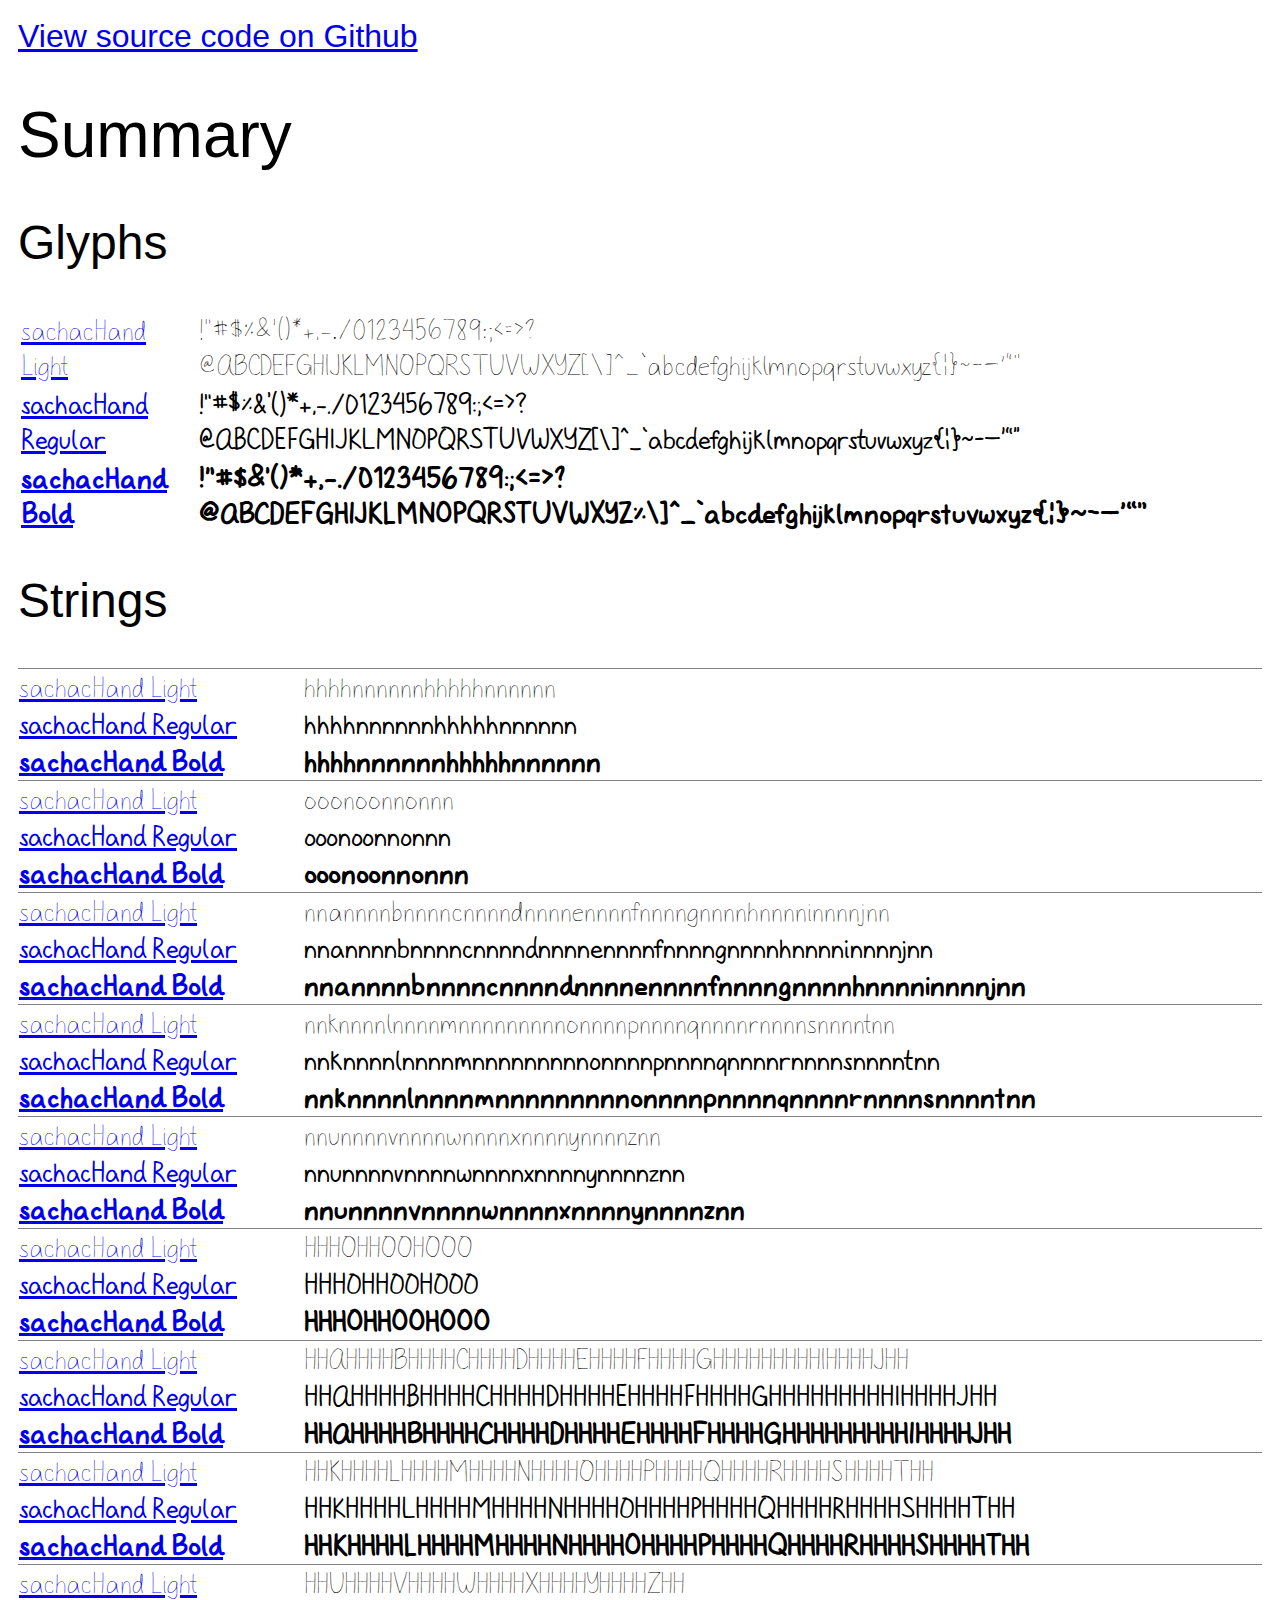
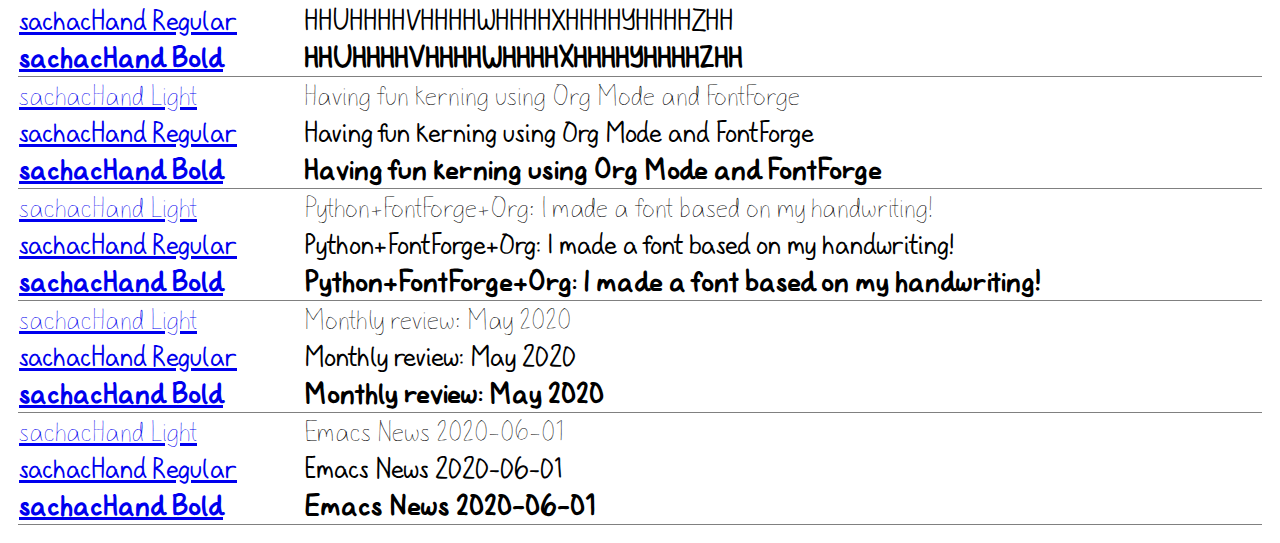
<file: files/index.html>
<html><head><link rel="stylesheet" type="text/css" href="style.css" /><style>@font-face { font-family: 'sachacHand-Light'; src: url('sachacHand-Light.woff'); }
.sachacHand-Light { font-family: 'sachacHand-Light'; }@font-face { font-family: 'sachacHand-Regular'; src: url('sachacHand-Regular.woff'); }
.sachacHand-Regular { font-family: 'sachacHand-Regular'; }@font-face { font-family: 'sachacHand-Bold'; src: url('sachacHand-Bold.woff'); }
.sachacHand-Bold { font-family: 'sachacHand-Bold'; }</style></head><body><a href="https://github.com/sachac/sachac-hand">View source code on Github</a><h1>Summary</h1><h2>Glyphs</h2><table><tr class="sachacHand-Light"><td><a href="test-sachacHand-Light.html">sachacHand Light</a></td><td> !"#$%&amp;'()*+,-./0123456789:;&lt;=&gt;?@ABCDEFGHIJKLMNOPQRSTUVWXYZ[\]^_`abcdefghijklmnopqrstuvwxyz{|}~–—’“”</td></tr><tr class="sachacHand-Regular"><td><a href="test-sachacHand-Regular.html">sachacHand Regular</a></td><td> !"#$%&amp;'()*+,-./0123456789:;&lt;=&gt;?@ABCDEFGHIJKLMNOPQRSTUVWXYZ[\]^_`abcdefghijklmnopqrstuvwxyz{|}~–—’“”</td></tr><tr class="sachacHand-Bold"><td><a href="test-sachacHand-Bold.html">sachacHand Bold</a></td><td> !"#$&amp;'()*+,-./0123456789:;&lt;=&gt;?@ABCDEFGHIJKLMNOPQRSTUVWXYZ[\]^_`abcdefghijklmnopqrstuvwxyz{|}~–—’“”</td></tr></table><h2>Strings</h2><table style="border-bottom: 1px solid gray; width: 100%; border-collapse: collapse"><tr class="sachacHand-Light" style="border-top: 1px solid gray"><td><a href="test-sachacHand-Light.html">sachacHand Light</a></td><td>hhhhnnnnnnhhhhhnnnnnn</td></tr><tr class="sachacHand-Regular" style=""><td><a href="test-sachacHand-Regular.html">sachacHand Regular</a></td><td>hhhhnnnnnnhhhhhnnnnnn</td></tr><tr class="sachacHand-Bold" style=""><td><a href="test-sachacHand-Bold.html">sachacHand Bold</a></td><td>hhhhnnnnnnhhhhhnnnnnn</td></tr><tr class="sachacHand-Light" style="border-top: 1px solid gray"><td><a href="test-sachacHand-Light.html">sachacHand Light</a></td><td>ooonoonnonnn</td></tr><tr class="sachacHand-Regular" style=""><td><a href="test-sachacHand-Regular.html">sachacHand Regular</a></td><td>ooonoonnonnn</td></tr><tr class="sachacHand-Bold" style=""><td><a href="test-sachacHand-Bold.html">sachacHand Bold</a></td><td>ooonoonnonnn</td></tr><tr class="sachacHand-Light" style="border-top: 1px solid gray"><td><a href="test-sachacHand-Light.html">sachacHand Light</a></td><td>nnannnnbnnnncnnnndnnnnennnnfnnnngnnnnhnnnninnnnjnn</td></tr><tr class="sachacHand-Regular" style=""><td><a href="test-sachacHand-Regular.html">sachacHand Regular</a></td><td>nnannnnbnnnncnnnndnnnnennnnfnnnngnnnnhnnnninnnnjnn</td></tr><tr class="sachacHand-Bold" style=""><td><a href="test-sachacHand-Bold.html">sachacHand Bold</a></td><td>nnannnnbnnnncnnnndnnnnennnnfnnnngnnnnhnnnninnnnjnn</td></tr><tr class="sachacHand-Light" style="border-top: 1px solid gray"><td><a href="test-sachacHand-Light.html">sachacHand Light</a></td><td>nnknnnnlnnnnmnnnnnnnnnonnnnpnnnnqnnnnrnnnnsnnnntnn</td></tr><tr class="sachacHand-Regular" style=""><td><a href="test-sachacHand-Regular.html">sachacHand Regular</a></td><td>nnknnnnlnnnnmnnnnnnnnnonnnnpnnnnqnnnnrnnnnsnnnntnn</td></tr><tr class="sachacHand-Bold" style=""><td><a href="test-sachacHand-Bold.html">sachacHand Bold</a></td><td>nnknnnnlnnnnmnnnnnnnnnonnnnpnnnnqnnnnrnnnnsnnnntnn</td></tr><tr class="sachacHand-Light" style="border-top: 1px solid gray"><td><a href="test-sachacHand-Light.html">sachacHand Light</a></td><td>nnunnnnvnnnnwnnnnxnnnnynnnnznn</td></tr><tr class="sachacHand-Regular" style=""><td><a href="test-sachacHand-Regular.html">sachacHand Regular</a></td><td>nnunnnnvnnnnwnnnnxnnnnynnnnznn</td></tr><tr class="sachacHand-Bold" style=""><td><a href="test-sachacHand-Bold.html">sachacHand Bold</a></td><td>nnunnnnvnnnnwnnnnxnnnnynnnnznn</td></tr><tr class="sachacHand-Light" style="border-top: 1px solid gray"><td><a href="test-sachacHand-Light.html">sachacHand Light</a></td><td>HHHOHHOOHOOO</td></tr><tr class="sachacHand-Regular" style=""><td><a href="test-sachacHand-Regular.html">sachacHand Regular</a></td><td>HHHOHHOOHOOO</td></tr><tr class="sachacHand-Bold" style=""><td><a href="test-sachacHand-Bold.html">sachacHand Bold</a></td><td>HHHOHHOOHOOO</td></tr><tr class="sachacHand-Light" style="border-top: 1px solid gray"><td><a href="test-sachacHand-Light.html">sachacHand Light</a></td><td>HHAHHHHBHHHHCHHHHDHHHHEHHHHFHHHHGHHHHHHHHHIHHHHJHH</td></tr><tr class="sachacHand-Regular" style=""><td><a href="test-sachacHand-Regular.html">sachacHand Regular</a></td><td>HHAHHHHBHHHHCHHHHDHHHHEHHHHFHHHHGHHHHHHHHHIHHHHJHH</td></tr><tr class="sachacHand-Bold" style=""><td><a href="test-sachacHand-Bold.html">sachacHand Bold</a></td><td>HHAHHHHBHHHHCHHHHDHHHHEHHHHFHHHHGHHHHHHHHHIHHHHJHH</td></tr><tr class="sachacHand-Light" style="border-top: 1px solid gray"><td><a href="test-sachacHand-Light.html">sachacHand Light</a></td><td>HHKHHHHLHHHHMHHHHNHHHHOHHHHPHHHHQHHHHRHHHHSHHHHTHH</td></tr><tr class="sachacHand-Regular" style=""><td><a href="test-sachacHand-Regular.html">sachacHand Regular</a></td><td>HHKHHHHLHHHHMHHHHNHHHHOHHHHPHHHHQHHHHRHHHHSHHHHTHH</td></tr><tr class="sachacHand-Bold" style=""><td><a href="test-sachacHand-Bold.html">sachacHand Bold</a></td><td>HHKHHHHLHHHHMHHHHNHHHHOHHHHPHHHHQHHHHRHHHHSHHHHTHH</td></tr><tr class="sachacHand-Light" style="border-top: 1px solid gray"><td><a href="test-sachacHand-Light.html">sachacHand Light</a></td><td>HHUHHHHVHHHHWHHHHXHHHHYHHHHZHH</td></tr><tr class="sachacHand-Regular" style=""><td><a href="test-sachacHand-Regular.html">sachacHand Regular</a></td><td>HHUHHHHVHHHHWHHHHXHHHHYHHHHZHH</td></tr><tr class="sachacHand-Bold" style=""><td><a href="test-sachacHand-Bold.html">sachacHand Bold</a></td><td>HHUHHHHVHHHHWHHHHXHHHHYHHHHZHH</td></tr><tr class="sachacHand-Light" style="border-top: 1px solid gray"><td><a href="test-sachacHand-Light.html">sachacHand Light</a></td><td>Having fun kerning using Org Mode and FontForge</td></tr><tr class="sachacHand-Regular" style=""><td><a href="test-sachacHand-Regular.html">sachacHand Regular</a></td><td>Having fun kerning using Org Mode and FontForge</td></tr><tr class="sachacHand-Bold" style=""><td><a href="test-sachacHand-Bold.html">sachacHand Bold</a></td><td>Having fun kerning using Org Mode and FontForge</td></tr><tr class="sachacHand-Light" style="border-top: 1px solid gray"><td><a href="test-sachacHand-Light.html">sachacHand Light</a></td><td>Python+FontForge+Org: I made a font based on my handwriting!</td></tr><tr class="sachacHand-Regular" style=""><td><a href="test-sachacHand-Regular.html">sachacHand Regular</a></td><td>Python+FontForge+Org: I made a font based on my handwriting!</td></tr><tr class="sachacHand-Bold" style=""><td><a href="test-sachacHand-Bold.html">sachacHand Bold</a></td><td>Python+FontForge+Org: I made a font based on my handwriting!</td></tr><tr class="sachacHand-Light" style="border-top: 1px solid gray"><td><a href="test-sachacHand-Light.html">sachacHand Light</a></td><td>Monthly review: May 2020</td></tr><tr class="sachacHand-Regular" style=""><td><a href="test-sachacHand-Regular.html">sachacHand Regular</a></td><td>Monthly review: May 2020</td></tr><tr class="sachacHand-Bold" style=""><td><a href="test-sachacHand-Bold.html">sachacHand Bold</a></td><td>Monthly review: May 2020</td></tr><tr class="sachacHand-Light" style="border-top: 1px solid gray"><td><a href="test-sachacHand-Light.html">sachacHand Light</a></td><td>Emacs News 2020-06-01</td></tr><tr class="sachacHand-Regular" style=""><td><a href="test-sachacHand-Regular.html">sachacHand Regular</a></td><td>Emacs News 2020-06-01</td></tr><tr class="sachacHand-Bold" style=""><td><a href="test-sachacHand-Bold.html">sachacHand Bold</a></td><td>Emacs News 2020-06-01</td></tr></table></body></html>
</file>
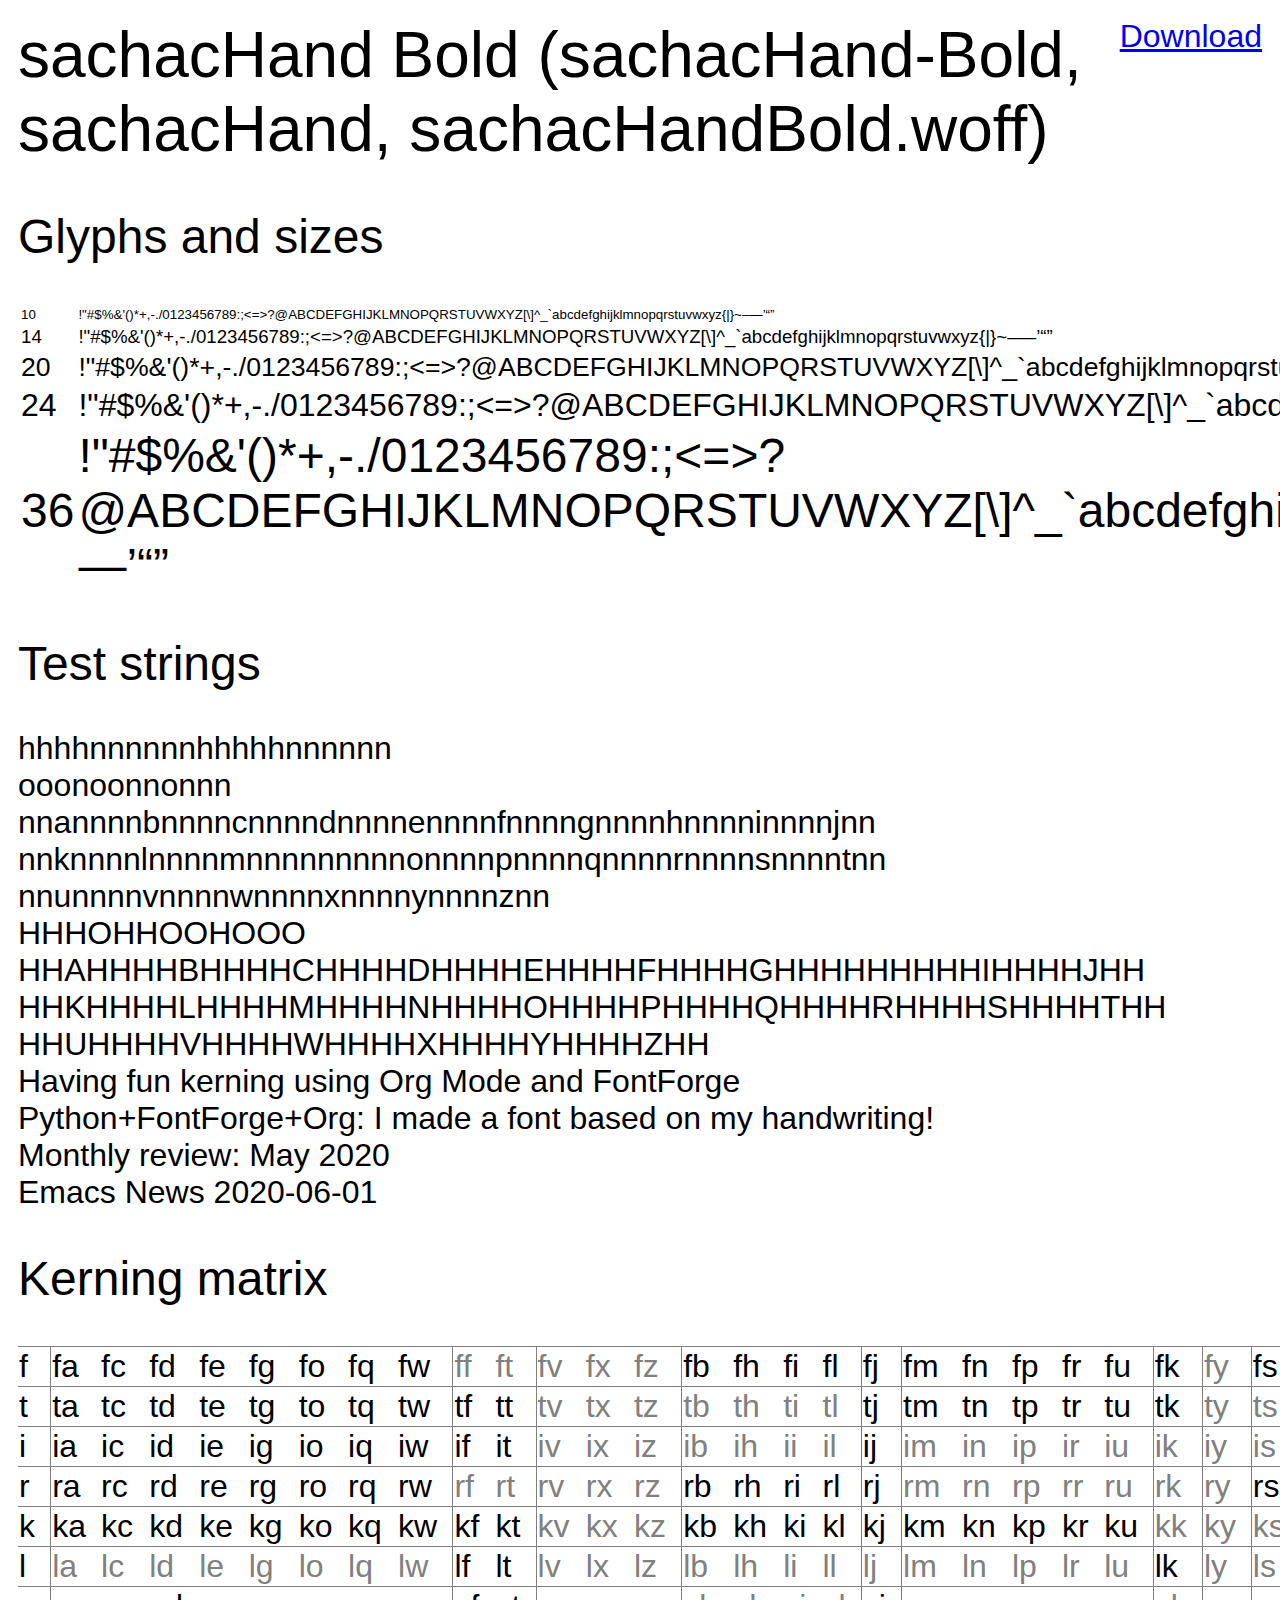
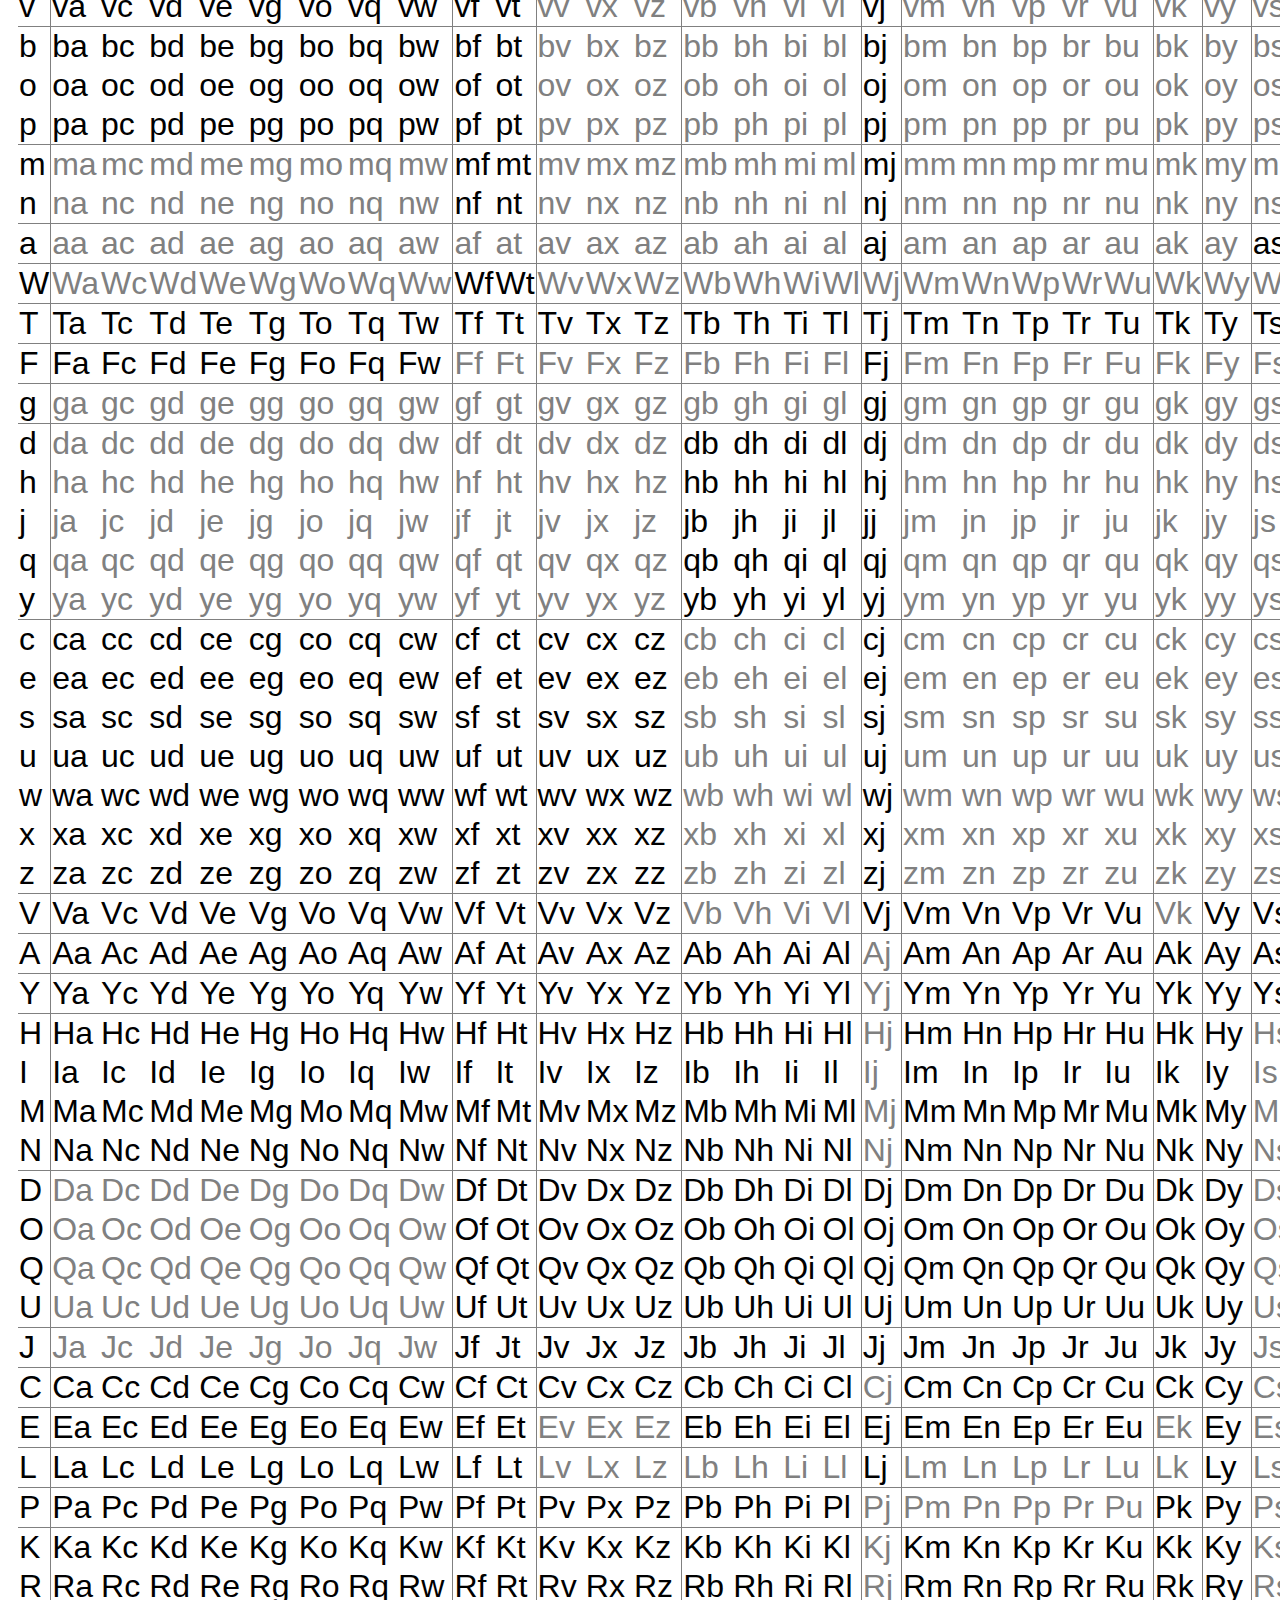
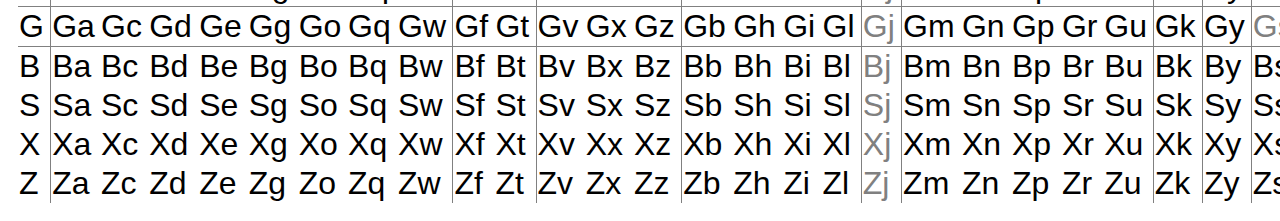
<file: files/test-bold.html>
<html><head><link rel="stylesheet" type="text/css" href="style.css" /></head><body class="bold"><a href="sachacHandBold.woff" style="float: right">Download</a><h1>sachacHand Bold (sachacHand-Bold, sachacHand, sachacHandBold.woff)</h1><h2>Glyphs and sizes</h2><table><tr style="font-size: 10pt"><td>10</td><td> !"#$%&amp;'()*+,-./0123456789:;&lt;=&gt;?@ABCDEFGHIJKLMNOPQRSTUVWXYZ[\]^_`abcdefghijklmnopqrstuvwxyz{|}~–—’“”</td></tr><tr style="font-size: 14pt"><td>14</td><td> !"#$%&amp;'()*+,-./0123456789:;&lt;=&gt;?@ABCDEFGHIJKLMNOPQRSTUVWXYZ[\]^_`abcdefghijklmnopqrstuvwxyz{|}~–—’“”</td></tr><tr style="font-size: 20pt"><td>20</td><td> !"#$%&amp;'()*+,-./0123456789:;&lt;=&gt;?@ABCDEFGHIJKLMNOPQRSTUVWXYZ[\]^_`abcdefghijklmnopqrstuvwxyz{|}~–—’“”</td></tr><tr style="font-size: 24pt"><td>24</td><td> !"#$%&amp;'()*+,-./0123456789:;&lt;=&gt;?@ABCDEFGHIJKLMNOPQRSTUVWXYZ[\]^_`abcdefghijklmnopqrstuvwxyz{|}~–—’“”</td></tr><tr style="font-size: 36pt"><td>36</td><td> !"#$%&amp;'()*+,-./0123456789:;&lt;=&gt;?@ABCDEFGHIJKLMNOPQRSTUVWXYZ[\]^_`abcdefghijklmnopqrstuvwxyz{|}~–—’“”</td></tr></table><h2>Test strings</h2><div>hhhhnnnnnnhhhhhnnnnnn</div><div>ooonoonnonnn</div><div>nnannnnbnnnncnnnndnnnnennnnfnnnngnnnnhnnnninnnnjnn
nnknnnnlnnnnmnnnnnnnnnonnnnpnnnnqnnnnrnnnnsnnnntnn
nnunnnnvnnnnwnnnnxnnnnynnnnznn</div><div>HHHOHHOOHOOO</div><div>HHAHHHHBHHHHCHHHHDHHHHEHHHHFHHHHGHHHHHHHHHIHHHHJHH
HHKHHHHLHHHHMHHHHNHHHHOHHHHPHHHHQHHHHRHHHHSHHHHTHH
HHUHHHHVHHHHWHHHHXHHHHYHHHHZHH</div><div>Having fun kerning using Org Mode and FontForge</div><div>Python+FontForge+Org: I made a font based on my handwriting!</div><div>Monthly review: May 2020</div><div>Emacs News 2020-06-01</div><h2>Kerning matrix</h2><table style="border-collapse: collapse"><tr style="border-top: 1px solid gray"><td>f</td><td class="kerned" style="border-left: 1px solid gray">fa</td><td class="kerned" style="">fc</td><td class="kerned" style="">fd</td><td class="kerned" style="">fe</td><td class="kerned" style="">fg</td><td class="kerned" style="">fo</td><td class="kerned" style="">fq</td><td class="kerned" style="">fw</td><td class="default" style="border-left: 1px solid gray">ff</td><td class="default" style="">ft</td><td class="default" style="border-left: 1px solid gray">fv</td><td class="default" style="">fx</td><td class="default" style="">fz</td><td class="kerned" style="border-left: 1px solid gray">fb</td><td class="kerned" style="">fh</td><td class="kerned" style="">fi</td><td class="kerned" style="">fl</td><td class="kerned" style="border-left: 1px solid gray">fj</td><td class="kerned" style="border-left: 1px solid gray">fm</td><td class="kerned" style="">fn</td><td class="kerned" style="">fp</td><td class="kerned" style="">fr</td><td class="kerned" style="">fu</td><td class="kerned" style="border-left: 1px solid gray">fk</td><td class="default" style="border-left: 1px solid gray">fy</td><td class="kerned" style="border-left: 1px solid gray">fs</td><td class="kerned" style="border-left: 1px solid gray">fT</td><td class="kerned" style="border-left: 1px solid gray">fF</td><td class="default" style="border-left: 1px solid gray">f0</td></tr><tr style="border-top: 1px solid gray"><td>t</td><td class="kerned" style="border-left: 1px solid gray">ta</td><td class="kerned" style="">tc</td><td class="kerned" style="">td</td><td class="kerned" style="">te</td><td class="kerned" style="">tg</td><td class="kerned" style="">to</td><td class="kerned" style="">tq</td><td class="kerned" style="">tw</td><td class="kerned" style="border-left: 1px solid gray">tf</td><td class="kerned" style="">tt</td><td class="default" style="border-left: 1px solid gray">tv</td><td class="default" style="">tx</td><td class="default" style="">tz</td><td class="default" style="border-left: 1px solid gray">tb</td><td class="default" style="">th</td><td class="default" style="">ti</td><td class="default" style="">tl</td><td class="kerned" style="border-left: 1px solid gray">tj</td><td class="kerned" style="border-left: 1px solid gray">tm</td><td class="kerned" style="">tn</td><td class="kerned" style="">tp</td><td class="kerned" style="">tr</td><td class="kerned" style="">tu</td><td class="kerned" style="border-left: 1px solid gray">tk</td><td class="default" style="border-left: 1px solid gray">ty</td><td class="default" style="border-left: 1px solid gray">ts</td><td class="kerned" style="border-left: 1px solid gray">tT</td><td class="default" style="border-left: 1px solid gray">tF</td><td class="default" style="border-left: 1px solid gray">t0</td></tr><tr style="border-top: 1px solid gray"><td>i</td><td class="kerned" style="border-left: 1px solid gray">ia</td><td class="kerned" style="">ic</td><td class="kerned" style="">id</td><td class="kerned" style="">ie</td><td class="kerned" style="">ig</td><td class="kerned" style="">io</td><td class="kerned" style="">iq</td><td class="kerned" style="">iw</td><td class="kerned" style="border-left: 1px solid gray">if</td><td class="kerned" style="">it</td><td class="default" style="border-left: 1px solid gray">iv</td><td class="default" style="">ix</td><td class="default" style="">iz</td><td class="default" style="border-left: 1px solid gray">ib</td><td class="default" style="">ih</td><td class="default" style="">ii</td><td class="default" style="">il</td><td class="kerned" style="border-left: 1px solid gray">ij</td><td class="default" style="border-left: 1px solid gray">im</td><td class="default" style="">in</td><td class="default" style="">ip</td><td class="default" style="">ir</td><td class="default" style="">iu</td><td class="default" style="border-left: 1px solid gray">ik</td><td class="default" style="border-left: 1px solid gray">iy</td><td class="default" style="border-left: 1px solid gray">is</td><td class="kerned" style="border-left: 1px solid gray">iT</td><td class="default" style="border-left: 1px solid gray">iF</td><td class="default" style="border-left: 1px solid gray">i0</td></tr><tr style="border-top: 1px solid gray"><td>r</td><td class="kerned" style="border-left: 1px solid gray">ra</td><td class="kerned" style="">rc</td><td class="kerned" style="">rd</td><td class="kerned" style="">re</td><td class="kerned" style="">rg</td><td class="kerned" style="">ro</td><td class="kerned" style="">rq</td><td class="kerned" style="">rw</td><td class="default" style="border-left: 1px solid gray">rf</td><td class="default" style="">rt</td><td class="default" style="border-left: 1px solid gray">rv</td><td class="default" style="">rx</td><td class="default" style="">rz</td><td class="kerned" style="border-left: 1px solid gray">rb</td><td class="kerned" style="">rh</td><td class="kerned" style="">ri</td><td class="kerned" style="">rl</td><td class="kerned" style="border-left: 1px solid gray">rj</td><td class="default" style="border-left: 1px solid gray">rm</td><td class="default" style="">rn</td><td class="default" style="">rp</td><td class="default" style="">rr</td><td class="default" style="">ru</td><td class="default" style="border-left: 1px solid gray">rk</td><td class="default" style="border-left: 1px solid gray">ry</td><td class="kerned" style="border-left: 1px solid gray">rs</td><td class="kerned" style="border-left: 1px solid gray">rT</td><td class="default" style="border-left: 1px solid gray">rF</td><td class="default" style="border-left: 1px solid gray">r0</td></tr><tr style="border-top: 1px solid gray"><td>k</td><td class="kerned" style="border-left: 1px solid gray">ka</td><td class="kerned" style="">kc</td><td class="kerned" style="">kd</td><td class="kerned" style="">ke</td><td class="kerned" style="">kg</td><td class="kerned" style="">ko</td><td class="kerned" style="">kq</td><td class="kerned" style="">kw</td><td class="kerned" style="border-left: 1px solid gray">kf</td><td class="kerned" style="">kt</td><td class="default" style="border-left: 1px solid gray">kv</td><td class="default" style="">kx</td><td class="default" style="">kz</td><td class="kerned" style="border-left: 1px solid gray">kb</td><td class="kerned" style="">kh</td><td class="kerned" style="">ki</td><td class="kerned" style="">kl</td><td class="kerned" style="border-left: 1px solid gray">kj</td><td class="kerned" style="border-left: 1px solid gray">km</td><td class="kerned" style="">kn</td><td class="kerned" style="">kp</td><td class="kerned" style="">kr</td><td class="kerned" style="">ku</td><td class="default" style="border-left: 1px solid gray">kk</td><td class="default" style="border-left: 1px solid gray">ky</td><td class="default" style="border-left: 1px solid gray">ks</td><td class="kerned" style="border-left: 1px solid gray">kT</td><td class="default" style="border-left: 1px solid gray">kF</td><td class="kerned" style="border-left: 1px solid gray">k0</td></tr><tr style="border-top: 1px solid gray"><td>l</td><td class="default" style="border-left: 1px solid gray">la</td><td class="default" style="">lc</td><td class="default" style="">ld</td><td class="default" style="">le</td><td class="default" style="">lg</td><td class="default" style="">lo</td><td class="default" style="">lq</td><td class="default" style="">lw</td><td class="kerned" style="border-left: 1px solid gray">lf</td><td class="kerned" style="">lt</td><td class="default" style="border-left: 1px solid gray">lv</td><td class="default" style="">lx</td><td class="default" style="">lz</td><td class="default" style="border-left: 1px solid gray">lb</td><td class="default" style="">lh</td><td class="default" style="">li</td><td class="default" style="">ll</td><td class="default" style="border-left: 1px solid gray">lj</td><td class="default" style="border-left: 1px solid gray">lm</td><td class="default" style="">ln</td><td class="default" style="">lp</td><td class="default" style="">lr</td><td class="default" style="">lu</td><td class="kerned" style="border-left: 1px solid gray">lk</td><td class="default" style="border-left: 1px solid gray">ly</td><td class="default" style="border-left: 1px solid gray">ls</td><td class="kerned" style="border-left: 1px solid gray">lT</td><td class="default" style="border-left: 1px solid gray">lF</td><td class="default" style="border-left: 1px solid gray">l0</td></tr><tr style="border-top: 1px solid gray"><td>v</td><td class="kerned" style="border-left: 1px solid gray">va</td><td class="kerned" style="">vc</td><td class="kerned" style="">vd</td><td class="kerned" style="">ve</td><td class="kerned" style="">vg</td><td class="kerned" style="">vo</td><td class="kerned" style="">vq</td><td class="kerned" style="">vw</td><td class="kerned" style="border-left: 1px solid gray">vf</td><td class="kerned" style="">vt</td><td class="default" style="border-left: 1px solid gray">vv</td><td class="default" style="">vx</td><td class="default" style="">vz</td><td class="default" style="border-left: 1px solid gray">vb</td><td class="default" style="">vh</td><td class="default" style="">vi</td><td class="default" style="">vl</td><td class="kerned" style="border-left: 1px solid gray">vj</td><td class="default" style="border-left: 1px solid gray">vm</td><td class="default" style="">vn</td><td class="default" style="">vp</td><td class="default" style="">vr</td><td class="default" style="">vu</td><td class="default" style="border-left: 1px solid gray">vk</td><td class="default" style="border-left: 1px solid gray">vy</td><td class="default" style="border-left: 1px solid gray">vs</td><td class="kerned" style="border-left: 1px solid gray">vT</td><td class="default" style="border-left: 1px solid gray">vF</td><td class="default" style="border-left: 1px solid gray">v0</td></tr><tr style="border-top: 1px solid gray"><td>b</td><td class="kerned" style="border-left: 1px solid gray">ba</td><td class="kerned" style="">bc</td><td class="kerned" style="">bd</td><td class="kerned" style="">be</td><td class="kerned" style="">bg</td><td class="kerned" style="">bo</td><td class="kerned" style="">bq</td><td class="kerned" style="">bw</td><td class="kerned" style="border-left: 1px solid gray">bf</td><td class="kerned" style="">bt</td><td class="default" style="border-left: 1px solid gray">bv</td><td class="default" style="">bx</td><td class="default" style="">bz</td><td class="default" style="border-left: 1px solid gray">bb</td><td class="default" style="">bh</td><td class="default" style="">bi</td><td class="default" style="">bl</td><td class="kerned" style="border-left: 1px solid gray">bj</td><td class="default" style="border-left: 1px solid gray">bm</td><td class="default" style="">bn</td><td class="default" style="">bp</td><td class="default" style="">br</td><td class="default" style="">bu</td><td class="default" style="border-left: 1px solid gray">bk</td><td class="default" style="border-left: 1px solid gray">by</td><td class="default" style="border-left: 1px solid gray">bs</td><td class="kerned" style="border-left: 1px solid gray">bT</td><td class="default" style="border-left: 1px solid gray">bF</td><td class="default" style="border-left: 1px solid gray">b0</td></tr><tr style=""><td>o</td><td class="kerned" style="border-left: 1px solid gray">oa</td><td class="kerned" style="">oc</td><td class="kerned" style="">od</td><td class="kerned" style="">oe</td><td class="kerned" style="">og</td><td class="kerned" style="">oo</td><td class="kerned" style="">oq</td><td class="kerned" style="">ow</td><td class="kerned" style="border-left: 1px solid gray">of</td><td class="kerned" style="">ot</td><td class="default" style="border-left: 1px solid gray">ov</td><td class="default" style="">ox</td><td class="default" style="">oz</td><td class="default" style="border-left: 1px solid gray">ob</td><td class="default" style="">oh</td><td class="default" style="">oi</td><td class="default" style="">ol</td><td class="kerned" style="border-left: 1px solid gray">oj</td><td class="default" style="border-left: 1px solid gray">om</td><td class="default" style="">on</td><td class="default" style="">op</td><td class="default" style="">or</td><td class="default" style="">ou</td><td class="default" style="border-left: 1px solid gray">ok</td><td class="default" style="border-left: 1px solid gray">oy</td><td class="default" style="border-left: 1px solid gray">os</td><td class="kerned" style="border-left: 1px solid gray">oT</td><td class="default" style="border-left: 1px solid gray">oF</td><td class="default" style="border-left: 1px solid gray">o0</td></tr><tr style=""><td>p</td><td class="kerned" style="border-left: 1px solid gray">pa</td><td class="kerned" style="">pc</td><td class="kerned" style="">pd</td><td class="kerned" style="">pe</td><td class="kerned" style="">pg</td><td class="kerned" style="">po</td><td class="kerned" style="">pq</td><td class="kerned" style="">pw</td><td class="kerned" style="border-left: 1px solid gray">pf</td><td class="kerned" style="">pt</td><td class="default" style="border-left: 1px solid gray">pv</td><td class="default" style="">px</td><td class="default" style="">pz</td><td class="default" style="border-left: 1px solid gray">pb</td><td class="default" style="">ph</td><td class="default" style="">pi</td><td class="default" style="">pl</td><td class="kerned" style="border-left: 1px solid gray">pj</td><td class="default" style="border-left: 1px solid gray">pm</td><td class="default" style="">pn</td><td class="default" style="">pp</td><td class="default" style="">pr</td><td class="default" style="">pu</td><td class="default" style="border-left: 1px solid gray">pk</td><td class="default" style="border-left: 1px solid gray">py</td><td class="default" style="border-left: 1px solid gray">ps</td><td class="kerned" style="border-left: 1px solid gray">pT</td><td class="default" style="border-left: 1px solid gray">pF</td><td class="default" style="border-left: 1px solid gray">p0</td></tr><tr style="border-top: 1px solid gray"><td>m</td><td class="default" style="border-left: 1px solid gray">ma</td><td class="default" style="">mc</td><td class="default" style="">md</td><td class="default" style="">me</td><td class="default" style="">mg</td><td class="default" style="">mo</td><td class="default" style="">mq</td><td class="default" style="">mw</td><td class="kerned" style="border-left: 1px solid gray">mf</td><td class="kerned" style="">mt</td><td class="default" style="border-left: 1px solid gray">mv</td><td class="default" style="">mx</td><td class="default" style="">mz</td><td class="default" style="border-left: 1px solid gray">mb</td><td class="default" style="">mh</td><td class="default" style="">mi</td><td class="default" style="">ml</td><td class="kerned" style="border-left: 1px solid gray">mj</td><td class="default" style="border-left: 1px solid gray">mm</td><td class="default" style="">mn</td><td class="default" style="">mp</td><td class="default" style="">mr</td><td class="default" style="">mu</td><td class="default" style="border-left: 1px solid gray">mk</td><td class="default" style="border-left: 1px solid gray">my</td><td class="default" style="border-left: 1px solid gray">ms</td><td class="kerned" style="border-left: 1px solid gray">mT</td><td class="default" style="border-left: 1px solid gray">mF</td><td class="default" style="border-left: 1px solid gray">m0</td></tr><tr style=""><td>n</td><td class="default" style="border-left: 1px solid gray">na</td><td class="default" style="">nc</td><td class="default" style="">nd</td><td class="default" style="">ne</td><td class="default" style="">ng</td><td class="default" style="">no</td><td class="default" style="">nq</td><td class="default" style="">nw</td><td class="kerned" style="border-left: 1px solid gray">nf</td><td class="kerned" style="">nt</td><td class="default" style="border-left: 1px solid gray">nv</td><td class="default" style="">nx</td><td class="default" style="">nz</td><td class="default" style="border-left: 1px solid gray">nb</td><td class="default" style="">nh</td><td class="default" style="">ni</td><td class="default" style="">nl</td><td class="kerned" style="border-left: 1px solid gray">nj</td><td class="default" style="border-left: 1px solid gray">nm</td><td class="default" style="">nn</td><td class="default" style="">np</td><td class="default" style="">nr</td><td class="default" style="">nu</td><td class="default" style="border-left: 1px solid gray">nk</td><td class="default" style="border-left: 1px solid gray">ny</td><td class="default" style="border-left: 1px solid gray">ns</td><td class="kerned" style="border-left: 1px solid gray">nT</td><td class="default" style="border-left: 1px solid gray">nF</td><td class="default" style="border-left: 1px solid gray">n0</td></tr><tr style="border-top: 1px solid gray"><td>a</td><td class="default" style="border-left: 1px solid gray">aa</td><td class="default" style="">ac</td><td class="default" style="">ad</td><td class="default" style="">ae</td><td class="default" style="">ag</td><td class="default" style="">ao</td><td class="default" style="">aq</td><td class="default" style="">aw</td><td class="default" style="border-left: 1px solid gray">af</td><td class="default" style="">at</td><td class="default" style="border-left: 1px solid gray">av</td><td class="default" style="">ax</td><td class="default" style="">az</td><td class="default" style="border-left: 1px solid gray">ab</td><td class="default" style="">ah</td><td class="default" style="">ai</td><td class="default" style="">al</td><td class="kerned" style="border-left: 1px solid gray">aj</td><td class="default" style="border-left: 1px solid gray">am</td><td class="default" style="">an</td><td class="default" style="">ap</td><td class="default" style="">ar</td><td class="default" style="">au</td><td class="default" style="border-left: 1px solid gray">ak</td><td class="default" style="border-left: 1px solid gray">ay</td><td class="kerned" style="border-left: 1px solid gray">as</td><td class="kerned" style="border-left: 1px solid gray">aT</td><td class="default" style="border-left: 1px solid gray">aF</td><td class="default" style="border-left: 1px solid gray">a0</td></tr><tr style="border-top: 1px solid gray"><td>W</td><td class="default" style="border-left: 1px solid gray">Wa</td><td class="default" style="">Wc</td><td class="default" style="">Wd</td><td class="default" style="">We</td><td class="default" style="">Wg</td><td class="default" style="">Wo</td><td class="default" style="">Wq</td><td class="default" style="">Ww</td><td class="kerned" style="border-left: 1px solid gray">Wf</td><td class="kerned" style="">Wt</td><td class="default" style="border-left: 1px solid gray">Wv</td><td class="default" style="">Wx</td><td class="default" style="">Wz</td><td class="default" style="border-left: 1px solid gray">Wb</td><td class="default" style="">Wh</td><td class="default" style="">Wi</td><td class="default" style="">Wl</td><td class="default" style="border-left: 1px solid gray">Wj</td><td class="default" style="border-left: 1px solid gray">Wm</td><td class="default" style="">Wn</td><td class="default" style="">Wp</td><td class="default" style="">Wr</td><td class="default" style="">Wu</td><td class="default" style="border-left: 1px solid gray">Wk</td><td class="default" style="border-left: 1px solid gray">Wy</td><td class="default" style="border-left: 1px solid gray">Ws</td><td class="kerned" style="border-left: 1px solid gray">WT</td><td class="default" style="border-left: 1px solid gray">WF</td><td class="default" style="border-left: 1px solid gray">W0</td></tr><tr style="border-top: 1px solid gray"><td>T</td><td class="kerned" style="border-left: 1px solid gray">Ta</td><td class="kerned" style="">Tc</td><td class="kerned" style="">Td</td><td class="kerned" style="">Te</td><td class="kerned" style="">Tg</td><td class="kerned" style="">To</td><td class="kerned" style="">Tq</td><td class="kerned" style="">Tw</td><td class="kerned" style="border-left: 1px solid gray">Tf</td><td class="kerned" style="">Tt</td><td class="kerned" style="border-left: 1px solid gray">Tv</td><td class="kerned" style="">Tx</td><td class="kerned" style="">Tz</td><td class="kerned" style="border-left: 1px solid gray">Tb</td><td class="kerned" style="">Th</td><td class="kerned" style="">Ti</td><td class="kerned" style="">Tl</td><td class="kerned" style="border-left: 1px solid gray">Tj</td><td class="kerned" style="border-left: 1px solid gray">Tm</td><td class="kerned" style="">Tn</td><td class="kerned" style="">Tp</td><td class="kerned" style="">Tr</td><td class="kerned" style="">Tu</td><td class="kerned" style="border-left: 1px solid gray">Tk</td><td class="kerned" style="border-left: 1px solid gray">Ty</td><td class="kerned" style="border-left: 1px solid gray">Ts</td><td class="kerned" style="border-left: 1px solid gray">TT</td><td class="default" style="border-left: 1px solid gray">TF</td><td class="default" style="border-left: 1px solid gray">T0</td></tr><tr style="border-top: 1px solid gray"><td>F</td><td class="kerned" style="border-left: 1px solid gray">Fa</td><td class="kerned" style="">Fc</td><td class="kerned" style="">Fd</td><td class="kerned" style="">Fe</td><td class="kerned" style="">Fg</td><td class="kerned" style="">Fo</td><td class="kerned" style="">Fq</td><td class="kerned" style="">Fw</td><td class="default" style="border-left: 1px solid gray">Ff</td><td class="default" style="">Ft</td><td class="default" style="border-left: 1px solid gray">Fv</td><td class="default" style="">Fx</td><td class="default" style="">Fz</td><td class="default" style="border-left: 1px solid gray">Fb</td><td class="default" style="">Fh</td><td class="default" style="">Fi</td><td class="default" style="">Fl</td><td class="kerned" style="border-left: 1px solid gray">Fj</td><td class="default" style="border-left: 1px solid gray">Fm</td><td class="default" style="">Fn</td><td class="default" style="">Fp</td><td class="default" style="">Fr</td><td class="default" style="">Fu</td><td class="default" style="border-left: 1px solid gray">Fk</td><td class="default" style="border-left: 1px solid gray">Fy</td><td class="default" style="border-left: 1px solid gray">Fs</td><td class="kerned" style="border-left: 1px solid gray">FT</td><td class="default" style="border-left: 1px solid gray">FF</td><td class="default" style="border-left: 1px solid gray">F0</td></tr><tr style="border-top: 1px solid gray"><td>g</td><td class="default" style="border-left: 1px solid gray">ga</td><td class="default" style="">gc</td><td class="default" style="">gd</td><td class="default" style="">ge</td><td class="default" style="">gg</td><td class="default" style="">go</td><td class="default" style="">gq</td><td class="default" style="">gw</td><td class="default" style="border-left: 1px solid gray">gf</td><td class="default" style="">gt</td><td class="default" style="border-left: 1px solid gray">gv</td><td class="default" style="">gx</td><td class="default" style="">gz</td><td class="default" style="border-left: 1px solid gray">gb</td><td class="default" style="">gh</td><td class="default" style="">gi</td><td class="default" style="">gl</td><td class="kerned" style="border-left: 1px solid gray">gj</td><td class="default" style="border-left: 1px solid gray">gm</td><td class="default" style="">gn</td><td class="default" style="">gp</td><td class="default" style="">gr</td><td class="default" style="">gu</td><td class="default" style="border-left: 1px solid gray">gk</td><td class="default" style="border-left: 1px solid gray">gy</td><td class="default" style="border-left: 1px solid gray">gs</td><td class="kerned" style="border-left: 1px solid gray">gT</td><td class="default" style="border-left: 1px solid gray">gF</td><td class="default" style="border-left: 1px solid gray">g0</td></tr><tr style="border-top: 1px solid gray"><td>d</td><td class="default" style="border-left: 1px solid gray">da</td><td class="default" style="">dc</td><td class="default" style="">dd</td><td class="default" style="">de</td><td class="default" style="">dg</td><td class="default" style="">do</td><td class="default" style="">dq</td><td class="default" style="">dw</td><td class="default" style="border-left: 1px solid gray">df</td><td class="default" style="">dt</td><td class="default" style="border-left: 1px solid gray">dv</td><td class="default" style="">dx</td><td class="default" style="">dz</td><td class="kerned" style="border-left: 1px solid gray">db</td><td class="kerned" style="">dh</td><td class="kerned" style="">di</td><td class="kerned" style="">dl</td><td class="kerned" style="border-left: 1px solid gray">dj</td><td class="default" style="border-left: 1px solid gray">dm</td><td class="default" style="">dn</td><td class="default" style="">dp</td><td class="default" style="">dr</td><td class="default" style="">du</td><td class="default" style="border-left: 1px solid gray">dk</td><td class="default" style="border-left: 1px solid gray">dy</td><td class="default" style="border-left: 1px solid gray">ds</td><td class="kerned" style="border-left: 1px solid gray">dT</td><td class="default" style="border-left: 1px solid gray">dF</td><td class="default" style="border-left: 1px solid gray">d0</td></tr><tr style=""><td>h</td><td class="default" style="border-left: 1px solid gray">ha</td><td class="default" style="">hc</td><td class="default" style="">hd</td><td class="default" style="">he</td><td class="default" style="">hg</td><td class="default" style="">ho</td><td class="default" style="">hq</td><td class="default" style="">hw</td><td class="default" style="border-left: 1px solid gray">hf</td><td class="default" style="">ht</td><td class="default" style="border-left: 1px solid gray">hv</td><td class="default" style="">hx</td><td class="default" style="">hz</td><td class="kerned" style="border-left: 1px solid gray">hb</td><td class="kerned" style="">hh</td><td class="kerned" style="">hi</td><td class="kerned" style="">hl</td><td class="kerned" style="border-left: 1px solid gray">hj</td><td class="default" style="border-left: 1px solid gray">hm</td><td class="default" style="">hn</td><td class="default" style="">hp</td><td class="default" style="">hr</td><td class="default" style="">hu</td><td class="default" style="border-left: 1px solid gray">hk</td><td class="default" style="border-left: 1px solid gray">hy</td><td class="default" style="border-left: 1px solid gray">hs</td><td class="kerned" style="border-left: 1px solid gray">hT</td><td class="default" style="border-left: 1px solid gray">hF</td><td class="default" style="border-left: 1px solid gray">h0</td></tr><tr style=""><td>j</td><td class="default" style="border-left: 1px solid gray">ja</td><td class="default" style="">jc</td><td class="default" style="">jd</td><td class="default" style="">je</td><td class="default" style="">jg</td><td class="default" style="">jo</td><td class="default" style="">jq</td><td class="default" style="">jw</td><td class="default" style="border-left: 1px solid gray">jf</td><td class="default" style="">jt</td><td class="default" style="border-left: 1px solid gray">jv</td><td class="default" style="">jx</td><td class="default" style="">jz</td><td class="kerned" style="border-left: 1px solid gray">jb</td><td class="kerned" style="">jh</td><td class="kerned" style="">ji</td><td class="kerned" style="">jl</td><td class="kerned" style="border-left: 1px solid gray">jj</td><td class="default" style="border-left: 1px solid gray">jm</td><td class="default" style="">jn</td><td class="default" style="">jp</td><td class="default" style="">jr</td><td class="default" style="">ju</td><td class="default" style="border-left: 1px solid gray">jk</td><td class="default" style="border-left: 1px solid gray">jy</td><td class="default" style="border-left: 1px solid gray">js</td><td class="kerned" style="border-left: 1px solid gray">jT</td><td class="default" style="border-left: 1px solid gray">jF</td><td class="default" style="border-left: 1px solid gray">j0</td></tr><tr style=""><td>q</td><td class="default" style="border-left: 1px solid gray">qa</td><td class="default" style="">qc</td><td class="default" style="">qd</td><td class="default" style="">qe</td><td class="default" style="">qg</td><td class="default" style="">qo</td><td class="default" style="">qq</td><td class="default" style="">qw</td><td class="default" style="border-left: 1px solid gray">qf</td><td class="default" style="">qt</td><td class="default" style="border-left: 1px solid gray">qv</td><td class="default" style="">qx</td><td class="default" style="">qz</td><td class="kerned" style="border-left: 1px solid gray">qb</td><td class="kerned" style="">qh</td><td class="kerned" style="">qi</td><td class="kerned" style="">ql</td><td class="kerned" style="border-left: 1px solid gray">qj</td><td class="default" style="border-left: 1px solid gray">qm</td><td class="default" style="">qn</td><td class="default" style="">qp</td><td class="default" style="">qr</td><td class="default" style="">qu</td><td class="default" style="border-left: 1px solid gray">qk</td><td class="default" style="border-left: 1px solid gray">qy</td><td class="default" style="border-left: 1px solid gray">qs</td><td class="kerned" style="border-left: 1px solid gray">qT</td><td class="default" style="border-left: 1px solid gray">qF</td><td class="default" style="border-left: 1px solid gray">q0</td></tr><tr style=""><td>y</td><td class="default" style="border-left: 1px solid gray">ya</td><td class="default" style="">yc</td><td class="default" style="">yd</td><td class="default" style="">ye</td><td class="default" style="">yg</td><td class="default" style="">yo</td><td class="default" style="">yq</td><td class="default" style="">yw</td><td class="default" style="border-left: 1px solid gray">yf</td><td class="default" style="">yt</td><td class="default" style="border-left: 1px solid gray">yv</td><td class="default" style="">yx</td><td class="default" style="">yz</td><td class="kerned" style="border-left: 1px solid gray">yb</td><td class="kerned" style="">yh</td><td class="kerned" style="">yi</td><td class="kerned" style="">yl</td><td class="kerned" style="border-left: 1px solid gray">yj</td><td class="default" style="border-left: 1px solid gray">ym</td><td class="default" style="">yn</td><td class="default" style="">yp</td><td class="default" style="">yr</td><td class="default" style="">yu</td><td class="default" style="border-left: 1px solid gray">yk</td><td class="default" style="border-left: 1px solid gray">yy</td><td class="default" style="border-left: 1px solid gray">ys</td><td class="kerned" style="border-left: 1px solid gray">yT</td><td class="default" style="border-left: 1px solid gray">yF</td><td class="default" style="border-left: 1px solid gray">y0</td></tr><tr style="border-top: 1px solid gray"><td>c</td><td class="kerned" style="border-left: 1px solid gray">ca</td><td class="kerned" style="">cc</td><td class="kerned" style="">cd</td><td class="kerned" style="">ce</td><td class="kerned" style="">cg</td><td class="kerned" style="">co</td><td class="kerned" style="">cq</td><td class="kerned" style="">cw</td><td class="kerned" style="border-left: 1px solid gray">cf</td><td class="kerned" style="">ct</td><td class="kerned" style="border-left: 1px solid gray">cv</td><td class="kerned" style="">cx</td><td class="kerned" style="">cz</td><td class="default" style="border-left: 1px solid gray">cb</td><td class="default" style="">ch</td><td class="default" style="">ci</td><td class="default" style="">cl</td><td class="kerned" style="border-left: 1px solid gray">cj</td><td class="default" style="border-left: 1px solid gray">cm</td><td class="default" style="">cn</td><td class="default" style="">cp</td><td class="default" style="">cr</td><td class="default" style="">cu</td><td class="default" style="border-left: 1px solid gray">ck</td><td class="default" style="border-left: 1px solid gray">cy</td><td class="default" style="border-left: 1px solid gray">cs</td><td class="kerned" style="border-left: 1px solid gray">cT</td><td class="default" style="border-left: 1px solid gray">cF</td><td class="default" style="border-left: 1px solid gray">c0</td></tr><tr style=""><td>e</td><td class="kerned" style="border-left: 1px solid gray">ea</td><td class="kerned" style="">ec</td><td class="kerned" style="">ed</td><td class="kerned" style="">ee</td><td class="kerned" style="">eg</td><td class="kerned" style="">eo</td><td class="kerned" style="">eq</td><td class="kerned" style="">ew</td><td class="kerned" style="border-left: 1px solid gray">ef</td><td class="kerned" style="">et</td><td class="kerned" style="border-left: 1px solid gray">ev</td><td class="kerned" style="">ex</td><td class="kerned" style="">ez</td><td class="default" style="border-left: 1px solid gray">eb</td><td class="default" style="">eh</td><td class="default" style="">ei</td><td class="default" style="">el</td><td class="kerned" style="border-left: 1px solid gray">ej</td><td class="default" style="border-left: 1px solid gray">em</td><td class="default" style="">en</td><td class="default" style="">ep</td><td class="default" style="">er</td><td class="default" style="">eu</td><td class="default" style="border-left: 1px solid gray">ek</td><td class="default" style="border-left: 1px solid gray">ey</td><td class="default" style="border-left: 1px solid gray">es</td><td class="kerned" style="border-left: 1px solid gray">eT</td><td class="default" style="border-left: 1px solid gray">eF</td><td class="default" style="border-left: 1px solid gray">e0</td></tr><tr style=""><td>s</td><td class="kerned" style="border-left: 1px solid gray">sa</td><td class="kerned" style="">sc</td><td class="kerned" style="">sd</td><td class="kerned" style="">se</td><td class="kerned" style="">sg</td><td class="kerned" style="">so</td><td class="kerned" style="">sq</td><td class="kerned" style="">sw</td><td class="kerned" style="border-left: 1px solid gray">sf</td><td class="kerned" style="">st</td><td class="kerned" style="border-left: 1px solid gray">sv</td><td class="kerned" style="">sx</td><td class="kerned" style="">sz</td><td class="default" style="border-left: 1px solid gray">sb</td><td class="default" style="">sh</td><td class="default" style="">si</td><td class="default" style="">sl</td><td class="kerned" style="border-left: 1px solid gray">sj</td><td class="default" style="border-left: 1px solid gray">sm</td><td class="default" style="">sn</td><td class="default" style="">sp</td><td class="default" style="">sr</td><td class="default" style="">su</td><td class="default" style="border-left: 1px solid gray">sk</td><td class="default" style="border-left: 1px solid gray">sy</td><td class="default" style="border-left: 1px solid gray">ss</td><td class="kerned" style="border-left: 1px solid gray">sT</td><td class="default" style="border-left: 1px solid gray">sF</td><td class="default" style="border-left: 1px solid gray">s0</td></tr><tr style=""><td>u</td><td class="kerned" style="border-left: 1px solid gray">ua</td><td class="kerned" style="">uc</td><td class="kerned" style="">ud</td><td class="kerned" style="">ue</td><td class="kerned" style="">ug</td><td class="kerned" style="">uo</td><td class="kerned" style="">uq</td><td class="kerned" style="">uw</td><td class="kerned" style="border-left: 1px solid gray">uf</td><td class="kerned" style="">ut</td><td class="kerned" style="border-left: 1px solid gray">uv</td><td class="kerned" style="">ux</td><td class="kerned" style="">uz</td><td class="default" style="border-left: 1px solid gray">ub</td><td class="default" style="">uh</td><td class="default" style="">ui</td><td class="default" style="">ul</td><td class="kerned" style="border-left: 1px solid gray">uj</td><td class="default" style="border-left: 1px solid gray">um</td><td class="default" style="">un</td><td class="default" style="">up</td><td class="default" style="">ur</td><td class="default" style="">uu</td><td class="default" style="border-left: 1px solid gray">uk</td><td class="default" style="border-left: 1px solid gray">uy</td><td class="default" style="border-left: 1px solid gray">us</td><td class="kerned" style="border-left: 1px solid gray">uT</td><td class="default" style="border-left: 1px solid gray">uF</td><td class="default" style="border-left: 1px solid gray">u0</td></tr><tr style=""><td>w</td><td class="kerned" style="border-left: 1px solid gray">wa</td><td class="kerned" style="">wc</td><td class="kerned" style="">wd</td><td class="kerned" style="">we</td><td class="kerned" style="">wg</td><td class="kerned" style="">wo</td><td class="kerned" style="">wq</td><td class="kerned" style="">ww</td><td class="kerned" style="border-left: 1px solid gray">wf</td><td class="kerned" style="">wt</td><td class="kerned" style="border-left: 1px solid gray">wv</td><td class="kerned" style="">wx</td><td class="kerned" style="">wz</td><td class="default" style="border-left: 1px solid gray">wb</td><td class="default" style="">wh</td><td class="default" style="">wi</td><td class="default" style="">wl</td><td class="kerned" style="border-left: 1px solid gray">wj</td><td class="default" style="border-left: 1px solid gray">wm</td><td class="default" style="">wn</td><td class="default" style="">wp</td><td class="default" style="">wr</td><td class="default" style="">wu</td><td class="default" style="border-left: 1px solid gray">wk</td><td class="default" style="border-left: 1px solid gray">wy</td><td class="default" style="border-left: 1px solid gray">ws</td><td class="kerned" style="border-left: 1px solid gray">wT</td><td class="default" style="border-left: 1px solid gray">wF</td><td class="default" style="border-left: 1px solid gray">w0</td></tr><tr style=""><td>x</td><td class="kerned" style="border-left: 1px solid gray">xa</td><td class="kerned" style="">xc</td><td class="kerned" style="">xd</td><td class="kerned" style="">xe</td><td class="kerned" style="">xg</td><td class="kerned" style="">xo</td><td class="kerned" style="">xq</td><td class="kerned" style="">xw</td><td class="kerned" style="border-left: 1px solid gray">xf</td><td class="kerned" style="">xt</td><td class="kerned" style="border-left: 1px solid gray">xv</td><td class="kerned" style="">xx</td><td class="kerned" style="">xz</td><td class="default" style="border-left: 1px solid gray">xb</td><td class="default" style="">xh</td><td class="default" style="">xi</td><td class="default" style="">xl</td><td class="kerned" style="border-left: 1px solid gray">xj</td><td class="default" style="border-left: 1px solid gray">xm</td><td class="default" style="">xn</td><td class="default" style="">xp</td><td class="default" style="">xr</td><td class="default" style="">xu</td><td class="default" style="border-left: 1px solid gray">xk</td><td class="default" style="border-left: 1px solid gray">xy</td><td class="default" style="border-left: 1px solid gray">xs</td><td class="kerned" style="border-left: 1px solid gray">xT</td><td class="default" style="border-left: 1px solid gray">xF</td><td class="default" style="border-left: 1px solid gray">x0</td></tr><tr style=""><td>z</td><td class="kerned" style="border-left: 1px solid gray">za</td><td class="kerned" style="">zc</td><td class="kerned" style="">zd</td><td class="kerned" style="">ze</td><td class="kerned" style="">zg</td><td class="kerned" style="">zo</td><td class="kerned" style="">zq</td><td class="kerned" style="">zw</td><td class="kerned" style="border-left: 1px solid gray">zf</td><td class="kerned" style="">zt</td><td class="kerned" style="border-left: 1px solid gray">zv</td><td class="kerned" style="">zx</td><td class="kerned" style="">zz</td><td class="default" style="border-left: 1px solid gray">zb</td><td class="default" style="">zh</td><td class="default" style="">zi</td><td class="default" style="">zl</td><td class="kerned" style="border-left: 1px solid gray">zj</td><td class="default" style="border-left: 1px solid gray">zm</td><td class="default" style="">zn</td><td class="default" style="">zp</td><td class="default" style="">zr</td><td class="default" style="">zu</td><td class="default" style="border-left: 1px solid gray">zk</td><td class="default" style="border-left: 1px solid gray">zy</td><td class="default" style="border-left: 1px solid gray">zs</td><td class="kerned" style="border-left: 1px solid gray">zT</td><td class="default" style="border-left: 1px solid gray">zF</td><td class="default" style="border-left: 1px solid gray">z0</td></tr><tr style="border-top: 1px solid gray"><td>V</td><td class="kerned" style="border-left: 1px solid gray">Va</td><td class="kerned" style="">Vc</td><td class="kerned" style="">Vd</td><td class="kerned" style="">Ve</td><td class="kerned" style="">Vg</td><td class="kerned" style="">Vo</td><td class="kerned" style="">Vq</td><td class="kerned" style="">Vw</td><td class="kerned" style="border-left: 1px solid gray">Vf</td><td class="kerned" style="">Vt</td><td class="kerned" style="border-left: 1px solid gray">Vv</td><td class="kerned" style="">Vx</td><td class="kerned" style="">Vz</td><td class="default" style="border-left: 1px solid gray">Vb</td><td class="default" style="">Vh</td><td class="default" style="">Vi</td><td class="default" style="">Vl</td><td class="kerned" style="border-left: 1px solid gray">Vj</td><td class="kerned" style="border-left: 1px solid gray">Vm</td><td class="kerned" style="">Vn</td><td class="kerned" style="">Vp</td><td class="kerned" style="">Vr</td><td class="kerned" style="">Vu</td><td class="default" style="border-left: 1px solid gray">Vk</td><td class="kerned" style="border-left: 1px solid gray">Vy</td><td class="kerned" style="border-left: 1px solid gray">Vs</td><td class="kerned" style="border-left: 1px solid gray">VT</td><td class="default" style="border-left: 1px solid gray">VF</td><td class="default" style="border-left: 1px solid gray">V0</td></tr><tr style="border-top: 1px solid gray"><td>A</td><td class="kerned" style="border-left: 1px solid gray">Aa</td><td class="kerned" style="">Ac</td><td class="kerned" style="">Ad</td><td class="kerned" style="">Ae</td><td class="kerned" style="">Ag</td><td class="kerned" style="">Ao</td><td class="kerned" style="">Aq</td><td class="kerned" style="">Aw</td><td class="kerned" style="border-left: 1px solid gray">Af</td><td class="kerned" style="">At</td><td class="kerned" style="border-left: 1px solid gray">Av</td><td class="kerned" style="">Ax</td><td class="kerned" style="">Az</td><td class="kerned" style="border-left: 1px solid gray">Ab</td><td class="kerned" style="">Ah</td><td class="kerned" style="">Ai</td><td class="kerned" style="">Al</td><td class="default" style="border-left: 1px solid gray">Aj</td><td class="kerned" style="border-left: 1px solid gray">Am</td><td class="kerned" style="">An</td><td class="kerned" style="">Ap</td><td class="kerned" style="">Ar</td><td class="kerned" style="">Au</td><td class="kerned" style="border-left: 1px solid gray">Ak</td><td class="kerned" style="border-left: 1px solid gray">Ay</td><td class="kerned" style="border-left: 1px solid gray">As</td><td class="kerned" style="border-left: 1px solid gray">AT</td><td class="kerned" style="border-left: 1px solid gray">AF</td><td class="kerned" style="border-left: 1px solid gray">A0</td></tr><tr style="border-top: 1px solid gray"><td>Y</td><td class="kerned" style="border-left: 1px solid gray">Ya</td><td class="kerned" style="">Yc</td><td class="kerned" style="">Yd</td><td class="kerned" style="">Ye</td><td class="kerned" style="">Yg</td><td class="kerned" style="">Yo</td><td class="kerned" style="">Yq</td><td class="kerned" style="">Yw</td><td class="kerned" style="border-left: 1px solid gray">Yf</td><td class="kerned" style="">Yt</td><td class="kerned" style="border-left: 1px solid gray">Yv</td><td class="kerned" style="">Yx</td><td class="kerned" style="">Yz</td><td class="kerned" style="border-left: 1px solid gray">Yb</td><td class="kerned" style="">Yh</td><td class="kerned" style="">Yi</td><td class="kerned" style="">Yl</td><td class="default" style="border-left: 1px solid gray">Yj</td><td class="kerned" style="border-left: 1px solid gray">Ym</td><td class="kerned" style="">Yn</td><td class="kerned" style="">Yp</td><td class="kerned" style="">Yr</td><td class="kerned" style="">Yu</td><td class="kerned" style="border-left: 1px solid gray">Yk</td><td class="kerned" style="border-left: 1px solid gray">Yy</td><td class="kerned" style="border-left: 1px solid gray">Ys</td><td class="kerned" style="border-left: 1px solid gray">YT</td><td class="default" style="border-left: 1px solid gray">YF</td><td class="default" style="border-left: 1px solid gray">Y0</td></tr><tr style="border-top: 1px solid gray"><td>H</td><td class="kerned" style="border-left: 1px solid gray">Ha</td><td class="kerned" style="">Hc</td><td class="kerned" style="">Hd</td><td class="kerned" style="">He</td><td class="kerned" style="">Hg</td><td class="kerned" style="">Ho</td><td class="kerned" style="">Hq</td><td class="kerned" style="">Hw</td><td class="kerned" style="border-left: 1px solid gray">Hf</td><td class="kerned" style="">Ht</td><td class="kerned" style="border-left: 1px solid gray">Hv</td><td class="kerned" style="">Hx</td><td class="kerned" style="">Hz</td><td class="kerned" style="border-left: 1px solid gray">Hb</td><td class="kerned" style="">Hh</td><td class="kerned" style="">Hi</td><td class="kerned" style="">Hl</td><td class="default" style="border-left: 1px solid gray">Hj</td><td class="kerned" style="border-left: 1px solid gray">Hm</td><td class="kerned" style="">Hn</td><td class="kerned" style="">Hp</td><td class="kerned" style="">Hr</td><td class="kerned" style="">Hu</td><td class="kerned" style="border-left: 1px solid gray">Hk</td><td class="kerned" style="border-left: 1px solid gray">Hy</td><td class="default" style="border-left: 1px solid gray">Hs</td><td class="default" style="border-left: 1px solid gray">HT</td><td class="default" style="border-left: 1px solid gray">HF</td><td class="default" style="border-left: 1px solid gray">H0</td></tr><tr style=""><td>I</td><td class="kerned" style="border-left: 1px solid gray">Ia</td><td class="kerned" style="">Ic</td><td class="kerned" style="">Id</td><td class="kerned" style="">Ie</td><td class="kerned" style="">Ig</td><td class="kerned" style="">Io</td><td class="kerned" style="">Iq</td><td class="kerned" style="">Iw</td><td class="kerned" style="border-left: 1px solid gray">If</td><td class="kerned" style="">It</td><td class="kerned" style="border-left: 1px solid gray">Iv</td><td class="kerned" style="">Ix</td><td class="kerned" style="">Iz</td><td class="kerned" style="border-left: 1px solid gray">Ib</td><td class="kerned" style="">Ih</td><td class="kerned" style="">Ii</td><td class="kerned" style="">Il</td><td class="default" style="border-left: 1px solid gray">Ij</td><td class="kerned" style="border-left: 1px solid gray">Im</td><td class="kerned" style="">In</td><td class="kerned" style="">Ip</td><td class="kerned" style="">Ir</td><td class="kerned" style="">Iu</td><td class="kerned" style="border-left: 1px solid gray">Ik</td><td class="kerned" style="border-left: 1px solid gray">Iy</td><td class="default" style="border-left: 1px solid gray">Is</td><td class="default" style="border-left: 1px solid gray">IT</td><td class="default" style="border-left: 1px solid gray">IF</td><td class="default" style="border-left: 1px solid gray">I0</td></tr><tr style=""><td>M</td><td class="kerned" style="border-left: 1px solid gray">Ma</td><td class="kerned" style="">Mc</td><td class="kerned" style="">Md</td><td class="kerned" style="">Me</td><td class="kerned" style="">Mg</td><td class="kerned" style="">Mo</td><td class="kerned" style="">Mq</td><td class="kerned" style="">Mw</td><td class="kerned" style="border-left: 1px solid gray">Mf</td><td class="kerned" style="">Mt</td><td class="kerned" style="border-left: 1px solid gray">Mv</td><td class="kerned" style="">Mx</td><td class="kerned" style="">Mz</td><td class="kerned" style="border-left: 1px solid gray">Mb</td><td class="kerned" style="">Mh</td><td class="kerned" style="">Mi</td><td class="kerned" style="">Ml</td><td class="default" style="border-left: 1px solid gray">Mj</td><td class="kerned" style="border-left: 1px solid gray">Mm</td><td class="kerned" style="">Mn</td><td class="kerned" style="">Mp</td><td class="kerned" style="">Mr</td><td class="kerned" style="">Mu</td><td class="kerned" style="border-left: 1px solid gray">Mk</td><td class="kerned" style="border-left: 1px solid gray">My</td><td class="default" style="border-left: 1px solid gray">Ms</td><td class="default" style="border-left: 1px solid gray">MT</td><td class="default" style="border-left: 1px solid gray">MF</td><td class="default" style="border-left: 1px solid gray">M0</td></tr><tr style=""><td>N</td><td class="kerned" style="border-left: 1px solid gray">Na</td><td class="kerned" style="">Nc</td><td class="kerned" style="">Nd</td><td class="kerned" style="">Ne</td><td class="kerned" style="">Ng</td><td class="kerned" style="">No</td><td class="kerned" style="">Nq</td><td class="kerned" style="">Nw</td><td class="kerned" style="border-left: 1px solid gray">Nf</td><td class="kerned" style="">Nt</td><td class="kerned" style="border-left: 1px solid gray">Nv</td><td class="kerned" style="">Nx</td><td class="kerned" style="">Nz</td><td class="kerned" style="border-left: 1px solid gray">Nb</td><td class="kerned" style="">Nh</td><td class="kerned" style="">Ni</td><td class="kerned" style="">Nl</td><td class="default" style="border-left: 1px solid gray">Nj</td><td class="kerned" style="border-left: 1px solid gray">Nm</td><td class="kerned" style="">Nn</td><td class="kerned" style="">Np</td><td class="kerned" style="">Nr</td><td class="kerned" style="">Nu</td><td class="kerned" style="border-left: 1px solid gray">Nk</td><td class="kerned" style="border-left: 1px solid gray">Ny</td><td class="default" style="border-left: 1px solid gray">Ns</td><td class="default" style="border-left: 1px solid gray">NT</td><td class="default" style="border-left: 1px solid gray">NF</td><td class="default" style="border-left: 1px solid gray">N0</td></tr><tr style="border-top: 1px solid gray"><td>D</td><td class="default" style="border-left: 1px solid gray">Da</td><td class="default" style="">Dc</td><td class="default" style="">Dd</td><td class="default" style="">De</td><td class="default" style="">Dg</td><td class="default" style="">Do</td><td class="default" style="">Dq</td><td class="default" style="">Dw</td><td class="kerned" style="border-left: 1px solid gray">Df</td><td class="kerned" style="">Dt</td><td class="kerned" style="border-left: 1px solid gray">Dv</td><td class="kerned" style="">Dx</td><td class="kerned" style="">Dz</td><td class="kerned" style="border-left: 1px solid gray">Db</td><td class="kerned" style="">Dh</td><td class="kerned" style="">Di</td><td class="kerned" style="">Dl</td><td class="kerned" style="border-left: 1px solid gray">Dj</td><td class="kerned" style="border-left: 1px solid gray">Dm</td><td class="kerned" style="">Dn</td><td class="kerned" style="">Dp</td><td class="kerned" style="">Dr</td><td class="kerned" style="">Du</td><td class="kerned" style="border-left: 1px solid gray">Dk</td><td class="kerned" style="border-left: 1px solid gray">Dy</td><td class="default" style="border-left: 1px solid gray">Ds</td><td class="kerned" style="border-left: 1px solid gray">DT</td><td class="default" style="border-left: 1px solid gray">DF</td><td class="default" style="border-left: 1px solid gray">D0</td></tr><tr style=""><td>O</td><td class="default" style="border-left: 1px solid gray">Oa</td><td class="default" style="">Oc</td><td class="default" style="">Od</td><td class="default" style="">Oe</td><td class="default" style="">Og</td><td class="default" style="">Oo</td><td class="default" style="">Oq</td><td class="default" style="">Ow</td><td class="kerned" style="border-left: 1px solid gray">Of</td><td class="kerned" style="">Ot</td><td class="kerned" style="border-left: 1px solid gray">Ov</td><td class="kerned" style="">Ox</td><td class="kerned" style="">Oz</td><td class="kerned" style="border-left: 1px solid gray">Ob</td><td class="kerned" style="">Oh</td><td class="kerned" style="">Oi</td><td class="kerned" style="">Ol</td><td class="kerned" style="border-left: 1px solid gray">Oj</td><td class="kerned" style="border-left: 1px solid gray">Om</td><td class="kerned" style="">On</td><td class="kerned" style="">Op</td><td class="kerned" style="">Or</td><td class="kerned" style="">Ou</td><td class="kerned" style="border-left: 1px solid gray">Ok</td><td class="kerned" style="border-left: 1px solid gray">Oy</td><td class="default" style="border-left: 1px solid gray">Os</td><td class="kerned" style="border-left: 1px solid gray">OT</td><td class="default" style="border-left: 1px solid gray">OF</td><td class="default" style="border-left: 1px solid gray">O0</td></tr><tr style=""><td>Q</td><td class="default" style="border-left: 1px solid gray">Qa</td><td class="default" style="">Qc</td><td class="default" style="">Qd</td><td class="default" style="">Qe</td><td class="default" style="">Qg</td><td class="default" style="">Qo</td><td class="default" style="">Qq</td><td class="default" style="">Qw</td><td class="kerned" style="border-left: 1px solid gray">Qf</td><td class="kerned" style="">Qt</td><td class="kerned" style="border-left: 1px solid gray">Qv</td><td class="kerned" style="">Qx</td><td class="kerned" style="">Qz</td><td class="kerned" style="border-left: 1px solid gray">Qb</td><td class="kerned" style="">Qh</td><td class="kerned" style="">Qi</td><td class="kerned" style="">Ql</td><td class="kerned" style="border-left: 1px solid gray">Qj</td><td class="kerned" style="border-left: 1px solid gray">Qm</td><td class="kerned" style="">Qn</td><td class="kerned" style="">Qp</td><td class="kerned" style="">Qr</td><td class="kerned" style="">Qu</td><td class="kerned" style="border-left: 1px solid gray">Qk</td><td class="kerned" style="border-left: 1px solid gray">Qy</td><td class="default" style="border-left: 1px solid gray">Qs</td><td class="kerned" style="border-left: 1px solid gray">QT</td><td class="default" style="border-left: 1px solid gray">QF</td><td class="default" style="border-left: 1px solid gray">Q0</td></tr><tr style=""><td>U</td><td class="default" style="border-left: 1px solid gray">Ua</td><td class="default" style="">Uc</td><td class="default" style="">Ud</td><td class="default" style="">Ue</td><td class="default" style="">Ug</td><td class="default" style="">Uo</td><td class="default" style="">Uq</td><td class="default" style="">Uw</td><td class="kerned" style="border-left: 1px solid gray">Uf</td><td class="kerned" style="">Ut</td><td class="kerned" style="border-left: 1px solid gray">Uv</td><td class="kerned" style="">Ux</td><td class="kerned" style="">Uz</td><td class="kerned" style="border-left: 1px solid gray">Ub</td><td class="kerned" style="">Uh</td><td class="kerned" style="">Ui</td><td class="kerned" style="">Ul</td><td class="kerned" style="border-left: 1px solid gray">Uj</td><td class="kerned" style="border-left: 1px solid gray">Um</td><td class="kerned" style="">Un</td><td class="kerned" style="">Up</td><td class="kerned" style="">Ur</td><td class="kerned" style="">Uu</td><td class="kerned" style="border-left: 1px solid gray">Uk</td><td class="kerned" style="border-left: 1px solid gray">Uy</td><td class="default" style="border-left: 1px solid gray">Us</td><td class="kerned" style="border-left: 1px solid gray">UT</td><td class="default" style="border-left: 1px solid gray">UF</td><td class="default" style="border-left: 1px solid gray">U0</td></tr><tr style="border-top: 1px solid gray"><td>J</td><td class="default" style="border-left: 1px solid gray">Ja</td><td class="default" style="">Jc</td><td class="default" style="">Jd</td><td class="default" style="">Je</td><td class="default" style="">Jg</td><td class="default" style="">Jo</td><td class="default" style="">Jq</td><td class="default" style="">Jw</td><td class="kerned" style="border-left: 1px solid gray">Jf</td><td class="kerned" style="">Jt</td><td class="kerned" style="border-left: 1px solid gray">Jv</td><td class="kerned" style="">Jx</td><td class="kerned" style="">Jz</td><td class="kerned" style="border-left: 1px solid gray">Jb</td><td class="kerned" style="">Jh</td><td class="kerned" style="">Ji</td><td class="kerned" style="">Jl</td><td class="kerned" style="border-left: 1px solid gray">Jj</td><td class="kerned" style="border-left: 1px solid gray">Jm</td><td class="kerned" style="">Jn</td><td class="kerned" style="">Jp</td><td class="kerned" style="">Jr</td><td class="kerned" style="">Ju</td><td class="kerned" style="border-left: 1px solid gray">Jk</td><td class="kerned" style="border-left: 1px solid gray">Jy</td><td class="default" style="border-left: 1px solid gray">Js</td><td class="kerned" style="border-left: 1px solid gray">JT</td><td class="default" style="border-left: 1px solid gray">JF</td><td class="default" style="border-left: 1px solid gray">J0</td></tr><tr style="border-top: 1px solid gray"><td>C</td><td class="kerned" style="border-left: 1px solid gray">Ca</td><td class="kerned" style="">Cc</td><td class="kerned" style="">Cd</td><td class="kerned" style="">Ce</td><td class="kerned" style="">Cg</td><td class="kerned" style="">Co</td><td class="kerned" style="">Cq</td><td class="kerned" style="">Cw</td><td class="kerned" style="border-left: 1px solid gray">Cf</td><td class="kerned" style="">Ct</td><td class="kerned" style="border-left: 1px solid gray">Cv</td><td class="kerned" style="">Cx</td><td class="kerned" style="">Cz</td><td class="kerned" style="border-left: 1px solid gray">Cb</td><td class="kerned" style="">Ch</td><td class="kerned" style="">Ci</td><td class="kerned" style="">Cl</td><td class="default" style="border-left: 1px solid gray">Cj</td><td class="kerned" style="border-left: 1px solid gray">Cm</td><td class="kerned" style="">Cn</td><td class="kerned" style="">Cp</td><td class="kerned" style="">Cr</td><td class="kerned" style="">Cu</td><td class="kerned" style="border-left: 1px solid gray">Ck</td><td class="kerned" style="border-left: 1px solid gray">Cy</td><td class="default" style="border-left: 1px solid gray">Cs</td><td class="kerned" style="border-left: 1px solid gray">CT</td><td class="default" style="border-left: 1px solid gray">CF</td><td class="default" style="border-left: 1px solid gray">C0</td></tr><tr style="border-top: 1px solid gray"><td>E</td><td class="kerned" style="border-left: 1px solid gray">Ea</td><td class="kerned" style="">Ec</td><td class="kerned" style="">Ed</td><td class="kerned" style="">Ee</td><td class="kerned" style="">Eg</td><td class="kerned" style="">Eo</td><td class="kerned" style="">Eq</td><td class="kerned" style="">Ew</td><td class="kerned" style="border-left: 1px solid gray">Ef</td><td class="kerned" style="">Et</td><td class="default" style="border-left: 1px solid gray">Ev</td><td class="default" style="">Ex</td><td class="default" style="">Ez</td><td class="kerned" style="border-left: 1px solid gray">Eb</td><td class="kerned" style="">Eh</td><td class="kerned" style="">Ei</td><td class="kerned" style="">El</td><td class="kerned" style="border-left: 1px solid gray">Ej</td><td class="kerned" style="border-left: 1px solid gray">Em</td><td class="kerned" style="">En</td><td class="kerned" style="">Ep</td><td class="kerned" style="">Er</td><td class="kerned" style="">Eu</td><td class="default" style="border-left: 1px solid gray">Ek</td><td class="kerned" style="border-left: 1px solid gray">Ey</td><td class="default" style="border-left: 1px solid gray">Es</td><td class="default" style="border-left: 1px solid gray">ET</td><td class="default" style="border-left: 1px solid gray">EF</td><td class="default" style="border-left: 1px solid gray">E0</td></tr><tr style="border-top: 1px solid gray"><td>L</td><td class="kerned" style="border-left: 1px solid gray">La</td><td class="kerned" style="">Lc</td><td class="kerned" style="">Ld</td><td class="kerned" style="">Le</td><td class="kerned" style="">Lg</td><td class="kerned" style="">Lo</td><td class="kerned" style="">Lq</td><td class="kerned" style="">Lw</td><td class="kerned" style="border-left: 1px solid gray">Lf</td><td class="kerned" style="">Lt</td><td class="default" style="border-left: 1px solid gray">Lv</td><td class="default" style="">Lx</td><td class="default" style="">Lz</td><td class="default" style="border-left: 1px solid gray">Lb</td><td class="default" style="">Lh</td><td class="default" style="">Li</td><td class="default" style="">Ll</td><td class="kerned" style="border-left: 1px solid gray">Lj</td><td class="default" style="border-left: 1px solid gray">Lm</td><td class="default" style="">Ln</td><td class="default" style="">Lp</td><td class="default" style="">Lr</td><td class="default" style="">Lu</td><td class="default" style="border-left: 1px solid gray">Lk</td><td class="kerned" style="border-left: 1px solid gray">Ly</td><td class="default" style="border-left: 1px solid gray">Ls</td><td class="kerned" style="border-left: 1px solid gray">LT</td><td class="default" style="border-left: 1px solid gray">LF</td><td class="default" style="border-left: 1px solid gray">L0</td></tr><tr style="border-top: 1px solid gray"><td>P</td><td class="kerned" style="border-left: 1px solid gray">Pa</td><td class="kerned" style="">Pc</td><td class="kerned" style="">Pd</td><td class="kerned" style="">Pe</td><td class="kerned" style="">Pg</td><td class="kerned" style="">Po</td><td class="kerned" style="">Pq</td><td class="kerned" style="">Pw</td><td class="kerned" style="border-left: 1px solid gray">Pf</td><td class="kerned" style="">Pt</td><td class="kerned" style="border-left: 1px solid gray">Pv</td><td class="kerned" style="">Px</td><td class="kerned" style="">Pz</td><td class="kerned" style="border-left: 1px solid gray">Pb</td><td class="kerned" style="">Ph</td><td class="kerned" style="">Pi</td><td class="kerned" style="">Pl</td><td class="default" style="border-left: 1px solid gray">Pj</td><td class="default" style="border-left: 1px solid gray">Pm</td><td class="default" style="">Pn</td><td class="default" style="">Pp</td><td class="default" style="">Pr</td><td class="default" style="">Pu</td><td class="kerned" style="border-left: 1px solid gray">Pk</td><td class="kerned" style="border-left: 1px solid gray">Py</td><td class="default" style="border-left: 1px solid gray">Ps</td><td class="kerned" style="border-left: 1px solid gray">PT</td><td class="default" style="border-left: 1px solid gray">PF</td><td class="default" style="border-left: 1px solid gray">P0</td></tr><tr style="border-top: 1px solid gray"><td>K</td><td class="kerned" style="border-left: 1px solid gray">Ka</td><td class="kerned" style="">Kc</td><td class="kerned" style="">Kd</td><td class="kerned" style="">Ke</td><td class="kerned" style="">Kg</td><td class="kerned" style="">Ko</td><td class="kerned" style="">Kq</td><td class="kerned" style="">Kw</td><td class="kerned" style="border-left: 1px solid gray">Kf</td><td class="kerned" style="">Kt</td><td class="kerned" style="border-left: 1px solid gray">Kv</td><td class="kerned" style="">Kx</td><td class="kerned" style="">Kz</td><td class="kerned" style="border-left: 1px solid gray">Kb</td><td class="kerned" style="">Kh</td><td class="kerned" style="">Ki</td><td class="kerned" style="">Kl</td><td class="default" style="border-left: 1px solid gray">Kj</td><td class="kerned" style="border-left: 1px solid gray">Km</td><td class="kerned" style="">Kn</td><td class="kerned" style="">Kp</td><td class="kerned" style="">Kr</td><td class="kerned" style="">Ku</td><td class="kerned" style="border-left: 1px solid gray">Kk</td><td class="kerned" style="border-left: 1px solid gray">Ky</td><td class="default" style="border-left: 1px solid gray">Ks</td><td class="kerned" style="border-left: 1px solid gray">KT</td><td class="default" style="border-left: 1px solid gray">KF</td><td class="default" style="border-left: 1px solid gray">K0</td></tr><tr style=""><td>R</td><td class="kerned" style="border-left: 1px solid gray">Ra</td><td class="kerned" style="">Rc</td><td class="kerned" style="">Rd</td><td class="kerned" style="">Re</td><td class="kerned" style="">Rg</td><td class="kerned" style="">Ro</td><td class="kerned" style="">Rq</td><td class="kerned" style="">Rw</td><td class="kerned" style="border-left: 1px solid gray">Rf</td><td class="kerned" style="">Rt</td><td class="kerned" style="border-left: 1px solid gray">Rv</td><td class="kerned" style="">Rx</td><td class="kerned" style="">Rz</td><td class="kerned" style="border-left: 1px solid gray">Rb</td><td class="kerned" style="">Rh</td><td class="kerned" style="">Ri</td><td class="kerned" style="">Rl</td><td class="default" style="border-left: 1px solid gray">Rj</td><td class="kerned" style="border-left: 1px solid gray">Rm</td><td class="kerned" style="">Rn</td><td class="kerned" style="">Rp</td><td class="kerned" style="">Rr</td><td class="kerned" style="">Ru</td><td class="kerned" style="border-left: 1px solid gray">Rk</td><td class="kerned" style="border-left: 1px solid gray">Ry</td><td class="default" style="border-left: 1px solid gray">Rs</td><td class="kerned" style="border-left: 1px solid gray">RT</td><td class="default" style="border-left: 1px solid gray">RF</td><td class="default" style="border-left: 1px solid gray">R0</td></tr><tr style="border-top: 1px solid gray"><td>G</td><td class="kerned" style="border-left: 1px solid gray">Ga</td><td class="kerned" style="">Gc</td><td class="kerned" style="">Gd</td><td class="kerned" style="">Ge</td><td class="kerned" style="">Gg</td><td class="kerned" style="">Go</td><td class="kerned" style="">Gq</td><td class="kerned" style="">Gw</td><td class="kerned" style="border-left: 1px solid gray">Gf</td><td class="kerned" style="">Gt</td><td class="kerned" style="border-left: 1px solid gray">Gv</td><td class="kerned" style="">Gx</td><td class="kerned" style="">Gz</td><td class="kerned" style="border-left: 1px solid gray">Gb</td><td class="kerned" style="">Gh</td><td class="kerned" style="">Gi</td><td class="kerned" style="">Gl</td><td class="default" style="border-left: 1px solid gray">Gj</td><td class="kerned" style="border-left: 1px solid gray">Gm</td><td class="kerned" style="">Gn</td><td class="kerned" style="">Gp</td><td class="kerned" style="">Gr</td><td class="kerned" style="">Gu</td><td class="kerned" style="border-left: 1px solid gray">Gk</td><td class="kerned" style="border-left: 1px solid gray">Gy</td><td class="default" style="border-left: 1px solid gray">Gs</td><td class="kerned" style="border-left: 1px solid gray">GT</td><td class="kerned" style="border-left: 1px solid gray">GF</td><td class="default" style="border-left: 1px solid gray">G0</td></tr><tr style="border-top: 1px solid gray"><td>B</td><td class="kerned" style="border-left: 1px solid gray">Ba</td><td class="kerned" style="">Bc</td><td class="kerned" style="">Bd</td><td class="kerned" style="">Be</td><td class="kerned" style="">Bg</td><td class="kerned" style="">Bo</td><td class="kerned" style="">Bq</td><td class="kerned" style="">Bw</td><td class="kerned" style="border-left: 1px solid gray">Bf</td><td class="kerned" style="">Bt</td><td class="kerned" style="border-left: 1px solid gray">Bv</td><td class="kerned" style="">Bx</td><td class="kerned" style="">Bz</td><td class="kerned" style="border-left: 1px solid gray">Bb</td><td class="kerned" style="">Bh</td><td class="kerned" style="">Bi</td><td class="kerned" style="">Bl</td><td class="default" style="border-left: 1px solid gray">Bj</td><td class="kerned" style="border-left: 1px solid gray">Bm</td><td class="kerned" style="">Bn</td><td class="kerned" style="">Bp</td><td class="kerned" style="">Br</td><td class="kerned" style="">Bu</td><td class="kerned" style="border-left: 1px solid gray">Bk</td><td class="kerned" style="border-left: 1px solid gray">By</td><td class="kerned" style="border-left: 1px solid gray">Bs</td><td class="kerned" style="border-left: 1px solid gray">BT</td><td class="kerned" style="border-left: 1px solid gray">BF</td><td class="default" style="border-left: 1px solid gray">B0</td></tr><tr style=""><td>S</td><td class="kerned" style="border-left: 1px solid gray">Sa</td><td class="kerned" style="">Sc</td><td class="kerned" style="">Sd</td><td class="kerned" style="">Se</td><td class="kerned" style="">Sg</td><td class="kerned" style="">So</td><td class="kerned" style="">Sq</td><td class="kerned" style="">Sw</td><td class="kerned" style="border-left: 1px solid gray">Sf</td><td class="kerned" style="">St</td><td class="kerned" style="border-left: 1px solid gray">Sv</td><td class="kerned" style="">Sx</td><td class="kerned" style="">Sz</td><td class="kerned" style="border-left: 1px solid gray">Sb</td><td class="kerned" style="">Sh</td><td class="kerned" style="">Si</td><td class="kerned" style="">Sl</td><td class="default" style="border-left: 1px solid gray">Sj</td><td class="kerned" style="border-left: 1px solid gray">Sm</td><td class="kerned" style="">Sn</td><td class="kerned" style="">Sp</td><td class="kerned" style="">Sr</td><td class="kerned" style="">Su</td><td class="kerned" style="border-left: 1px solid gray">Sk</td><td class="kerned" style="border-left: 1px solid gray">Sy</td><td class="kerned" style="border-left: 1px solid gray">Ss</td><td class="kerned" style="border-left: 1px solid gray">ST</td><td class="kerned" style="border-left: 1px solid gray">SF</td><td class="default" style="border-left: 1px solid gray">S0</td></tr><tr style=""><td>X</td><td class="kerned" style="border-left: 1px solid gray">Xa</td><td class="kerned" style="">Xc</td><td class="kerned" style="">Xd</td><td class="kerned" style="">Xe</td><td class="kerned" style="">Xg</td><td class="kerned" style="">Xo</td><td class="kerned" style="">Xq</td><td class="kerned" style="">Xw</td><td class="kerned" style="border-left: 1px solid gray">Xf</td><td class="kerned" style="">Xt</td><td class="kerned" style="border-left: 1px solid gray">Xv</td><td class="kerned" style="">Xx</td><td class="kerned" style="">Xz</td><td class="kerned" style="border-left: 1px solid gray">Xb</td><td class="kerned" style="">Xh</td><td class="kerned" style="">Xi</td><td class="kerned" style="">Xl</td><td class="default" style="border-left: 1px solid gray">Xj</td><td class="kerned" style="border-left: 1px solid gray">Xm</td><td class="kerned" style="">Xn</td><td class="kerned" style="">Xp</td><td class="kerned" style="">Xr</td><td class="kerned" style="">Xu</td><td class="kerned" style="border-left: 1px solid gray">Xk</td><td class="kerned" style="border-left: 1px solid gray">Xy</td><td class="kerned" style="border-left: 1px solid gray">Xs</td><td class="kerned" style="border-left: 1px solid gray">XT</td><td class="kerned" style="border-left: 1px solid gray">XF</td><td class="default" style="border-left: 1px solid gray">X0</td></tr><tr style=""><td>Z</td><td class="kerned" style="border-left: 1px solid gray">Za</td><td class="kerned" style="">Zc</td><td class="kerned" style="">Zd</td><td class="kerned" style="">Ze</td><td class="kerned" style="">Zg</td><td class="kerned" style="">Zo</td><td class="kerned" style="">Zq</td><td class="kerned" style="">Zw</td><td class="kerned" style="border-left: 1px solid gray">Zf</td><td class="kerned" style="">Zt</td><td class="kerned" style="border-left: 1px solid gray">Zv</td><td class="kerned" style="">Zx</td><td class="kerned" style="">Zz</td><td class="kerned" style="border-left: 1px solid gray">Zb</td><td class="kerned" style="">Zh</td><td class="kerned" style="">Zi</td><td class="kerned" style="">Zl</td><td class="default" style="border-left: 1px solid gray">Zj</td><td class="kerned" style="border-left: 1px solid gray">Zm</td><td class="kerned" style="">Zn</td><td class="kerned" style="">Zp</td><td class="kerned" style="">Zr</td><td class="kerned" style="">Zu</td><td class="kerned" style="border-left: 1px solid gray">Zk</td><td class="kerned" style="border-left: 1px solid gray">Zy</td><td class="kerned" style="border-left: 1px solid gray">Zs</td><td class="kerned" style="border-left: 1px solid gray">ZT</td><td class="kerned" style="border-left: 1px solid gray">ZF</td><td class="default" style="border-left: 1px solid gray">Z0</td></tr></table></body></html>
</file>
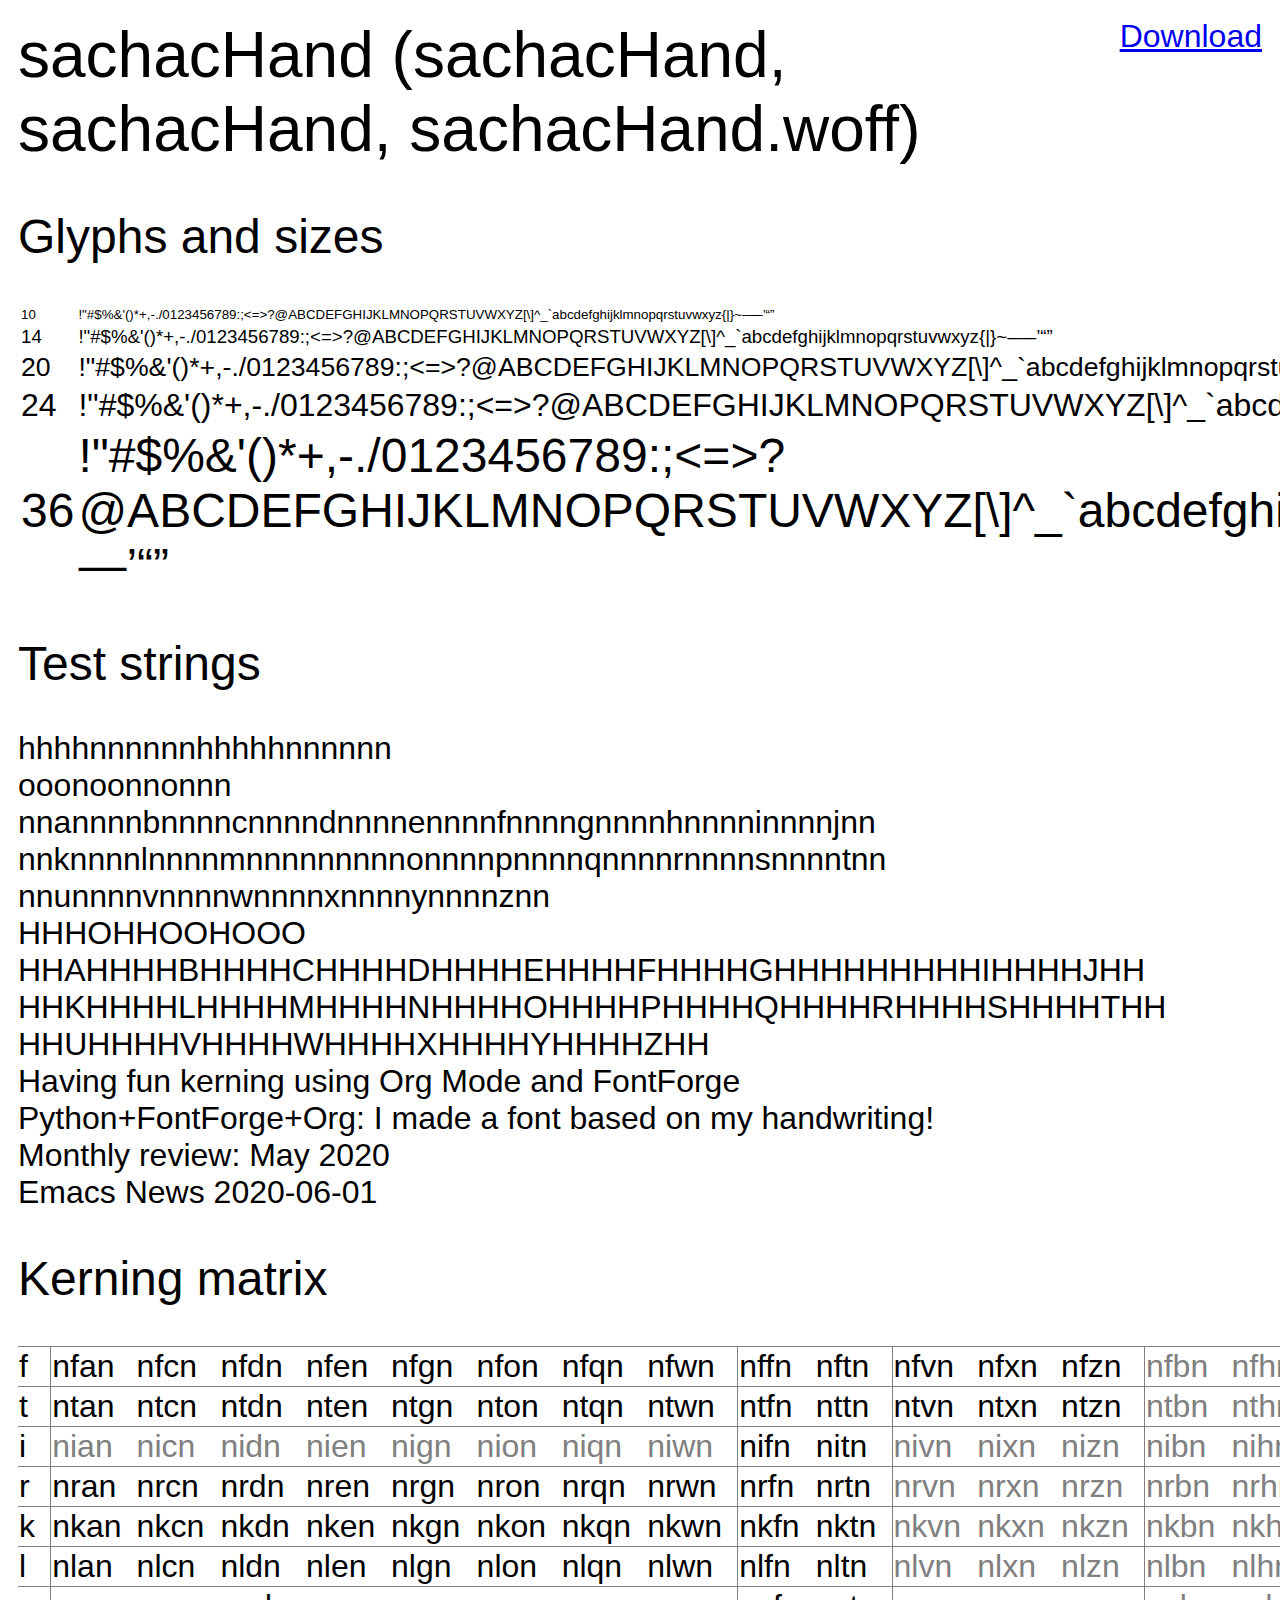
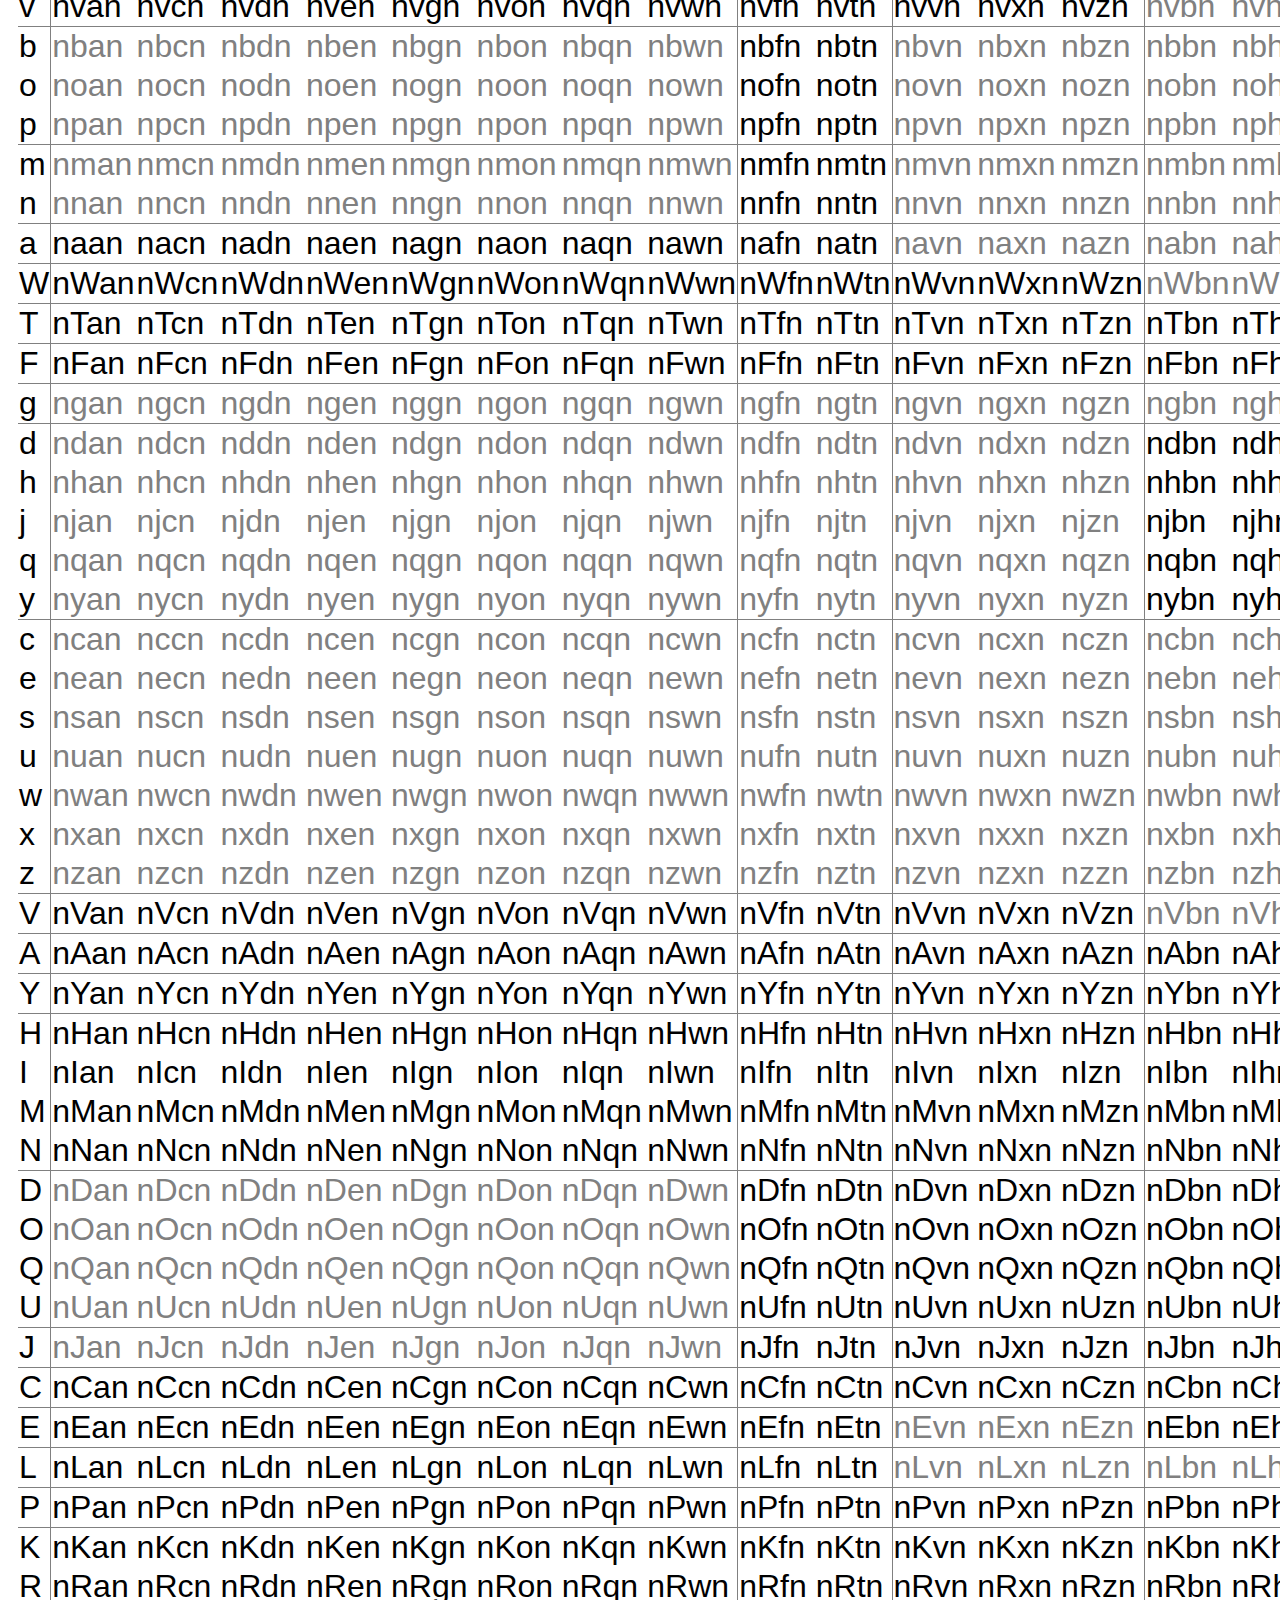
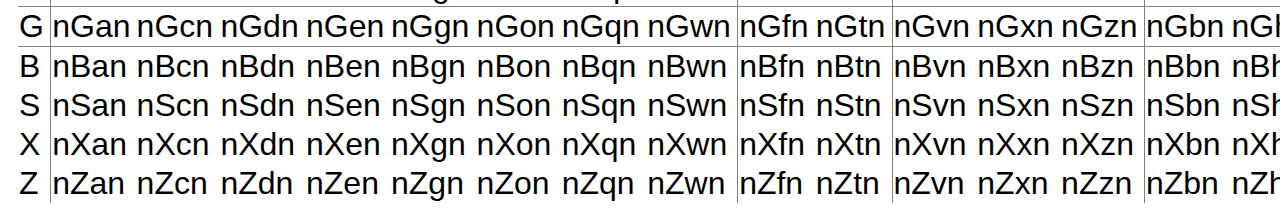
<file: files/test-regular.html>
<html><head><link rel="stylesheet" type="text/css" href="style.css" /></head><body class="regular"><a href="sachacHand.woff" style="float: right">Download</a><h1>sachacHand (sachacHand, sachacHand, sachacHand.woff)</h1><h2>Glyphs and sizes</h2><table><tr style="font-size: 10pt"><td>10</td><td> !"#$%&amp;'()*+,-./0123456789:;&lt;=&gt;?@ABCDEFGHIJKLMNOPQRSTUVWXYZ[\]^_`abcdefghijklmnopqrstuvwxyz{|}~–—’“”</td></tr><tr style="font-size: 14pt"><td>14</td><td> !"#$%&amp;'()*+,-./0123456789:;&lt;=&gt;?@ABCDEFGHIJKLMNOPQRSTUVWXYZ[\]^_`abcdefghijklmnopqrstuvwxyz{|}~–—’“”</td></tr><tr style="font-size: 20pt"><td>20</td><td> !"#$%&amp;'()*+,-./0123456789:;&lt;=&gt;?@ABCDEFGHIJKLMNOPQRSTUVWXYZ[\]^_`abcdefghijklmnopqrstuvwxyz{|}~–—’“”</td></tr><tr style="font-size: 24pt"><td>24</td><td> !"#$%&amp;'()*+,-./0123456789:;&lt;=&gt;?@ABCDEFGHIJKLMNOPQRSTUVWXYZ[\]^_`abcdefghijklmnopqrstuvwxyz{|}~–—’“”</td></tr><tr style="font-size: 36pt"><td>36</td><td> !"#$%&amp;'()*+,-./0123456789:;&lt;=&gt;?@ABCDEFGHIJKLMNOPQRSTUVWXYZ[\]^_`abcdefghijklmnopqrstuvwxyz{|}~–—’“”</td></tr></table><h2>Test strings</h2><div>hhhhnnnnnnhhhhhnnnnnn</div><div>ooonoonnonnn</div><div>nnannnnbnnnncnnnndnnnnennnnfnnnngnnnnhnnnninnnnjnn</div><div>nnknnnnlnnnnmnnnnnnnnnonnnnpnnnnqnnnnrnnnnsnnnntnn</div><div>nnunnnnvnnnnwnnnnxnnnnynnnnznn</div><div>HHHOHHOOHOOO</div><div>HHAHHHHBHHHHCHHHHDHHHHEHHHHFHHHHGHHHHHHHHHIHHHHJHH</div><div>HHKHHHHLHHHHMHHHHNHHHHOHHHHPHHHHQHHHHRHHHHSHHHHTHH</div><div>HHUHHHHVHHHHWHHHHXHHHHYHHHHZHH</div><div>Having fun kerning using Org Mode and FontForge</div><div>Python+FontForge+Org: I made a font based on my handwriting!</div><div>Monthly review: May 2020</div><div>Emacs News 2020-06-01</div><h2>Kerning matrix</h2><table style="border-collapse: collapse"><tr style="border-top: 1px solid gray"><td>f</td><td class="kerned" style="border-left: 1px solid gray">nfan</td><td class="kerned" style="">nfcn</td><td class="kerned" style="">nfdn</td><td class="kerned" style="">nfen</td><td class="kerned" style="">nfgn</td><td class="kerned" style="">nfon</td><td class="kerned" style="">nfqn</td><td class="kerned" style="">nfwn</td><td class="kerned" style="border-left: 1px solid gray">nffn</td><td class="kerned" style="">nftn</td><td class="kerned" style="border-left: 1px solid gray">nfvn</td><td class="kerned" style="">nfxn</td><td class="kerned" style="">nfzn</td><td class="default" style="border-left: 1px solid gray">nfbn</td><td class="default" style="">nfhn</td><td class="default" style="">nfin</td><td class="default" style="">nfln</td><td class="default" style="border-left: 1px solid gray">nfjn</td><td class="default" style="border-left: 1px solid gray">nfmn</td><td class="default" style="">nfnn</td><td class="default" style="">nfpn</td><td class="default" style="">nfrn</td><td class="default" style="">nfun</td><td class="default" style="border-left: 1px solid gray">nfkn</td><td class="default" style="border-left: 1px solid gray">nfyn</td><td class="default" style="border-left: 1px solid gray">nfsn</td><td class="kerned" style="border-left: 1px solid gray">nfTn</td><td class="default" style="border-left: 1px solid gray">nfFn</td><td class="kerned" style="border-left: 1px solid gray">nf0n</td></tr><tr style="border-top: 1px solid gray"><td>t</td><td class="kerned" style="border-left: 1px solid gray">ntan</td><td class="kerned" style="">ntcn</td><td class="kerned" style="">ntdn</td><td class="kerned" style="">nten</td><td class="kerned" style="">ntgn</td><td class="kerned" style="">nton</td><td class="kerned" style="">ntqn</td><td class="kerned" style="">ntwn</td><td class="kerned" style="border-left: 1px solid gray">ntfn</td><td class="kerned" style="">nttn</td><td class="kerned" style="border-left: 1px solid gray">ntvn</td><td class="kerned" style="">ntxn</td><td class="kerned" style="">ntzn</td><td class="default" style="border-left: 1px solid gray">ntbn</td><td class="default" style="">nthn</td><td class="default" style="">ntin</td><td class="default" style="">ntln</td><td class="default" style="border-left: 1px solid gray">ntjn</td><td class="default" style="border-left: 1px solid gray">ntmn</td><td class="default" style="">ntnn</td><td class="default" style="">ntpn</td><td class="default" style="">ntrn</td><td class="default" style="">ntun</td><td class="default" style="border-left: 1px solid gray">ntkn</td><td class="default" style="border-left: 1px solid gray">ntyn</td><td class="default" style="border-left: 1px solid gray">ntsn</td><td class="kerned" style="border-left: 1px solid gray">ntTn</td><td class="default" style="border-left: 1px solid gray">ntFn</td><td class="kerned" style="border-left: 1px solid gray">nt0n</td></tr><tr style="border-top: 1px solid gray"><td>i</td><td class="default" style="border-left: 1px solid gray">nian</td><td class="default" style="">nicn</td><td class="default" style="">nidn</td><td class="default" style="">nien</td><td class="default" style="">nign</td><td class="default" style="">nion</td><td class="default" style="">niqn</td><td class="default" style="">niwn</td><td class="kerned" style="border-left: 1px solid gray">nifn</td><td class="kerned" style="">nitn</td><td class="default" style="border-left: 1px solid gray">nivn</td><td class="default" style="">nixn</td><td class="default" style="">nizn</td><td class="default" style="border-left: 1px solid gray">nibn</td><td class="default" style="">nihn</td><td class="default" style="">niin</td><td class="default" style="">niln</td><td class="default" style="border-left: 1px solid gray">nijn</td><td class="default" style="border-left: 1px solid gray">nimn</td><td class="default" style="">ninn</td><td class="default" style="">nipn</td><td class="default" style="">nirn</td><td class="default" style="">niun</td><td class="default" style="border-left: 1px solid gray">nikn</td><td class="default" style="border-left: 1px solid gray">niyn</td><td class="default" style="border-left: 1px solid gray">nisn</td><td class="kerned" style="border-left: 1px solid gray">niTn</td><td class="default" style="border-left: 1px solid gray">niFn</td><td class="default" style="border-left: 1px solid gray">ni0n</td></tr><tr style="border-top: 1px solid gray"><td>r</td><td class="kerned" style="border-left: 1px solid gray">nran</td><td class="kerned" style="">nrcn</td><td class="kerned" style="">nrdn</td><td class="kerned" style="">nren</td><td class="kerned" style="">nrgn</td><td class="kerned" style="">nron</td><td class="kerned" style="">nrqn</td><td class="kerned" style="">nrwn</td><td class="kerned" style="border-left: 1px solid gray">nrfn</td><td class="kerned" style="">nrtn</td><td class="default" style="border-left: 1px solid gray">nrvn</td><td class="default" style="">nrxn</td><td class="default" style="">nrzn</td><td class="default" style="border-left: 1px solid gray">nrbn</td><td class="default" style="">nrhn</td><td class="default" style="">nrin</td><td class="default" style="">nrln</td><td class="default" style="border-left: 1px solid gray">nrjn</td><td class="default" style="border-left: 1px solid gray">nrmn</td><td class="default" style="">nrnn</td><td class="default" style="">nrpn</td><td class="default" style="">nrrn</td><td class="default" style="">nrun</td><td class="default" style="border-left: 1px solid gray">nrkn</td><td class="default" style="border-left: 1px solid gray">nryn</td><td class="default" style="border-left: 1px solid gray">nrsn</td><td class="kerned" style="border-left: 1px solid gray">nrTn</td><td class="default" style="border-left: 1px solid gray">nrFn</td><td class="kerned" style="border-left: 1px solid gray">nr0n</td></tr><tr style="border-top: 1px solid gray"><td>k</td><td class="kerned" style="border-left: 1px solid gray">nkan</td><td class="kerned" style="">nkcn</td><td class="kerned" style="">nkdn</td><td class="kerned" style="">nken</td><td class="kerned" style="">nkgn</td><td class="kerned" style="">nkon</td><td class="kerned" style="">nkqn</td><td class="kerned" style="">nkwn</td><td class="kerned" style="border-left: 1px solid gray">nkfn</td><td class="kerned" style="">nktn</td><td class="default" style="border-left: 1px solid gray">nkvn</td><td class="default" style="">nkxn</td><td class="default" style="">nkzn</td><td class="default" style="border-left: 1px solid gray">nkbn</td><td class="default" style="">nkhn</td><td class="default" style="">nkin</td><td class="default" style="">nkln</td><td class="default" style="border-left: 1px solid gray">nkjn</td><td class="default" style="border-left: 1px solid gray">nkmn</td><td class="default" style="">nknn</td><td class="default" style="">nkpn</td><td class="default" style="">nkrn</td><td class="default" style="">nkun</td><td class="default" style="border-left: 1px solid gray">nkkn</td><td class="default" style="border-left: 1px solid gray">nkyn</td><td class="kerned" style="border-left: 1px solid gray">nksn</td><td class="kerned" style="border-left: 1px solid gray">nkTn</td><td class="default" style="border-left: 1px solid gray">nkFn</td><td class="kerned" style="border-left: 1px solid gray">nk0n</td></tr><tr style="border-top: 1px solid gray"><td>l</td><td class="kerned" style="border-left: 1px solid gray">nlan</td><td class="kerned" style="">nlcn</td><td class="kerned" style="">nldn</td><td class="kerned" style="">nlen</td><td class="kerned" style="">nlgn</td><td class="kerned" style="">nlon</td><td class="kerned" style="">nlqn</td><td class="kerned" style="">nlwn</td><td class="kerned" style="border-left: 1px solid gray">nlfn</td><td class="kerned" style="">nltn</td><td class="default" style="border-left: 1px solid gray">nlvn</td><td class="default" style="">nlxn</td><td class="default" style="">nlzn</td><td class="default" style="border-left: 1px solid gray">nlbn</td><td class="default" style="">nlhn</td><td class="default" style="">nlin</td><td class="default" style="">nlln</td><td class="default" style="border-left: 1px solid gray">nljn</td><td class="default" style="border-left: 1px solid gray">nlmn</td><td class="default" style="">nlnn</td><td class="default" style="">nlpn</td><td class="default" style="">nlrn</td><td class="default" style="">nlun</td><td class="default" style="border-left: 1px solid gray">nlkn</td><td class="default" style="border-left: 1px solid gray">nlyn</td><td class="default" style="border-left: 1px solid gray">nlsn</td><td class="kerned" style="border-left: 1px solid gray">nlTn</td><td class="default" style="border-left: 1px solid gray">nlFn</td><td class="kerned" style="border-left: 1px solid gray">nl0n</td></tr><tr style="border-top: 1px solid gray"><td>v</td><td class="kerned" style="border-left: 1px solid gray">nvan</td><td class="kerned" style="">nvcn</td><td class="kerned" style="">nvdn</td><td class="kerned" style="">nven</td><td class="kerned" style="">nvgn</td><td class="kerned" style="">nvon</td><td class="kerned" style="">nvqn</td><td class="kerned" style="">nvwn</td><td class="kerned" style="border-left: 1px solid gray">nvfn</td><td class="kerned" style="">nvtn</td><td class="kerned" style="border-left: 1px solid gray">nvvn</td><td class="kerned" style="">nvxn</td><td class="kerned" style="">nvzn</td><td class="default" style="border-left: 1px solid gray">nvbn</td><td class="default" style="">nvhn</td><td class="default" style="">nvin</td><td class="default" style="">nvln</td><td class="default" style="border-left: 1px solid gray">nvjn</td><td class="default" style="border-left: 1px solid gray">nvmn</td><td class="default" style="">nvnn</td><td class="default" style="">nvpn</td><td class="default" style="">nvrn</td><td class="default" style="">nvun</td><td class="default" style="border-left: 1px solid gray">nvkn</td><td class="default" style="border-left: 1px solid gray">nvyn</td><td class="default" style="border-left: 1px solid gray">nvsn</td><td class="kerned" style="border-left: 1px solid gray">nvTn</td><td class="default" style="border-left: 1px solid gray">nvFn</td><td class="kerned" style="border-left: 1px solid gray">nv0n</td></tr><tr style="border-top: 1px solid gray"><td>b</td><td class="default" style="border-left: 1px solid gray">nban</td><td class="default" style="">nbcn</td><td class="default" style="">nbdn</td><td class="default" style="">nben</td><td class="default" style="">nbgn</td><td class="default" style="">nbon</td><td class="default" style="">nbqn</td><td class="default" style="">nbwn</td><td class="kerned" style="border-left: 1px solid gray">nbfn</td><td class="kerned" style="">nbtn</td><td class="default" style="border-left: 1px solid gray">nbvn</td><td class="default" style="">nbxn</td><td class="default" style="">nbzn</td><td class="default" style="border-left: 1px solid gray">nbbn</td><td class="default" style="">nbhn</td><td class="default" style="">nbin</td><td class="default" style="">nbln</td><td class="default" style="border-left: 1px solid gray">nbjn</td><td class="default" style="border-left: 1px solid gray">nbmn</td><td class="default" style="">nbnn</td><td class="default" style="">nbpn</td><td class="default" style="">nbrn</td><td class="default" style="">nbun</td><td class="default" style="border-left: 1px solid gray">nbkn</td><td class="default" style="border-left: 1px solid gray">nbyn</td><td class="default" style="border-left: 1px solid gray">nbsn</td><td class="kerned" style="border-left: 1px solid gray">nbTn</td><td class="default" style="border-left: 1px solid gray">nbFn</td><td class="kerned" style="border-left: 1px solid gray">nb0n</td></tr><tr style=""><td>o</td><td class="default" style="border-left: 1px solid gray">noan</td><td class="default" style="">nocn</td><td class="default" style="">nodn</td><td class="default" style="">noen</td><td class="default" style="">nogn</td><td class="default" style="">noon</td><td class="default" style="">noqn</td><td class="default" style="">nown</td><td class="kerned" style="border-left: 1px solid gray">nofn</td><td class="kerned" style="">notn</td><td class="default" style="border-left: 1px solid gray">novn</td><td class="default" style="">noxn</td><td class="default" style="">nozn</td><td class="default" style="border-left: 1px solid gray">nobn</td><td class="default" style="">nohn</td><td class="default" style="">noin</td><td class="default" style="">noln</td><td class="default" style="border-left: 1px solid gray">nojn</td><td class="default" style="border-left: 1px solid gray">nomn</td><td class="default" style="">nonn</td><td class="default" style="">nopn</td><td class="default" style="">norn</td><td class="default" style="">noun</td><td class="default" style="border-left: 1px solid gray">nokn</td><td class="default" style="border-left: 1px solid gray">noyn</td><td class="default" style="border-left: 1px solid gray">nosn</td><td class="kerned" style="border-left: 1px solid gray">noTn</td><td class="default" style="border-left: 1px solid gray">noFn</td><td class="kerned" style="border-left: 1px solid gray">no0n</td></tr><tr style=""><td>p</td><td class="default" style="border-left: 1px solid gray">npan</td><td class="default" style="">npcn</td><td class="default" style="">npdn</td><td class="default" style="">npen</td><td class="default" style="">npgn</td><td class="default" style="">npon</td><td class="default" style="">npqn</td><td class="default" style="">npwn</td><td class="kerned" style="border-left: 1px solid gray">npfn</td><td class="kerned" style="">nptn</td><td class="default" style="border-left: 1px solid gray">npvn</td><td class="default" style="">npxn</td><td class="default" style="">npzn</td><td class="default" style="border-left: 1px solid gray">npbn</td><td class="default" style="">nphn</td><td class="default" style="">npin</td><td class="default" style="">npln</td><td class="default" style="border-left: 1px solid gray">npjn</td><td class="default" style="border-left: 1px solid gray">npmn</td><td class="default" style="">npnn</td><td class="default" style="">nppn</td><td class="default" style="">nprn</td><td class="default" style="">npun</td><td class="default" style="border-left: 1px solid gray">npkn</td><td class="default" style="border-left: 1px solid gray">npyn</td><td class="default" style="border-left: 1px solid gray">npsn</td><td class="kerned" style="border-left: 1px solid gray">npTn</td><td class="default" style="border-left: 1px solid gray">npFn</td><td class="kerned" style="border-left: 1px solid gray">np0n</td></tr><tr style="border-top: 1px solid gray"><td>m</td><td class="default" style="border-left: 1px solid gray">nman</td><td class="default" style="">nmcn</td><td class="default" style="">nmdn</td><td class="default" style="">nmen</td><td class="default" style="">nmgn</td><td class="default" style="">nmon</td><td class="default" style="">nmqn</td><td class="default" style="">nmwn</td><td class="kerned" style="border-left: 1px solid gray">nmfn</td><td class="kerned" style="">nmtn</td><td class="default" style="border-left: 1px solid gray">nmvn</td><td class="default" style="">nmxn</td><td class="default" style="">nmzn</td><td class="default" style="border-left: 1px solid gray">nmbn</td><td class="default" style="">nmhn</td><td class="default" style="">nmin</td><td class="default" style="">nmln</td><td class="default" style="border-left: 1px solid gray">nmjn</td><td class="default" style="border-left: 1px solid gray">nmmn</td><td class="default" style="">nmnn</td><td class="default" style="">nmpn</td><td class="default" style="">nmrn</td><td class="default" style="">nmun</td><td class="default" style="border-left: 1px solid gray">nmkn</td><td class="default" style="border-left: 1px solid gray">nmyn</td><td class="default" style="border-left: 1px solid gray">nmsn</td><td class="kerned" style="border-left: 1px solid gray">nmTn</td><td class="default" style="border-left: 1px solid gray">nmFn</td><td class="default" style="border-left: 1px solid gray">nm0n</td></tr><tr style=""><td>n</td><td class="default" style="border-left: 1px solid gray">nnan</td><td class="default" style="">nncn</td><td class="default" style="">nndn</td><td class="default" style="">nnen</td><td class="default" style="">nngn</td><td class="default" style="">nnon</td><td class="default" style="">nnqn</td><td class="default" style="">nnwn</td><td class="kerned" style="border-left: 1px solid gray">nnfn</td><td class="kerned" style="">nntn</td><td class="default" style="border-left: 1px solid gray">nnvn</td><td class="default" style="">nnxn</td><td class="default" style="">nnzn</td><td class="default" style="border-left: 1px solid gray">nnbn</td><td class="default" style="">nnhn</td><td class="default" style="">nnin</td><td class="default" style="">nnln</td><td class="default" style="border-left: 1px solid gray">nnjn</td><td class="default" style="border-left: 1px solid gray">nnmn</td><td class="default" style="">nnnn</td><td class="default" style="">nnpn</td><td class="default" style="">nnrn</td><td class="default" style="">nnun</td><td class="default" style="border-left: 1px solid gray">nnkn</td><td class="default" style="border-left: 1px solid gray">nnyn</td><td class="default" style="border-left: 1px solid gray">nnsn</td><td class="kerned" style="border-left: 1px solid gray">nnTn</td><td class="default" style="border-left: 1px solid gray">nnFn</td><td class="default" style="border-left: 1px solid gray">nn0n</td></tr><tr style="border-top: 1px solid gray"><td>a</td><td class="kerned" style="border-left: 1px solid gray">naan</td><td class="kerned" style="">nacn</td><td class="kerned" style="">nadn</td><td class="kerned" style="">naen</td><td class="kerned" style="">nagn</td><td class="kerned" style="">naon</td><td class="kerned" style="">naqn</td><td class="kerned" style="">nawn</td><td class="kerned" style="border-left: 1px solid gray">nafn</td><td class="kerned" style="">natn</td><td class="default" style="border-left: 1px solid gray">navn</td><td class="default" style="">naxn</td><td class="default" style="">nazn</td><td class="default" style="border-left: 1px solid gray">nabn</td><td class="default" style="">nahn</td><td class="default" style="">nain</td><td class="default" style="">naln</td><td class="default" style="border-left: 1px solid gray">najn</td><td class="default" style="border-left: 1px solid gray">namn</td><td class="default" style="">nann</td><td class="default" style="">napn</td><td class="default" style="">narn</td><td class="default" style="">naun</td><td class="default" style="border-left: 1px solid gray">nakn</td><td class="default" style="border-left: 1px solid gray">nayn</td><td class="default" style="border-left: 1px solid gray">nasn</td><td class="kerned" style="border-left: 1px solid gray">naTn</td><td class="default" style="border-left: 1px solid gray">naFn</td><td class="kerned" style="border-left: 1px solid gray">na0n</td></tr><tr style="border-top: 1px solid gray"><td>W</td><td class="kerned" style="border-left: 1px solid gray">nWan</td><td class="kerned" style="">nWcn</td><td class="kerned" style="">nWdn</td><td class="kerned" style="">nWen</td><td class="kerned" style="">nWgn</td><td class="kerned" style="">nWon</td><td class="kerned" style="">nWqn</td><td class="kerned" style="">nWwn</td><td class="kerned" style="border-left: 1px solid gray">nWfn</td><td class="kerned" style="">nWtn</td><td class="kerned" style="border-left: 1px solid gray">nWvn</td><td class="kerned" style="">nWxn</td><td class="kerned" style="">nWzn</td><td class="default" style="border-left: 1px solid gray">nWbn</td><td class="default" style="">nWhn</td><td class="default" style="">nWin</td><td class="default" style="">nWln</td><td class="default" style="border-left: 1px solid gray">nWjn</td><td class="default" style="border-left: 1px solid gray">nWmn</td><td class="default" style="">nWnn</td><td class="default" style="">nWpn</td><td class="default" style="">nWrn</td><td class="default" style="">nWun</td><td class="default" style="border-left: 1px solid gray">nWkn</td><td class="default" style="border-left: 1px solid gray">nWyn</td><td class="default" style="border-left: 1px solid gray">nWsn</td><td class="default" style="border-left: 1px solid gray">nWTn</td><td class="default" style="border-left: 1px solid gray">nWFn</td><td class="default" style="border-left: 1px solid gray">nW0n</td></tr><tr style="border-top: 1px solid gray"><td>T</td><td class="kerned" style="border-left: 1px solid gray">nTan</td><td class="kerned" style="">nTcn</td><td class="kerned" style="">nTdn</td><td class="kerned" style="">nTen</td><td class="kerned" style="">nTgn</td><td class="kerned" style="">nTon</td><td class="kerned" style="">nTqn</td><td class="kerned" style="">nTwn</td><td class="kerned" style="border-left: 1px solid gray">nTfn</td><td class="kerned" style="">nTtn</td><td class="kerned" style="border-left: 1px solid gray">nTvn</td><td class="kerned" style="">nTxn</td><td class="kerned" style="">nTzn</td><td class="kerned" style="border-left: 1px solid gray">nTbn</td><td class="kerned" style="">nThn</td><td class="kerned" style="">nTin</td><td class="kerned" style="">nTln</td><td class="kerned" style="border-left: 1px solid gray">nTjn</td><td class="kerned" style="border-left: 1px solid gray">nTmn</td><td class="kerned" style="">nTnn</td><td class="kerned" style="">nTpn</td><td class="kerned" style="">nTrn</td><td class="kerned" style="">nTun</td><td class="default" style="border-left: 1px solid gray">nTkn</td><td class="kerned" style="border-left: 1px solid gray">nTyn</td><td class="kerned" style="border-left: 1px solid gray">nTsn</td><td class="default" style="border-left: 1px solid gray">nTTn</td><td class="default" style="border-left: 1px solid gray">nTFn</td><td class="default" style="border-left: 1px solid gray">nT0n</td></tr><tr style="border-top: 1px solid gray"><td>F</td><td class="kerned" style="border-left: 1px solid gray">nFan</td><td class="kerned" style="">nFcn</td><td class="kerned" style="">nFdn</td><td class="kerned" style="">nFen</td><td class="kerned" style="">nFgn</td><td class="kerned" style="">nFon</td><td class="kerned" style="">nFqn</td><td class="kerned" style="">nFwn</td><td class="kerned" style="border-left: 1px solid gray">nFfn</td><td class="kerned" style="">nFtn</td><td class="kerned" style="border-left: 1px solid gray">nFvn</td><td class="kerned" style="">nFxn</td><td class="kerned" style="">nFzn</td><td class="kerned" style="border-left: 1px solid gray">nFbn</td><td class="kerned" style="">nFhn</td><td class="kerned" style="">nFin</td><td class="kerned" style="">nFln</td><td class="default" style="border-left: 1px solid gray">nFjn</td><td class="kerned" style="border-left: 1px solid gray">nFmn</td><td class="kerned" style="">nFnn</td><td class="kerned" style="">nFpn</td><td class="kerned" style="">nFrn</td><td class="kerned" style="">nFun</td><td class="default" style="border-left: 1px solid gray">nFkn</td><td class="kerned" style="border-left: 1px solid gray">nFyn</td><td class="kerned" style="border-left: 1px solid gray">nFsn</td><td class="kerned" style="border-left: 1px solid gray">nFTn</td><td class="default" style="border-left: 1px solid gray">nFFn</td><td class="default" style="border-left: 1px solid gray">nF0n</td></tr><tr style="border-top: 1px solid gray"><td>g</td><td class="default" style="border-left: 1px solid gray">ngan</td><td class="default" style="">ngcn</td><td class="default" style="">ngdn</td><td class="default" style="">ngen</td><td class="default" style="">nggn</td><td class="default" style="">ngon</td><td class="default" style="">ngqn</td><td class="default" style="">ngwn</td><td class="default" style="border-left: 1px solid gray">ngfn</td><td class="default" style="">ngtn</td><td class="default" style="border-left: 1px solid gray">ngvn</td><td class="default" style="">ngxn</td><td class="default" style="">ngzn</td><td class="default" style="border-left: 1px solid gray">ngbn</td><td class="default" style="">nghn</td><td class="default" style="">ngin</td><td class="default" style="">ngln</td><td class="kerned" style="border-left: 1px solid gray">ngjn</td><td class="default" style="border-left: 1px solid gray">ngmn</td><td class="default" style="">ngnn</td><td class="default" style="">ngpn</td><td class="default" style="">ngrn</td><td class="default" style="">ngun</td><td class="default" style="border-left: 1px solid gray">ngkn</td><td class="default" style="border-left: 1px solid gray">ngyn</td><td class="default" style="border-left: 1px solid gray">ngsn</td><td class="kerned" style="border-left: 1px solid gray">ngTn</td><td class="default" style="border-left: 1px solid gray">ngFn</td><td class="default" style="border-left: 1px solid gray">ng0n</td></tr><tr style="border-top: 1px solid gray"><td>d</td><td class="default" style="border-left: 1px solid gray">ndan</td><td class="default" style="">ndcn</td><td class="default" style="">nddn</td><td class="default" style="">nden</td><td class="default" style="">ndgn</td><td class="default" style="">ndon</td><td class="default" style="">ndqn</td><td class="default" style="">ndwn</td><td class="default" style="border-left: 1px solid gray">ndfn</td><td class="default" style="">ndtn</td><td class="default" style="border-left: 1px solid gray">ndvn</td><td class="default" style="">ndxn</td><td class="default" style="">ndzn</td><td class="kerned" style="border-left: 1px solid gray">ndbn</td><td class="kerned" style="">ndhn</td><td class="kerned" style="">ndin</td><td class="kerned" style="">ndln</td><td class="kerned" style="border-left: 1px solid gray">ndjn</td><td class="kerned" style="border-left: 1px solid gray">ndmn</td><td class="kerned" style="">ndnn</td><td class="kerned" style="">ndpn</td><td class="kerned" style="">ndrn</td><td class="kerned" style="">ndun</td><td class="kerned" style="border-left: 1px solid gray">ndkn</td><td class="kerned" style="border-left: 1px solid gray">ndyn</td><td class="default" style="border-left: 1px solid gray">ndsn</td><td class="kerned" style="border-left: 1px solid gray">ndTn</td><td class="default" style="border-left: 1px solid gray">ndFn</td><td class="default" style="border-left: 1px solid gray">nd0n</td></tr><tr style=""><td>h</td><td class="default" style="border-left: 1px solid gray">nhan</td><td class="default" style="">nhcn</td><td class="default" style="">nhdn</td><td class="default" style="">nhen</td><td class="default" style="">nhgn</td><td class="default" style="">nhon</td><td class="default" style="">nhqn</td><td class="default" style="">nhwn</td><td class="default" style="border-left: 1px solid gray">nhfn</td><td class="default" style="">nhtn</td><td class="default" style="border-left: 1px solid gray">nhvn</td><td class="default" style="">nhxn</td><td class="default" style="">nhzn</td><td class="kerned" style="border-left: 1px solid gray">nhbn</td><td class="kerned" style="">nhhn</td><td class="kerned" style="">nhin</td><td class="kerned" style="">nhln</td><td class="kerned" style="border-left: 1px solid gray">nhjn</td><td class="kerned" style="border-left: 1px solid gray">nhmn</td><td class="kerned" style="">nhnn</td><td class="kerned" style="">nhpn</td><td class="kerned" style="">nhrn</td><td class="kerned" style="">nhun</td><td class="kerned" style="border-left: 1px solid gray">nhkn</td><td class="kerned" style="border-left: 1px solid gray">nhyn</td><td class="default" style="border-left: 1px solid gray">nhsn</td><td class="kerned" style="border-left: 1px solid gray">nhTn</td><td class="default" style="border-left: 1px solid gray">nhFn</td><td class="default" style="border-left: 1px solid gray">nh0n</td></tr><tr style=""><td>j</td><td class="default" style="border-left: 1px solid gray">njan</td><td class="default" style="">njcn</td><td class="default" style="">njdn</td><td class="default" style="">njen</td><td class="default" style="">njgn</td><td class="default" style="">njon</td><td class="default" style="">njqn</td><td class="default" style="">njwn</td><td class="default" style="border-left: 1px solid gray">njfn</td><td class="default" style="">njtn</td><td class="default" style="border-left: 1px solid gray">njvn</td><td class="default" style="">njxn</td><td class="default" style="">njzn</td><td class="kerned" style="border-left: 1px solid gray">njbn</td><td class="kerned" style="">njhn</td><td class="kerned" style="">njin</td><td class="kerned" style="">njln</td><td class="kerned" style="border-left: 1px solid gray">njjn</td><td class="kerned" style="border-left: 1px solid gray">njmn</td><td class="kerned" style="">njnn</td><td class="kerned" style="">njpn</td><td class="kerned" style="">njrn</td><td class="kerned" style="">njun</td><td class="kerned" style="border-left: 1px solid gray">njkn</td><td class="kerned" style="border-left: 1px solid gray">njyn</td><td class="default" style="border-left: 1px solid gray">njsn</td><td class="kerned" style="border-left: 1px solid gray">njTn</td><td class="default" style="border-left: 1px solid gray">njFn</td><td class="default" style="border-left: 1px solid gray">nj0n</td></tr><tr style=""><td>q</td><td class="default" style="border-left: 1px solid gray">nqan</td><td class="default" style="">nqcn</td><td class="default" style="">nqdn</td><td class="default" style="">nqen</td><td class="default" style="">nqgn</td><td class="default" style="">nqon</td><td class="default" style="">nqqn</td><td class="default" style="">nqwn</td><td class="default" style="border-left: 1px solid gray">nqfn</td><td class="default" style="">nqtn</td><td class="default" style="border-left: 1px solid gray">nqvn</td><td class="default" style="">nqxn</td><td class="default" style="">nqzn</td><td class="kerned" style="border-left: 1px solid gray">nqbn</td><td class="kerned" style="">nqhn</td><td class="kerned" style="">nqin</td><td class="kerned" style="">nqln</td><td class="kerned" style="border-left: 1px solid gray">nqjn</td><td class="kerned" style="border-left: 1px solid gray">nqmn</td><td class="kerned" style="">nqnn</td><td class="kerned" style="">nqpn</td><td class="kerned" style="">nqrn</td><td class="kerned" style="">nqun</td><td class="kerned" style="border-left: 1px solid gray">nqkn</td><td class="kerned" style="border-left: 1px solid gray">nqyn</td><td class="default" style="border-left: 1px solid gray">nqsn</td><td class="kerned" style="border-left: 1px solid gray">nqTn</td><td class="default" style="border-left: 1px solid gray">nqFn</td><td class="default" style="border-left: 1px solid gray">nq0n</td></tr><tr style=""><td>y</td><td class="default" style="border-left: 1px solid gray">nyan</td><td class="default" style="">nycn</td><td class="default" style="">nydn</td><td class="default" style="">nyen</td><td class="default" style="">nygn</td><td class="default" style="">nyon</td><td class="default" style="">nyqn</td><td class="default" style="">nywn</td><td class="default" style="border-left: 1px solid gray">nyfn</td><td class="default" style="">nytn</td><td class="default" style="border-left: 1px solid gray">nyvn</td><td class="default" style="">nyxn</td><td class="default" style="">nyzn</td><td class="kerned" style="border-left: 1px solid gray">nybn</td><td class="kerned" style="">nyhn</td><td class="kerned" style="">nyin</td><td class="kerned" style="">nyln</td><td class="kerned" style="border-left: 1px solid gray">nyjn</td><td class="kerned" style="border-left: 1px solid gray">nymn</td><td class="kerned" style="">nynn</td><td class="kerned" style="">nypn</td><td class="kerned" style="">nyrn</td><td class="kerned" style="">nyun</td><td class="kerned" style="border-left: 1px solid gray">nykn</td><td class="kerned" style="border-left: 1px solid gray">nyyn</td><td class="default" style="border-left: 1px solid gray">nysn</td><td class="kerned" style="border-left: 1px solid gray">nyTn</td><td class="default" style="border-left: 1px solid gray">nyFn</td><td class="default" style="border-left: 1px solid gray">ny0n</td></tr><tr style="border-top: 1px solid gray"><td>c</td><td class="default" style="border-left: 1px solid gray">ncan</td><td class="default" style="">nccn</td><td class="default" style="">ncdn</td><td class="default" style="">ncen</td><td class="default" style="">ncgn</td><td class="default" style="">ncon</td><td class="default" style="">ncqn</td><td class="default" style="">ncwn</td><td class="default" style="border-left: 1px solid gray">ncfn</td><td class="default" style="">nctn</td><td class="default" style="border-left: 1px solid gray">ncvn</td><td class="default" style="">ncxn</td><td class="default" style="">nczn</td><td class="default" style="border-left: 1px solid gray">ncbn</td><td class="default" style="">nchn</td><td class="default" style="">ncin</td><td class="default" style="">ncln</td><td class="default" style="border-left: 1px solid gray">ncjn</td><td class="default" style="border-left: 1px solid gray">ncmn</td><td class="default" style="">ncnn</td><td class="default" style="">ncpn</td><td class="default" style="">ncrn</td><td class="default" style="">ncun</td><td class="default" style="border-left: 1px solid gray">nckn</td><td class="default" style="border-left: 1px solid gray">ncyn</td><td class="default" style="border-left: 1px solid gray">ncsn</td><td class="kerned" style="border-left: 1px solid gray">ncTn</td><td class="default" style="border-left: 1px solid gray">ncFn</td><td class="default" style="border-left: 1px solid gray">nc0n</td></tr><tr style=""><td>e</td><td class="default" style="border-left: 1px solid gray">nean</td><td class="default" style="">necn</td><td class="default" style="">nedn</td><td class="default" style="">neen</td><td class="default" style="">negn</td><td class="default" style="">neon</td><td class="default" style="">neqn</td><td class="default" style="">newn</td><td class="default" style="border-left: 1px solid gray">nefn</td><td class="default" style="">netn</td><td class="default" style="border-left: 1px solid gray">nevn</td><td class="default" style="">nexn</td><td class="default" style="">nezn</td><td class="default" style="border-left: 1px solid gray">nebn</td><td class="default" style="">nehn</td><td class="default" style="">nein</td><td class="default" style="">neln</td><td class="default" style="border-left: 1px solid gray">nejn</td><td class="default" style="border-left: 1px solid gray">nemn</td><td class="default" style="">nenn</td><td class="default" style="">nepn</td><td class="default" style="">nern</td><td class="default" style="">neun</td><td class="default" style="border-left: 1px solid gray">nekn</td><td class="default" style="border-left: 1px solid gray">neyn</td><td class="default" style="border-left: 1px solid gray">nesn</td><td class="kerned" style="border-left: 1px solid gray">neTn</td><td class="default" style="border-left: 1px solid gray">neFn</td><td class="default" style="border-left: 1px solid gray">ne0n</td></tr><tr style=""><td>s</td><td class="default" style="border-left: 1px solid gray">nsan</td><td class="default" style="">nscn</td><td class="default" style="">nsdn</td><td class="default" style="">nsen</td><td class="default" style="">nsgn</td><td class="default" style="">nson</td><td class="default" style="">nsqn</td><td class="default" style="">nswn</td><td class="default" style="border-left: 1px solid gray">nsfn</td><td class="default" style="">nstn</td><td class="default" style="border-left: 1px solid gray">nsvn</td><td class="default" style="">nsxn</td><td class="default" style="">nszn</td><td class="default" style="border-left: 1px solid gray">nsbn</td><td class="default" style="">nshn</td><td class="default" style="">nsin</td><td class="default" style="">nsln</td><td class="default" style="border-left: 1px solid gray">nsjn</td><td class="default" style="border-left: 1px solid gray">nsmn</td><td class="default" style="">nsnn</td><td class="default" style="">nspn</td><td class="default" style="">nsrn</td><td class="default" style="">nsun</td><td class="default" style="border-left: 1px solid gray">nskn</td><td class="default" style="border-left: 1px solid gray">nsyn</td><td class="default" style="border-left: 1px solid gray">nssn</td><td class="kerned" style="border-left: 1px solid gray">nsTn</td><td class="default" style="border-left: 1px solid gray">nsFn</td><td class="default" style="border-left: 1px solid gray">ns0n</td></tr><tr style=""><td>u</td><td class="default" style="border-left: 1px solid gray">nuan</td><td class="default" style="">nucn</td><td class="default" style="">nudn</td><td class="default" style="">nuen</td><td class="default" style="">nugn</td><td class="default" style="">nuon</td><td class="default" style="">nuqn</td><td class="default" style="">nuwn</td><td class="default" style="border-left: 1px solid gray">nufn</td><td class="default" style="">nutn</td><td class="default" style="border-left: 1px solid gray">nuvn</td><td class="default" style="">nuxn</td><td class="default" style="">nuzn</td><td class="default" style="border-left: 1px solid gray">nubn</td><td class="default" style="">nuhn</td><td class="default" style="">nuin</td><td class="default" style="">nuln</td><td class="default" style="border-left: 1px solid gray">nujn</td><td class="default" style="border-left: 1px solid gray">numn</td><td class="default" style="">nunn</td><td class="default" style="">nupn</td><td class="default" style="">nurn</td><td class="default" style="">nuun</td><td class="default" style="border-left: 1px solid gray">nukn</td><td class="default" style="border-left: 1px solid gray">nuyn</td><td class="default" style="border-left: 1px solid gray">nusn</td><td class="kerned" style="border-left: 1px solid gray">nuTn</td><td class="default" style="border-left: 1px solid gray">nuFn</td><td class="default" style="border-left: 1px solid gray">nu0n</td></tr><tr style=""><td>w</td><td class="default" style="border-left: 1px solid gray">nwan</td><td class="default" style="">nwcn</td><td class="default" style="">nwdn</td><td class="default" style="">nwen</td><td class="default" style="">nwgn</td><td class="default" style="">nwon</td><td class="default" style="">nwqn</td><td class="default" style="">nwwn</td><td class="default" style="border-left: 1px solid gray">nwfn</td><td class="default" style="">nwtn</td><td class="default" style="border-left: 1px solid gray">nwvn</td><td class="default" style="">nwxn</td><td class="default" style="">nwzn</td><td class="default" style="border-left: 1px solid gray">nwbn</td><td class="default" style="">nwhn</td><td class="default" style="">nwin</td><td class="default" style="">nwln</td><td class="default" style="border-left: 1px solid gray">nwjn</td><td class="default" style="border-left: 1px solid gray">nwmn</td><td class="default" style="">nwnn</td><td class="default" style="">nwpn</td><td class="default" style="">nwrn</td><td class="default" style="">nwun</td><td class="default" style="border-left: 1px solid gray">nwkn</td><td class="default" style="border-left: 1px solid gray">nwyn</td><td class="default" style="border-left: 1px solid gray">nwsn</td><td class="kerned" style="border-left: 1px solid gray">nwTn</td><td class="default" style="border-left: 1px solid gray">nwFn</td><td class="default" style="border-left: 1px solid gray">nw0n</td></tr><tr style=""><td>x</td><td class="default" style="border-left: 1px solid gray">nxan</td><td class="default" style="">nxcn</td><td class="default" style="">nxdn</td><td class="default" style="">nxen</td><td class="default" style="">nxgn</td><td class="default" style="">nxon</td><td class="default" style="">nxqn</td><td class="default" style="">nxwn</td><td class="default" style="border-left: 1px solid gray">nxfn</td><td class="default" style="">nxtn</td><td class="default" style="border-left: 1px solid gray">nxvn</td><td class="default" style="">nxxn</td><td class="default" style="">nxzn</td><td class="default" style="border-left: 1px solid gray">nxbn</td><td class="default" style="">nxhn</td><td class="default" style="">nxin</td><td class="default" style="">nxln</td><td class="default" style="border-left: 1px solid gray">nxjn</td><td class="default" style="border-left: 1px solid gray">nxmn</td><td class="default" style="">nxnn</td><td class="default" style="">nxpn</td><td class="default" style="">nxrn</td><td class="default" style="">nxun</td><td class="default" style="border-left: 1px solid gray">nxkn</td><td class="default" style="border-left: 1px solid gray">nxyn</td><td class="default" style="border-left: 1px solid gray">nxsn</td><td class="kerned" style="border-left: 1px solid gray">nxTn</td><td class="default" style="border-left: 1px solid gray">nxFn</td><td class="default" style="border-left: 1px solid gray">nx0n</td></tr><tr style=""><td>z</td><td class="default" style="border-left: 1px solid gray">nzan</td><td class="default" style="">nzcn</td><td class="default" style="">nzdn</td><td class="default" style="">nzen</td><td class="default" style="">nzgn</td><td class="default" style="">nzon</td><td class="default" style="">nzqn</td><td class="default" style="">nzwn</td><td class="default" style="border-left: 1px solid gray">nzfn</td><td class="default" style="">nztn</td><td class="default" style="border-left: 1px solid gray">nzvn</td><td class="default" style="">nzxn</td><td class="default" style="">nzzn</td><td class="default" style="border-left: 1px solid gray">nzbn</td><td class="default" style="">nzhn</td><td class="default" style="">nzin</td><td class="default" style="">nzln</td><td class="default" style="border-left: 1px solid gray">nzjn</td><td class="default" style="border-left: 1px solid gray">nzmn</td><td class="default" style="">nznn</td><td class="default" style="">nzpn</td><td class="default" style="">nzrn</td><td class="default" style="">nzun</td><td class="default" style="border-left: 1px solid gray">nzkn</td><td class="default" style="border-left: 1px solid gray">nzyn</td><td class="default" style="border-left: 1px solid gray">nzsn</td><td class="kerned" style="border-left: 1px solid gray">nzTn</td><td class="default" style="border-left: 1px solid gray">nzFn</td><td class="default" style="border-left: 1px solid gray">nz0n</td></tr><tr style="border-top: 1px solid gray"><td>V</td><td class="kerned" style="border-left: 1px solid gray">nVan</td><td class="kerned" style="">nVcn</td><td class="kerned" style="">nVdn</td><td class="kerned" style="">nVen</td><td class="kerned" style="">nVgn</td><td class="kerned" style="">nVon</td><td class="kerned" style="">nVqn</td><td class="kerned" style="">nVwn</td><td class="kerned" style="border-left: 1px solid gray">nVfn</td><td class="kerned" style="">nVtn</td><td class="kerned" style="border-left: 1px solid gray">nVvn</td><td class="kerned" style="">nVxn</td><td class="kerned" style="">nVzn</td><td class="default" style="border-left: 1px solid gray">nVbn</td><td class="default" style="">nVhn</td><td class="default" style="">nVin</td><td class="default" style="">nVln</td><td class="kerned" style="border-left: 1px solid gray">nVjn</td><td class="kerned" style="border-left: 1px solid gray">nVmn</td><td class="kerned" style="">nVnn</td><td class="kerned" style="">nVpn</td><td class="kerned" style="">nVrn</td><td class="kerned" style="">nVun</td><td class="default" style="border-left: 1px solid gray">nVkn</td><td class="kerned" style="border-left: 1px solid gray">nVyn</td><td class="kerned" style="border-left: 1px solid gray">nVsn</td><td class="kerned" style="border-left: 1px solid gray">nVTn</td><td class="default" style="border-left: 1px solid gray">nVFn</td><td class="default" style="border-left: 1px solid gray">nV0n</td></tr><tr style="border-top: 1px solid gray"><td>A</td><td class="kerned" style="border-left: 1px solid gray">nAan</td><td class="kerned" style="">nAcn</td><td class="kerned" style="">nAdn</td><td class="kerned" style="">nAen</td><td class="kerned" style="">nAgn</td><td class="kerned" style="">nAon</td><td class="kerned" style="">nAqn</td><td class="kerned" style="">nAwn</td><td class="kerned" style="border-left: 1px solid gray">nAfn</td><td class="kerned" style="">nAtn</td><td class="kerned" style="border-left: 1px solid gray">nAvn</td><td class="kerned" style="">nAxn</td><td class="kerned" style="">nAzn</td><td class="kerned" style="border-left: 1px solid gray">nAbn</td><td class="kerned" style="">nAhn</td><td class="kerned" style="">nAin</td><td class="kerned" style="">nAln</td><td class="default" style="border-left: 1px solid gray">nAjn</td><td class="kerned" style="border-left: 1px solid gray">nAmn</td><td class="kerned" style="">nAnn</td><td class="kerned" style="">nApn</td><td class="kerned" style="">nArn</td><td class="kerned" style="">nAun</td><td class="kerned" style="border-left: 1px solid gray">nAkn</td><td class="kerned" style="border-left: 1px solid gray">nAyn</td><td class="kerned" style="border-left: 1px solid gray">nAsn</td><td class="kerned" style="border-left: 1px solid gray">nATn</td><td class="kerned" style="border-left: 1px solid gray">nAFn</td><td class="kerned" style="border-left: 1px solid gray">nA0n</td></tr><tr style="border-top: 1px solid gray"><td>Y</td><td class="kerned" style="border-left: 1px solid gray">nYan</td><td class="kerned" style="">nYcn</td><td class="kerned" style="">nYdn</td><td class="kerned" style="">nYen</td><td class="kerned" style="">nYgn</td><td class="kerned" style="">nYon</td><td class="kerned" style="">nYqn</td><td class="kerned" style="">nYwn</td><td class="kerned" style="border-left: 1px solid gray">nYfn</td><td class="kerned" style="">nYtn</td><td class="kerned" style="border-left: 1px solid gray">nYvn</td><td class="kerned" style="">nYxn</td><td class="kerned" style="">nYzn</td><td class="kerned" style="border-left: 1px solid gray">nYbn</td><td class="kerned" style="">nYhn</td><td class="kerned" style="">nYin</td><td class="kerned" style="">nYln</td><td class="default" style="border-left: 1px solid gray">nYjn</td><td class="kerned" style="border-left: 1px solid gray">nYmn</td><td class="kerned" style="">nYnn</td><td class="kerned" style="">nYpn</td><td class="kerned" style="">nYrn</td><td class="kerned" style="">nYun</td><td class="kerned" style="border-left: 1px solid gray">nYkn</td><td class="kerned" style="border-left: 1px solid gray">nYyn</td><td class="kerned" style="border-left: 1px solid gray">nYsn</td><td class="kerned" style="border-left: 1px solid gray">nYTn</td><td class="default" style="border-left: 1px solid gray">nYFn</td><td class="default" style="border-left: 1px solid gray">nY0n</td></tr><tr style="border-top: 1px solid gray"><td>H</td><td class="kerned" style="border-left: 1px solid gray">nHan</td><td class="kerned" style="">nHcn</td><td class="kerned" style="">nHdn</td><td class="kerned" style="">nHen</td><td class="kerned" style="">nHgn</td><td class="kerned" style="">nHon</td><td class="kerned" style="">nHqn</td><td class="kerned" style="">nHwn</td><td class="kerned" style="border-left: 1px solid gray">nHfn</td><td class="kerned" style="">nHtn</td><td class="kerned" style="border-left: 1px solid gray">nHvn</td><td class="kerned" style="">nHxn</td><td class="kerned" style="">nHzn</td><td class="kerned" style="border-left: 1px solid gray">nHbn</td><td class="kerned" style="">nHhn</td><td class="kerned" style="">nHin</td><td class="kerned" style="">nHln</td><td class="default" style="border-left: 1px solid gray">nHjn</td><td class="kerned" style="border-left: 1px solid gray">nHmn</td><td class="kerned" style="">nHnn</td><td class="kerned" style="">nHpn</td><td class="kerned" style="">nHrn</td><td class="kerned" style="">nHun</td><td class="kerned" style="border-left: 1px solid gray">nHkn</td><td class="kerned" style="border-left: 1px solid gray">nHyn</td><td class="default" style="border-left: 1px solid gray">nHsn</td><td class="default" style="border-left: 1px solid gray">nHTn</td><td class="default" style="border-left: 1px solid gray">nHFn</td><td class="default" style="border-left: 1px solid gray">nH0n</td></tr><tr style=""><td>I</td><td class="kerned" style="border-left: 1px solid gray">nIan</td><td class="kerned" style="">nIcn</td><td class="kerned" style="">nIdn</td><td class="kerned" style="">nIen</td><td class="kerned" style="">nIgn</td><td class="kerned" style="">nIon</td><td class="kerned" style="">nIqn</td><td class="kerned" style="">nIwn</td><td class="kerned" style="border-left: 1px solid gray">nIfn</td><td class="kerned" style="">nItn</td><td class="kerned" style="border-left: 1px solid gray">nIvn</td><td class="kerned" style="">nIxn</td><td class="kerned" style="">nIzn</td><td class="kerned" style="border-left: 1px solid gray">nIbn</td><td class="kerned" style="">nIhn</td><td class="kerned" style="">nIin</td><td class="kerned" style="">nIln</td><td class="default" style="border-left: 1px solid gray">nIjn</td><td class="kerned" style="border-left: 1px solid gray">nImn</td><td class="kerned" style="">nInn</td><td class="kerned" style="">nIpn</td><td class="kerned" style="">nIrn</td><td class="kerned" style="">nIun</td><td class="kerned" style="border-left: 1px solid gray">nIkn</td><td class="kerned" style="border-left: 1px solid gray">nIyn</td><td class="default" style="border-left: 1px solid gray">nIsn</td><td class="default" style="border-left: 1px solid gray">nITn</td><td class="default" style="border-left: 1px solid gray">nIFn</td><td class="default" style="border-left: 1px solid gray">nI0n</td></tr><tr style=""><td>M</td><td class="kerned" style="border-left: 1px solid gray">nMan</td><td class="kerned" style="">nMcn</td><td class="kerned" style="">nMdn</td><td class="kerned" style="">nMen</td><td class="kerned" style="">nMgn</td><td class="kerned" style="">nMon</td><td class="kerned" style="">nMqn</td><td class="kerned" style="">nMwn</td><td class="kerned" style="border-left: 1px solid gray">nMfn</td><td class="kerned" style="">nMtn</td><td class="kerned" style="border-left: 1px solid gray">nMvn</td><td class="kerned" style="">nMxn</td><td class="kerned" style="">nMzn</td><td class="kerned" style="border-left: 1px solid gray">nMbn</td><td class="kerned" style="">nMhn</td><td class="kerned" style="">nMin</td><td class="kerned" style="">nMln</td><td class="default" style="border-left: 1px solid gray">nMjn</td><td class="kerned" style="border-left: 1px solid gray">nMmn</td><td class="kerned" style="">nMnn</td><td class="kerned" style="">nMpn</td><td class="kerned" style="">nMrn</td><td class="kerned" style="">nMun</td><td class="kerned" style="border-left: 1px solid gray">nMkn</td><td class="kerned" style="border-left: 1px solid gray">nMyn</td><td class="default" style="border-left: 1px solid gray">nMsn</td><td class="default" style="border-left: 1px solid gray">nMTn</td><td class="default" style="border-left: 1px solid gray">nMFn</td><td class="default" style="border-left: 1px solid gray">nM0n</td></tr><tr style=""><td>N</td><td class="kerned" style="border-left: 1px solid gray">nNan</td><td class="kerned" style="">nNcn</td><td class="kerned" style="">nNdn</td><td class="kerned" style="">nNen</td><td class="kerned" style="">nNgn</td><td class="kerned" style="">nNon</td><td class="kerned" style="">nNqn</td><td class="kerned" style="">nNwn</td><td class="kerned" style="border-left: 1px solid gray">nNfn</td><td class="kerned" style="">nNtn</td><td class="kerned" style="border-left: 1px solid gray">nNvn</td><td class="kerned" style="">nNxn</td><td class="kerned" style="">nNzn</td><td class="kerned" style="border-left: 1px solid gray">nNbn</td><td class="kerned" style="">nNhn</td><td class="kerned" style="">nNin</td><td class="kerned" style="">nNln</td><td class="default" style="border-left: 1px solid gray">nNjn</td><td class="kerned" style="border-left: 1px solid gray">nNmn</td><td class="kerned" style="">nNnn</td><td class="kerned" style="">nNpn</td><td class="kerned" style="">nNrn</td><td class="kerned" style="">nNun</td><td class="kerned" style="border-left: 1px solid gray">nNkn</td><td class="kerned" style="border-left: 1px solid gray">nNyn</td><td class="default" style="border-left: 1px solid gray">nNsn</td><td class="default" style="border-left: 1px solid gray">nNTn</td><td class="default" style="border-left: 1px solid gray">nNFn</td><td class="default" style="border-left: 1px solid gray">nN0n</td></tr><tr style="border-top: 1px solid gray"><td>D</td><td class="default" style="border-left: 1px solid gray">nDan</td><td class="default" style="">nDcn</td><td class="default" style="">nDdn</td><td class="default" style="">nDen</td><td class="default" style="">nDgn</td><td class="default" style="">nDon</td><td class="default" style="">nDqn</td><td class="default" style="">nDwn</td><td class="kerned" style="border-left: 1px solid gray">nDfn</td><td class="kerned" style="">nDtn</td><td class="kerned" style="border-left: 1px solid gray">nDvn</td><td class="kerned" style="">nDxn</td><td class="kerned" style="">nDzn</td><td class="kerned" style="border-left: 1px solid gray">nDbn</td><td class="kerned" style="">nDhn</td><td class="kerned" style="">nDin</td><td class="kerned" style="">nDln</td><td class="kerned" style="border-left: 1px solid gray">nDjn</td><td class="kerned" style="border-left: 1px solid gray">nDmn</td><td class="kerned" style="">nDnn</td><td class="kerned" style="">nDpn</td><td class="kerned" style="">nDrn</td><td class="kerned" style="">nDun</td><td class="kerned" style="border-left: 1px solid gray">nDkn</td><td class="kerned" style="border-left: 1px solid gray">nDyn</td><td class="default" style="border-left: 1px solid gray">nDsn</td><td class="kerned" style="border-left: 1px solid gray">nDTn</td><td class="default" style="border-left: 1px solid gray">nDFn</td><td class="default" style="border-left: 1px solid gray">nD0n</td></tr><tr style=""><td>O</td><td class="default" style="border-left: 1px solid gray">nOan</td><td class="default" style="">nOcn</td><td class="default" style="">nOdn</td><td class="default" style="">nOen</td><td class="default" style="">nOgn</td><td class="default" style="">nOon</td><td class="default" style="">nOqn</td><td class="default" style="">nOwn</td><td class="kerned" style="border-left: 1px solid gray">nOfn</td><td class="kerned" style="">nOtn</td><td class="kerned" style="border-left: 1px solid gray">nOvn</td><td class="kerned" style="">nOxn</td><td class="kerned" style="">nOzn</td><td class="kerned" style="border-left: 1px solid gray">nObn</td><td class="kerned" style="">nOhn</td><td class="kerned" style="">nOin</td><td class="kerned" style="">nOln</td><td class="kerned" style="border-left: 1px solid gray">nOjn</td><td class="kerned" style="border-left: 1px solid gray">nOmn</td><td class="kerned" style="">nOnn</td><td class="kerned" style="">nOpn</td><td class="kerned" style="">nOrn</td><td class="kerned" style="">nOun</td><td class="kerned" style="border-left: 1px solid gray">nOkn</td><td class="kerned" style="border-left: 1px solid gray">nOyn</td><td class="default" style="border-left: 1px solid gray">nOsn</td><td class="kerned" style="border-left: 1px solid gray">nOTn</td><td class="default" style="border-left: 1px solid gray">nOFn</td><td class="default" style="border-left: 1px solid gray">nO0n</td></tr><tr style=""><td>Q</td><td class="default" style="border-left: 1px solid gray">nQan</td><td class="default" style="">nQcn</td><td class="default" style="">nQdn</td><td class="default" style="">nQen</td><td class="default" style="">nQgn</td><td class="default" style="">nQon</td><td class="default" style="">nQqn</td><td class="default" style="">nQwn</td><td class="kerned" style="border-left: 1px solid gray">nQfn</td><td class="kerned" style="">nQtn</td><td class="kerned" style="border-left: 1px solid gray">nQvn</td><td class="kerned" style="">nQxn</td><td class="kerned" style="">nQzn</td><td class="kerned" style="border-left: 1px solid gray">nQbn</td><td class="kerned" style="">nQhn</td><td class="kerned" style="">nQin</td><td class="kerned" style="">nQln</td><td class="kerned" style="border-left: 1px solid gray">nQjn</td><td class="kerned" style="border-left: 1px solid gray">nQmn</td><td class="kerned" style="">nQnn</td><td class="kerned" style="">nQpn</td><td class="kerned" style="">nQrn</td><td class="kerned" style="">nQun</td><td class="kerned" style="border-left: 1px solid gray">nQkn</td><td class="kerned" style="border-left: 1px solid gray">nQyn</td><td class="default" style="border-left: 1px solid gray">nQsn</td><td class="kerned" style="border-left: 1px solid gray">nQTn</td><td class="default" style="border-left: 1px solid gray">nQFn</td><td class="default" style="border-left: 1px solid gray">nQ0n</td></tr><tr style=""><td>U</td><td class="default" style="border-left: 1px solid gray">nUan</td><td class="default" style="">nUcn</td><td class="default" style="">nUdn</td><td class="default" style="">nUen</td><td class="default" style="">nUgn</td><td class="default" style="">nUon</td><td class="default" style="">nUqn</td><td class="default" style="">nUwn</td><td class="kerned" style="border-left: 1px solid gray">nUfn</td><td class="kerned" style="">nUtn</td><td class="kerned" style="border-left: 1px solid gray">nUvn</td><td class="kerned" style="">nUxn</td><td class="kerned" style="">nUzn</td><td class="kerned" style="border-left: 1px solid gray">nUbn</td><td class="kerned" style="">nUhn</td><td class="kerned" style="">nUin</td><td class="kerned" style="">nUln</td><td class="kerned" style="border-left: 1px solid gray">nUjn</td><td class="kerned" style="border-left: 1px solid gray">nUmn</td><td class="kerned" style="">nUnn</td><td class="kerned" style="">nUpn</td><td class="kerned" style="">nUrn</td><td class="kerned" style="">nUun</td><td class="kerned" style="border-left: 1px solid gray">nUkn</td><td class="kerned" style="border-left: 1px solid gray">nUyn</td><td class="default" style="border-left: 1px solid gray">nUsn</td><td class="kerned" style="border-left: 1px solid gray">nUTn</td><td class="default" style="border-left: 1px solid gray">nUFn</td><td class="default" style="border-left: 1px solid gray">nU0n</td></tr><tr style="border-top: 1px solid gray"><td>J</td><td class="default" style="border-left: 1px solid gray">nJan</td><td class="default" style="">nJcn</td><td class="default" style="">nJdn</td><td class="default" style="">nJen</td><td class="default" style="">nJgn</td><td class="default" style="">nJon</td><td class="default" style="">nJqn</td><td class="default" style="">nJwn</td><td class="kerned" style="border-left: 1px solid gray">nJfn</td><td class="kerned" style="">nJtn</td><td class="kerned" style="border-left: 1px solid gray">nJvn</td><td class="kerned" style="">nJxn</td><td class="kerned" style="">nJzn</td><td class="kerned" style="border-left: 1px solid gray">nJbn</td><td class="kerned" style="">nJhn</td><td class="kerned" style="">nJin</td><td class="kerned" style="">nJln</td><td class="kerned" style="border-left: 1px solid gray">nJjn</td><td class="kerned" style="border-left: 1px solid gray">nJmn</td><td class="kerned" style="">nJnn</td><td class="kerned" style="">nJpn</td><td class="kerned" style="">nJrn</td><td class="kerned" style="">nJun</td><td class="kerned" style="border-left: 1px solid gray">nJkn</td><td class="kerned" style="border-left: 1px solid gray">nJyn</td><td class="default" style="border-left: 1px solid gray">nJsn</td><td class="kerned" style="border-left: 1px solid gray">nJTn</td><td class="default" style="border-left: 1px solid gray">nJFn</td><td class="default" style="border-left: 1px solid gray">nJ0n</td></tr><tr style="border-top: 1px solid gray"><td>C</td><td class="kerned" style="border-left: 1px solid gray">nCan</td><td class="kerned" style="">nCcn</td><td class="kerned" style="">nCdn</td><td class="kerned" style="">nCen</td><td class="kerned" style="">nCgn</td><td class="kerned" style="">nCon</td><td class="kerned" style="">nCqn</td><td class="kerned" style="">nCwn</td><td class="kerned" style="border-left: 1px solid gray">nCfn</td><td class="kerned" style="">nCtn</td><td class="kerned" style="border-left: 1px solid gray">nCvn</td><td class="kerned" style="">nCxn</td><td class="kerned" style="">nCzn</td><td class="kerned" style="border-left: 1px solid gray">nCbn</td><td class="kerned" style="">nChn</td><td class="kerned" style="">nCin</td><td class="kerned" style="">nCln</td><td class="default" style="border-left: 1px solid gray">nCjn</td><td class="kerned" style="border-left: 1px solid gray">nCmn</td><td class="kerned" style="">nCnn</td><td class="kerned" style="">nCpn</td><td class="kerned" style="">nCrn</td><td class="kerned" style="">nCun</td><td class="kerned" style="border-left: 1px solid gray">nCkn</td><td class="kerned" style="border-left: 1px solid gray">nCyn</td><td class="default" style="border-left: 1px solid gray">nCsn</td><td class="kerned" style="border-left: 1px solid gray">nCTn</td><td class="default" style="border-left: 1px solid gray">nCFn</td><td class="default" style="border-left: 1px solid gray">nC0n</td></tr><tr style="border-top: 1px solid gray"><td>E</td><td class="kerned" style="border-left: 1px solid gray">nEan</td><td class="kerned" style="">nEcn</td><td class="kerned" style="">nEdn</td><td class="kerned" style="">nEen</td><td class="kerned" style="">nEgn</td><td class="kerned" style="">nEon</td><td class="kerned" style="">nEqn</td><td class="kerned" style="">nEwn</td><td class="kerned" style="border-left: 1px solid gray">nEfn</td><td class="kerned" style="">nEtn</td><td class="default" style="border-left: 1px solid gray">nEvn</td><td class="default" style="">nExn</td><td class="default" style="">nEzn</td><td class="kerned" style="border-left: 1px solid gray">nEbn</td><td class="kerned" style="">nEhn</td><td class="kerned" style="">nEin</td><td class="kerned" style="">nEln</td><td class="kerned" style="border-left: 1px solid gray">nEjn</td><td class="kerned" style="border-left: 1px solid gray">nEmn</td><td class="kerned" style="">nEnn</td><td class="kerned" style="">nEpn</td><td class="kerned" style="">nErn</td><td class="kerned" style="">nEun</td><td class="default" style="border-left: 1px solid gray">nEkn</td><td class="kerned" style="border-left: 1px solid gray">nEyn</td><td class="default" style="border-left: 1px solid gray">nEsn</td><td class="default" style="border-left: 1px solid gray">nETn</td><td class="default" style="border-left: 1px solid gray">nEFn</td><td class="default" style="border-left: 1px solid gray">nE0n</td></tr><tr style="border-top: 1px solid gray"><td>L</td><td class="kerned" style="border-left: 1px solid gray">nLan</td><td class="kerned" style="">nLcn</td><td class="kerned" style="">nLdn</td><td class="kerned" style="">nLen</td><td class="kerned" style="">nLgn</td><td class="kerned" style="">nLon</td><td class="kerned" style="">nLqn</td><td class="kerned" style="">nLwn</td><td class="kerned" style="border-left: 1px solid gray">nLfn</td><td class="kerned" style="">nLtn</td><td class="default" style="border-left: 1px solid gray">nLvn</td><td class="default" style="">nLxn</td><td class="default" style="">nLzn</td><td class="default" style="border-left: 1px solid gray">nLbn</td><td class="default" style="">nLhn</td><td class="default" style="">nLin</td><td class="default" style="">nLln</td><td class="kerned" style="border-left: 1px solid gray">nLjn</td><td class="default" style="border-left: 1px solid gray">nLmn</td><td class="default" style="">nLnn</td><td class="default" style="">nLpn</td><td class="default" style="">nLrn</td><td class="default" style="">nLun</td><td class="default" style="border-left: 1px solid gray">nLkn</td><td class="kerned" style="border-left: 1px solid gray">nLyn</td><td class="default" style="border-left: 1px solid gray">nLsn</td><td class="kerned" style="border-left: 1px solid gray">nLTn</td><td class="default" style="border-left: 1px solid gray">nLFn</td><td class="default" style="border-left: 1px solid gray">nL0n</td></tr><tr style="border-top: 1px solid gray"><td>P</td><td class="kerned" style="border-left: 1px solid gray">nPan</td><td class="kerned" style="">nPcn</td><td class="kerned" style="">nPdn</td><td class="kerned" style="">nPen</td><td class="kerned" style="">nPgn</td><td class="kerned" style="">nPon</td><td class="kerned" style="">nPqn</td><td class="kerned" style="">nPwn</td><td class="kerned" style="border-left: 1px solid gray">nPfn</td><td class="kerned" style="">nPtn</td><td class="kerned" style="border-left: 1px solid gray">nPvn</td><td class="kerned" style="">nPxn</td><td class="kerned" style="">nPzn</td><td class="kerned" style="border-left: 1px solid gray">nPbn</td><td class="kerned" style="">nPhn</td><td class="kerned" style="">nPin</td><td class="kerned" style="">nPln</td><td class="default" style="border-left: 1px solid gray">nPjn</td><td class="default" style="border-left: 1px solid gray">nPmn</td><td class="default" style="">nPnn</td><td class="default" style="">nPpn</td><td class="default" style="">nPrn</td><td class="default" style="">nPun</td><td class="kerned" style="border-left: 1px solid gray">nPkn</td><td class="kerned" style="border-left: 1px solid gray">nPyn</td><td class="default" style="border-left: 1px solid gray">nPsn</td><td class="kerned" style="border-left: 1px solid gray">nPTn</td><td class="default" style="border-left: 1px solid gray">nPFn</td><td class="default" style="border-left: 1px solid gray">nP0n</td></tr><tr style="border-top: 1px solid gray"><td>K</td><td class="kerned" style="border-left: 1px solid gray">nKan</td><td class="kerned" style="">nKcn</td><td class="kerned" style="">nKdn</td><td class="kerned" style="">nKen</td><td class="kerned" style="">nKgn</td><td class="kerned" style="">nKon</td><td class="kerned" style="">nKqn</td><td class="kerned" style="">nKwn</td><td class="kerned" style="border-left: 1px solid gray">nKfn</td><td class="kerned" style="">nKtn</td><td class="kerned" style="border-left: 1px solid gray">nKvn</td><td class="kerned" style="">nKxn</td><td class="kerned" style="">nKzn</td><td class="kerned" style="border-left: 1px solid gray">nKbn</td><td class="kerned" style="">nKhn</td><td class="kerned" style="">nKin</td><td class="kerned" style="">nKln</td><td class="default" style="border-left: 1px solid gray">nKjn</td><td class="kerned" style="border-left: 1px solid gray">nKmn</td><td class="kerned" style="">nKnn</td><td class="kerned" style="">nKpn</td><td class="kerned" style="">nKrn</td><td class="kerned" style="">nKun</td><td class="kerned" style="border-left: 1px solid gray">nKkn</td><td class="kerned" style="border-left: 1px solid gray">nKyn</td><td class="default" style="border-left: 1px solid gray">nKsn</td><td class="kerned" style="border-left: 1px solid gray">nKTn</td><td class="default" style="border-left: 1px solid gray">nKFn</td><td class="default" style="border-left: 1px solid gray">nK0n</td></tr><tr style=""><td>R</td><td class="kerned" style="border-left: 1px solid gray">nRan</td><td class="kerned" style="">nRcn</td><td class="kerned" style="">nRdn</td><td class="kerned" style="">nRen</td><td class="kerned" style="">nRgn</td><td class="kerned" style="">nRon</td><td class="kerned" style="">nRqn</td><td class="kerned" style="">nRwn</td><td class="kerned" style="border-left: 1px solid gray">nRfn</td><td class="kerned" style="">nRtn</td><td class="kerned" style="border-left: 1px solid gray">nRvn</td><td class="kerned" style="">nRxn</td><td class="kerned" style="">nRzn</td><td class="kerned" style="border-left: 1px solid gray">nRbn</td><td class="kerned" style="">nRhn</td><td class="kerned" style="">nRin</td><td class="kerned" style="">nRln</td><td class="default" style="border-left: 1px solid gray">nRjn</td><td class="kerned" style="border-left: 1px solid gray">nRmn</td><td class="kerned" style="">nRnn</td><td class="kerned" style="">nRpn</td><td class="kerned" style="">nRrn</td><td class="kerned" style="">nRun</td><td class="kerned" style="border-left: 1px solid gray">nRkn</td><td class="kerned" style="border-left: 1px solid gray">nRyn</td><td class="default" style="border-left: 1px solid gray">nRsn</td><td class="kerned" style="border-left: 1px solid gray">nRTn</td><td class="default" style="border-left: 1px solid gray">nRFn</td><td class="default" style="border-left: 1px solid gray">nR0n</td></tr><tr style="border-top: 1px solid gray"><td>G</td><td class="kerned" style="border-left: 1px solid gray">nGan</td><td class="kerned" style="">nGcn</td><td class="kerned" style="">nGdn</td><td class="kerned" style="">nGen</td><td class="kerned" style="">nGgn</td><td class="kerned" style="">nGon</td><td class="kerned" style="">nGqn</td><td class="kerned" style="">nGwn</td><td class="kerned" style="border-left: 1px solid gray">nGfn</td><td class="kerned" style="">nGtn</td><td class="kerned" style="border-left: 1px solid gray">nGvn</td><td class="kerned" style="">nGxn</td><td class="kerned" style="">nGzn</td><td class="kerned" style="border-left: 1px solid gray">nGbn</td><td class="kerned" style="">nGhn</td><td class="kerned" style="">nGin</td><td class="kerned" style="">nGln</td><td class="default" style="border-left: 1px solid gray">nGjn</td><td class="kerned" style="border-left: 1px solid gray">nGmn</td><td class="kerned" style="">nGnn</td><td class="kerned" style="">nGpn</td><td class="kerned" style="">nGrn</td><td class="kerned" style="">nGun</td><td class="kerned" style="border-left: 1px solid gray">nGkn</td><td class="kerned" style="border-left: 1px solid gray">nGyn</td><td class="default" style="border-left: 1px solid gray">nGsn</td><td class="kerned" style="border-left: 1px solid gray">nGTn</td><td class="kerned" style="border-left: 1px solid gray">nGFn</td><td class="default" style="border-left: 1px solid gray">nG0n</td></tr><tr style="border-top: 1px solid gray"><td>B</td><td class="kerned" style="border-left: 1px solid gray">nBan</td><td class="kerned" style="">nBcn</td><td class="kerned" style="">nBdn</td><td class="kerned" style="">nBen</td><td class="kerned" style="">nBgn</td><td class="kerned" style="">nBon</td><td class="kerned" style="">nBqn</td><td class="kerned" style="">nBwn</td><td class="kerned" style="border-left: 1px solid gray">nBfn</td><td class="kerned" style="">nBtn</td><td class="kerned" style="border-left: 1px solid gray">nBvn</td><td class="kerned" style="">nBxn</td><td class="kerned" style="">nBzn</td><td class="kerned" style="border-left: 1px solid gray">nBbn</td><td class="kerned" style="">nBhn</td><td class="kerned" style="">nBin</td><td class="kerned" style="">nBln</td><td class="default" style="border-left: 1px solid gray">nBjn</td><td class="kerned" style="border-left: 1px solid gray">nBmn</td><td class="kerned" style="">nBnn</td><td class="kerned" style="">nBpn</td><td class="kerned" style="">nBrn</td><td class="kerned" style="">nBun</td><td class="kerned" style="border-left: 1px solid gray">nBkn</td><td class="kerned" style="border-left: 1px solid gray">nByn</td><td class="kerned" style="border-left: 1px solid gray">nBsn</td><td class="kerned" style="border-left: 1px solid gray">nBTn</td><td class="kerned" style="border-left: 1px solid gray">nBFn</td><td class="default" style="border-left: 1px solid gray">nB0n</td></tr><tr style=""><td>S</td><td class="kerned" style="border-left: 1px solid gray">nSan</td><td class="kerned" style="">nScn</td><td class="kerned" style="">nSdn</td><td class="kerned" style="">nSen</td><td class="kerned" style="">nSgn</td><td class="kerned" style="">nSon</td><td class="kerned" style="">nSqn</td><td class="kerned" style="">nSwn</td><td class="kerned" style="border-left: 1px solid gray">nSfn</td><td class="kerned" style="">nStn</td><td class="kerned" style="border-left: 1px solid gray">nSvn</td><td class="kerned" style="">nSxn</td><td class="kerned" style="">nSzn</td><td class="kerned" style="border-left: 1px solid gray">nSbn</td><td class="kerned" style="">nShn</td><td class="kerned" style="">nSin</td><td class="kerned" style="">nSln</td><td class="default" style="border-left: 1px solid gray">nSjn</td><td class="kerned" style="border-left: 1px solid gray">nSmn</td><td class="kerned" style="">nSnn</td><td class="kerned" style="">nSpn</td><td class="kerned" style="">nSrn</td><td class="kerned" style="">nSun</td><td class="kerned" style="border-left: 1px solid gray">nSkn</td><td class="kerned" style="border-left: 1px solid gray">nSyn</td><td class="kerned" style="border-left: 1px solid gray">nSsn</td><td class="kerned" style="border-left: 1px solid gray">nSTn</td><td class="kerned" style="border-left: 1px solid gray">nSFn</td><td class="default" style="border-left: 1px solid gray">nS0n</td></tr><tr style=""><td>X</td><td class="kerned" style="border-left: 1px solid gray">nXan</td><td class="kerned" style="">nXcn</td><td class="kerned" style="">nXdn</td><td class="kerned" style="">nXen</td><td class="kerned" style="">nXgn</td><td class="kerned" style="">nXon</td><td class="kerned" style="">nXqn</td><td class="kerned" style="">nXwn</td><td class="kerned" style="border-left: 1px solid gray">nXfn</td><td class="kerned" style="">nXtn</td><td class="kerned" style="border-left: 1px solid gray">nXvn</td><td class="kerned" style="">nXxn</td><td class="kerned" style="">nXzn</td><td class="kerned" style="border-left: 1px solid gray">nXbn</td><td class="kerned" style="">nXhn</td><td class="kerned" style="">nXin</td><td class="kerned" style="">nXln</td><td class="default" style="border-left: 1px solid gray">nXjn</td><td class="kerned" style="border-left: 1px solid gray">nXmn</td><td class="kerned" style="">nXnn</td><td class="kerned" style="">nXpn</td><td class="kerned" style="">nXrn</td><td class="kerned" style="">nXun</td><td class="kerned" style="border-left: 1px solid gray">nXkn</td><td class="kerned" style="border-left: 1px solid gray">nXyn</td><td class="kerned" style="border-left: 1px solid gray">nXsn</td><td class="kerned" style="border-left: 1px solid gray">nXTn</td><td class="kerned" style="border-left: 1px solid gray">nXFn</td><td class="default" style="border-left: 1px solid gray">nX0n</td></tr><tr style=""><td>Z</td><td class="kerned" style="border-left: 1px solid gray">nZan</td><td class="kerned" style="">nZcn</td><td class="kerned" style="">nZdn</td><td class="kerned" style="">nZen</td><td class="kerned" style="">nZgn</td><td class="kerned" style="">nZon</td><td class="kerned" style="">nZqn</td><td class="kerned" style="">nZwn</td><td class="kerned" style="border-left: 1px solid gray">nZfn</td><td class="kerned" style="">nZtn</td><td class="kerned" style="border-left: 1px solid gray">nZvn</td><td class="kerned" style="">nZxn</td><td class="kerned" style="">nZzn</td><td class="kerned" style="border-left: 1px solid gray">nZbn</td><td class="kerned" style="">nZhn</td><td class="kerned" style="">nZin</td><td class="kerned" style="">nZln</td><td class="default" style="border-left: 1px solid gray">nZjn</td><td class="kerned" style="border-left: 1px solid gray">nZmn</td><td class="kerned" style="">nZnn</td><td class="kerned" style="">nZpn</td><td class="kerned" style="">nZrn</td><td class="kerned" style="">nZun</td><td class="kerned" style="border-left: 1px solid gray">nZkn</td><td class="kerned" style="border-left: 1px solid gray">nZyn</td><td class="kerned" style="border-left: 1px solid gray">nZsn</td><td class="kerned" style="border-left: 1px solid gray">nZTn</td><td class="kerned" style="border-left: 1px solid gray">nZFn</td><td class="default" style="border-left: 1px solid gray">nZ0n</td></tr></table></body></html>
</file>
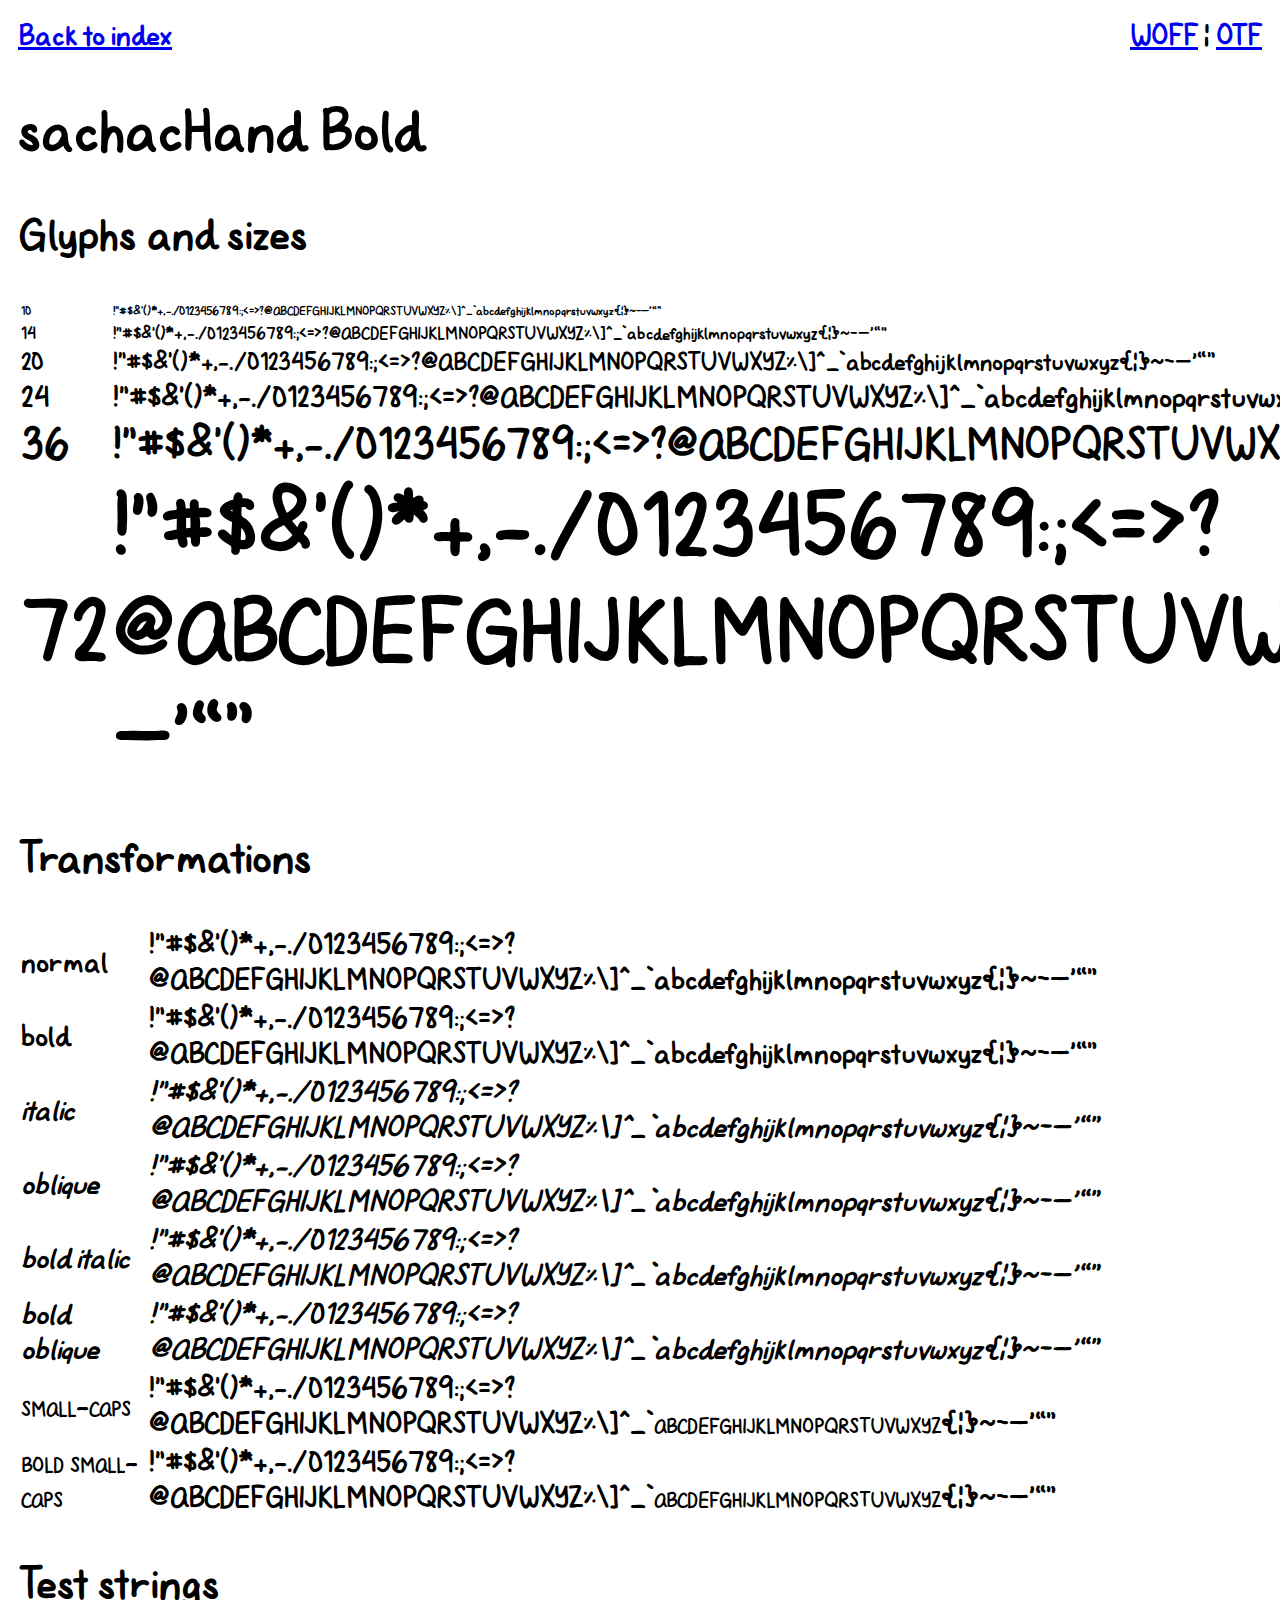
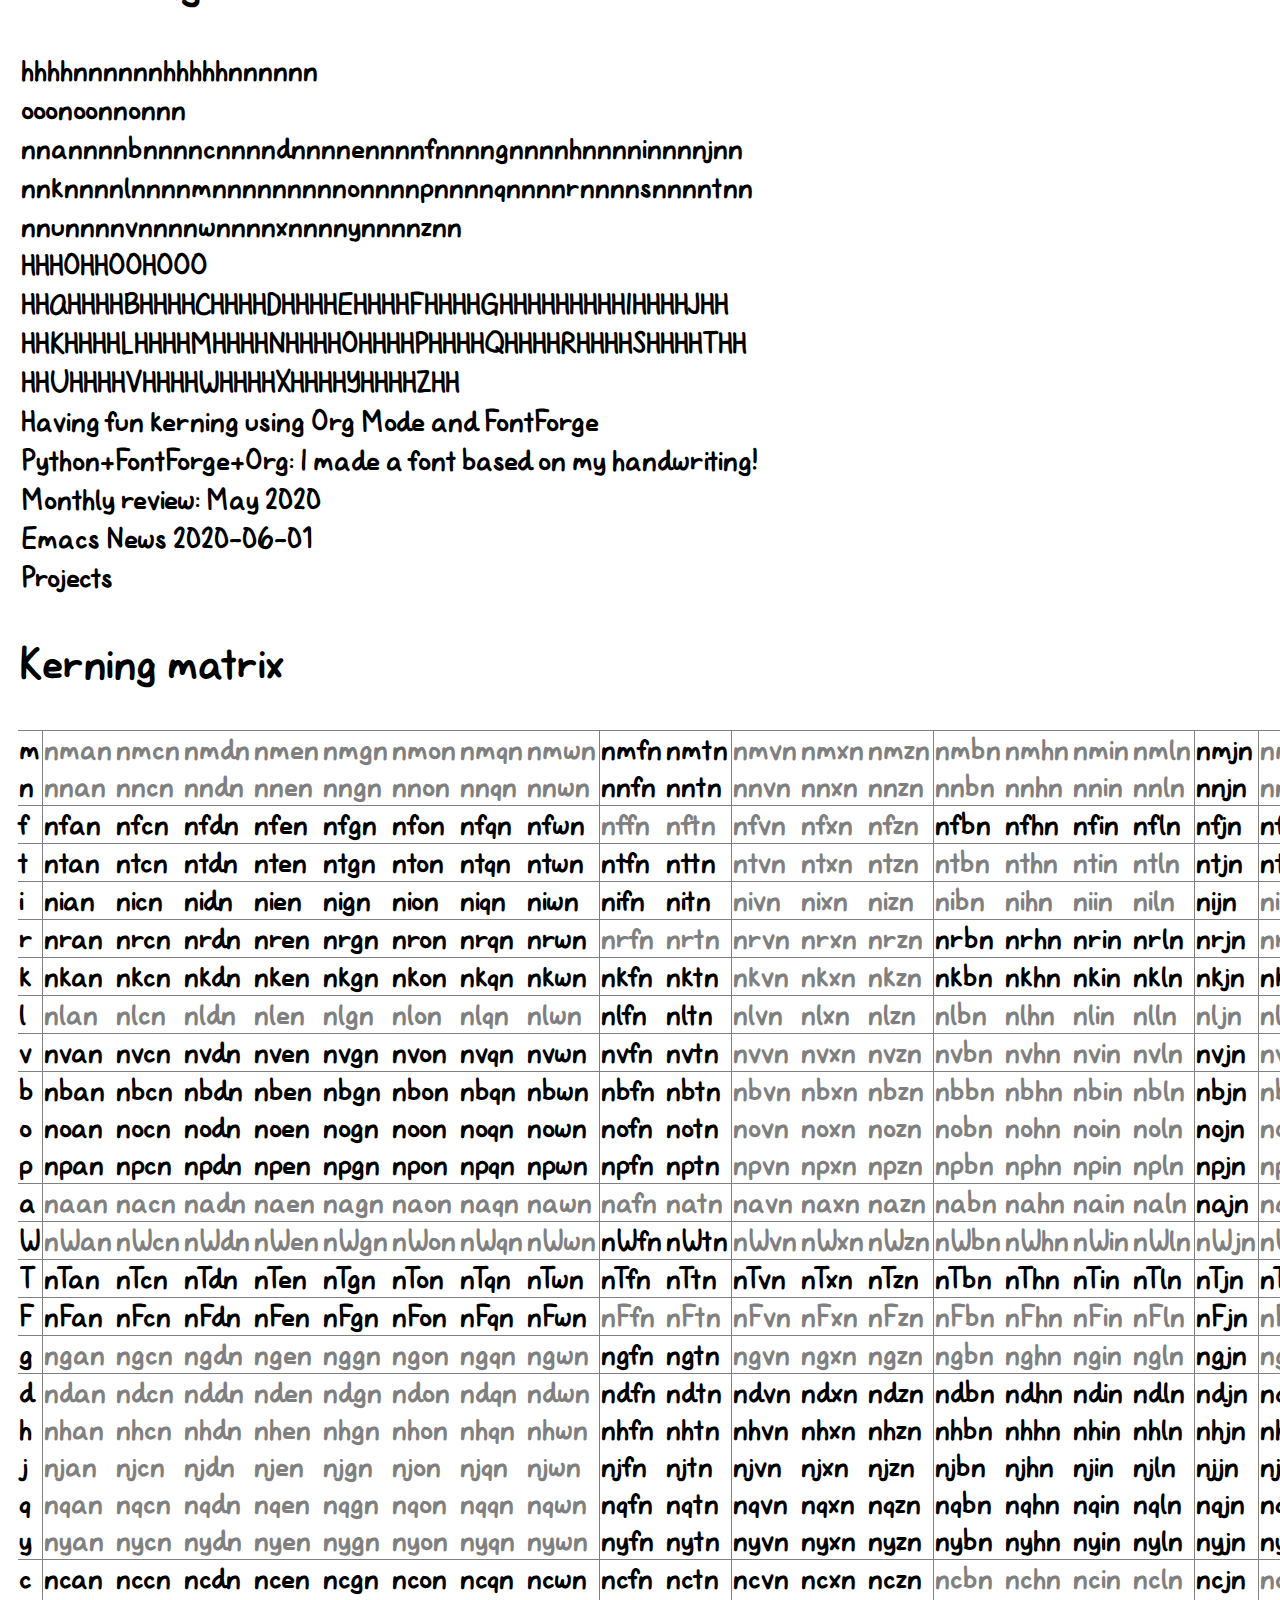
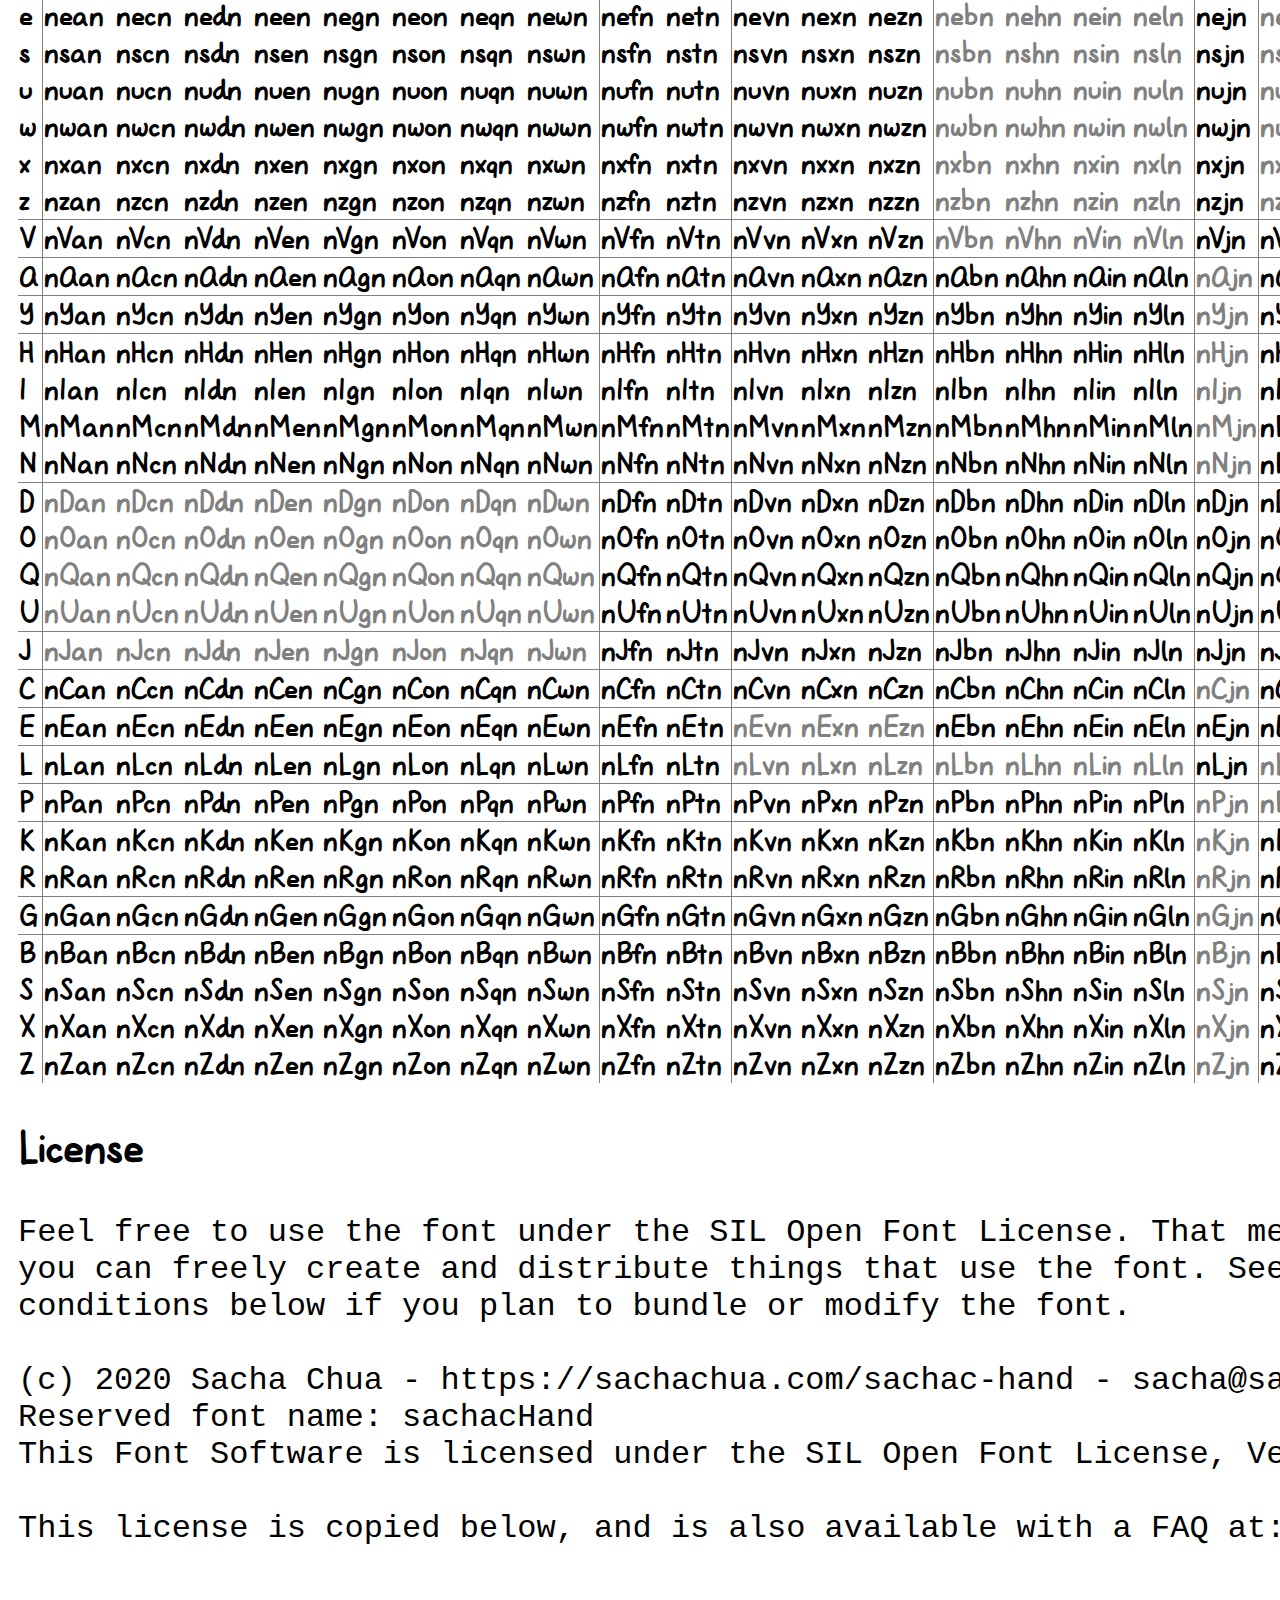
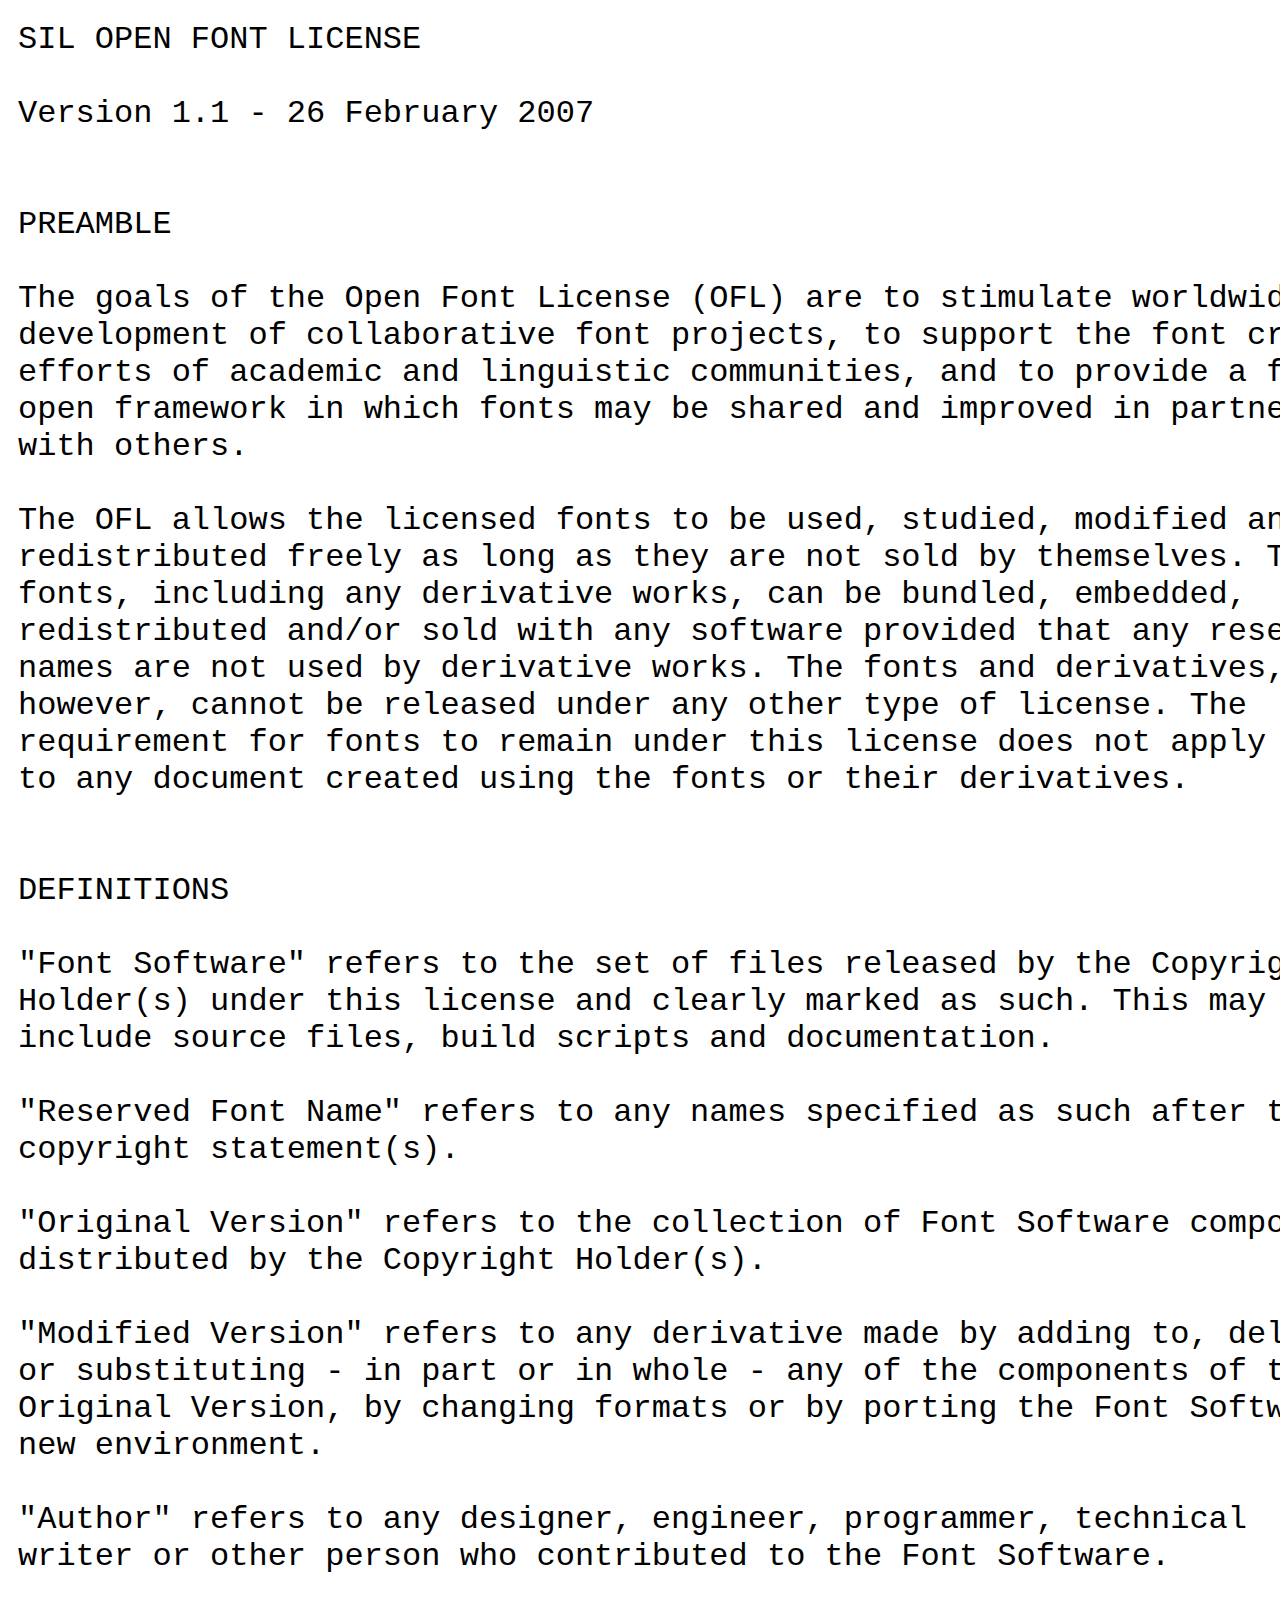
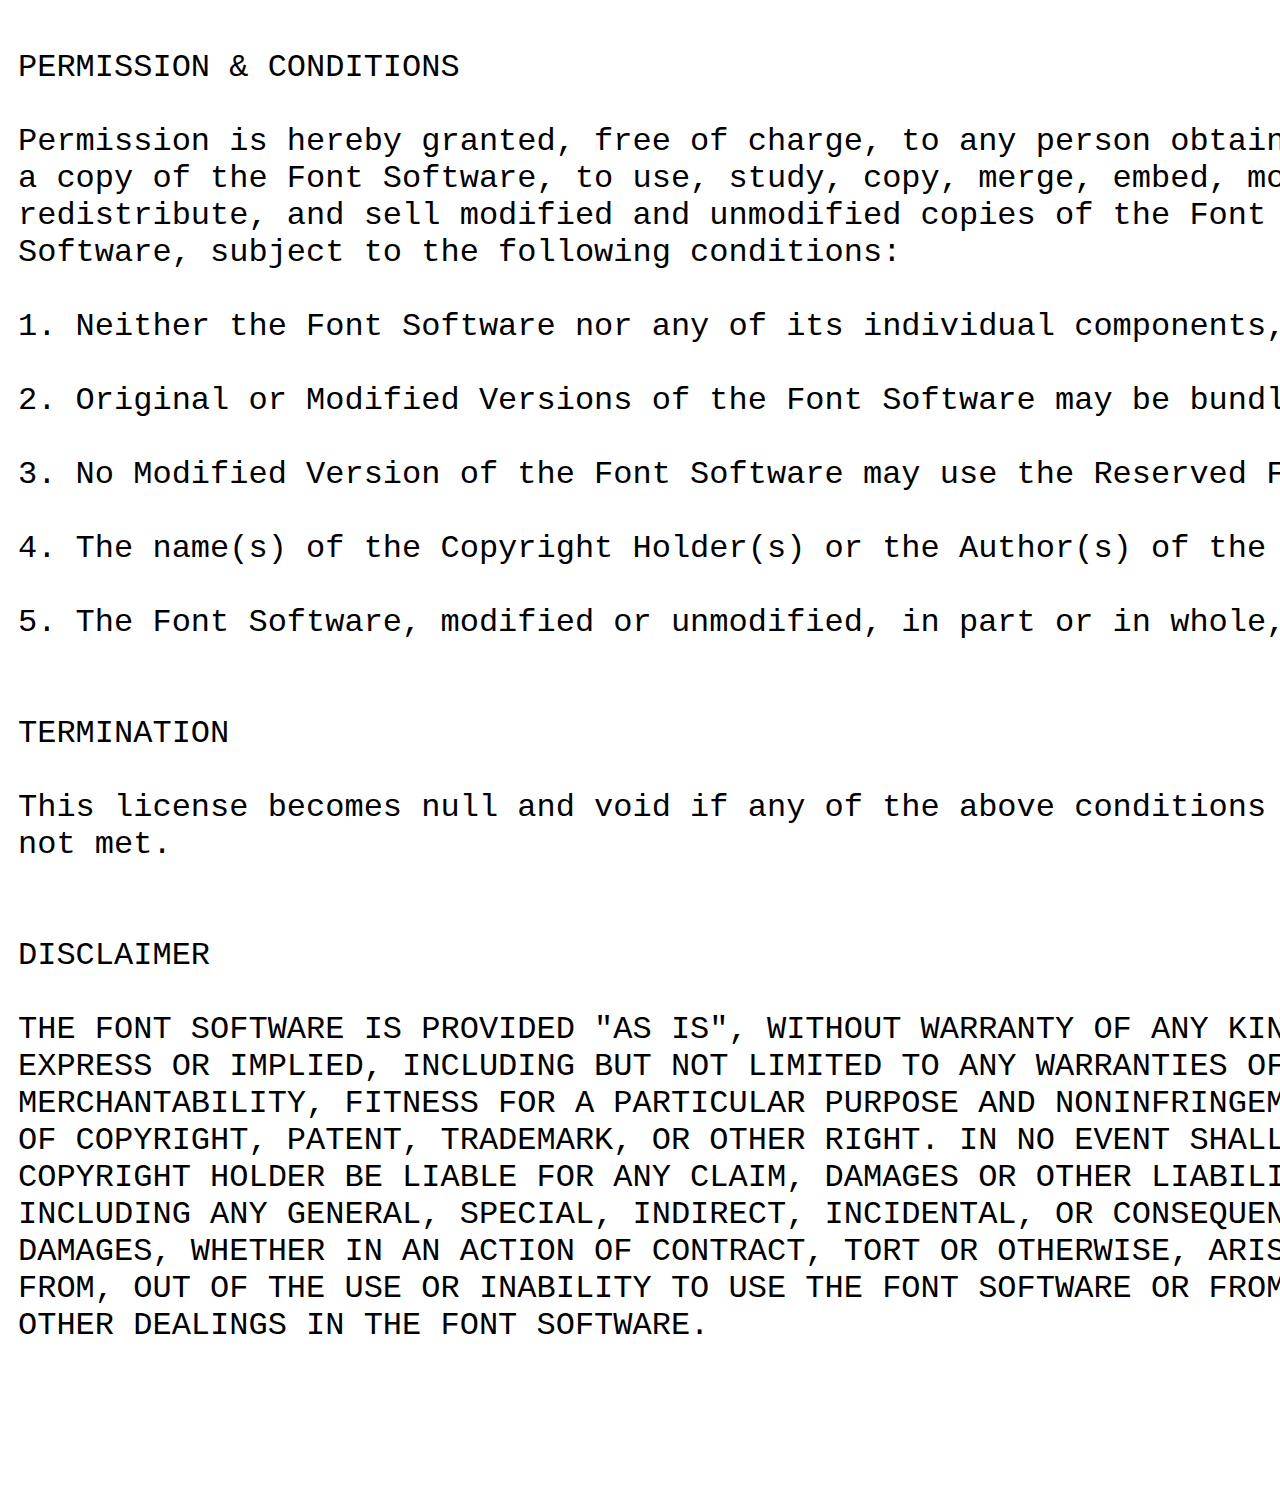
<file: files/test-sachacHand-Bold.html>
<html><head><link rel="stylesheet" type="text/css" href="style.css" /><meta charset="UTF-8"><style>@font-face { font-family: 'sachacHand-Bold'; src: url('sachacHand-Bold.woff'); }
body { font-family: 'sachacHand-Bold'; }
.bold { font-weight: bold } .italic { font-style: italic } .oblique { font-style: oblique }.small-caps { font-variant: small-caps }</style></head><body><a href="index.html">Back to index</a><div style="float: right"><a href="sachacHand Bold.woff">WOFF</a> | <a href="sachacHand Bold.otf">OTF</a></div><h1>sachacHand Bold</h1><h2>Glyphs and sizes</h2><table><tr style="font-size: 10pt"><td>10</td><td> !"#$&amp;'()*+,-./0123456789:;&lt;=&gt;?@ABCDEFGHIJKLMNOPQRSTUVWXYZ[\]^_`abcdefghijklmnopqrstuvwxyz{|}~–—’“”</td></tr><tr style="font-size: 14pt"><td>14</td><td> !"#$&amp;'()*+,-./0123456789:;&lt;=&gt;?@ABCDEFGHIJKLMNOPQRSTUVWXYZ[\]^_`abcdefghijklmnopqrstuvwxyz{|}~–—’“”</td></tr><tr style="font-size: 20pt"><td>20</td><td> !"#$&amp;'()*+,-./0123456789:;&lt;=&gt;?@ABCDEFGHIJKLMNOPQRSTUVWXYZ[\]^_`abcdefghijklmnopqrstuvwxyz{|}~–—’“”</td></tr><tr style="font-size: 24pt"><td>24</td><td> !"#$&amp;'()*+,-./0123456789:;&lt;=&gt;?@ABCDEFGHIJKLMNOPQRSTUVWXYZ[\]^_`abcdefghijklmnopqrstuvwxyz{|}~–—’“”</td></tr><tr style="font-size: 36pt"><td>36</td><td> !"#$&amp;'()*+,-./0123456789:;&lt;=&gt;?@ABCDEFGHIJKLMNOPQRSTUVWXYZ[\]^_`abcdefghijklmnopqrstuvwxyz{|}~–—’“”</td></tr><tr style="font-size: 72pt"><td>72</td><td> !"#$&amp;'()*+,-./0123456789:;&lt;=&gt;?@ABCDEFGHIJKLMNOPQRSTUVWXYZ[\]^_`abcdefghijklmnopqrstuvwxyz{|}~–—’“”</td></tr></table><h2>Transformations</h2><table><tr class="normal"><td>normal</td><td> !"#$&amp;'()*+,-./0123456789:;&lt;=&gt;?@ABCDEFGHIJKLMNOPQRSTUVWXYZ[\]^_`abcdefghijklmnopqrstuvwxyz{|}~–—’“”</td></tr><tr class="bold"><td>bold</td><td> !"#$&amp;'()*+,-./0123456789:;&lt;=&gt;?@ABCDEFGHIJKLMNOPQRSTUVWXYZ[\]^_`abcdefghijklmnopqrstuvwxyz{|}~–—’“”</td></tr><tr class="italic"><td>italic</td><td> !"#$&amp;'()*+,-./0123456789:;&lt;=&gt;?@ABCDEFGHIJKLMNOPQRSTUVWXYZ[\]^_`abcdefghijklmnopqrstuvwxyz{|}~–—’“”</td></tr><tr class="oblique"><td>oblique</td><td> !"#$&amp;'()*+,-./0123456789:;&lt;=&gt;?@ABCDEFGHIJKLMNOPQRSTUVWXYZ[\]^_`abcdefghijklmnopqrstuvwxyz{|}~–—’“”</td></tr><tr class="bold italic"><td>bold italic</td><td> !"#$&amp;'()*+,-./0123456789:;&lt;=&gt;?@ABCDEFGHIJKLMNOPQRSTUVWXYZ[\]^_`abcdefghijklmnopqrstuvwxyz{|}~–—’“”</td></tr><tr class="bold oblique"><td>bold oblique</td><td> !"#$&amp;'()*+,-./0123456789:;&lt;=&gt;?@ABCDEFGHIJKLMNOPQRSTUVWXYZ[\]^_`abcdefghijklmnopqrstuvwxyz{|}~–—’“”</td></tr><tr class="small-caps"><td>small-caps</td><td> !"#$&amp;'()*+,-./0123456789:;&lt;=&gt;?@ABCDEFGHIJKLMNOPQRSTUVWXYZ[\]^_`abcdefghijklmnopqrstuvwxyz{|}~–—’“”</td></tr><tr class="bold small-caps"><td>bold small-caps</td><td> !"#$&amp;'()*+,-./0123456789:;&lt;=&gt;?@ABCDEFGHIJKLMNOPQRSTUVWXYZ[\]^_`abcdefghijklmnopqrstuvwxyz{|}~–—’“”</td></tr></table><h2>Test strings</h2><table><tr><td>hhhhnnnnnnhhhhhnnnnnn</td></tr><tr><td>ooonoonnonnn</td></tr><tr><td>nnannnnbnnnncnnnndnnnnennnnfnnnngnnnnhnnnninnnnjnn</td></tr><tr><td>nnknnnnlnnnnmnnnnnnnnnonnnnpnnnnqnnnnrnnnnsnnnntnn</td></tr><tr><td>nnunnnnvnnnnwnnnnxnnnnynnnnznn</td></tr><tr><td>HHHOHHOOHOOO</td></tr><tr><td>HHAHHHHBHHHHCHHHHDHHHHEHHHHFHHHHGHHHHHHHHHIHHHHJHH</td></tr><tr><td>HHKHHHHLHHHHMHHHHNHHHHOHHHHPHHHHQHHHHRHHHHSHHHHTHH</td></tr><tr><td>HHUHHHHVHHHHWHHHHXHHHHYHHHHZHH</td></tr><tr><td>Having fun kerning using Org Mode and FontForge</td></tr><tr><td>Python+FontForge+Org: I made a font based on my handwriting!</td></tr><tr><td>Monthly review: May 2020</td></tr><tr><td>Emacs News 2020-06-01</td></tr><tr><td>Projects</td></tr></table><h2>Kerning matrix</h2><div class="nocalt"><table style="border-collapse: collapse"><tr style="border-top: 1px solid gray"><td>m</td><td class="default" style="border-left: 1px solid gray"><span class="base">n</span><span class="" title="m">m</span><span class="" title="a">a</span><span class="base">n</span></td><td class="default" style=""><span class="base">n</span><span class="" title="m">m</span><span class="" title="c">c</span><span class="base">n</span></td><td class="default" style=""><span class="base">n</span><span class="" title="m">m</span><span class="" title="d">d</span><span class="base">n</span></td><td class="default" style=""><span class="base">n</span><span class="" title="m">m</span><span class="" title="e">e</span><span class="base">n</span></td><td class="default" style=""><span class="base">n</span><span class="" title="m">m</span><span class="" title="g">g</span><span class="base">n</span></td><td class="default" style=""><span class="base">n</span><span class="" title="m">m</span><span class="" title="o">o</span><span class="base">n</span></td><td class="default" style=""><span class="base">n</span><span class="" title="m">m</span><span class="" title="q">q</span><span class="base">n</span></td><td class="default" style=""><span class="base">n</span><span class="" title="m">m</span><span class="" title="w">w</span><span class="base">n</span></td><td class="kerned" style="border-left: 1px solid gray"><span class="base">n</span><span class="" title="m">m</span><span class="" title="f">f</span><span class="base">n</span></td><td class="kerned" style=""><span class="base">n</span><span class="" title="m">m</span><span class="" title="t">t</span><span class="base">n</span></td><td class="default" style="border-left: 1px solid gray"><span class="base">n</span><span class="" title="m">m</span><span class="" title="v">v</span><span class="base">n</span></td><td class="default" style=""><span class="base">n</span><span class="" title="m">m</span><span class="" title="x">x</span><span class="base">n</span></td><td class="default" style=""><span class="base">n</span><span class="" title="m">m</span><span class="" title="z">z</span><span class="base">n</span></td><td class="default" style="border-left: 1px solid gray"><span class="base">n</span><span class="" title="m">m</span><span class="" title="b">b</span><span class="base">n</span></td><td class="default" style=""><span class="base">n</span><span class="" title="m">m</span><span class="" title="h">h</span><span class="base">n</span></td><td class="default" style=""><span class="base">n</span><span class="" title="m">m</span><span class="" title="i">i</span><span class="base">n</span></td><td class="default" style=""><span class="base">n</span><span class="" title="m">m</span><span class="" title="l">l</span><span class="base">n</span></td><td class="kerned" style="border-left: 1px solid gray"><span class="base">n</span><span class="" title="m">m</span><span class="" title="j">j</span><span class="base">n</span></td><td class="default" style="border-left: 1px solid gray"><span class="base">n</span><span class="" title="m">m</span><span class="" title="m">m</span><span class="base">n</span></td><td class="default" style=""><span class="base">n</span><span class="" title="m">m</span><span class="" title="n">n</span><span class="base">n</span></td><td class="default" style=""><span class="base">n</span><span class="" title="m">m</span><span class="" title="p">p</span><span class="base">n</span></td><td class="default" style=""><span class="base">n</span><span class="" title="m">m</span><span class="" title="r">r</span><span class="base">n</span></td><td class="default" style=""><span class="base">n</span><span class="" title="m">m</span><span class="" title="u">u</span><span class="base">n</span></td><td class="default" style="border-left: 1px solid gray"><span class="base">n</span><span class="" title="m">m</span><span class="" title="k">k</span><span class="base">n</span></td><td class="default" style="border-left: 1px solid gray"><span class="base">n</span><span class="" title="m">m</span><span class="" title="y">y</span><span class="base">n</span></td><td class="default" style="border-left: 1px solid gray"><span class="base">n</span><span class="" title="m">m</span><span class="" title="s">s</span><span class="base">n</span></td><td class="kerned" style="border-left: 1px solid gray"><span class="base">n</span><span class="" title="m">m</span><span class="" title="T">T</span><span class="base">n</span></td><td class="default" style="border-left: 1px solid gray"><span class="base">n</span><span class="" title="m">m</span><span class="" title="F">F</span><span class="base">n</span></td><td class="kerned" style="border-left: 1px solid gray"><span class="base">n</span><span class="" title="m">m</span><span class="" title="V">V</span><span class="base">n</span></td><td class="default" style="border-left: 1px solid gray"><span class="base">n</span><span class="" title="m">m</span><span class="" title="zero">0</span><span class="base">n</span></td></tr><tr style=""><td>n</td><td class="default" style="border-left: 1px solid gray"><span class="base">n</span><span class="" title="n">n</span><span class="" title="a">a</span><span class="base">n</span></td><td class="default" style=""><span class="base">n</span><span class="" title="n">n</span><span class="" title="c">c</span><span class="base">n</span></td><td class="default" style=""><span class="base">n</span><span class="" title="n">n</span><span class="" title="d">d</span><span class="base">n</span></td><td class="default" style=""><span class="base">n</span><span class="" title="n">n</span><span class="" title="e">e</span><span class="base">n</span></td><td class="default" style=""><span class="base">n</span><span class="" title="n">n</span><span class="" title="g">g</span><span class="base">n</span></td><td class="default" style=""><span class="base">n</span><span class="" title="n">n</span><span class="" title="o">o</span><span class="base">n</span></td><td class="default" style=""><span class="base">n</span><span class="" title="n">n</span><span class="" title="q">q</span><span class="base">n</span></td><td class="default" style=""><span class="base">n</span><span class="" title="n">n</span><span class="" title="w">w</span><span class="base">n</span></td><td class="kerned" style="border-left: 1px solid gray"><span class="base">n</span><span class="" title="n">n</span><span class="" title="f">f</span><span class="base">n</span></td><td class="kerned" style=""><span class="base">n</span><span class="" title="n">n</span><span class="" title="t">t</span><span class="base">n</span></td><td class="default" style="border-left: 1px solid gray"><span class="base">n</span><span class="" title="n">n</span><span class="" title="v">v</span><span class="base">n</span></td><td class="default" style=""><span class="base">n</span><span class="" title="n">n</span><span class="" title="x">x</span><span class="base">n</span></td><td class="default" style=""><span class="base">n</span><span class="" title="n">n</span><span class="" title="z">z</span><span class="base">n</span></td><td class="default" style="border-left: 1px solid gray"><span class="base">n</span><span class="" title="n">n</span><span class="" title="b">b</span><span class="base">n</span></td><td class="default" style=""><span class="base">n</span><span class="" title="n">n</span><span class="" title="h">h</span><span class="base">n</span></td><td class="default" style=""><span class="base">n</span><span class="" title="n">n</span><span class="" title="i">i</span><span class="base">n</span></td><td class="default" style=""><span class="base">n</span><span class="" title="n">n</span><span class="" title="l">l</span><span class="base">n</span></td><td class="kerned" style="border-left: 1px solid gray"><span class="base">n</span><span class="" title="n">n</span><span class="" title="j">j</span><span class="base">n</span></td><td class="default" style="border-left: 1px solid gray"><span class="base">n</span><span class="" title="n">n</span><span class="" title="m">m</span><span class="base">n</span></td><td class="default" style=""><span class="base">n</span><span class="" title="n">n</span><span class="" title="n">n</span><span class="base">n</span></td><td class="default" style=""><span class="base">n</span><span class="" title="n">n</span><span class="" title="p">p</span><span class="base">n</span></td><td class="default" style=""><span class="base">n</span><span class="" title="n">n</span><span class="" title="r">r</span><span class="base">n</span></td><td class="default" style=""><span class="base">n</span><span class="" title="n">n</span><span class="" title="u">u</span><span class="base">n</span></td><td class="default" style="border-left: 1px solid gray"><span class="base">n</span><span class="" title="n">n</span><span class="" title="k">k</span><span class="base">n</span></td><td class="default" style="border-left: 1px solid gray"><span class="base">n</span><span class="" title="n">n</span><span class="" title="y">y</span><span class="base">n</span></td><td class="default" style="border-left: 1px solid gray"><span class="base">n</span><span class="" title="n">n</span><span class="" title="s">s</span><span class="base">n</span></td><td class="kerned" style="border-left: 1px solid gray"><span class="base">n</span><span class="" title="n">n</span><span class="" title="T">T</span><span class="base">n</span></td><td class="default" style="border-left: 1px solid gray"><span class="base">n</span><span class="" title="n">n</span><span class="" title="F">F</span><span class="base">n</span></td><td class="kerned" style="border-left: 1px solid gray"><span class="base">n</span><span class="" title="n">n</span><span class="" title="V">V</span><span class="base">n</span></td><td class="default" style="border-left: 1px solid gray"><span class="base">n</span><span class="" title="n">n</span><span class="" title="zero">0</span><span class="base">n</span></td></tr><tr style="border-top: 1px solid gray"><td>f</td><td class="kerned" style="border-left: 1px solid gray"><span class="base">n</span><span class="" title="f">f</span><span class="" title="a">a</span><span class="base">n</span></td><td class="kerned" style=""><span class="base">n</span><span class="" title="f">f</span><span class="" title="c">c</span><span class="base">n</span></td><td class="kerned" style=""><span class="base">n</span><span class="" title="f">f</span><span class="" title="d">d</span><span class="base">n</span></td><td class="kerned" style=""><span class="base">n</span><span class="" title="f">f</span><span class="" title="e">e</span><span class="base">n</span></td><td class="kerned" style=""><span class="base">n</span><span class="" title="f">f</span><span class="" title="g">g</span><span class="base">n</span></td><td class="kerned" style=""><span class="base">n</span><span class="" title="f">f</span><span class="" title="o">o</span><span class="base">n</span></td><td class="kerned" style=""><span class="base">n</span><span class="" title="f">f</span><span class="" title="q">q</span><span class="base">n</span></td><td class="kerned" style=""><span class="base">n</span><span class="" title="f">f</span><span class="" title="w">w</span><span class="base">n</span></td><td class="default" style="border-left: 1px solid gray"><span class="base">n</span><span class="" title="f">f</span><span class="" title="f">f</span><span class="base">n</span></td><td class="default" style=""><span class="base">n</span><span class="" title="f">f</span><span class="" title="t">t</span><span class="base">n</span></td><td class="default" style="border-left: 1px solid gray"><span class="base">n</span><span class="" title="f">f</span><span class="" title="v">v</span><span class="base">n</span></td><td class="default" style=""><span class="base">n</span><span class="" title="f">f</span><span class="" title="x">x</span><span class="base">n</span></td><td class="default" style=""><span class="base">n</span><span class="" title="f">f</span><span class="" title="z">z</span><span class="base">n</span></td><td class="kerned" style="border-left: 1px solid gray"><span class="base">n</span><span class="" title="f">f</span><span class="" title="b">b</span><span class="base">n</span></td><td class="kerned" style=""><span class="base">n</span><span class="" title="f">f</span><span class="" title="h">h</span><span class="base">n</span></td><td class="kerned" style=""><span class="base">n</span><span class="" title="f">f</span><span class="" title="i">i</span><span class="base">n</span></td><td class="kerned" style=""><span class="base">n</span><span class="" title="f">f</span><span class="" title="l">l</span><span class="base">n</span></td><td class="kerned" style="border-left: 1px solid gray"><span class="base">n</span><span class="" title="f">f</span><span class="" title="j">j</span><span class="base">n</span></td><td class="kerned" style="border-left: 1px solid gray"><span class="base">n</span><span class="" title="f">f</span><span class="" title="m">m</span><span class="base">n</span></td><td class="kerned" style=""><span class="base">n</span><span class="" title="f">f</span><span class="" title="n">n</span><span class="base">n</span></td><td class="kerned" style=""><span class="base">n</span><span class="" title="f">f</span><span class="" title="p">p</span><span class="base">n</span></td><td class="kerned" style=""><span class="base">n</span><span class="" title="f">f</span><span class="" title="r">r</span><span class="base">n</span></td><td class="kerned" style=""><span class="base">n</span><span class="" title="f">f</span><span class="" title="u">u</span><span class="base">n</span></td><td class="kerned" style="border-left: 1px solid gray"><span class="base">n</span><span class="" title="f">f</span><span class="" title="k">k</span><span class="base">n</span></td><td class="default" style="border-left: 1px solid gray"><span class="base">n</span><span class="" title="f">f</span><span class="" title="y">y</span><span class="base">n</span></td><td class="kerned" style="border-left: 1px solid gray"><span class="base">n</span><span class="" title="f">f</span><span class="" title="s">s</span><span class="base">n</span></td><td class="kerned" style="border-left: 1px solid gray"><span class="base">n</span><span class="" title="f">f</span><span class="" title="T">T</span><span class="base">n</span></td><td class="kerned" style="border-left: 1px solid gray"><span class="base">n</span><span class="" title="f">f</span><span class="" title="F">F</span><span class="base">n</span></td><td class="default" style="border-left: 1px solid gray"><span class="base">n</span><span class="" title="f">f</span><span class="" title="V">V</span><span class="base">n</span></td><td class="default" style="border-left: 1px solid gray"><span class="base">n</span><span class="" title="f">f</span><span class="" title="zero">0</span><span class="base">n</span></td></tr><tr style="border-top: 1px solid gray"><td>t</td><td class="kerned" style="border-left: 1px solid gray"><span class="base">n</span><span class="" title="t">t</span><span class="" title="a">a</span><span class="base">n</span></td><td class="kerned" style=""><span class="base">n</span><span class="" title="t">t</span><span class="" title="c">c</span><span class="base">n</span></td><td class="kerned" style=""><span class="base">n</span><span class="" title="t">t</span><span class="" title="d">d</span><span class="base">n</span></td><td class="kerned" style=""><span class="base">n</span><span class="" title="t">t</span><span class="" title="e">e</span><span class="base">n</span></td><td class="kerned" style=""><span class="base">n</span><span class="" title="t">t</span><span class="" title="g">g</span><span class="base">n</span></td><td class="kerned" style=""><span class="base">n</span><span class="" title="t">t</span><span class="" title="o">o</span><span class="base">n</span></td><td class="kerned" style=""><span class="base">n</span><span class="" title="t">t</span><span class="" title="q">q</span><span class="base">n</span></td><td class="kerned" style=""><span class="base">n</span><span class="" title="t">t</span><span class="" title="w">w</span><span class="base">n</span></td><td class="kerned" style="border-left: 1px solid gray"><span class="base">n</span><span class="" title="t">t</span><span class="" title="f">f</span><span class="base">n</span></td><td class="kerned" style=""><span class="base">n</span><span class="" title="t">t</span><span class="" title="t">t</span><span class="base">n</span></td><td class="default" style="border-left: 1px solid gray"><span class="base">n</span><span class="" title="t">t</span><span class="" title="v">v</span><span class="base">n</span></td><td class="default" style=""><span class="base">n</span><span class="" title="t">t</span><span class="" title="x">x</span><span class="base">n</span></td><td class="default" style=""><span class="base">n</span><span class="" title="t">t</span><span class="" title="z">z</span><span class="base">n</span></td><td class="default" style="border-left: 1px solid gray"><span class="base">n</span><span class="" title="t">t</span><span class="" title="b">b</span><span class="base">n</span></td><td class="default" style=""><span class="base">n</span><span class="" title="t">t</span><span class="" title="h">h</span><span class="base">n</span></td><td class="default" style=""><span class="base">n</span><span class="" title="t">t</span><span class="" title="i">i</span><span class="base">n</span></td><td class="default" style=""><span class="base">n</span><span class="" title="t">t</span><span class="" title="l">l</span><span class="base">n</span></td><td class="kerned" style="border-left: 1px solid gray"><span class="base">n</span><span class="" title="t">t</span><span class="" title="j">j</span><span class="base">n</span></td><td class="kerned" style="border-left: 1px solid gray"><span class="base">n</span><span class="" title="t">t</span><span class="" title="m">m</span><span class="base">n</span></td><td class="kerned" style=""><span class="base">n</span><span class="" title="t">t</span><span class="" title="n">n</span><span class="base">n</span></td><td class="kerned" style=""><span class="base">n</span><span class="" title="t">t</span><span class="" title="p">p</span><span class="base">n</span></td><td class="kerned" style=""><span class="base">n</span><span class="" title="t">t</span><span class="" title="r">r</span><span class="base">n</span></td><td class="kerned" style=""><span class="base">n</span><span class="" title="t">t</span><span class="" title="u">u</span><span class="base">n</span></td><td class="kerned" style="border-left: 1px solid gray"><span class="base">n</span><span class="" title="t">t</span><span class="" title="k">k</span><span class="base">n</span></td><td class="default" style="border-left: 1px solid gray"><span class="base">n</span><span class="" title="t">t</span><span class="" title="y">y</span><span class="base">n</span></td><td class="default" style="border-left: 1px solid gray"><span class="base">n</span><span class="" title="t">t</span><span class="" title="s">s</span><span class="base">n</span></td><td class="kerned" style="border-left: 1px solid gray"><span class="base">n</span><span class="" title="t">t</span><span class="" title="T">T</span><span class="base">n</span></td><td class="default" style="border-left: 1px solid gray"><span class="base">n</span><span class="" title="t">t</span><span class="" title="F">F</span><span class="base">n</span></td><td class="default" style="border-left: 1px solid gray"><span class="base">n</span><span class="" title="t">t</span><span class="" title="V">V</span><span class="base">n</span></td><td class="default" style="border-left: 1px solid gray"><span class="base">n</span><span class="" title="t">t</span><span class="" title="zero">0</span><span class="base">n</span></td></tr><tr style="border-top: 1px solid gray"><td>i</td><td class="kerned" style="border-left: 1px solid gray"><span class="base">n</span><span class="" title="i">i</span><span class="" title="a">a</span><span class="base">n</span></td><td class="kerned" style=""><span class="base">n</span><span class="" title="i">i</span><span class="" title="c">c</span><span class="base">n</span></td><td class="kerned" style=""><span class="base">n</span><span class="" title="i">i</span><span class="" title="d">d</span><span class="base">n</span></td><td class="kerned" style=""><span class="base">n</span><span class="" title="i">i</span><span class="" title="e">e</span><span class="base">n</span></td><td class="kerned" style=""><span class="base">n</span><span class="" title="i">i</span><span class="" title="g">g</span><span class="base">n</span></td><td class="kerned" style=""><span class="base">n</span><span class="" title="i">i</span><span class="" title="o">o</span><span class="base">n</span></td><td class="kerned" style=""><span class="base">n</span><span class="" title="i">i</span><span class="" title="q">q</span><span class="base">n</span></td><td class="kerned" style=""><span class="base">n</span><span class="" title="i">i</span><span class="" title="w">w</span><span class="base">n</span></td><td class="kerned" style="border-left: 1px solid gray"><span class="base">n</span><span class="" title="i">i</span><span class="" title="f">f</span><span class="base">n</span></td><td class="kerned" style=""><span class="base">n</span><span class="" title="i">i</span><span class="" title="t">t</span><span class="base">n</span></td><td class="default" style="border-left: 1px solid gray"><span class="base">n</span><span class="" title="i">i</span><span class="" title="v">v</span><span class="base">n</span></td><td class="default" style=""><span class="base">n</span><span class="" title="i">i</span><span class="" title="x">x</span><span class="base">n</span></td><td class="default" style=""><span class="base">n</span><span class="" title="i">i</span><span class="" title="z">z</span><span class="base">n</span></td><td class="default" style="border-left: 1px solid gray"><span class="base">n</span><span class="" title="i">i</span><span class="" title="b">b</span><span class="base">n</span></td><td class="default" style=""><span class="base">n</span><span class="" title="i">i</span><span class="" title="h">h</span><span class="base">n</span></td><td class="default" style=""><span class="base">n</span><span class="" title="i">i</span><span class="" title="i">i</span><span class="base">n</span></td><td class="default" style=""><span class="base">n</span><span class="" title="i">i</span><span class="" title="l">l</span><span class="base">n</span></td><td class="kerned" style="border-left: 1px solid gray"><span class="base">n</span><span class="" title="i">i</span><span class="" title="j">j</span><span class="base">n</span></td><td class="default" style="border-left: 1px solid gray"><span class="base">n</span><span class="" title="i">i</span><span class="" title="m">m</span><span class="base">n</span></td><td class="default" style=""><span class="base">n</span><span class="" title="i">i</span><span class="" title="n">n</span><span class="base">n</span></td><td class="default" style=""><span class="base">n</span><span class="" title="i">i</span><span class="" title="p">p</span><span class="base">n</span></td><td class="default" style=""><span class="base">n</span><span class="" title="i">i</span><span class="" title="r">r</span><span class="base">n</span></td><td class="default" style=""><span class="base">n</span><span class="" title="i">i</span><span class="" title="u">u</span><span class="base">n</span></td><td class="default" style="border-left: 1px solid gray"><span class="base">n</span><span class="" title="i">i</span><span class="" title="k">k</span><span class="base">n</span></td><td class="default" style="border-left: 1px solid gray"><span class="base">n</span><span class="" title="i">i</span><span class="" title="y">y</span><span class="base">n</span></td><td class="default" style="border-left: 1px solid gray"><span class="base">n</span><span class="" title="i">i</span><span class="" title="s">s</span><span class="base">n</span></td><td class="kerned" style="border-left: 1px solid gray"><span class="base">n</span><span class="" title="i">i</span><span class="" title="T">T</span><span class="base">n</span></td><td class="default" style="border-left: 1px solid gray"><span class="base">n</span><span class="" title="i">i</span><span class="" title="F">F</span><span class="base">n</span></td><td class="default" style="border-left: 1px solid gray"><span class="base">n</span><span class="" title="i">i</span><span class="" title="V">V</span><span class="base">n</span></td><td class="default" style="border-left: 1px solid gray"><span class="base">n</span><span class="" title="i">i</span><span class="" title="zero">0</span><span class="base">n</span></td></tr><tr style="border-top: 1px solid gray"><td>r</td><td class="kerned" style="border-left: 1px solid gray"><span class="base">n</span><span class="" title="r">r</span><span class="" title="a">a</span><span class="base">n</span></td><td class="kerned" style=""><span class="base">n</span><span class="" title="r">r</span><span class="" title="c">c</span><span class="base">n</span></td><td class="kerned" style=""><span class="base">n</span><span class="" title="r">r</span><span class="" title="d">d</span><span class="base">n</span></td><td class="kerned" style=""><span class="base">n</span><span class="" title="r">r</span><span class="" title="e">e</span><span class="base">n</span></td><td class="kerned" style=""><span class="base">n</span><span class="" title="r">r</span><span class="" title="g">g</span><span class="base">n</span></td><td class="kerned" style=""><span class="base">n</span><span class="" title="r">r</span><span class="" title="o">o</span><span class="base">n</span></td><td class="kerned" style=""><span class="base">n</span><span class="" title="r">r</span><span class="" title="q">q</span><span class="base">n</span></td><td class="kerned" style=""><span class="base">n</span><span class="" title="r">r</span><span class="" title="w">w</span><span class="base">n</span></td><td class="default" style="border-left: 1px solid gray"><span class="base">n</span><span class="" title="r">r</span><span class="" title="f">f</span><span class="base">n</span></td><td class="default" style=""><span class="base">n</span><span class="" title="r">r</span><span class="" title="t">t</span><span class="base">n</span></td><td class="default" style="border-left: 1px solid gray"><span class="base">n</span><span class="" title="r">r</span><span class="" title="v">v</span><span class="base">n</span></td><td class="default" style=""><span class="base">n</span><span class="" title="r">r</span><span class="" title="x">x</span><span class="base">n</span></td><td class="default" style=""><span class="base">n</span><span class="" title="r">r</span><span class="" title="z">z</span><span class="base">n</span></td><td class="kerned" style="border-left: 1px solid gray"><span class="base">n</span><span class="" title="r">r</span><span class="" title="b">b</span><span class="base">n</span></td><td class="kerned" style=""><span class="base">n</span><span class="" title="r">r</span><span class="" title="h">h</span><span class="base">n</span></td><td class="kerned" style=""><span class="base">n</span><span class="" title="r">r</span><span class="" title="i">i</span><span class="base">n</span></td><td class="kerned" style=""><span class="base">n</span><span class="" title="r">r</span><span class="" title="l">l</span><span class="base">n</span></td><td class="kerned" style="border-left: 1px solid gray"><span class="base">n</span><span class="" title="r">r</span><span class="" title="j">j</span><span class="base">n</span></td><td class="default" style="border-left: 1px solid gray"><span class="base">n</span><span class="" title="r">r</span><span class="" title="m">m</span><span class="base">n</span></td><td class="default" style=""><span class="base">n</span><span class="" title="r">r</span><span class="" title="n">n</span><span class="base">n</span></td><td class="default" style=""><span class="base">n</span><span class="" title="r">r</span><span class="" title="p">p</span><span class="base">n</span></td><td class="default" style=""><span class="base">n</span><span class="" title="r">r</span><span class="" title="r">r</span><span class="base">n</span></td><td class="default" style=""><span class="base">n</span><span class="" title="r">r</span><span class="" title="u">u</span><span class="base">n</span></td><td class="default" style="border-left: 1px solid gray"><span class="base">n</span><span class="" title="r">r</span><span class="" title="k">k</span><span class="base">n</span></td><td class="default" style="border-left: 1px solid gray"><span class="base">n</span><span class="" title="r">r</span><span class="" title="y">y</span><span class="base">n</span></td><td class="kerned" style="border-left: 1px solid gray"><span class="base">n</span><span class="" title="r">r</span><span class="" title="s">s</span><span class="base">n</span></td><td class="kerned" style="border-left: 1px solid gray"><span class="base">n</span><span class="" title="r">r</span><span class="" title="T">T</span><span class="base">n</span></td><td class="default" style="border-left: 1px solid gray"><span class="base">n</span><span class="" title="r">r</span><span class="" title="F">F</span><span class="base">n</span></td><td class="default" style="border-left: 1px solid gray"><span class="base">n</span><span class="" title="r">r</span><span class="" title="V">V</span><span class="base">n</span></td><td class="default" style="border-left: 1px solid gray"><span class="base">n</span><span class="" title="r">r</span><span class="" title="zero">0</span><span class="base">n</span></td></tr><tr style="border-top: 1px solid gray"><td>k</td><td class="kerned" style="border-left: 1px solid gray"><span class="base">n</span><span class="" title="k">k</span><span class="" title="a">a</span><span class="base">n</span></td><td class="kerned" style=""><span class="base">n</span><span class="" title="k">k</span><span class="" title="c">c</span><span class="base">n</span></td><td class="kerned" style=""><span class="base">n</span><span class="" title="k">k</span><span class="" title="d">d</span><span class="base">n</span></td><td class="kerned" style=""><span class="base">n</span><span class="" title="k">k</span><span class="" title="e">e</span><span class="base">n</span></td><td class="kerned" style=""><span class="base">n</span><span class="" title="k">k</span><span class="" title="g">g</span><span class="base">n</span></td><td class="kerned" style=""><span class="base">n</span><span class="" title="k">k</span><span class="" title="o">o</span><span class="base">n</span></td><td class="kerned" style=""><span class="base">n</span><span class="" title="k">k</span><span class="" title="q">q</span><span class="base">n</span></td><td class="kerned" style=""><span class="base">n</span><span class="" title="k">k</span><span class="" title="w">w</span><span class="base">n</span></td><td class="kerned" style="border-left: 1px solid gray"><span class="base">n</span><span class="" title="k">k</span><span class="" title="f">f</span><span class="base">n</span></td><td class="kerned" style=""><span class="base">n</span><span class="" title="k">k</span><span class="" title="t">t</span><span class="base">n</span></td><td class="default" style="border-left: 1px solid gray"><span class="base">n</span><span class="" title="k">k</span><span class="" title="v">v</span><span class="base">n</span></td><td class="default" style=""><span class="base">n</span><span class="" title="k">k</span><span class="" title="x">x</span><span class="base">n</span></td><td class="default" style=""><span class="base">n</span><span class="" title="k">k</span><span class="" title="z">z</span><span class="base">n</span></td><td class="kerned" style="border-left: 1px solid gray"><span class="base">n</span><span class="" title="k">k</span><span class="" title="b">b</span><span class="base">n</span></td><td class="kerned" style=""><span class="base">n</span><span class="" title="k">k</span><span class="" title="h">h</span><span class="base">n</span></td><td class="kerned" style=""><span class="base">n</span><span class="" title="k">k</span><span class="" title="i">i</span><span class="base">n</span></td><td class="kerned" style=""><span class="base">n</span><span class="" title="k">k</span><span class="" title="l">l</span><span class="base">n</span></td><td class="kerned" style="border-left: 1px solid gray"><span class="base">n</span><span class="" title="k">k</span><span class="" title="j">j</span><span class="base">n</span></td><td class="kerned" style="border-left: 1px solid gray"><span class="base">n</span><span class="" title="k">k</span><span class="" title="m">m</span><span class="base">n</span></td><td class="kerned" style=""><span class="base">n</span><span class="" title="k">k</span><span class="" title="n">n</span><span class="base">n</span></td><td class="kerned" style=""><span class="base">n</span><span class="" title="k">k</span><span class="" title="p">p</span><span class="base">n</span></td><td class="kerned" style=""><span class="base">n</span><span class="" title="k">k</span><span class="" title="r">r</span><span class="base">n</span></td><td class="kerned" style=""><span class="base">n</span><span class="" title="k">k</span><span class="" title="u">u</span><span class="base">n</span></td><td class="default" style="border-left: 1px solid gray"><span class="base">n</span><span class="" title="k">k</span><span class="" title="k">k</span><span class="base">n</span></td><td class="default" style="border-left: 1px solid gray"><span class="base">n</span><span class="" title="k">k</span><span class="" title="y">y</span><span class="base">n</span></td><td class="default" style="border-left: 1px solid gray"><span class="base">n</span><span class="" title="k">k</span><span class="" title="s">s</span><span class="base">n</span></td><td class="kerned" style="border-left: 1px solid gray"><span class="base">n</span><span class="" title="k">k</span><span class="" title="T">T</span><span class="base">n</span></td><td class="default" style="border-left: 1px solid gray"><span class="base">n</span><span class="" title="k">k</span><span class="" title="F">F</span><span class="base">n</span></td><td class="default" style="border-left: 1px solid gray"><span class="base">n</span><span class="" title="k">k</span><span class="" title="V">V</span><span class="base">n</span></td><td class="kerned" style="border-left: 1px solid gray"><span class="base">n</span><span class="" title="k">k</span><span class="" title="zero">0</span><span class="base">n</span></td></tr><tr style="border-top: 1px solid gray"><td>l</td><td class="default" style="border-left: 1px solid gray"><span class="base">n</span><span class="" title="l">l</span><span class="" title="a">a</span><span class="base">n</span></td><td class="default" style=""><span class="base">n</span><span class="" title="l">l</span><span class="" title="c">c</span><span class="base">n</span></td><td class="default" style=""><span class="base">n</span><span class="" title="l">l</span><span class="" title="d">d</span><span class="base">n</span></td><td class="default" style=""><span class="base">n</span><span class="" title="l">l</span><span class="" title="e">e</span><span class="base">n</span></td><td class="default" style=""><span class="base">n</span><span class="" title="l">l</span><span class="" title="g">g</span><span class="base">n</span></td><td class="default" style=""><span class="base">n</span><span class="" title="l">l</span><span class="" title="o">o</span><span class="base">n</span></td><td class="default" style=""><span class="base">n</span><span class="" title="l">l</span><span class="" title="q">q</span><span class="base">n</span></td><td class="default" style=""><span class="base">n</span><span class="" title="l">l</span><span class="" title="w">w</span><span class="base">n</span></td><td class="kerned" style="border-left: 1px solid gray"><span class="base">n</span><span class="" title="l">l</span><span class="" title="f">f</span><span class="base">n</span></td><td class="kerned" style=""><span class="base">n</span><span class="" title="l">l</span><span class="" title="t">t</span><span class="base">n</span></td><td class="default" style="border-left: 1px solid gray"><span class="base">n</span><span class="" title="l">l</span><span class="" title="v">v</span><span class="base">n</span></td><td class="default" style=""><span class="base">n</span><span class="" title="l">l</span><span class="" title="x">x</span><span class="base">n</span></td><td class="default" style=""><span class="base">n</span><span class="" title="l">l</span><span class="" title="z">z</span><span class="base">n</span></td><td class="default" style="border-left: 1px solid gray"><span class="base">n</span><span class="" title="l">l</span><span class="" title="b">b</span><span class="base">n</span></td><td class="default" style=""><span class="base">n</span><span class="" title="l">l</span><span class="" title="h">h</span><span class="base">n</span></td><td class="default" style=""><span class="base">n</span><span class="" title="l">l</span><span class="" title="i">i</span><span class="base">n</span></td><td class="default" style=""><span class="base">n</span><span class="" title="l">l</span><span class="" title="l">l</span><span class="base">n</span></td><td class="default" style="border-left: 1px solid gray"><span class="base">n</span><span class="" title="l">l</span><span class="" title="j">j</span><span class="base">n</span></td><td class="default" style="border-left: 1px solid gray"><span class="base">n</span><span class="" title="l">l</span><span class="" title="m">m</span><span class="base">n</span></td><td class="default" style=""><span class="base">n</span><span class="" title="l">l</span><span class="" title="n">n</span><span class="base">n</span></td><td class="default" style=""><span class="base">n</span><span class="" title="l">l</span><span class="" title="p">p</span><span class="base">n</span></td><td class="default" style=""><span class="base">n</span><span class="" title="l">l</span><span class="" title="r">r</span><span class="base">n</span></td><td class="default" style=""><span class="base">n</span><span class="" title="l">l</span><span class="" title="u">u</span><span class="base">n</span></td><td class="kerned" style="border-left: 1px solid gray"><span class="base">n</span><span class="" title="l">l</span><span class="" title="k">k</span><span class="base">n</span></td><td class="default" style="border-left: 1px solid gray"><span class="base">n</span><span class="" title="l">l</span><span class="" title="y">y</span><span class="base">n</span></td><td class="default" style="border-left: 1px solid gray"><span class="base">n</span><span class="" title="l">l</span><span class="" title="s">s</span><span class="base">n</span></td><td class="kerned" style="border-left: 1px solid gray"><span class="base">n</span><span class="" title="l">l</span><span class="" title="T">T</span><span class="base">n</span></td><td class="default" style="border-left: 1px solid gray"><span class="base">n</span><span class="" title="l">l</span><span class="" title="F">F</span><span class="base">n</span></td><td class="default" style="border-left: 1px solid gray"><span class="base">n</span><span class="" title="l">l</span><span class="" title="V">V</span><span class="base">n</span></td><td class="default" style="border-left: 1px solid gray"><span class="base">n</span><span class="" title="l">l</span><span class="" title="zero">0</span><span class="base">n</span></td></tr><tr style="border-top: 1px solid gray"><td>v</td><td class="kerned" style="border-left: 1px solid gray"><span class="base">n</span><span class="" title="v">v</span><span class="" title="a">a</span><span class="base">n</span></td><td class="kerned" style=""><span class="base">n</span><span class="" title="v">v</span><span class="" title="c">c</span><span class="base">n</span></td><td class="kerned" style=""><span class="base">n</span><span class="" title="v">v</span><span class="" title="d">d</span><span class="base">n</span></td><td class="kerned" style=""><span class="base">n</span><span class="" title="v">v</span><span class="" title="e">e</span><span class="base">n</span></td><td class="kerned" style=""><span class="base">n</span><span class="" title="v">v</span><span class="" title="g">g</span><span class="base">n</span></td><td class="kerned" style=""><span class="base">n</span><span class="" title="v">v</span><span class="" title="o">o</span><span class="base">n</span></td><td class="kerned" style=""><span class="base">n</span><span class="" title="v">v</span><span class="" title="q">q</span><span class="base">n</span></td><td class="kerned" style=""><span class="base">n</span><span class="" title="v">v</span><span class="" title="w">w</span><span class="base">n</span></td><td class="kerned" style="border-left: 1px solid gray"><span class="base">n</span><span class="" title="v">v</span><span class="" title="f">f</span><span class="base">n</span></td><td class="kerned" style=""><span class="base">n</span><span class="" title="v">v</span><span class="" title="t">t</span><span class="base">n</span></td><td class="default" style="border-left: 1px solid gray"><span class="base">n</span><span class="" title="v">v</span><span class="" title="v">v</span><span class="base">n</span></td><td class="default" style=""><span class="base">n</span><span class="" title="v">v</span><span class="" title="x">x</span><span class="base">n</span></td><td class="default" style=""><span class="base">n</span><span class="" title="v">v</span><span class="" title="z">z</span><span class="base">n</span></td><td class="default" style="border-left: 1px solid gray"><span class="base">n</span><span class="" title="v">v</span><span class="" title="b">b</span><span class="base">n</span></td><td class="default" style=""><span class="base">n</span><span class="" title="v">v</span><span class="" title="h">h</span><span class="base">n</span></td><td class="default" style=""><span class="base">n</span><span class="" title="v">v</span><span class="" title="i">i</span><span class="base">n</span></td><td class="default" style=""><span class="base">n</span><span class="" title="v">v</span><span class="" title="l">l</span><span class="base">n</span></td><td class="kerned" style="border-left: 1px solid gray"><span class="base">n</span><span class="" title="v">v</span><span class="" title="j">j</span><span class="base">n</span></td><td class="default" style="border-left: 1px solid gray"><span class="base">n</span><span class="" title="v">v</span><span class="" title="m">m</span><span class="base">n</span></td><td class="default" style=""><span class="base">n</span><span class="" title="v">v</span><span class="" title="n">n</span><span class="base">n</span></td><td class="default" style=""><span class="base">n</span><span class="" title="v">v</span><span class="" title="p">p</span><span class="base">n</span></td><td class="default" style=""><span class="base">n</span><span class="" title="v">v</span><span class="" title="r">r</span><span class="base">n</span></td><td class="default" style=""><span class="base">n</span><span class="" title="v">v</span><span class="" title="u">u</span><span class="base">n</span></td><td class="default" style="border-left: 1px solid gray"><span class="base">n</span><span class="" title="v">v</span><span class="" title="k">k</span><span class="base">n</span></td><td class="default" style="border-left: 1px solid gray"><span class="base">n</span><span class="" title="v">v</span><span class="" title="y">y</span><span class="base">n</span></td><td class="default" style="border-left: 1px solid gray"><span class="base">n</span><span class="" title="v">v</span><span class="" title="s">s</span><span class="base">n</span></td><td class="kerned" style="border-left: 1px solid gray"><span class="base">n</span><span class="" title="v">v</span><span class="" title="T">T</span><span class="base">n</span></td><td class="default" style="border-left: 1px solid gray"><span class="base">n</span><span class="" title="v">v</span><span class="" title="F">F</span><span class="base">n</span></td><td class="default" style="border-left: 1px solid gray"><span class="base">n</span><span class="" title="v">v</span><span class="" title="V">V</span><span class="base">n</span></td><td class="default" style="border-left: 1px solid gray"><span class="base">n</span><span class="" title="v">v</span><span class="" title="zero">0</span><span class="base">n</span></td></tr><tr style="border-top: 1px solid gray"><td>b</td><td class="kerned" style="border-left: 1px solid gray"><span class="base">n</span><span class="" title="b">b</span><span class="" title="a">a</span><span class="base">n</span></td><td class="kerned" style=""><span class="base">n</span><span class="" title="b">b</span><span class="" title="c">c</span><span class="base">n</span></td><td class="kerned" style=""><span class="base">n</span><span class="" title="b">b</span><span class="" title="d">d</span><span class="base">n</span></td><td class="kerned" style=""><span class="base">n</span><span class="" title="b">b</span><span class="" title="e">e</span><span class="base">n</span></td><td class="kerned" style=""><span class="base">n</span><span class="" title="b">b</span><span class="" title="g">g</span><span class="base">n</span></td><td class="kerned" style=""><span class="base">n</span><span class="" title="b">b</span><span class="" title="o">o</span><span class="base">n</span></td><td class="kerned" style=""><span class="base">n</span><span class="" title="b">b</span><span class="" title="q">q</span><span class="base">n</span></td><td class="kerned" style=""><span class="base">n</span><span class="" title="b">b</span><span class="" title="w">w</span><span class="base">n</span></td><td class="kerned" style="border-left: 1px solid gray"><span class="base">n</span><span class="" title="b">b</span><span class="" title="f">f</span><span class="base">n</span></td><td class="kerned" style=""><span class="base">n</span><span class="" title="b">b</span><span class="" title="t">t</span><span class="base">n</span></td><td class="default" style="border-left: 1px solid gray"><span class="base">n</span><span class="" title="b">b</span><span class="" title="v">v</span><span class="base">n</span></td><td class="default" style=""><span class="base">n</span><span class="" title="b">b</span><span class="" title="x">x</span><span class="base">n</span></td><td class="default" style=""><span class="base">n</span><span class="" title="b">b</span><span class="" title="z">z</span><span class="base">n</span></td><td class="default" style="border-left: 1px solid gray"><span class="base">n</span><span class="" title="b">b</span><span class="" title="b">b</span><span class="base">n</span></td><td class="default" style=""><span class="base">n</span><span class="" title="b">b</span><span class="" title="h">h</span><span class="base">n</span></td><td class="default" style=""><span class="base">n</span><span class="" title="b">b</span><span class="" title="i">i</span><span class="base">n</span></td><td class="default" style=""><span class="base">n</span><span class="" title="b">b</span><span class="" title="l">l</span><span class="base">n</span></td><td class="kerned" style="border-left: 1px solid gray"><span class="base">n</span><span class="" title="b">b</span><span class="" title="j">j</span><span class="base">n</span></td><td class="default" style="border-left: 1px solid gray"><span class="base">n</span><span class="" title="b">b</span><span class="" title="m">m</span><span class="base">n</span></td><td class="default" style=""><span class="base">n</span><span class="" title="b">b</span><span class="" title="n">n</span><span class="base">n</span></td><td class="default" style=""><span class="base">n</span><span class="" title="b">b</span><span class="" title="p">p</span><span class="base">n</span></td><td class="default" style=""><span class="base">n</span><span class="" title="b">b</span><span class="" title="r">r</span><span class="base">n</span></td><td class="default" style=""><span class="base">n</span><span class="" title="b">b</span><span class="" title="u">u</span><span class="base">n</span></td><td class="default" style="border-left: 1px solid gray"><span class="base">n</span><span class="" title="b">b</span><span class="" title="k">k</span><span class="base">n</span></td><td class="default" style="border-left: 1px solid gray"><span class="base">n</span><span class="" title="b">b</span><span class="" title="y">y</span><span class="base">n</span></td><td class="default" style="border-left: 1px solid gray"><span class="base">n</span><span class="" title="b">b</span><span class="" title="s">s</span><span class="base">n</span></td><td class="kerned" style="border-left: 1px solid gray"><span class="base">n</span><span class="" title="b">b</span><span class="" title="T">T</span><span class="base">n</span></td><td class="default" style="border-left: 1px solid gray"><span class="base">n</span><span class="" title="b">b</span><span class="" title="F">F</span><span class="base">n</span></td><td class="default" style="border-left: 1px solid gray"><span class="base">n</span><span class="" title="b">b</span><span class="" title="V">V</span><span class="base">n</span></td><td class="default" style="border-left: 1px solid gray"><span class="base">n</span><span class="" title="b">b</span><span class="" title="zero">0</span><span class="base">n</span></td></tr><tr style=""><td>o</td><td class="kerned" style="border-left: 1px solid gray"><span class="base">n</span><span class="" title="o">o</span><span class="" title="a">a</span><span class="base">n</span></td><td class="kerned" style=""><span class="base">n</span><span class="" title="o">o</span><span class="" title="c">c</span><span class="base">n</span></td><td class="kerned" style=""><span class="base">n</span><span class="" title="o">o</span><span class="" title="d">d</span><span class="base">n</span></td><td class="kerned" style=""><span class="base">n</span><span class="" title="o">o</span><span class="" title="e">e</span><span class="base">n</span></td><td class="kerned" style=""><span class="base">n</span><span class="" title="o">o</span><span class="" title="g">g</span><span class="base">n</span></td><td class="kerned" style=""><span class="base">n</span><span class="" title="o">o</span><span class="" title="o">o</span><span class="base">n</span></td><td class="kerned" style=""><span class="base">n</span><span class="" title="o">o</span><span class="" title="q">q</span><span class="base">n</span></td><td class="kerned" style=""><span class="base">n</span><span class="" title="o">o</span><span class="" title="w">w</span><span class="base">n</span></td><td class="kerned" style="border-left: 1px solid gray"><span class="base">n</span><span class="" title="o">o</span><span class="" title="f">f</span><span class="base">n</span></td><td class="kerned" style=""><span class="base">n</span><span class="" title="o">o</span><span class="" title="t">t</span><span class="base">n</span></td><td class="default" style="border-left: 1px solid gray"><span class="base">n</span><span class="" title="o">o</span><span class="" title="v">v</span><span class="base">n</span></td><td class="default" style=""><span class="base">n</span><span class="" title="o">o</span><span class="" title="x">x</span><span class="base">n</span></td><td class="default" style=""><span class="base">n</span><span class="" title="o">o</span><span class="" title="z">z</span><span class="base">n</span></td><td class="default" style="border-left: 1px solid gray"><span class="base">n</span><span class="" title="o">o</span><span class="" title="b">b</span><span class="base">n</span></td><td class="default" style=""><span class="base">n</span><span class="" title="o">o</span><span class="" title="h">h</span><span class="base">n</span></td><td class="default" style=""><span class="base">n</span><span class="" title="o">o</span><span class="" title="i">i</span><span class="base">n</span></td><td class="default" style=""><span class="base">n</span><span class="" title="o">o</span><span class="" title="l">l</span><span class="base">n</span></td><td class="kerned" style="border-left: 1px solid gray"><span class="base">n</span><span class="" title="o">o</span><span class="" title="j">j</span><span class="base">n</span></td><td class="default" style="border-left: 1px solid gray"><span class="base">n</span><span class="" title="o">o</span><span class="" title="m">m</span><span class="base">n</span></td><td class="default" style=""><span class="base">n</span><span class="" title="o">o</span><span class="" title="n">n</span><span class="base">n</span></td><td class="default" style=""><span class="base">n</span><span class="" title="o">o</span><span class="" title="p">p</span><span class="base">n</span></td><td class="default" style=""><span class="base">n</span><span class="" title="o">o</span><span class="" title="r">r</span><span class="base">n</span></td><td class="default" style=""><span class="base">n</span><span class="" title="o">o</span><span class="" title="u">u</span><span class="base">n</span></td><td class="default" style="border-left: 1px solid gray"><span class="base">n</span><span class="" title="o">o</span><span class="" title="k">k</span><span class="base">n</span></td><td class="default" style="border-left: 1px solid gray"><span class="base">n</span><span class="" title="o">o</span><span class="" title="y">y</span><span class="base">n</span></td><td class="default" style="border-left: 1px solid gray"><span class="base">n</span><span class="" title="o">o</span><span class="" title="s">s</span><span class="base">n</span></td><td class="kerned" style="border-left: 1px solid gray"><span class="base">n</span><span class="" title="o">o</span><span class="" title="T">T</span><span class="base">n</span></td><td class="default" style="border-left: 1px solid gray"><span class="base">n</span><span class="" title="o">o</span><span class="" title="F">F</span><span class="base">n</span></td><td class="default" style="border-left: 1px solid gray"><span class="base">n</span><span class="" title="o">o</span><span class="" title="V">V</span><span class="base">n</span></td><td class="default" style="border-left: 1px solid gray"><span class="base">n</span><span class="" title="o">o</span><span class="" title="zero">0</span><span class="base">n</span></td></tr><tr style=""><td>p</td><td class="kerned" style="border-left: 1px solid gray"><span class="base">n</span><span class="" title="p">p</span><span class="" title="a">a</span><span class="base">n</span></td><td class="kerned" style=""><span class="base">n</span><span class="" title="p">p</span><span class="" title="c">c</span><span class="base">n</span></td><td class="kerned" style=""><span class="base">n</span><span class="" title="p">p</span><span class="" title="d">d</span><span class="base">n</span></td><td class="kerned" style=""><span class="base">n</span><span class="" title="p">p</span><span class="" title="e">e</span><span class="base">n</span></td><td class="kerned" style=""><span class="base">n</span><span class="" title="p">p</span><span class="" title="g">g</span><span class="base">n</span></td><td class="kerned" style=""><span class="base">n</span><span class="" title="p">p</span><span class="" title="o">o</span><span class="base">n</span></td><td class="kerned" style=""><span class="base">n</span><span class="" title="p">p</span><span class="" title="q">q</span><span class="base">n</span></td><td class="kerned" style=""><span class="base">n</span><span class="" title="p">p</span><span class="" title="w">w</span><span class="base">n</span></td><td class="kerned" style="border-left: 1px solid gray"><span class="base">n</span><span class="" title="p">p</span><span class="" title="f">f</span><span class="base">n</span></td><td class="kerned" style=""><span class="base">n</span><span class="" title="p">p</span><span class="" title="t">t</span><span class="base">n</span></td><td class="default" style="border-left: 1px solid gray"><span class="base">n</span><span class="" title="p">p</span><span class="" title="v">v</span><span class="base">n</span></td><td class="default" style=""><span class="base">n</span><span class="" title="p">p</span><span class="" title="x">x</span><span class="base">n</span></td><td class="default" style=""><span class="base">n</span><span class="" title="p">p</span><span class="" title="z">z</span><span class="base">n</span></td><td class="default" style="border-left: 1px solid gray"><span class="base">n</span><span class="" title="p">p</span><span class="" title="b">b</span><span class="base">n</span></td><td class="default" style=""><span class="base">n</span><span class="" title="p">p</span><span class="" title="h">h</span><span class="base">n</span></td><td class="default" style=""><span class="base">n</span><span class="" title="p">p</span><span class="" title="i">i</span><span class="base">n</span></td><td class="default" style=""><span class="base">n</span><span class="" title="p">p</span><span class="" title="l">l</span><span class="base">n</span></td><td class="kerned" style="border-left: 1px solid gray"><span class="base">n</span><span class="" title="p">p</span><span class="" title="j">j</span><span class="base">n</span></td><td class="default" style="border-left: 1px solid gray"><span class="base">n</span><span class="" title="p">p</span><span class="" title="m">m</span><span class="base">n</span></td><td class="default" style=""><span class="base">n</span><span class="" title="p">p</span><span class="" title="n">n</span><span class="base">n</span></td><td class="default" style=""><span class="base">n</span><span class="" title="p">p</span><span class="" title="p">p</span><span class="base">n</span></td><td class="default" style=""><span class="base">n</span><span class="" title="p">p</span><span class="" title="r">r</span><span class="base">n</span></td><td class="default" style=""><span class="base">n</span><span class="" title="p">p</span><span class="" title="u">u</span><span class="base">n</span></td><td class="default" style="border-left: 1px solid gray"><span class="base">n</span><span class="" title="p">p</span><span class="" title="k">k</span><span class="base">n</span></td><td class="default" style="border-left: 1px solid gray"><span class="base">n</span><span class="" title="p">p</span><span class="" title="y">y</span><span class="base">n</span></td><td class="default" style="border-left: 1px solid gray"><span class="base">n</span><span class="" title="p">p</span><span class="" title="s">s</span><span class="base">n</span></td><td class="kerned" style="border-left: 1px solid gray"><span class="base">n</span><span class="" title="p">p</span><span class="" title="T">T</span><span class="base">n</span></td><td class="default" style="border-left: 1px solid gray"><span class="base">n</span><span class="" title="p">p</span><span class="" title="F">F</span><span class="base">n</span></td><td class="default" style="border-left: 1px solid gray"><span class="base">n</span><span class="" title="p">p</span><span class="" title="V">V</span><span class="base">n</span></td><td class="default" style="border-left: 1px solid gray"><span class="base">n</span><span class="" title="p">p</span><span class="" title="zero">0</span><span class="base">n</span></td></tr><tr style="border-top: 1px solid gray"><td>a</td><td class="default" style="border-left: 1px solid gray"><span class="base">n</span><span class="" title="a">a</span><span class="" title="a">a</span><span class="base">n</span></td><td class="default" style=""><span class="base">n</span><span class="" title="a">a</span><span class="" title="c">c</span><span class="base">n</span></td><td class="default" style=""><span class="base">n</span><span class="" title="a">a</span><span class="" title="d">d</span><span class="base">n</span></td><td class="default" style=""><span class="base">n</span><span class="" title="a">a</span><span class="" title="e">e</span><span class="base">n</span></td><td class="default" style=""><span class="base">n</span><span class="" title="a">a</span><span class="" title="g">g</span><span class="base">n</span></td><td class="default" style=""><span class="base">n</span><span class="" title="a">a</span><span class="" title="o">o</span><span class="base">n</span></td><td class="default" style=""><span class="base">n</span><span class="" title="a">a</span><span class="" title="q">q</span><span class="base">n</span></td><td class="default" style=""><span class="base">n</span><span class="" title="a">a</span><span class="" title="w">w</span><span class="base">n</span></td><td class="default" style="border-left: 1px solid gray"><span class="base">n</span><span class="" title="a">a</span><span class="" title="f">f</span><span class="base">n</span></td><td class="default" style=""><span class="base">n</span><span class="" title="a">a</span><span class="" title="t">t</span><span class="base">n</span></td><td class="default" style="border-left: 1px solid gray"><span class="base">n</span><span class="" title="a">a</span><span class="" title="v">v</span><span class="base">n</span></td><td class="default" style=""><span class="base">n</span><span class="" title="a">a</span><span class="" title="x">x</span><span class="base">n</span></td><td class="default" style=""><span class="base">n</span><span class="" title="a">a</span><span class="" title="z">z</span><span class="base">n</span></td><td class="default" style="border-left: 1px solid gray"><span class="base">n</span><span class="" title="a">a</span><span class="" title="b">b</span><span class="base">n</span></td><td class="default" style=""><span class="base">n</span><span class="" title="a">a</span><span class="" title="h">h</span><span class="base">n</span></td><td class="default" style=""><span class="base">n</span><span class="" title="a">a</span><span class="" title="i">i</span><span class="base">n</span></td><td class="default" style=""><span class="base">n</span><span class="" title="a">a</span><span class="" title="l">l</span><span class="base">n</span></td><td class="kerned" style="border-left: 1px solid gray"><span class="base">n</span><span class="" title="a">a</span><span class="" title="j">j</span><span class="base">n</span></td><td class="default" style="border-left: 1px solid gray"><span class="base">n</span><span class="" title="a">a</span><span class="" title="m">m</span><span class="base">n</span></td><td class="default" style=""><span class="base">n</span><span class="" title="a">a</span><span class="" title="n">n</span><span class="base">n</span></td><td class="default" style=""><span class="base">n</span><span class="" title="a">a</span><span class="" title="p">p</span><span class="base">n</span></td><td class="default" style=""><span class="base">n</span><span class="" title="a">a</span><span class="" title="r">r</span><span class="base">n</span></td><td class="default" style=""><span class="base">n</span><span class="" title="a">a</span><span class="" title="u">u</span><span class="base">n</span></td><td class="default" style="border-left: 1px solid gray"><span class="base">n</span><span class="" title="a">a</span><span class="" title="k">k</span><span class="base">n</span></td><td class="default" style="border-left: 1px solid gray"><span class="base">n</span><span class="" title="a">a</span><span class="" title="y">y</span><span class="base">n</span></td><td class="kerned" style="border-left: 1px solid gray"><span class="base">n</span><span class="" title="a">a</span><span class="" title="s">s</span><span class="base">n</span></td><td class="kerned" style="border-left: 1px solid gray"><span class="base">n</span><span class="" title="a">a</span><span class="" title="T">T</span><span class="base">n</span></td><td class="default" style="border-left: 1px solid gray"><span class="base">n</span><span class="" title="a">a</span><span class="" title="F">F</span><span class="base">n</span></td><td class="default" style="border-left: 1px solid gray"><span class="base">n</span><span class="" title="a">a</span><span class="" title="V">V</span><span class="base">n</span></td><td class="default" style="border-left: 1px solid gray"><span class="base">n</span><span class="" title="a">a</span><span class="" title="zero">0</span><span class="base">n</span></td></tr><tr style="border-top: 1px solid gray"><td>W</td><td class="default" style="border-left: 1px solid gray"><span class="base">n</span><span class="" title="W">W</span><span class="" title="a">a</span><span class="base">n</span></td><td class="default" style=""><span class="base">n</span><span class="" title="W">W</span><span class="" title="c">c</span><span class="base">n</span></td><td class="default" style=""><span class="base">n</span><span class="" title="W">W</span><span class="" title="d">d</span><span class="base">n</span></td><td class="default" style=""><span class="base">n</span><span class="" title="W">W</span><span class="" title="e">e</span><span class="base">n</span></td><td class="default" style=""><span class="base">n</span><span class="" title="W">W</span><span class="" title="g">g</span><span class="base">n</span></td><td class="default" style=""><span class="base">n</span><span class="" title="W">W</span><span class="" title="o">o</span><span class="base">n</span></td><td class="default" style=""><span class="base">n</span><span class="" title="W">W</span><span class="" title="q">q</span><span class="base">n</span></td><td class="default" style=""><span class="base">n</span><span class="" title="W">W</span><span class="" title="w">w</span><span class="base">n</span></td><td class="kerned" style="border-left: 1px solid gray"><span class="base">n</span><span class="" title="W">W</span><span class="" title="f">f</span><span class="base">n</span></td><td class="kerned" style=""><span class="base">n</span><span class="" title="W">W</span><span class="" title="t">t</span><span class="base">n</span></td><td class="default" style="border-left: 1px solid gray"><span class="base">n</span><span class="" title="W">W</span><span class="" title="v">v</span><span class="base">n</span></td><td class="default" style=""><span class="base">n</span><span class="" title="W">W</span><span class="" title="x">x</span><span class="base">n</span></td><td class="default" style=""><span class="base">n</span><span class="" title="W">W</span><span class="" title="z">z</span><span class="base">n</span></td><td class="default" style="border-left: 1px solid gray"><span class="base">n</span><span class="" title="W">W</span><span class="" title="b">b</span><span class="base">n</span></td><td class="default" style=""><span class="base">n</span><span class="" title="W">W</span><span class="" title="h">h</span><span class="base">n</span></td><td class="default" style=""><span class="base">n</span><span class="" title="W">W</span><span class="" title="i">i</span><span class="base">n</span></td><td class="default" style=""><span class="base">n</span><span class="" title="W">W</span><span class="" title="l">l</span><span class="base">n</span></td><td class="default" style="border-left: 1px solid gray"><span class="base">n</span><span class="" title="W">W</span><span class="" title="j">j</span><span class="base">n</span></td><td class="default" style="border-left: 1px solid gray"><span class="base">n</span><span class="" title="W">W</span><span class="" title="m">m</span><span class="base">n</span></td><td class="default" style=""><span class="base">n</span><span class="" title="W">W</span><span class="" title="n">n</span><span class="base">n</span></td><td class="default" style=""><span class="base">n</span><span class="" title="W">W</span><span class="" title="p">p</span><span class="base">n</span></td><td class="default" style=""><span class="base">n</span><span class="" title="W">W</span><span class="" title="r">r</span><span class="base">n</span></td><td class="default" style=""><span class="base">n</span><span class="" title="W">W</span><span class="" title="u">u</span><span class="base">n</span></td><td class="default" style="border-left: 1px solid gray"><span class="base">n</span><span class="" title="W">W</span><span class="" title="k">k</span><span class="base">n</span></td><td class="default" style="border-left: 1px solid gray"><span class="base">n</span><span class="" title="W">W</span><span class="" title="y">y</span><span class="base">n</span></td><td class="default" style="border-left: 1px solid gray"><span class="base">n</span><span class="" title="W">W</span><span class="" title="s">s</span><span class="base">n</span></td><td class="kerned" style="border-left: 1px solid gray"><span class="base">n</span><span class="" title="W">W</span><span class="" title="T">T</span><span class="base">n</span></td><td class="default" style="border-left: 1px solid gray"><span class="base">n</span><span class="" title="W">W</span><span class="" title="F">F</span><span class="base">n</span></td><td class="default" style="border-left: 1px solid gray"><span class="base">n</span><span class="" title="W">W</span><span class="" title="V">V</span><span class="base">n</span></td><td class="default" style="border-left: 1px solid gray"><span class="base">n</span><span class="" title="W">W</span><span class="" title="zero">0</span><span class="base">n</span></td></tr><tr style="border-top: 1px solid gray"><td>T</td><td class="kerned" style="border-left: 1px solid gray"><span class="base">n</span><span class="" title="T">T</span><span class="" title="a">a</span><span class="base">n</span></td><td class="kerned" style=""><span class="base">n</span><span class="" title="T">T</span><span class="" title="c">c</span><span class="base">n</span></td><td class="kerned" style=""><span class="base">n</span><span class="" title="T">T</span><span class="" title="d">d</span><span class="base">n</span></td><td class="kerned" style=""><span class="base">n</span><span class="" title="T">T</span><span class="" title="e">e</span><span class="base">n</span></td><td class="kerned" style=""><span class="base">n</span><span class="" title="T">T</span><span class="" title="g">g</span><span class="base">n</span></td><td class="kerned" style=""><span class="base">n</span><span class="" title="T">T</span><span class="" title="o">o</span><span class="base">n</span></td><td class="kerned" style=""><span class="base">n</span><span class="" title="T">T</span><span class="" title="q">q</span><span class="base">n</span></td><td class="kerned" style=""><span class="base">n</span><span class="" title="T">T</span><span class="" title="w">w</span><span class="base">n</span></td><td class="kerned" style="border-left: 1px solid gray"><span class="base">n</span><span class="" title="T">T</span><span class="" title="f">f</span><span class="base">n</span></td><td class="kerned" style=""><span class="base">n</span><span class="" title="T">T</span><span class="" title="t">t</span><span class="base">n</span></td><td class="kerned" style="border-left: 1px solid gray"><span class="base">n</span><span class="" title="T">T</span><span class="" title="v">v</span><span class="base">n</span></td><td class="kerned" style=""><span class="base">n</span><span class="" title="T">T</span><span class="" title="x">x</span><span class="base">n</span></td><td class="kerned" style=""><span class="base">n</span><span class="" title="T">T</span><span class="" title="z">z</span><span class="base">n</span></td><td class="kerned" style="border-left: 1px solid gray"><span class="base">n</span><span class="" title="T">T</span><span class="" title="b">b</span><span class="base">n</span></td><td class="kerned" style=""><span class="base">n</span><span class="" title="T">T</span><span class="" title="h">h</span><span class="base">n</span></td><td class="kerned" style=""><span class="base">n</span><span class="" title="T">T</span><span class="" title="i">i</span><span class="base">n</span></td><td class="kerned" style=""><span class="base">n</span><span class="" title="T">T</span><span class="" title="l">l</span><span class="base">n</span></td><td class="kerned" style="border-left: 1px solid gray"><span class="base">n</span><span class="" title="T">T</span><span class="" title="j">j</span><span class="base">n</span></td><td class="kerned" style="border-left: 1px solid gray"><span class="base">n</span><span class="" title="T">T</span><span class="" title="m">m</span><span class="base">n</span></td><td class="kerned" style=""><span class="base">n</span><span class="" title="T">T</span><span class="" title="n">n</span><span class="base">n</span></td><td class="kerned" style=""><span class="base">n</span><span class="" title="T">T</span><span class="" title="p">p</span><span class="base">n</span></td><td class="kerned" style=""><span class="base">n</span><span class="" title="T">T</span><span class="" title="r">r</span><span class="base">n</span></td><td class="kerned" style=""><span class="base">n</span><span class="" title="T">T</span><span class="" title="u">u</span><span class="base">n</span></td><td class="kerned" style="border-left: 1px solid gray"><span class="base">n</span><span class="" title="T">T</span><span class="" title="k">k</span><span class="base">n</span></td><td class="kerned" style="border-left: 1px solid gray"><span class="base">n</span><span class="" title="T">T</span><span class="" title="y">y</span><span class="base">n</span></td><td class="kerned" style="border-left: 1px solid gray"><span class="base">n</span><span class="" title="T">T</span><span class="" title="s">s</span><span class="base">n</span></td><td class="kerned" style="border-left: 1px solid gray"><span class="base">n</span><span class="" title="T">T</span><span class="" title="T">T</span><span class="base">n</span></td><td class="default" style="border-left: 1px solid gray"><span class="base">n</span><span class="" title="T">T</span><span class="" title="F">F</span><span class="base">n</span></td><td class="default" style="border-left: 1px solid gray"><span class="base">n</span><span class="" title="T">T</span><span class="" title="V">V</span><span class="base">n</span></td><td class="default" style="border-left: 1px solid gray"><span class="base">n</span><span class="" title="T">T</span><span class="" title="zero">0</span><span class="base">n</span></td></tr><tr style="border-top: 1px solid gray"><td>F</td><td class="kerned" style="border-left: 1px solid gray"><span class="base">n</span><span class="" title="F">F</span><span class="" title="a">a</span><span class="base">n</span></td><td class="kerned" style=""><span class="base">n</span><span class="" title="F">F</span><span class="" title="c">c</span><span class="base">n</span></td><td class="kerned" style=""><span class="base">n</span><span class="" title="F">F</span><span class="" title="d">d</span><span class="base">n</span></td><td class="kerned" style=""><span class="base">n</span><span class="" title="F">F</span><span class="" title="e">e</span><span class="base">n</span></td><td class="kerned" style=""><span class="base">n</span><span class="" title="F">F</span><span class="" title="g">g</span><span class="base">n</span></td><td class="kerned" style=""><span class="base">n</span><span class="" title="F">F</span><span class="" title="o">o</span><span class="base">n</span></td><td class="kerned" style=""><span class="base">n</span><span class="" title="F">F</span><span class="" title="q">q</span><span class="base">n</span></td><td class="kerned" style=""><span class="base">n</span><span class="" title="F">F</span><span class="" title="w">w</span><span class="base">n</span></td><td class="default" style="border-left: 1px solid gray"><span class="base">n</span><span class="" title="F">F</span><span class="" title="f">f</span><span class="base">n</span></td><td class="default" style=""><span class="base">n</span><span class="" title="F">F</span><span class="" title="t">t</span><span class="base">n</span></td><td class="default" style="border-left: 1px solid gray"><span class="base">n</span><span class="" title="F">F</span><span class="" title="v">v</span><span class="base">n</span></td><td class="default" style=""><span class="base">n</span><span class="" title="F">F</span><span class="" title="x">x</span><span class="base">n</span></td><td class="default" style=""><span class="base">n</span><span class="" title="F">F</span><span class="" title="z">z</span><span class="base">n</span></td><td class="default" style="border-left: 1px solid gray"><span class="base">n</span><span class="" title="F">F</span><span class="" title="b">b</span><span class="base">n</span></td><td class="default" style=""><span class="base">n</span><span class="" title="F">F</span><span class="" title="h">h</span><span class="base">n</span></td><td class="default" style=""><span class="base">n</span><span class="" title="F">F</span><span class="" title="i">i</span><span class="base">n</span></td><td class="default" style=""><span class="base">n</span><span class="" title="F">F</span><span class="" title="l">l</span><span class="base">n</span></td><td class="kerned" style="border-left: 1px solid gray"><span class="base">n</span><span class="" title="F">F</span><span class="" title="j">j</span><span class="base">n</span></td><td class="default" style="border-left: 1px solid gray"><span class="base">n</span><span class="" title="F">F</span><span class="" title="m">m</span><span class="base">n</span></td><td class="default" style=""><span class="base">n</span><span class="" title="F">F</span><span class="" title="n">n</span><span class="base">n</span></td><td class="default" style=""><span class="base">n</span><span class="" title="F">F</span><span class="" title="p">p</span><span class="base">n</span></td><td class="default" style=""><span class="base">n</span><span class="" title="F">F</span><span class="" title="r">r</span><span class="base">n</span></td><td class="default" style=""><span class="base">n</span><span class="" title="F">F</span><span class="" title="u">u</span><span class="base">n</span></td><td class="default" style="border-left: 1px solid gray"><span class="base">n</span><span class="" title="F">F</span><span class="" title="k">k</span><span class="base">n</span></td><td class="default" style="border-left: 1px solid gray"><span class="base">n</span><span class="" title="F">F</span><span class="" title="y">y</span><span class="base">n</span></td><td class="default" style="border-left: 1px solid gray"><span class="base">n</span><span class="" title="F">F</span><span class="" title="s">s</span><span class="base">n</span></td><td class="kerned" style="border-left: 1px solid gray"><span class="base">n</span><span class="" title="F">F</span><span class="" title="T">T</span><span class="base">n</span></td><td class="default" style="border-left: 1px solid gray"><span class="base">n</span><span class="" title="F">F</span><span class="" title="F">F</span><span class="base">n</span></td><td class="default" style="border-left: 1px solid gray"><span class="base">n</span><span class="" title="F">F</span><span class="" title="V">V</span><span class="base">n</span></td><td class="default" style="border-left: 1px solid gray"><span class="base">n</span><span class="" title="F">F</span><span class="" title="zero">0</span><span class="base">n</span></td></tr><tr style="border-top: 1px solid gray"><td>g</td><td class="default" style="border-left: 1px solid gray"><span class="base">n</span><span class="" title="g">g</span><span class="" title="a">a</span><span class="base">n</span></td><td class="default" style=""><span class="base">n</span><span class="" title="g">g</span><span class="" title="c">c</span><span class="base">n</span></td><td class="default" style=""><span class="base">n</span><span class="" title="g">g</span><span class="" title="d">d</span><span class="base">n</span></td><td class="default" style=""><span class="base">n</span><span class="" title="g">g</span><span class="" title="e">e</span><span class="base">n</span></td><td class="default" style=""><span class="base">n</span><span class="" title="g">g</span><span class="" title="g">g</span><span class="base">n</span></td><td class="default" style=""><span class="base">n</span><span class="" title="g">g</span><span class="" title="o">o</span><span class="base">n</span></td><td class="default" style=""><span class="base">n</span><span class="" title="g">g</span><span class="" title="q">q</span><span class="base">n</span></td><td class="default" style=""><span class="base">n</span><span class="" title="g">g</span><span class="" title="w">w</span><span class="base">n</span></td><td class="kerned" style="border-left: 1px solid gray"><span class="base">n</span><span class="" title="g">g</span><span class="" title="f">f</span><span class="base">n</span></td><td class="kerned" style=""><span class="base">n</span><span class="" title="g">g</span><span class="" title="t">t</span><span class="base">n</span></td><td class="default" style="border-left: 1px solid gray"><span class="base">n</span><span class="" title="g">g</span><span class="" title="v">v</span><span class="base">n</span></td><td class="default" style=""><span class="base">n</span><span class="" title="g">g</span><span class="" title="x">x</span><span class="base">n</span></td><td class="default" style=""><span class="base">n</span><span class="" title="g">g</span><span class="" title="z">z</span><span class="base">n</span></td><td class="default" style="border-left: 1px solid gray"><span class="base">n</span><span class="" title="g">g</span><span class="" title="b">b</span><span class="base">n</span></td><td class="default" style=""><span class="base">n</span><span class="" title="g">g</span><span class="" title="h">h</span><span class="base">n</span></td><td class="default" style=""><span class="base">n</span><span class="" title="g">g</span><span class="" title="i">i</span><span class="base">n</span></td><td class="default" style=""><span class="base">n</span><span class="" title="g">g</span><span class="" title="l">l</span><span class="base">n</span></td><td class="kerned" style="border-left: 1px solid gray"><span class="base">n</span><span class="" title="g">g</span><span class="" title="j">j</span><span class="base">n</span></td><td class="default" style="border-left: 1px solid gray"><span class="base">n</span><span class="" title="g">g</span><span class="" title="m">m</span><span class="base">n</span></td><td class="default" style=""><span class="base">n</span><span class="" title="g">g</span><span class="" title="n">n</span><span class="base">n</span></td><td class="default" style=""><span class="base">n</span><span class="" title="g">g</span><span class="" title="p">p</span><span class="base">n</span></td><td class="default" style=""><span class="base">n</span><span class="" title="g">g</span><span class="" title="r">r</span><span class="base">n</span></td><td class="default" style=""><span class="base">n</span><span class="" title="g">g</span><span class="" title="u">u</span><span class="base">n</span></td><td class="default" style="border-left: 1px solid gray"><span class="base">n</span><span class="" title="g">g</span><span class="" title="k">k</span><span class="base">n</span></td><td class="default" style="border-left: 1px solid gray"><span class="base">n</span><span class="" title="g">g</span><span class="" title="y">y</span><span class="base">n</span></td><td class="default" style="border-left: 1px solid gray"><span class="base">n</span><span class="" title="g">g</span><span class="" title="s">s</span><span class="base">n</span></td><td class="kerned" style="border-left: 1px solid gray"><span class="base">n</span><span class="" title="g">g</span><span class="" title="T">T</span><span class="base">n</span></td><td class="default" style="border-left: 1px solid gray"><span class="base">n</span><span class="" title="g">g</span><span class="" title="F">F</span><span class="base">n</span></td><td class="default" style="border-left: 1px solid gray"><span class="base">n</span><span class="" title="g">g</span><span class="" title="V">V</span><span class="base">n</span></td><td class="default" style="border-left: 1px solid gray"><span class="base">n</span><span class="" title="g">g</span><span class="" title="zero">0</span><span class="base">n</span></td></tr><tr style="border-top: 1px solid gray"><td>d</td><td class="default" style="border-left: 1px solid gray"><span class="base">n</span><span class="" title="d">d</span><span class="" title="a">a</span><span class="base">n</span></td><td class="default" style=""><span class="base">n</span><span class="" title="d">d</span><span class="" title="c">c</span><span class="base">n</span></td><td class="default" style=""><span class="base">n</span><span class="" title="d">d</span><span class="" title="d">d</span><span class="base">n</span></td><td class="default" style=""><span class="base">n</span><span class="" title="d">d</span><span class="" title="e">e</span><span class="base">n</span></td><td class="default" style=""><span class="base">n</span><span class="" title="d">d</span><span class="" title="g">g</span><span class="base">n</span></td><td class="default" style=""><span class="base">n</span><span class="" title="d">d</span><span class="" title="o">o</span><span class="base">n</span></td><td class="default" style=""><span class="base">n</span><span class="" title="d">d</span><span class="" title="q">q</span><span class="base">n</span></td><td class="default" style=""><span class="base">n</span><span class="" title="d">d</span><span class="" title="w">w</span><span class="base">n</span></td><td class="kerned" style="border-left: 1px solid gray"><span class="base">n</span><span class="" title="d">d</span><span class="" title="f">f</span><span class="base">n</span></td><td class="kerned" style=""><span class="base">n</span><span class="" title="d">d</span><span class="" title="t">t</span><span class="base">n</span></td><td class="kerned" style="border-left: 1px solid gray"><span class="base">n</span><span class="" title="d">d</span><span class="" title="v">v</span><span class="base">n</span></td><td class="kerned" style=""><span class="base">n</span><span class="" title="d">d</span><span class="" title="x">x</span><span class="base">n</span></td><td class="kerned" style=""><span class="base">n</span><span class="" title="d">d</span><span class="" title="z">z</span><span class="base">n</span></td><td class="kerned" style="border-left: 1px solid gray"><span class="base">n</span><span class="" title="d">d</span><span class="" title="b">b</span><span class="base">n</span></td><td class="kerned" style=""><span class="base">n</span><span class="" title="d">d</span><span class="" title="h">h</span><span class="base">n</span></td><td class="kerned" style=""><span class="base">n</span><span class="" title="d">d</span><span class="" title="i">i</span><span class="base">n</span></td><td class="kerned" style=""><span class="base">n</span><span class="" title="d">d</span><span class="" title="l">l</span><span class="base">n</span></td><td class="kerned" style="border-left: 1px solid gray"><span class="base">n</span><span class="" title="d">d</span><span class="" title="j">j</span><span class="base">n</span></td><td class="kerned" style="border-left: 1px solid gray"><span class="base">n</span><span class="" title="d">d</span><span class="" title="m">m</span><span class="base">n</span></td><td class="kerned" style=""><span class="base">n</span><span class="" title="d">d</span><span class="" title="n">n</span><span class="base">n</span></td><td class="kerned" style=""><span class="base">n</span><span class="" title="d">d</span><span class="" title="p">p</span><span class="base">n</span></td><td class="kerned" style=""><span class="base">n</span><span class="" title="d">d</span><span class="" title="r">r</span><span class="base">n</span></td><td class="kerned" style=""><span class="base">n</span><span class="" title="d">d</span><span class="" title="u">u</span><span class="base">n</span></td><td class="kerned" style="border-left: 1px solid gray"><span class="base">n</span><span class="" title="d">d</span><span class="" title="k">k</span><span class="base">n</span></td><td class="kerned" style="border-left: 1px solid gray"><span class="base">n</span><span class="" title="d">d</span><span class="" title="y">y</span><span class="base">n</span></td><td class="default" style="border-left: 1px solid gray"><span class="base">n</span><span class="" title="d">d</span><span class="" title="s">s</span><span class="base">n</span></td><td class="kerned" style="border-left: 1px solid gray"><span class="base">n</span><span class="" title="d">d</span><span class="" title="T">T</span><span class="base">n</span></td><td class="default" style="border-left: 1px solid gray"><span class="base">n</span><span class="" title="d">d</span><span class="" title="F">F</span><span class="base">n</span></td><td class="default" style="border-left: 1px solid gray"><span class="base">n</span><span class="" title="d">d</span><span class="" title="V">V</span><span class="base">n</span></td><td class="kerned" style="border-left: 1px solid gray"><span class="base">n</span><span class="" title="d">d</span><span class="" title="zero">0</span><span class="base">n</span></td></tr><tr style=""><td>h</td><td class="default" style="border-left: 1px solid gray"><span class="base">n</span><span class="" title="h">h</span><span class="" title="a">a</span><span class="base">n</span></td><td class="default" style=""><span class="base">n</span><span class="" title="h">h</span><span class="" title="c">c</span><span class="base">n</span></td><td class="default" style=""><span class="base">n</span><span class="" title="h">h</span><span class="" title="d">d</span><span class="base">n</span></td><td class="default" style=""><span class="base">n</span><span class="" title="h">h</span><span class="" title="e">e</span><span class="base">n</span></td><td class="default" style=""><span class="base">n</span><span class="" title="h">h</span><span class="" title="g">g</span><span class="base">n</span></td><td class="default" style=""><span class="base">n</span><span class="" title="h">h</span><span class="" title="o">o</span><span class="base">n</span></td><td class="default" style=""><span class="base">n</span><span class="" title="h">h</span><span class="" title="q">q</span><span class="base">n</span></td><td class="default" style=""><span class="base">n</span><span class="" title="h">h</span><span class="" title="w">w</span><span class="base">n</span></td><td class="kerned" style="border-left: 1px solid gray"><span class="base">n</span><span class="" title="h">h</span><span class="" title="f">f</span><span class="base">n</span></td><td class="kerned" style=""><span class="base">n</span><span class="" title="h">h</span><span class="" title="t">t</span><span class="base">n</span></td><td class="kerned" style="border-left: 1px solid gray"><span class="base">n</span><span class="" title="h">h</span><span class="" title="v">v</span><span class="base">n</span></td><td class="kerned" style=""><span class="base">n</span><span class="" title="h">h</span><span class="" title="x">x</span><span class="base">n</span></td><td class="kerned" style=""><span class="base">n</span><span class="" title="h">h</span><span class="" title="z">z</span><span class="base">n</span></td><td class="kerned" style="border-left: 1px solid gray"><span class="base">n</span><span class="" title="h">h</span><span class="" title="b">b</span><span class="base">n</span></td><td class="kerned" style=""><span class="base">n</span><span class="" title="h">h</span><span class="" title="h">h</span><span class="base">n</span></td><td class="kerned" style=""><span class="base">n</span><span class="" title="h">h</span><span class="" title="i">i</span><span class="base">n</span></td><td class="kerned" style=""><span class="base">n</span><span class="" title="h">h</span><span class="" title="l">l</span><span class="base">n</span></td><td class="kerned" style="border-left: 1px solid gray"><span class="base">n</span><span class="" title="h">h</span><span class="" title="j">j</span><span class="base">n</span></td><td class="kerned" style="border-left: 1px solid gray"><span class="base">n</span><span class="" title="h">h</span><span class="" title="m">m</span><span class="base">n</span></td><td class="kerned" style=""><span class="base">n</span><span class="" title="h">h</span><span class="" title="n">n</span><span class="base">n</span></td><td class="kerned" style=""><span class="base">n</span><span class="" title="h">h</span><span class="" title="p">p</span><span class="base">n</span></td><td class="kerned" style=""><span class="base">n</span><span class="" title="h">h</span><span class="" title="r">r</span><span class="base">n</span></td><td class="kerned" style=""><span class="base">n</span><span class="" title="h">h</span><span class="" title="u">u</span><span class="base">n</span></td><td class="kerned" style="border-left: 1px solid gray"><span class="base">n</span><span class="" title="h">h</span><span class="" title="k">k</span><span class="base">n</span></td><td class="kerned" style="border-left: 1px solid gray"><span class="base">n</span><span class="" title="h">h</span><span class="" title="y">y</span><span class="base">n</span></td><td class="default" style="border-left: 1px solid gray"><span class="base">n</span><span class="" title="h">h</span><span class="" title="s">s</span><span class="base">n</span></td><td class="kerned" style="border-left: 1px solid gray"><span class="base">n</span><span class="" title="h">h</span><span class="" title="T">T</span><span class="base">n</span></td><td class="default" style="border-left: 1px solid gray"><span class="base">n</span><span class="" title="h">h</span><span class="" title="F">F</span><span class="base">n</span></td><td class="default" style="border-left: 1px solid gray"><span class="base">n</span><span class="" title="h">h</span><span class="" title="V">V</span><span class="base">n</span></td><td class="kerned" style="border-left: 1px solid gray"><span class="base">n</span><span class="" title="h">h</span><span class="" title="zero">0</span><span class="base">n</span></td></tr><tr style=""><td>j</td><td class="default" style="border-left: 1px solid gray"><span class="base">n</span><span class="" title="j">j</span><span class="" title="a">a</span><span class="base">n</span></td><td class="default" style=""><span class="base">n</span><span class="" title="j">j</span><span class="" title="c">c</span><span class="base">n</span></td><td class="default" style=""><span class="base">n</span><span class="" title="j">j</span><span class="" title="d">d</span><span class="base">n</span></td><td class="default" style=""><span class="base">n</span><span class="" title="j">j</span><span class="" title="e">e</span><span class="base">n</span></td><td class="default" style=""><span class="base">n</span><span class="" title="j">j</span><span class="" title="g">g</span><span class="base">n</span></td><td class="default" style=""><span class="base">n</span><span class="" title="j">j</span><span class="" title="o">o</span><span class="base">n</span></td><td class="default" style=""><span class="base">n</span><span class="" title="j">j</span><span class="" title="q">q</span><span class="base">n</span></td><td class="default" style=""><span class="base">n</span><span class="" title="j">j</span><span class="" title="w">w</span><span class="base">n</span></td><td class="kerned" style="border-left: 1px solid gray"><span class="base">n</span><span class="" title="j">j</span><span class="" title="f">f</span><span class="base">n</span></td><td class="kerned" style=""><span class="base">n</span><span class="" title="j">j</span><span class="" title="t">t</span><span class="base">n</span></td><td class="kerned" style="border-left: 1px solid gray"><span class="base">n</span><span class="" title="j">j</span><span class="" title="v">v</span><span class="base">n</span></td><td class="kerned" style=""><span class="base">n</span><span class="" title="j">j</span><span class="" title="x">x</span><span class="base">n</span></td><td class="kerned" style=""><span class="base">n</span><span class="" title="j">j</span><span class="" title="z">z</span><span class="base">n</span></td><td class="kerned" style="border-left: 1px solid gray"><span class="base">n</span><span class="" title="j">j</span><span class="" title="b">b</span><span class="base">n</span></td><td class="kerned" style=""><span class="base">n</span><span class="" title="j">j</span><span class="" title="h">h</span><span class="base">n</span></td><td class="kerned" style=""><span class="base">n</span><span class="" title="j">j</span><span class="" title="i">i</span><span class="base">n</span></td><td class="kerned" style=""><span class="base">n</span><span class="" title="j">j</span><span class="" title="l">l</span><span class="base">n</span></td><td class="kerned" style="border-left: 1px solid gray"><span class="base">n</span><span class="" title="j">j</span><span class="" title="j">j</span><span class="base">n</span></td><td class="kerned" style="border-left: 1px solid gray"><span class="base">n</span><span class="" title="j">j</span><span class="" title="m">m</span><span class="base">n</span></td><td class="kerned" style=""><span class="base">n</span><span class="" title="j">j</span><span class="" title="n">n</span><span class="base">n</span></td><td class="kerned" style=""><span class="base">n</span><span class="" title="j">j</span><span class="" title="p">p</span><span class="base">n</span></td><td class="kerned" style=""><span class="base">n</span><span class="" title="j">j</span><span class="" title="r">r</span><span class="base">n</span></td><td class="kerned" style=""><span class="base">n</span><span class="" title="j">j</span><span class="" title="u">u</span><span class="base">n</span></td><td class="kerned" style="border-left: 1px solid gray"><span class="base">n</span><span class="" title="j">j</span><span class="" title="k">k</span><span class="base">n</span></td><td class="kerned" style="border-left: 1px solid gray"><span class="base">n</span><span class="" title="j">j</span><span class="" title="y">y</span><span class="base">n</span></td><td class="default" style="border-left: 1px solid gray"><span class="base">n</span><span class="" title="j">j</span><span class="" title="s">s</span><span class="base">n</span></td><td class="kerned" style="border-left: 1px solid gray"><span class="base">n</span><span class="" title="j">j</span><span class="" title="T">T</span><span class="base">n</span></td><td class="default" style="border-left: 1px solid gray"><span class="base">n</span><span class="" title="j">j</span><span class="" title="F">F</span><span class="base">n</span></td><td class="default" style="border-left: 1px solid gray"><span class="base">n</span><span class="" title="j">j</span><span class="" title="V">V</span><span class="base">n</span></td><td class="kerned" style="border-left: 1px solid gray"><span class="base">n</span><span class="" title="j">j</span><span class="" title="zero">0</span><span class="base">n</span></td></tr><tr style=""><td>q</td><td class="default" style="border-left: 1px solid gray"><span class="base">n</span><span class="" title="q">q</span><span class="" title="a">a</span><span class="base">n</span></td><td class="default" style=""><span class="base">n</span><span class="" title="q">q</span><span class="" title="c">c</span><span class="base">n</span></td><td class="default" style=""><span class="base">n</span><span class="" title="q">q</span><span class="" title="d">d</span><span class="base">n</span></td><td class="default" style=""><span class="base">n</span><span class="" title="q">q</span><span class="" title="e">e</span><span class="base">n</span></td><td class="default" style=""><span class="base">n</span><span class="" title="q">q</span><span class="" title="g">g</span><span class="base">n</span></td><td class="default" style=""><span class="base">n</span><span class="" title="q">q</span><span class="" title="o">o</span><span class="base">n</span></td><td class="default" style=""><span class="base">n</span><span class="" title="q">q</span><span class="" title="q">q</span><span class="base">n</span></td><td class="default" style=""><span class="base">n</span><span class="" title="q">q</span><span class="" title="w">w</span><span class="base">n</span></td><td class="kerned" style="border-left: 1px solid gray"><span class="base">n</span><span class="" title="q">q</span><span class="" title="f">f</span><span class="base">n</span></td><td class="kerned" style=""><span class="base">n</span><span class="" title="q">q</span><span class="" title="t">t</span><span class="base">n</span></td><td class="kerned" style="border-left: 1px solid gray"><span class="base">n</span><span class="" title="q">q</span><span class="" title="v">v</span><span class="base">n</span></td><td class="kerned" style=""><span class="base">n</span><span class="" title="q">q</span><span class="" title="x">x</span><span class="base">n</span></td><td class="kerned" style=""><span class="base">n</span><span class="" title="q">q</span><span class="" title="z">z</span><span class="base">n</span></td><td class="kerned" style="border-left: 1px solid gray"><span class="base">n</span><span class="" title="q">q</span><span class="" title="b">b</span><span class="base">n</span></td><td class="kerned" style=""><span class="base">n</span><span class="" title="q">q</span><span class="" title="h">h</span><span class="base">n</span></td><td class="kerned" style=""><span class="base">n</span><span class="" title="q">q</span><span class="" title="i">i</span><span class="base">n</span></td><td class="kerned" style=""><span class="base">n</span><span class="" title="q">q</span><span class="" title="l">l</span><span class="base">n</span></td><td class="kerned" style="border-left: 1px solid gray"><span class="base">n</span><span class="" title="q">q</span><span class="" title="j">j</span><span class="base">n</span></td><td class="kerned" style="border-left: 1px solid gray"><span class="base">n</span><span class="" title="q">q</span><span class="" title="m">m</span><span class="base">n</span></td><td class="kerned" style=""><span class="base">n</span><span class="" title="q">q</span><span class="" title="n">n</span><span class="base">n</span></td><td class="kerned" style=""><span class="base">n</span><span class="" title="q">q</span><span class="" title="p">p</span><span class="base">n</span></td><td class="kerned" style=""><span class="base">n</span><span class="" title="q">q</span><span class="" title="r">r</span><span class="base">n</span></td><td class="kerned" style=""><span class="base">n</span><span class="" title="q">q</span><span class="" title="u">u</span><span class="base">n</span></td><td class="kerned" style="border-left: 1px solid gray"><span class="base">n</span><span class="" title="q">q</span><span class="" title="k">k</span><span class="base">n</span></td><td class="kerned" style="border-left: 1px solid gray"><span class="base">n</span><span class="" title="q">q</span><span class="" title="y">y</span><span class="base">n</span></td><td class="default" style="border-left: 1px solid gray"><span class="base">n</span><span class="" title="q">q</span><span class="" title="s">s</span><span class="base">n</span></td><td class="kerned" style="border-left: 1px solid gray"><span class="base">n</span><span class="" title="q">q</span><span class="" title="T">T</span><span class="base">n</span></td><td class="default" style="border-left: 1px solid gray"><span class="base">n</span><span class="" title="q">q</span><span class="" title="F">F</span><span class="base">n</span></td><td class="default" style="border-left: 1px solid gray"><span class="base">n</span><span class="" title="q">q</span><span class="" title="V">V</span><span class="base">n</span></td><td class="kerned" style="border-left: 1px solid gray"><span class="base">n</span><span class="" title="q">q</span><span class="" title="zero">0</span><span class="base">n</span></td></tr><tr style=""><td>y</td><td class="default" style="border-left: 1px solid gray"><span class="base">n</span><span class="" title="y">y</span><span class="" title="a">a</span><span class="base">n</span></td><td class="default" style=""><span class="base">n</span><span class="" title="y">y</span><span class="" title="c">c</span><span class="base">n</span></td><td class="default" style=""><span class="base">n</span><span class="" title="y">y</span><span class="" title="d">d</span><span class="base">n</span></td><td class="default" style=""><span class="base">n</span><span class="" title="y">y</span><span class="" title="e">e</span><span class="base">n</span></td><td class="default" style=""><span class="base">n</span><span class="" title="y">y</span><span class="" title="g">g</span><span class="base">n</span></td><td class="default" style=""><span class="base">n</span><span class="" title="y">y</span><span class="" title="o">o</span><span class="base">n</span></td><td class="default" style=""><span class="base">n</span><span class="" title="y">y</span><span class="" title="q">q</span><span class="base">n</span></td><td class="default" style=""><span class="base">n</span><span class="" title="y">y</span><span class="" title="w">w</span><span class="base">n</span></td><td class="kerned" style="border-left: 1px solid gray"><span class="base">n</span><span class="" title="y">y</span><span class="" title="f">f</span><span class="base">n</span></td><td class="kerned" style=""><span class="base">n</span><span class="" title="y">y</span><span class="" title="t">t</span><span class="base">n</span></td><td class="kerned" style="border-left: 1px solid gray"><span class="base">n</span><span class="" title="y">y</span><span class="" title="v">v</span><span class="base">n</span></td><td class="kerned" style=""><span class="base">n</span><span class="" title="y">y</span><span class="" title="x">x</span><span class="base">n</span></td><td class="kerned" style=""><span class="base">n</span><span class="" title="y">y</span><span class="" title="z">z</span><span class="base">n</span></td><td class="kerned" style="border-left: 1px solid gray"><span class="base">n</span><span class="" title="y">y</span><span class="" title="b">b</span><span class="base">n</span></td><td class="kerned" style=""><span class="base">n</span><span class="" title="y">y</span><span class="" title="h">h</span><span class="base">n</span></td><td class="kerned" style=""><span class="base">n</span><span class="" title="y">y</span><span class="" title="i">i</span><span class="base">n</span></td><td class="kerned" style=""><span class="base">n</span><span class="" title="y">y</span><span class="" title="l">l</span><span class="base">n</span></td><td class="kerned" style="border-left: 1px solid gray"><span class="base">n</span><span class="" title="y">y</span><span class="" title="j">j</span><span class="base">n</span></td><td class="kerned" style="border-left: 1px solid gray"><span class="base">n</span><span class="" title="y">y</span><span class="" title="m">m</span><span class="base">n</span></td><td class="kerned" style=""><span class="base">n</span><span class="" title="y">y</span><span class="" title="n">n</span><span class="base">n</span></td><td class="kerned" style=""><span class="base">n</span><span class="" title="y">y</span><span class="" title="p">p</span><span class="base">n</span></td><td class="kerned" style=""><span class="base">n</span><span class="" title="y">y</span><span class="" title="r">r</span><span class="base">n</span></td><td class="kerned" style=""><span class="base">n</span><span class="" title="y">y</span><span class="" title="u">u</span><span class="base">n</span></td><td class="kerned" style="border-left: 1px solid gray"><span class="base">n</span><span class="" title="y">y</span><span class="" title="k">k</span><span class="base">n</span></td><td class="kerned" style="border-left: 1px solid gray"><span class="base">n</span><span class="" title="y">y</span><span class="" title="y">y</span><span class="base">n</span></td><td class="default" style="border-left: 1px solid gray"><span class="base">n</span><span class="" title="y">y</span><span class="" title="s">s</span><span class="base">n</span></td><td class="kerned" style="border-left: 1px solid gray"><span class="base">n</span><span class="" title="y">y</span><span class="" title="T">T</span><span class="base">n</span></td><td class="default" style="border-left: 1px solid gray"><span class="base">n</span><span class="" title="y">y</span><span class="" title="F">F</span><span class="base">n</span></td><td class="default" style="border-left: 1px solid gray"><span class="base">n</span><span class="" title="y">y</span><span class="" title="V">V</span><span class="base">n</span></td><td class="kerned" style="border-left: 1px solid gray"><span class="base">n</span><span class="" title="y">y</span><span class="" title="zero">0</span><span class="base">n</span></td></tr><tr style="border-top: 1px solid gray"><td>c</td><td class="kerned" style="border-left: 1px solid gray"><span class="base">n</span><span class="" title="c">c</span><span class="" title="a">a</span><span class="base">n</span></td><td class="kerned" style=""><span class="base">n</span><span class="" title="c">c</span><span class="" title="c">c</span><span class="base">n</span></td><td class="kerned" style=""><span class="base">n</span><span class="" title="c">c</span><span class="" title="d">d</span><span class="base">n</span></td><td class="kerned" style=""><span class="base">n</span><span class="" title="c">c</span><span class="" title="e">e</span><span class="base">n</span></td><td class="kerned" style=""><span class="base">n</span><span class="" title="c">c</span><span class="" title="g">g</span><span class="base">n</span></td><td class="kerned" style=""><span class="base">n</span><span class="" title="c">c</span><span class="" title="o">o</span><span class="base">n</span></td><td class="kerned" style=""><span class="base">n</span><span class="" title="c">c</span><span class="" title="q">q</span><span class="base">n</span></td><td class="kerned" style=""><span class="base">n</span><span class="" title="c">c</span><span class="" title="w">w</span><span class="base">n</span></td><td class="kerned" style="border-left: 1px solid gray"><span class="base">n</span><span class="" title="c">c</span><span class="" title="f">f</span><span class="base">n</span></td><td class="kerned" style=""><span class="base">n</span><span class="" title="c">c</span><span class="" title="t">t</span><span class="base">n</span></td><td class="kerned" style="border-left: 1px solid gray"><span class="base">n</span><span class="" title="c">c</span><span class="" title="v">v</span><span class="base">n</span></td><td class="kerned" style=""><span class="base">n</span><span class="" title="c">c</span><span class="" title="x">x</span><span class="base">n</span></td><td class="kerned" style=""><span class="base">n</span><span class="" title="c">c</span><span class="" title="z">z</span><span class="base">n</span></td><td class="default" style="border-left: 1px solid gray"><span class="base">n</span><span class="" title="c">c</span><span class="" title="b">b</span><span class="base">n</span></td><td class="default" style=""><span class="base">n</span><span class="" title="c">c</span><span class="" title="h">h</span><span class="base">n</span></td><td class="default" style=""><span class="base">n</span><span class="" title="c">c</span><span class="" title="i">i</span><span class="base">n</span></td><td class="default" style=""><span class="base">n</span><span class="" title="c">c</span><span class="" title="l">l</span><span class="base">n</span></td><td class="kerned" style="border-left: 1px solid gray"><span class="base">n</span><span class="" title="c">c</span><span class="" title="j">j</span><span class="base">n</span></td><td class="default" style="border-left: 1px solid gray"><span class="base">n</span><span class="" title="c">c</span><span class="" title="m">m</span><span class="base">n</span></td><td class="default" style=""><span class="base">n</span><span class="" title="c">c</span><span class="" title="n">n</span><span class="base">n</span></td><td class="default" style=""><span class="base">n</span><span class="" title="c">c</span><span class="" title="p">p</span><span class="base">n</span></td><td class="default" style=""><span class="base">n</span><span class="" title="c">c</span><span class="" title="r">r</span><span class="base">n</span></td><td class="default" style=""><span class="base">n</span><span class="" title="c">c</span><span class="" title="u">u</span><span class="base">n</span></td><td class="default" style="border-left: 1px solid gray"><span class="base">n</span><span class="" title="c">c</span><span class="" title="k">k</span><span class="base">n</span></td><td class="default" style="border-left: 1px solid gray"><span class="base">n</span><span class="" title="c">c</span><span class="" title="y">y</span><span class="base">n</span></td><td class="default" style="border-left: 1px solid gray"><span class="base">n</span><span class="" title="c">c</span><span class="" title="s">s</span><span class="base">n</span></td><td class="kerned" style="border-left: 1px solid gray"><span class="base">n</span><span class="" title="c">c</span><span class="" title="T">T</span><span class="base">n</span></td><td class="default" style="border-left: 1px solid gray"><span class="base">n</span><span class="" title="c">c</span><span class="" title="F">F</span><span class="base">n</span></td><td class="default" style="border-left: 1px solid gray"><span class="base">n</span><span class="" title="c">c</span><span class="" title="V">V</span><span class="base">n</span></td><td class="default" style="border-left: 1px solid gray"><span class="base">n</span><span class="" title="c">c</span><span class="" title="zero">0</span><span class="base">n</span></td></tr><tr style=""><td>e</td><td class="kerned" style="border-left: 1px solid gray"><span class="base">n</span><span class="" title="e">e</span><span class="" title="a">a</span><span class="base">n</span></td><td class="kerned" style=""><span class="base">n</span><span class="" title="e">e</span><span class="" title="c">c</span><span class="base">n</span></td><td class="kerned" style=""><span class="base">n</span><span class="" title="e">e</span><span class="" title="d">d</span><span class="base">n</span></td><td class="kerned" style=""><span class="base">n</span><span class="" title="e">e</span><span class="" title="e">e</span><span class="base">n</span></td><td class="kerned" style=""><span class="base">n</span><span class="" title="e">e</span><span class="" title="g">g</span><span class="base">n</span></td><td class="kerned" style=""><span class="base">n</span><span class="" title="e">e</span><span class="" title="o">o</span><span class="base">n</span></td><td class="kerned" style=""><span class="base">n</span><span class="" title="e">e</span><span class="" title="q">q</span><span class="base">n</span></td><td class="kerned" style=""><span class="base">n</span><span class="" title="e">e</span><span class="" title="w">w</span><span class="base">n</span></td><td class="kerned" style="border-left: 1px solid gray"><span class="base">n</span><span class="" title="e">e</span><span class="" title="f">f</span><span class="base">n</span></td><td class="kerned" style=""><span class="base">n</span><span class="" title="e">e</span><span class="" title="t">t</span><span class="base">n</span></td><td class="kerned" style="border-left: 1px solid gray"><span class="base">n</span><span class="" title="e">e</span><span class="" title="v">v</span><span class="base">n</span></td><td class="kerned" style=""><span class="base">n</span><span class="" title="e">e</span><span class="" title="x">x</span><span class="base">n</span></td><td class="kerned" style=""><span class="base">n</span><span class="" title="e">e</span><span class="" title="z">z</span><span class="base">n</span></td><td class="default" style="border-left: 1px solid gray"><span class="base">n</span><span class="" title="e">e</span><span class="" title="b">b</span><span class="base">n</span></td><td class="default" style=""><span class="base">n</span><span class="" title="e">e</span><span class="" title="h">h</span><span class="base">n</span></td><td class="default" style=""><span class="base">n</span><span class="" title="e">e</span><span class="" title="i">i</span><span class="base">n</span></td><td class="default" style=""><span class="base">n</span><span class="" title="e">e</span><span class="" title="l">l</span><span class="base">n</span></td><td class="kerned" style="border-left: 1px solid gray"><span class="base">n</span><span class="" title="e">e</span><span class="" title="j">j</span><span class="base">n</span></td><td class="default" style="border-left: 1px solid gray"><span class="base">n</span><span class="" title="e">e</span><span class="" title="m">m</span><span class="base">n</span></td><td class="default" style=""><span class="base">n</span><span class="" title="e">e</span><span class="" title="n">n</span><span class="base">n</span></td><td class="default" style=""><span class="base">n</span><span class="" title="e">e</span><span class="" title="p">p</span><span class="base">n</span></td><td class="default" style=""><span class="base">n</span><span class="" title="e">e</span><span class="" title="r">r</span><span class="base">n</span></td><td class="default" style=""><span class="base">n</span><span class="" title="e">e</span><span class="" title="u">u</span><span class="base">n</span></td><td class="default" style="border-left: 1px solid gray"><span class="base">n</span><span class="" title="e">e</span><span class="" title="k">k</span><span class="base">n</span></td><td class="default" style="border-left: 1px solid gray"><span class="base">n</span><span class="" title="e">e</span><span class="" title="y">y</span><span class="base">n</span></td><td class="default" style="border-left: 1px solid gray"><span class="base">n</span><span class="" title="e">e</span><span class="" title="s">s</span><span class="base">n</span></td><td class="kerned" style="border-left: 1px solid gray"><span class="base">n</span><span class="" title="e">e</span><span class="" title="T">T</span><span class="base">n</span></td><td class="default" style="border-left: 1px solid gray"><span class="base">n</span><span class="" title="e">e</span><span class="" title="F">F</span><span class="base">n</span></td><td class="default" style="border-left: 1px solid gray"><span class="base">n</span><span class="" title="e">e</span><span class="" title="V">V</span><span class="base">n</span></td><td class="default" style="border-left: 1px solid gray"><span class="base">n</span><span class="" title="e">e</span><span class="" title="zero">0</span><span class="base">n</span></td></tr><tr style=""><td>s</td><td class="kerned" style="border-left: 1px solid gray"><span class="base">n</span><span class="" title="s">s</span><span class="" title="a">a</span><span class="base">n</span></td><td class="kerned" style=""><span class="base">n</span><span class="" title="s">s</span><span class="" title="c">c</span><span class="base">n</span></td><td class="kerned" style=""><span class="base">n</span><span class="" title="s">s</span><span class="" title="d">d</span><span class="base">n</span></td><td class="kerned" style=""><span class="base">n</span><span class="" title="s">s</span><span class="" title="e">e</span><span class="base">n</span></td><td class="kerned" style=""><span class="base">n</span><span class="" title="s">s</span><span class="" title="g">g</span><span class="base">n</span></td><td class="kerned" style=""><span class="base">n</span><span class="" title="s">s</span><span class="" title="o">o</span><span class="base">n</span></td><td class="kerned" style=""><span class="base">n</span><span class="" title="s">s</span><span class="" title="q">q</span><span class="base">n</span></td><td class="kerned" style=""><span class="base">n</span><span class="" title="s">s</span><span class="" title="w">w</span><span class="base">n</span></td><td class="kerned" style="border-left: 1px solid gray"><span class="base">n</span><span class="" title="s">s</span><span class="" title="f">f</span><span class="base">n</span></td><td class="kerned" style=""><span class="base">n</span><span class="" title="s">s</span><span class="" title="t">t</span><span class="base">n</span></td><td class="kerned" style="border-left: 1px solid gray"><span class="base">n</span><span class="" title="s">s</span><span class="" title="v">v</span><span class="base">n</span></td><td class="kerned" style=""><span class="base">n</span><span class="" title="s">s</span><span class="" title="x">x</span><span class="base">n</span></td><td class="kerned" style=""><span class="base">n</span><span class="" title="s">s</span><span class="" title="z">z</span><span class="base">n</span></td><td class="default" style="border-left: 1px solid gray"><span class="base">n</span><span class="" title="s">s</span><span class="" title="b">b</span><span class="base">n</span></td><td class="default" style=""><span class="base">n</span><span class="" title="s">s</span><span class="" title="h">h</span><span class="base">n</span></td><td class="default" style=""><span class="base">n</span><span class="" title="s">s</span><span class="" title="i">i</span><span class="base">n</span></td><td class="default" style=""><span class="base">n</span><span class="" title="s">s</span><span class="" title="l">l</span><span class="base">n</span></td><td class="kerned" style="border-left: 1px solid gray"><span class="base">n</span><span class="" title="s">s</span><span class="" title="j">j</span><span class="base">n</span></td><td class="default" style="border-left: 1px solid gray"><span class="base">n</span><span class="" title="s">s</span><span class="" title="m">m</span><span class="base">n</span></td><td class="default" style=""><span class="base">n</span><span class="" title="s">s</span><span class="" title="n">n</span><span class="base">n</span></td><td class="default" style=""><span class="base">n</span><span class="" title="s">s</span><span class="" title="p">p</span><span class="base">n</span></td><td class="default" style=""><span class="base">n</span><span class="" title="s">s</span><span class="" title="r">r</span><span class="base">n</span></td><td class="default" style=""><span class="base">n</span><span class="" title="s">s</span><span class="" title="u">u</span><span class="base">n</span></td><td class="default" style="border-left: 1px solid gray"><span class="base">n</span><span class="" title="s">s</span><span class="" title="k">k</span><span class="base">n</span></td><td class="default" style="border-left: 1px solid gray"><span class="base">n</span><span class="" title="s">s</span><span class="" title="y">y</span><span class="base">n</span></td><td class="default" style="border-left: 1px solid gray"><span class="base">n</span><span class="" title="s">s</span><span class="" title="s">s</span><span class="base">n</span></td><td class="kerned" style="border-left: 1px solid gray"><span class="base">n</span><span class="" title="s">s</span><span class="" title="T">T</span><span class="base">n</span></td><td class="default" style="border-left: 1px solid gray"><span class="base">n</span><span class="" title="s">s</span><span class="" title="F">F</span><span class="base">n</span></td><td class="default" style="border-left: 1px solid gray"><span class="base">n</span><span class="" title="s">s</span><span class="" title="V">V</span><span class="base">n</span></td><td class="default" style="border-left: 1px solid gray"><span class="base">n</span><span class="" title="s">s</span><span class="" title="zero">0</span><span class="base">n</span></td></tr><tr style=""><td>u</td><td class="kerned" style="border-left: 1px solid gray"><span class="base">n</span><span class="" title="u">u</span><span class="" title="a">a</span><span class="base">n</span></td><td class="kerned" style=""><span class="base">n</span><span class="" title="u">u</span><span class="" title="c">c</span><span class="base">n</span></td><td class="kerned" style=""><span class="base">n</span><span class="" title="u">u</span><span class="" title="d">d</span><span class="base">n</span></td><td class="kerned" style=""><span class="base">n</span><span class="" title="u">u</span><span class="" title="e">e</span><span class="base">n</span></td><td class="kerned" style=""><span class="base">n</span><span class="" title="u">u</span><span class="" title="g">g</span><span class="base">n</span></td><td class="kerned" style=""><span class="base">n</span><span class="" title="u">u</span><span class="" title="o">o</span><span class="base">n</span></td><td class="kerned" style=""><span class="base">n</span><span class="" title="u">u</span><span class="" title="q">q</span><span class="base">n</span></td><td class="kerned" style=""><span class="base">n</span><span class="" title="u">u</span><span class="" title="w">w</span><span class="base">n</span></td><td class="kerned" style="border-left: 1px solid gray"><span class="base">n</span><span class="" title="u">u</span><span class="" title="f">f</span><span class="base">n</span></td><td class="kerned" style=""><span class="base">n</span><span class="" title="u">u</span><span class="" title="t">t</span><span class="base">n</span></td><td class="kerned" style="border-left: 1px solid gray"><span class="base">n</span><span class="" title="u">u</span><span class="" title="v">v</span><span class="base">n</span></td><td class="kerned" style=""><span class="base">n</span><span class="" title="u">u</span><span class="" title="x">x</span><span class="base">n</span></td><td class="kerned" style=""><span class="base">n</span><span class="" title="u">u</span><span class="" title="z">z</span><span class="base">n</span></td><td class="default" style="border-left: 1px solid gray"><span class="base">n</span><span class="" title="u">u</span><span class="" title="b">b</span><span class="base">n</span></td><td class="default" style=""><span class="base">n</span><span class="" title="u">u</span><span class="" title="h">h</span><span class="base">n</span></td><td class="default" style=""><span class="base">n</span><span class="" title="u">u</span><span class="" title="i">i</span><span class="base">n</span></td><td class="default" style=""><span class="base">n</span><span class="" title="u">u</span><span class="" title="l">l</span><span class="base">n</span></td><td class="kerned" style="border-left: 1px solid gray"><span class="base">n</span><span class="" title="u">u</span><span class="" title="j">j</span><span class="base">n</span></td><td class="default" style="border-left: 1px solid gray"><span class="base">n</span><span class="" title="u">u</span><span class="" title="m">m</span><span class="base">n</span></td><td class="default" style=""><span class="base">n</span><span class="" title="u">u</span><span class="" title="n">n</span><span class="base">n</span></td><td class="default" style=""><span class="base">n</span><span class="" title="u">u</span><span class="" title="p">p</span><span class="base">n</span></td><td class="default" style=""><span class="base">n</span><span class="" title="u">u</span><span class="" title="r">r</span><span class="base">n</span></td><td class="default" style=""><span class="base">n</span><span class="" title="u">u</span><span class="" title="u">u</span><span class="base">n</span></td><td class="default" style="border-left: 1px solid gray"><span class="base">n</span><span class="" title="u">u</span><span class="" title="k">k</span><span class="base">n</span></td><td class="default" style="border-left: 1px solid gray"><span class="base">n</span><span class="" title="u">u</span><span class="" title="y">y</span><span class="base">n</span></td><td class="default" style="border-left: 1px solid gray"><span class="base">n</span><span class="" title="u">u</span><span class="" title="s">s</span><span class="base">n</span></td><td class="kerned" style="border-left: 1px solid gray"><span class="base">n</span><span class="" title="u">u</span><span class="" title="T">T</span><span class="base">n</span></td><td class="default" style="border-left: 1px solid gray"><span class="base">n</span><span class="" title="u">u</span><span class="" title="F">F</span><span class="base">n</span></td><td class="default" style="border-left: 1px solid gray"><span class="base">n</span><span class="" title="u">u</span><span class="" title="V">V</span><span class="base">n</span></td><td class="default" style="border-left: 1px solid gray"><span class="base">n</span><span class="" title="u">u</span><span class="" title="zero">0</span><span class="base">n</span></td></tr><tr style=""><td>w</td><td class="kerned" style="border-left: 1px solid gray"><span class="base">n</span><span class="" title="w">w</span><span class="" title="a">a</span><span class="base">n</span></td><td class="kerned" style=""><span class="base">n</span><span class="" title="w">w</span><span class="" title="c">c</span><span class="base">n</span></td><td class="kerned" style=""><span class="base">n</span><span class="" title="w">w</span><span class="" title="d">d</span><span class="base">n</span></td><td class="kerned" style=""><span class="base">n</span><span class="" title="w">w</span><span class="" title="e">e</span><span class="base">n</span></td><td class="kerned" style=""><span class="base">n</span><span class="" title="w">w</span><span class="" title="g">g</span><span class="base">n</span></td><td class="kerned" style=""><span class="base">n</span><span class="" title="w">w</span><span class="" title="o">o</span><span class="base">n</span></td><td class="kerned" style=""><span class="base">n</span><span class="" title="w">w</span><span class="" title="q">q</span><span class="base">n</span></td><td class="kerned" style=""><span class="base">n</span><span class="" title="w">w</span><span class="" title="w">w</span><span class="base">n</span></td><td class="kerned" style="border-left: 1px solid gray"><span class="base">n</span><span class="" title="w">w</span><span class="" title="f">f</span><span class="base">n</span></td><td class="kerned" style=""><span class="base">n</span><span class="" title="w">w</span><span class="" title="t">t</span><span class="base">n</span></td><td class="kerned" style="border-left: 1px solid gray"><span class="base">n</span><span class="" title="w">w</span><span class="" title="v">v</span><span class="base">n</span></td><td class="kerned" style=""><span class="base">n</span><span class="" title="w">w</span><span class="" title="x">x</span><span class="base">n</span></td><td class="kerned" style=""><span class="base">n</span><span class="" title="w">w</span><span class="" title="z">z</span><span class="base">n</span></td><td class="default" style="border-left: 1px solid gray"><span class="base">n</span><span class="" title="w">w</span><span class="" title="b">b</span><span class="base">n</span></td><td class="default" style=""><span class="base">n</span><span class="" title="w">w</span><span class="" title="h">h</span><span class="base">n</span></td><td class="default" style=""><span class="base">n</span><span class="" title="w">w</span><span class="" title="i">i</span><span class="base">n</span></td><td class="default" style=""><span class="base">n</span><span class="" title="w">w</span><span class="" title="l">l</span><span class="base">n</span></td><td class="kerned" style="border-left: 1px solid gray"><span class="base">n</span><span class="" title="w">w</span><span class="" title="j">j</span><span class="base">n</span></td><td class="default" style="border-left: 1px solid gray"><span class="base">n</span><span class="" title="w">w</span><span class="" title="m">m</span><span class="base">n</span></td><td class="default" style=""><span class="base">n</span><span class="" title="w">w</span><span class="" title="n">n</span><span class="base">n</span></td><td class="default" style=""><span class="base">n</span><span class="" title="w">w</span><span class="" title="p">p</span><span class="base">n</span></td><td class="default" style=""><span class="base">n</span><span class="" title="w">w</span><span class="" title="r">r</span><span class="base">n</span></td><td class="default" style=""><span class="base">n</span><span class="" title="w">w</span><span class="" title="u">u</span><span class="base">n</span></td><td class="default" style="border-left: 1px solid gray"><span class="base">n</span><span class="" title="w">w</span><span class="" title="k">k</span><span class="base">n</span></td><td class="default" style="border-left: 1px solid gray"><span class="base">n</span><span class="" title="w">w</span><span class="" title="y">y</span><span class="base">n</span></td><td class="default" style="border-left: 1px solid gray"><span class="base">n</span><span class="" title="w">w</span><span class="" title="s">s</span><span class="base">n</span></td><td class="kerned" style="border-left: 1px solid gray"><span class="base">n</span><span class="" title="w">w</span><span class="" title="T">T</span><span class="base">n</span></td><td class="default" style="border-left: 1px solid gray"><span class="base">n</span><span class="" title="w">w</span><span class="" title="F">F</span><span class="base">n</span></td><td class="default" style="border-left: 1px solid gray"><span class="base">n</span><span class="" title="w">w</span><span class="" title="V">V</span><span class="base">n</span></td><td class="default" style="border-left: 1px solid gray"><span class="base">n</span><span class="" title="w">w</span><span class="" title="zero">0</span><span class="base">n</span></td></tr><tr style=""><td>x</td><td class="kerned" style="border-left: 1px solid gray"><span class="base">n</span><span class="" title="x">x</span><span class="" title="a">a</span><span class="base">n</span></td><td class="kerned" style=""><span class="base">n</span><span class="" title="x">x</span><span class="" title="c">c</span><span class="base">n</span></td><td class="kerned" style=""><span class="base">n</span><span class="" title="x">x</span><span class="" title="d">d</span><span class="base">n</span></td><td class="kerned" style=""><span class="base">n</span><span class="" title="x">x</span><span class="" title="e">e</span><span class="base">n</span></td><td class="kerned" style=""><span class="base">n</span><span class="" title="x">x</span><span class="" title="g">g</span><span class="base">n</span></td><td class="kerned" style=""><span class="base">n</span><span class="" title="x">x</span><span class="" title="o">o</span><span class="base">n</span></td><td class="kerned" style=""><span class="base">n</span><span class="" title="x">x</span><span class="" title="q">q</span><span class="base">n</span></td><td class="kerned" style=""><span class="base">n</span><span class="" title="x">x</span><span class="" title="w">w</span><span class="base">n</span></td><td class="kerned" style="border-left: 1px solid gray"><span class="base">n</span><span class="" title="x">x</span><span class="" title="f">f</span><span class="base">n</span></td><td class="kerned" style=""><span class="base">n</span><span class="" title="x">x</span><span class="" title="t">t</span><span class="base">n</span></td><td class="kerned" style="border-left: 1px solid gray"><span class="base">n</span><span class="" title="x">x</span><span class="" title="v">v</span><span class="base">n</span></td><td class="kerned" style=""><span class="base">n</span><span class="" title="x">x</span><span class="" title="x">x</span><span class="base">n</span></td><td class="kerned" style=""><span class="base">n</span><span class="" title="x">x</span><span class="" title="z">z</span><span class="base">n</span></td><td class="default" style="border-left: 1px solid gray"><span class="base">n</span><span class="" title="x">x</span><span class="" title="b">b</span><span class="base">n</span></td><td class="default" style=""><span class="base">n</span><span class="" title="x">x</span><span class="" title="h">h</span><span class="base">n</span></td><td class="default" style=""><span class="base">n</span><span class="" title="x">x</span><span class="" title="i">i</span><span class="base">n</span></td><td class="default" style=""><span class="base">n</span><span class="" title="x">x</span><span class="" title="l">l</span><span class="base">n</span></td><td class="kerned" style="border-left: 1px solid gray"><span class="base">n</span><span class="" title="x">x</span><span class="" title="j">j</span><span class="base">n</span></td><td class="default" style="border-left: 1px solid gray"><span class="base">n</span><span class="" title="x">x</span><span class="" title="m">m</span><span class="base">n</span></td><td class="default" style=""><span class="base">n</span><span class="" title="x">x</span><span class="" title="n">n</span><span class="base">n</span></td><td class="default" style=""><span class="base">n</span><span class="" title="x">x</span><span class="" title="p">p</span><span class="base">n</span></td><td class="default" style=""><span class="base">n</span><span class="" title="x">x</span><span class="" title="r">r</span><span class="base">n</span></td><td class="default" style=""><span class="base">n</span><span class="" title="x">x</span><span class="" title="u">u</span><span class="base">n</span></td><td class="default" style="border-left: 1px solid gray"><span class="base">n</span><span class="" title="x">x</span><span class="" title="k">k</span><span class="base">n</span></td><td class="default" style="border-left: 1px solid gray"><span class="base">n</span><span class="" title="x">x</span><span class="" title="y">y</span><span class="base">n</span></td><td class="default" style="border-left: 1px solid gray"><span class="base">n</span><span class="" title="x">x</span><span class="" title="s">s</span><span class="base">n</span></td><td class="kerned" style="border-left: 1px solid gray"><span class="base">n</span><span class="" title="x">x</span><span class="" title="T">T</span><span class="base">n</span></td><td class="default" style="border-left: 1px solid gray"><span class="base">n</span><span class="" title="x">x</span><span class="" title="F">F</span><span class="base">n</span></td><td class="default" style="border-left: 1px solid gray"><span class="base">n</span><span class="" title="x">x</span><span class="" title="V">V</span><span class="base">n</span></td><td class="default" style="border-left: 1px solid gray"><span class="base">n</span><span class="" title="x">x</span><span class="" title="zero">0</span><span class="base">n</span></td></tr><tr style=""><td>z</td><td class="kerned" style="border-left: 1px solid gray"><span class="base">n</span><span class="" title="z">z</span><span class="" title="a">a</span><span class="base">n</span></td><td class="kerned" style=""><span class="base">n</span><span class="" title="z">z</span><span class="" title="c">c</span><span class="base">n</span></td><td class="kerned" style=""><span class="base">n</span><span class="" title="z">z</span><span class="" title="d">d</span><span class="base">n</span></td><td class="kerned" style=""><span class="base">n</span><span class="" title="z">z</span><span class="" title="e">e</span><span class="base">n</span></td><td class="kerned" style=""><span class="base">n</span><span class="" title="z">z</span><span class="" title="g">g</span><span class="base">n</span></td><td class="kerned" style=""><span class="base">n</span><span class="" title="z">z</span><span class="" title="o">o</span><span class="base">n</span></td><td class="kerned" style=""><span class="base">n</span><span class="" title="z">z</span><span class="" title="q">q</span><span class="base">n</span></td><td class="kerned" style=""><span class="base">n</span><span class="" title="z">z</span><span class="" title="w">w</span><span class="base">n</span></td><td class="kerned" style="border-left: 1px solid gray"><span class="base">n</span><span class="" title="z">z</span><span class="" title="f">f</span><span class="base">n</span></td><td class="kerned" style=""><span class="base">n</span><span class="" title="z">z</span><span class="" title="t">t</span><span class="base">n</span></td><td class="kerned" style="border-left: 1px solid gray"><span class="base">n</span><span class="" title="z">z</span><span class="" title="v">v</span><span class="base">n</span></td><td class="kerned" style=""><span class="base">n</span><span class="" title="z">z</span><span class="" title="x">x</span><span class="base">n</span></td><td class="kerned" style=""><span class="base">n</span><span class="" title="z">z</span><span class="" title="z">z</span><span class="base">n</span></td><td class="default" style="border-left: 1px solid gray"><span class="base">n</span><span class="" title="z">z</span><span class="" title="b">b</span><span class="base">n</span></td><td class="default" style=""><span class="base">n</span><span class="" title="z">z</span><span class="" title="h">h</span><span class="base">n</span></td><td class="default" style=""><span class="base">n</span><span class="" title="z">z</span><span class="" title="i">i</span><span class="base">n</span></td><td class="default" style=""><span class="base">n</span><span class="" title="z">z</span><span class="" title="l">l</span><span class="base">n</span></td><td class="kerned" style="border-left: 1px solid gray"><span class="base">n</span><span class="" title="z">z</span><span class="" title="j">j</span><span class="base">n</span></td><td class="default" style="border-left: 1px solid gray"><span class="base">n</span><span class="" title="z">z</span><span class="" title="m">m</span><span class="base">n</span></td><td class="default" style=""><span class="base">n</span><span class="" title="z">z</span><span class="" title="n">n</span><span class="base">n</span></td><td class="default" style=""><span class="base">n</span><span class="" title="z">z</span><span class="" title="p">p</span><span class="base">n</span></td><td class="default" style=""><span class="base">n</span><span class="" title="z">z</span><span class="" title="r">r</span><span class="base">n</span></td><td class="default" style=""><span class="base">n</span><span class="" title="z">z</span><span class="" title="u">u</span><span class="base">n</span></td><td class="default" style="border-left: 1px solid gray"><span class="base">n</span><span class="" title="z">z</span><span class="" title="k">k</span><span class="base">n</span></td><td class="default" style="border-left: 1px solid gray"><span class="base">n</span><span class="" title="z">z</span><span class="" title="y">y</span><span class="base">n</span></td><td class="default" style="border-left: 1px solid gray"><span class="base">n</span><span class="" title="z">z</span><span class="" title="s">s</span><span class="base">n</span></td><td class="kerned" style="border-left: 1px solid gray"><span class="base">n</span><span class="" title="z">z</span><span class="" title="T">T</span><span class="base">n</span></td><td class="default" style="border-left: 1px solid gray"><span class="base">n</span><span class="" title="z">z</span><span class="" title="F">F</span><span class="base">n</span></td><td class="default" style="border-left: 1px solid gray"><span class="base">n</span><span class="" title="z">z</span><span class="" title="V">V</span><span class="base">n</span></td><td class="default" style="border-left: 1px solid gray"><span class="base">n</span><span class="" title="z">z</span><span class="" title="zero">0</span><span class="base">n</span></td></tr><tr style="border-top: 1px solid gray"><td>V</td><td class="kerned" style="border-left: 1px solid gray"><span class="base">n</span><span class="" title="V">V</span><span class="" title="a">a</span><span class="base">n</span></td><td class="kerned" style=""><span class="base">n</span><span class="" title="V">V</span><span class="" title="c">c</span><span class="base">n</span></td><td class="kerned" style=""><span class="base">n</span><span class="" title="V">V</span><span class="" title="d">d</span><span class="base">n</span></td><td class="kerned" style=""><span class="base">n</span><span class="" title="V">V</span><span class="" title="e">e</span><span class="base">n</span></td><td class="kerned" style=""><span class="base">n</span><span class="" title="V">V</span><span class="" title="g">g</span><span class="base">n</span></td><td class="kerned" style=""><span class="base">n</span><span class="" title="V">V</span><span class="" title="o">o</span><span class="base">n</span></td><td class="kerned" style=""><span class="base">n</span><span class="" title="V">V</span><span class="" title="q">q</span><span class="base">n</span></td><td class="kerned" style=""><span class="base">n</span><span class="" title="V">V</span><span class="" title="w">w</span><span class="base">n</span></td><td class="kerned" style="border-left: 1px solid gray"><span class="base">n</span><span class="" title="V">V</span><span class="" title="f">f</span><span class="base">n</span></td><td class="kerned" style=""><span class="base">n</span><span class="" title="V">V</span><span class="" title="t">t</span><span class="base">n</span></td><td class="kerned" style="border-left: 1px solid gray"><span class="base">n</span><span class="" title="V">V</span><span class="" title="v">v</span><span class="base">n</span></td><td class="kerned" style=""><span class="base">n</span><span class="" title="V">V</span><span class="" title="x">x</span><span class="base">n</span></td><td class="kerned" style=""><span class="base">n</span><span class="" title="V">V</span><span class="" title="z">z</span><span class="base">n</span></td><td class="default" style="border-left: 1px solid gray"><span class="base">n</span><span class="" title="V">V</span><span class="" title="b">b</span><span class="base">n</span></td><td class="default" style=""><span class="base">n</span><span class="" title="V">V</span><span class="" title="h">h</span><span class="base">n</span></td><td class="default" style=""><span class="base">n</span><span class="" title="V">V</span><span class="" title="i">i</span><span class="base">n</span></td><td class="default" style=""><span class="base">n</span><span class="" title="V">V</span><span class="" title="l">l</span><span class="base">n</span></td><td class="kerned" style="border-left: 1px solid gray"><span class="base">n</span><span class="" title="V">V</span><span class="" title="j">j</span><span class="base">n</span></td><td class="kerned" style="border-left: 1px solid gray"><span class="base">n</span><span class="" title="V">V</span><span class="" title="m">m</span><span class="base">n</span></td><td class="kerned" style=""><span class="base">n</span><span class="" title="V">V</span><span class="" title="n">n</span><span class="base">n</span></td><td class="kerned" style=""><span class="base">n</span><span class="" title="V">V</span><span class="" title="p">p</span><span class="base">n</span></td><td class="kerned" style=""><span class="base">n</span><span class="" title="V">V</span><span class="" title="r">r</span><span class="base">n</span></td><td class="kerned" style=""><span class="base">n</span><span class="" title="V">V</span><span class="" title="u">u</span><span class="base">n</span></td><td class="default" style="border-left: 1px solid gray"><span class="base">n</span><span class="" title="V">V</span><span class="" title="k">k</span><span class="base">n</span></td><td class="kerned" style="border-left: 1px solid gray"><span class="base">n</span><span class="" title="V">V</span><span class="" title="y">y</span><span class="base">n</span></td><td class="kerned" style="border-left: 1px solid gray"><span class="base">n</span><span class="" title="V">V</span><span class="" title="s">s</span><span class="base">n</span></td><td class="kerned" style="border-left: 1px solid gray"><span class="base">n</span><span class="" title="V">V</span><span class="" title="T">T</span><span class="base">n</span></td><td class="default" style="border-left: 1px solid gray"><span class="base">n</span><span class="" title="V">V</span><span class="" title="F">F</span><span class="base">n</span></td><td class="default" style="border-left: 1px solid gray"><span class="base">n</span><span class="" title="V">V</span><span class="" title="V">V</span><span class="base">n</span></td><td class="default" style="border-left: 1px solid gray"><span class="base">n</span><span class="" title="V">V</span><span class="" title="zero">0</span><span class="base">n</span></td></tr><tr style="border-top: 1px solid gray"><td>A</td><td class="kerned" style="border-left: 1px solid gray"><span class="base">n</span><span class="" title="A">A</span><span class="" title="a">a</span><span class="base">n</span></td><td class="kerned" style=""><span class="base">n</span><span class="" title="A">A</span><span class="" title="c">c</span><span class="base">n</span></td><td class="kerned" style=""><span class="base">n</span><span class="" title="A">A</span><span class="" title="d">d</span><span class="base">n</span></td><td class="kerned" style=""><span class="base">n</span><span class="" title="A">A</span><span class="" title="e">e</span><span class="base">n</span></td><td class="kerned" style=""><span class="base">n</span><span class="" title="A">A</span><span class="" title="g">g</span><span class="base">n</span></td><td class="kerned" style=""><span class="base">n</span><span class="" title="A">A</span><span class="" title="o">o</span><span class="base">n</span></td><td class="kerned" style=""><span class="base">n</span><span class="" title="A">A</span><span class="" title="q">q</span><span class="base">n</span></td><td class="kerned" style=""><span class="base">n</span><span class="" title="A">A</span><span class="" title="w">w</span><span class="base">n</span></td><td class="kerned" style="border-left: 1px solid gray"><span class="base">n</span><span class="" title="A">A</span><span class="" title="f">f</span><span class="base">n</span></td><td class="kerned" style=""><span class="base">n</span><span class="" title="A">A</span><span class="" title="t">t</span><span class="base">n</span></td><td class="kerned" style="border-left: 1px solid gray"><span class="base">n</span><span class="" title="A">A</span><span class="" title="v">v</span><span class="base">n</span></td><td class="kerned" style=""><span class="base">n</span><span class="" title="A">A</span><span class="" title="x">x</span><span class="base">n</span></td><td class="kerned" style=""><span class="base">n</span><span class="" title="A">A</span><span class="" title="z">z</span><span class="base">n</span></td><td class="kerned" style="border-left: 1px solid gray"><span class="base">n</span><span class="" title="A">A</span><span class="" title="b">b</span><span class="base">n</span></td><td class="kerned" style=""><span class="base">n</span><span class="" title="A">A</span><span class="" title="h">h</span><span class="base">n</span></td><td class="kerned" style=""><span class="base">n</span><span class="" title="A">A</span><span class="" title="i">i</span><span class="base">n</span></td><td class="kerned" style=""><span class="base">n</span><span class="" title="A">A</span><span class="" title="l">l</span><span class="base">n</span></td><td class="default" style="border-left: 1px solid gray"><span class="base">n</span><span class="" title="A">A</span><span class="" title="j">j</span><span class="base">n</span></td><td class="kerned" style="border-left: 1px solid gray"><span class="base">n</span><span class="" title="A">A</span><span class="" title="m">m</span><span class="base">n</span></td><td class="kerned" style=""><span class="base">n</span><span class="" title="A">A</span><span class="" title="n">n</span><span class="base">n</span></td><td class="kerned" style=""><span class="base">n</span><span class="" title="A">A</span><span class="" title="p">p</span><span class="base">n</span></td><td class="kerned" style=""><span class="base">n</span><span class="" title="A">A</span><span class="" title="r">r</span><span class="base">n</span></td><td class="kerned" style=""><span class="base">n</span><span class="" title="A">A</span><span class="" title="u">u</span><span class="base">n</span></td><td class="kerned" style="border-left: 1px solid gray"><span class="base">n</span><span class="" title="A">A</span><span class="" title="k">k</span><span class="base">n</span></td><td class="kerned" style="border-left: 1px solid gray"><span class="base">n</span><span class="" title="A">A</span><span class="" title="y">y</span><span class="base">n</span></td><td class="kerned" style="border-left: 1px solid gray"><span class="base">n</span><span class="" title="A">A</span><span class="" title="s">s</span><span class="base">n</span></td><td class="kerned" style="border-left: 1px solid gray"><span class="base">n</span><span class="" title="A">A</span><span class="" title="T">T</span><span class="base">n</span></td><td class="kerned" style="border-left: 1px solid gray"><span class="base">n</span><span class="" title="A">A</span><span class="" title="F">F</span><span class="base">n</span></td><td class="default" style="border-left: 1px solid gray"><span class="base">n</span><span class="" title="A">A</span><span class="" title="V">V</span><span class="base">n</span></td><td class="kerned" style="border-left: 1px solid gray"><span class="base">n</span><span class="" title="A">A</span><span class="" title="zero">0</span><span class="base">n</span></td></tr><tr style="border-top: 1px solid gray"><td>Y</td><td class="kerned" style="border-left: 1px solid gray"><span class="base">n</span><span class="" title="Y">Y</span><span class="" title="a">a</span><span class="base">n</span></td><td class="kerned" style=""><span class="base">n</span><span class="" title="Y">Y</span><span class="" title="c">c</span><span class="base">n</span></td><td class="kerned" style=""><span class="base">n</span><span class="" title="Y">Y</span><span class="" title="d">d</span><span class="base">n</span></td><td class="kerned" style=""><span class="base">n</span><span class="" title="Y">Y</span><span class="" title="e">e</span><span class="base">n</span></td><td class="kerned" style=""><span class="base">n</span><span class="" title="Y">Y</span><span class="" title="g">g</span><span class="base">n</span></td><td class="kerned" style=""><span class="base">n</span><span class="" title="Y">Y</span><span class="" title="o">o</span><span class="base">n</span></td><td class="kerned" style=""><span class="base">n</span><span class="" title="Y">Y</span><span class="" title="q">q</span><span class="base">n</span></td><td class="kerned" style=""><span class="base">n</span><span class="" title="Y">Y</span><span class="" title="w">w</span><span class="base">n</span></td><td class="kerned" style="border-left: 1px solid gray"><span class="base">n</span><span class="" title="Y">Y</span><span class="" title="f">f</span><span class="base">n</span></td><td class="kerned" style=""><span class="base">n</span><span class="" title="Y">Y</span><span class="" title="t">t</span><span class="base">n</span></td><td class="kerned" style="border-left: 1px solid gray"><span class="base">n</span><span class="" title="Y">Y</span><span class="" title="v">v</span><span class="base">n</span></td><td class="kerned" style=""><span class="base">n</span><span class="" title="Y">Y</span><span class="" title="x">x</span><span class="base">n</span></td><td class="kerned" style=""><span class="base">n</span><span class="" title="Y">Y</span><span class="" title="z">z</span><span class="base">n</span></td><td class="kerned" style="border-left: 1px solid gray"><span class="base">n</span><span class="" title="Y">Y</span><span class="" title="b">b</span><span class="base">n</span></td><td class="kerned" style=""><span class="base">n</span><span class="" title="Y">Y</span><span class="" title="h">h</span><span class="base">n</span></td><td class="kerned" style=""><span class="base">n</span><span class="" title="Y">Y</span><span class="" title="i">i</span><span class="base">n</span></td><td class="kerned" style=""><span class="base">n</span><span class="" title="Y">Y</span><span class="" title="l">l</span><span class="base">n</span></td><td class="default" style="border-left: 1px solid gray"><span class="base">n</span><span class="" title="Y">Y</span><span class="" title="j">j</span><span class="base">n</span></td><td class="kerned" style="border-left: 1px solid gray"><span class="base">n</span><span class="" title="Y">Y</span><span class="" title="m">m</span><span class="base">n</span></td><td class="kerned" style=""><span class="base">n</span><span class="" title="Y">Y</span><span class="" title="n">n</span><span class="base">n</span></td><td class="kerned" style=""><span class="base">n</span><span class="" title="Y">Y</span><span class="" title="p">p</span><span class="base">n</span></td><td class="kerned" style=""><span class="base">n</span><span class="" title="Y">Y</span><span class="" title="r">r</span><span class="base">n</span></td><td class="kerned" style=""><span class="base">n</span><span class="" title="Y">Y</span><span class="" title="u">u</span><span class="base">n</span></td><td class="kerned" style="border-left: 1px solid gray"><span class="base">n</span><span class="" title="Y">Y</span><span class="" title="k">k</span><span class="base">n</span></td><td class="kerned" style="border-left: 1px solid gray"><span class="base">n</span><span class="" title="Y">Y</span><span class="" title="y">y</span><span class="base">n</span></td><td class="kerned" style="border-left: 1px solid gray"><span class="base">n</span><span class="" title="Y">Y</span><span class="" title="s">s</span><span class="base">n</span></td><td class="kerned" style="border-left: 1px solid gray"><span class="base">n</span><span class="" title="Y">Y</span><span class="" title="T">T</span><span class="base">n</span></td><td class="default" style="border-left: 1px solid gray"><span class="base">n</span><span class="" title="Y">Y</span><span class="" title="F">F</span><span class="base">n</span></td><td class="default" style="border-left: 1px solid gray"><span class="base">n</span><span class="" title="Y">Y</span><span class="" title="V">V</span><span class="base">n</span></td><td class="default" style="border-left: 1px solid gray"><span class="base">n</span><span class="" title="Y">Y</span><span class="" title="zero">0</span><span class="base">n</span></td></tr><tr style="border-top: 1px solid gray"><td>H</td><td class="kerned" style="border-left: 1px solid gray"><span class="base">n</span><span class="" title="H">H</span><span class="" title="a">a</span><span class="base">n</span></td><td class="kerned" style=""><span class="base">n</span><span class="" title="H">H</span><span class="" title="c">c</span><span class="base">n</span></td><td class="kerned" style=""><span class="base">n</span><span class="" title="H">H</span><span class="" title="d">d</span><span class="base">n</span></td><td class="kerned" style=""><span class="base">n</span><span class="" title="H">H</span><span class="" title="e">e</span><span class="base">n</span></td><td class="kerned" style=""><span class="base">n</span><span class="" title="H">H</span><span class="" title="g">g</span><span class="base">n</span></td><td class="kerned" style=""><span class="base">n</span><span class="" title="H">H</span><span class="" title="o">o</span><span class="base">n</span></td><td class="kerned" style=""><span class="base">n</span><span class="" title="H">H</span><span class="" title="q">q</span><span class="base">n</span></td><td class="kerned" style=""><span class="base">n</span><span class="" title="H">H</span><span class="" title="w">w</span><span class="base">n</span></td><td class="kerned" style="border-left: 1px solid gray"><span class="base">n</span><span class="" title="H">H</span><span class="" title="f">f</span><span class="base">n</span></td><td class="kerned" style=""><span class="base">n</span><span class="" title="H">H</span><span class="" title="t">t</span><span class="base">n</span></td><td class="kerned" style="border-left: 1px solid gray"><span class="base">n</span><span class="" title="H">H</span><span class="" title="v">v</span><span class="base">n</span></td><td class="kerned" style=""><span class="base">n</span><span class="" title="H">H</span><span class="" title="x">x</span><span class="base">n</span></td><td class="kerned" style=""><span class="base">n</span><span class="" title="H">H</span><span class="" title="z">z</span><span class="base">n</span></td><td class="kerned" style="border-left: 1px solid gray"><span class="base">n</span><span class="" title="H">H</span><span class="" title="b">b</span><span class="base">n</span></td><td class="kerned" style=""><span class="base">n</span><span class="" title="H">H</span><span class="" title="h">h</span><span class="base">n</span></td><td class="kerned" style=""><span class="base">n</span><span class="" title="H">H</span><span class="" title="i">i</span><span class="base">n</span></td><td class="kerned" style=""><span class="base">n</span><span class="" title="H">H</span><span class="" title="l">l</span><span class="base">n</span></td><td class="default" style="border-left: 1px solid gray"><span class="base">n</span><span class="" title="H">H</span><span class="" title="j">j</span><span class="base">n</span></td><td class="kerned" style="border-left: 1px solid gray"><span class="base">n</span><span class="" title="H">H</span><span class="" title="m">m</span><span class="base">n</span></td><td class="kerned" style=""><span class="base">n</span><span class="" title="H">H</span><span class="" title="n">n</span><span class="base">n</span></td><td class="kerned" style=""><span class="base">n</span><span class="" title="H">H</span><span class="" title="p">p</span><span class="base">n</span></td><td class="kerned" style=""><span class="base">n</span><span class="" title="H">H</span><span class="" title="r">r</span><span class="base">n</span></td><td class="kerned" style=""><span class="base">n</span><span class="" title="H">H</span><span class="" title="u">u</span><span class="base">n</span></td><td class="kerned" style="border-left: 1px solid gray"><span class="base">n</span><span class="" title="H">H</span><span class="" title="k">k</span><span class="base">n</span></td><td class="kerned" style="border-left: 1px solid gray"><span class="base">n</span><span class="" title="H">H</span><span class="" title="y">y</span><span class="base">n</span></td><td class="default" style="border-left: 1px solid gray"><span class="base">n</span><span class="" title="H">H</span><span class="" title="s">s</span><span class="base">n</span></td><td class="default" style="border-left: 1px solid gray"><span class="base">n</span><span class="" title="H">H</span><span class="" title="T">T</span><span class="base">n</span></td><td class="default" style="border-left: 1px solid gray"><span class="base">n</span><span class="" title="H">H</span><span class="" title="F">F</span><span class="base">n</span></td><td class="default" style="border-left: 1px solid gray"><span class="base">n</span><span class="" title="H">H</span><span class="" title="V">V</span><span class="base">n</span></td><td class="default" style="border-left: 1px solid gray"><span class="base">n</span><span class="" title="H">H</span><span class="" title="zero">0</span><span class="base">n</span></td></tr><tr style=""><td>I</td><td class="kerned" style="border-left: 1px solid gray"><span class="base">n</span><span class="" title="I">I</span><span class="" title="a">a</span><span class="base">n</span></td><td class="kerned" style=""><span class="base">n</span><span class="" title="I">I</span><span class="" title="c">c</span><span class="base">n</span></td><td class="kerned" style=""><span class="base">n</span><span class="" title="I">I</span><span class="" title="d">d</span><span class="base">n</span></td><td class="kerned" style=""><span class="base">n</span><span class="" title="I">I</span><span class="" title="e">e</span><span class="base">n</span></td><td class="kerned" style=""><span class="base">n</span><span class="" title="I">I</span><span class="" title="g">g</span><span class="base">n</span></td><td class="kerned" style=""><span class="base">n</span><span class="" title="I">I</span><span class="" title="o">o</span><span class="base">n</span></td><td class="kerned" style=""><span class="base">n</span><span class="" title="I">I</span><span class="" title="q">q</span><span class="base">n</span></td><td class="kerned" style=""><span class="base">n</span><span class="" title="I">I</span><span class="" title="w">w</span><span class="base">n</span></td><td class="kerned" style="border-left: 1px solid gray"><span class="base">n</span><span class="" title="I">I</span><span class="" title="f">f</span><span class="base">n</span></td><td class="kerned" style=""><span class="base">n</span><span class="" title="I">I</span><span class="" title="t">t</span><span class="base">n</span></td><td class="kerned" style="border-left: 1px solid gray"><span class="base">n</span><span class="" title="I">I</span><span class="" title="v">v</span><span class="base">n</span></td><td class="kerned" style=""><span class="base">n</span><span class="" title="I">I</span><span class="" title="x">x</span><span class="base">n</span></td><td class="kerned" style=""><span class="base">n</span><span class="" title="I">I</span><span class="" title="z">z</span><span class="base">n</span></td><td class="kerned" style="border-left: 1px solid gray"><span class="base">n</span><span class="" title="I">I</span><span class="" title="b">b</span><span class="base">n</span></td><td class="kerned" style=""><span class="base">n</span><span class="" title="I">I</span><span class="" title="h">h</span><span class="base">n</span></td><td class="kerned" style=""><span class="base">n</span><span class="" title="I">I</span><span class="" title="i">i</span><span class="base">n</span></td><td class="kerned" style=""><span class="base">n</span><span class="" title="I">I</span><span class="" title="l">l</span><span class="base">n</span></td><td class="default" style="border-left: 1px solid gray"><span class="base">n</span><span class="" title="I">I</span><span class="" title="j">j</span><span class="base">n</span></td><td class="kerned" style="border-left: 1px solid gray"><span class="base">n</span><span class="" title="I">I</span><span class="" title="m">m</span><span class="base">n</span></td><td class="kerned" style=""><span class="base">n</span><span class="" title="I">I</span><span class="" title="n">n</span><span class="base">n</span></td><td class="kerned" style=""><span class="base">n</span><span class="" title="I">I</span><span class="" title="p">p</span><span class="base">n</span></td><td class="kerned" style=""><span class="base">n</span><span class="" title="I">I</span><span class="" title="r">r</span><span class="base">n</span></td><td class="kerned" style=""><span class="base">n</span><span class="" title="I">I</span><span class="" title="u">u</span><span class="base">n</span></td><td class="kerned" style="border-left: 1px solid gray"><span class="base">n</span><span class="" title="I">I</span><span class="" title="k">k</span><span class="base">n</span></td><td class="kerned" style="border-left: 1px solid gray"><span class="base">n</span><span class="" title="I">I</span><span class="" title="y">y</span><span class="base">n</span></td><td class="default" style="border-left: 1px solid gray"><span class="base">n</span><span class="" title="I">I</span><span class="" title="s">s</span><span class="base">n</span></td><td class="default" style="border-left: 1px solid gray"><span class="base">n</span><span class="" title="I">I</span><span class="" title="T">T</span><span class="base">n</span></td><td class="default" style="border-left: 1px solid gray"><span class="base">n</span><span class="" title="I">I</span><span class="" title="F">F</span><span class="base">n</span></td><td class="default" style="border-left: 1px solid gray"><span class="base">n</span><span class="" title="I">I</span><span class="" title="V">V</span><span class="base">n</span></td><td class="default" style="border-left: 1px solid gray"><span class="base">n</span><span class="" title="I">I</span><span class="" title="zero">0</span><span class="base">n</span></td></tr><tr style=""><td>M</td><td class="kerned" style="border-left: 1px solid gray"><span class="base">n</span><span class="" title="M">M</span><span class="" title="a">a</span><span class="base">n</span></td><td class="kerned" style=""><span class="base">n</span><span class="" title="M">M</span><span class="" title="c">c</span><span class="base">n</span></td><td class="kerned" style=""><span class="base">n</span><span class="" title="M">M</span><span class="" title="d">d</span><span class="base">n</span></td><td class="kerned" style=""><span class="base">n</span><span class="" title="M">M</span><span class="" title="e">e</span><span class="base">n</span></td><td class="kerned" style=""><span class="base">n</span><span class="" title="M">M</span><span class="" title="g">g</span><span class="base">n</span></td><td class="kerned" style=""><span class="base">n</span><span class="" title="M">M</span><span class="" title="o">o</span><span class="base">n</span></td><td class="kerned" style=""><span class="base">n</span><span class="" title="M">M</span><span class="" title="q">q</span><span class="base">n</span></td><td class="kerned" style=""><span class="base">n</span><span class="" title="M">M</span><span class="" title="w">w</span><span class="base">n</span></td><td class="kerned" style="border-left: 1px solid gray"><span class="base">n</span><span class="" title="M">M</span><span class="" title="f">f</span><span class="base">n</span></td><td class="kerned" style=""><span class="base">n</span><span class="" title="M">M</span><span class="" title="t">t</span><span class="base">n</span></td><td class="kerned" style="border-left: 1px solid gray"><span class="base">n</span><span class="" title="M">M</span><span class="" title="v">v</span><span class="base">n</span></td><td class="kerned" style=""><span class="base">n</span><span class="" title="M">M</span><span class="" title="x">x</span><span class="base">n</span></td><td class="kerned" style=""><span class="base">n</span><span class="" title="M">M</span><span class="" title="z">z</span><span class="base">n</span></td><td class="kerned" style="border-left: 1px solid gray"><span class="base">n</span><span class="" title="M">M</span><span class="" title="b">b</span><span class="base">n</span></td><td class="kerned" style=""><span class="base">n</span><span class="" title="M">M</span><span class="" title="h">h</span><span class="base">n</span></td><td class="kerned" style=""><span class="base">n</span><span class="" title="M">M</span><span class="" title="i">i</span><span class="base">n</span></td><td class="kerned" style=""><span class="base">n</span><span class="" title="M">M</span><span class="" title="l">l</span><span class="base">n</span></td><td class="default" style="border-left: 1px solid gray"><span class="base">n</span><span class="" title="M">M</span><span class="" title="j">j</span><span class="base">n</span></td><td class="kerned" style="border-left: 1px solid gray"><span class="base">n</span><span class="" title="M">M</span><span class="" title="m">m</span><span class="base">n</span></td><td class="kerned" style=""><span class="base">n</span><span class="" title="M">M</span><span class="" title="n">n</span><span class="base">n</span></td><td class="kerned" style=""><span class="base">n</span><span class="" title="M">M</span><span class="" title="p">p</span><span class="base">n</span></td><td class="kerned" style=""><span class="base">n</span><span class="" title="M">M</span><span class="" title="r">r</span><span class="base">n</span></td><td class="kerned" style=""><span class="base">n</span><span class="" title="M">M</span><span class="" title="u">u</span><span class="base">n</span></td><td class="kerned" style="border-left: 1px solid gray"><span class="base">n</span><span class="" title="M">M</span><span class="" title="k">k</span><span class="base">n</span></td><td class="kerned" style="border-left: 1px solid gray"><span class="base">n</span><span class="" title="M">M</span><span class="" title="y">y</span><span class="base">n</span></td><td class="default" style="border-left: 1px solid gray"><span class="base">n</span><span class="" title="M">M</span><span class="" title="s">s</span><span class="base">n</span></td><td class="default" style="border-left: 1px solid gray"><span class="base">n</span><span class="" title="M">M</span><span class="" title="T">T</span><span class="base">n</span></td><td class="default" style="border-left: 1px solid gray"><span class="base">n</span><span class="" title="M">M</span><span class="" title="F">F</span><span class="base">n</span></td><td class="default" style="border-left: 1px solid gray"><span class="base">n</span><span class="" title="M">M</span><span class="" title="V">V</span><span class="base">n</span></td><td class="default" style="border-left: 1px solid gray"><span class="base">n</span><span class="" title="M">M</span><span class="" title="zero">0</span><span class="base">n</span></td></tr><tr style=""><td>N</td><td class="kerned" style="border-left: 1px solid gray"><span class="base">n</span><span class="" title="N">N</span><span class="" title="a">a</span><span class="base">n</span></td><td class="kerned" style=""><span class="base">n</span><span class="" title="N">N</span><span class="" title="c">c</span><span class="base">n</span></td><td class="kerned" style=""><span class="base">n</span><span class="" title="N">N</span><span class="" title="d">d</span><span class="base">n</span></td><td class="kerned" style=""><span class="base">n</span><span class="" title="N">N</span><span class="" title="e">e</span><span class="base">n</span></td><td class="kerned" style=""><span class="base">n</span><span class="" title="N">N</span><span class="" title="g">g</span><span class="base">n</span></td><td class="kerned" style=""><span class="base">n</span><span class="" title="N">N</span><span class="" title="o">o</span><span class="base">n</span></td><td class="kerned" style=""><span class="base">n</span><span class="" title="N">N</span><span class="" title="q">q</span><span class="base">n</span></td><td class="kerned" style=""><span class="base">n</span><span class="" title="N">N</span><span class="" title="w">w</span><span class="base">n</span></td><td class="kerned" style="border-left: 1px solid gray"><span class="base">n</span><span class="" title="N">N</span><span class="" title="f">f</span><span class="base">n</span></td><td class="kerned" style=""><span class="base">n</span><span class="" title="N">N</span><span class="" title="t">t</span><span class="base">n</span></td><td class="kerned" style="border-left: 1px solid gray"><span class="base">n</span><span class="" title="N">N</span><span class="" title="v">v</span><span class="base">n</span></td><td class="kerned" style=""><span class="base">n</span><span class="" title="N">N</span><span class="" title="x">x</span><span class="base">n</span></td><td class="kerned" style=""><span class="base">n</span><span class="" title="N">N</span><span class="" title="z">z</span><span class="base">n</span></td><td class="kerned" style="border-left: 1px solid gray"><span class="base">n</span><span class="" title="N">N</span><span class="" title="b">b</span><span class="base">n</span></td><td class="kerned" style=""><span class="base">n</span><span class="" title="N">N</span><span class="" title="h">h</span><span class="base">n</span></td><td class="kerned" style=""><span class="base">n</span><span class="" title="N">N</span><span class="" title="i">i</span><span class="base">n</span></td><td class="kerned" style=""><span class="base">n</span><span class="" title="N">N</span><span class="" title="l">l</span><span class="base">n</span></td><td class="default" style="border-left: 1px solid gray"><span class="base">n</span><span class="" title="N">N</span><span class="" title="j">j</span><span class="base">n</span></td><td class="kerned" style="border-left: 1px solid gray"><span class="base">n</span><span class="" title="N">N</span><span class="" title="m">m</span><span class="base">n</span></td><td class="kerned" style=""><span class="base">n</span><span class="" title="N">N</span><span class="" title="n">n</span><span class="base">n</span></td><td class="kerned" style=""><span class="base">n</span><span class="" title="N">N</span><span class="" title="p">p</span><span class="base">n</span></td><td class="kerned" style=""><span class="base">n</span><span class="" title="N">N</span><span class="" title="r">r</span><span class="base">n</span></td><td class="kerned" style=""><span class="base">n</span><span class="" title="N">N</span><span class="" title="u">u</span><span class="base">n</span></td><td class="kerned" style="border-left: 1px solid gray"><span class="base">n</span><span class="" title="N">N</span><span class="" title="k">k</span><span class="base">n</span></td><td class="kerned" style="border-left: 1px solid gray"><span class="base">n</span><span class="" title="N">N</span><span class="" title="y">y</span><span class="base">n</span></td><td class="default" style="border-left: 1px solid gray"><span class="base">n</span><span class="" title="N">N</span><span class="" title="s">s</span><span class="base">n</span></td><td class="default" style="border-left: 1px solid gray"><span class="base">n</span><span class="" title="N">N</span><span class="" title="T">T</span><span class="base">n</span></td><td class="default" style="border-left: 1px solid gray"><span class="base">n</span><span class="" title="N">N</span><span class="" title="F">F</span><span class="base">n</span></td><td class="default" style="border-left: 1px solid gray"><span class="base">n</span><span class="" title="N">N</span><span class="" title="V">V</span><span class="base">n</span></td><td class="default" style="border-left: 1px solid gray"><span class="base">n</span><span class="" title="N">N</span><span class="" title="zero">0</span><span class="base">n</span></td></tr><tr style="border-top: 1px solid gray"><td>D</td><td class="default" style="border-left: 1px solid gray"><span class="base">n</span><span class="" title="D">D</span><span class="" title="a">a</span><span class="base">n</span></td><td class="default" style=""><span class="base">n</span><span class="" title="D">D</span><span class="" title="c">c</span><span class="base">n</span></td><td class="default" style=""><span class="base">n</span><span class="" title="D">D</span><span class="" title="d">d</span><span class="base">n</span></td><td class="default" style=""><span class="base">n</span><span class="" title="D">D</span><span class="" title="e">e</span><span class="base">n</span></td><td class="default" style=""><span class="base">n</span><span class="" title="D">D</span><span class="" title="g">g</span><span class="base">n</span></td><td class="default" style=""><span class="base">n</span><span class="" title="D">D</span><span class="" title="o">o</span><span class="base">n</span></td><td class="default" style=""><span class="base">n</span><span class="" title="D">D</span><span class="" title="q">q</span><span class="base">n</span></td><td class="default" style=""><span class="base">n</span><span class="" title="D">D</span><span class="" title="w">w</span><span class="base">n</span></td><td class="kerned" style="border-left: 1px solid gray"><span class="base">n</span><span class="" title="D">D</span><span class="" title="f">f</span><span class="base">n</span></td><td class="kerned" style=""><span class="base">n</span><span class="" title="D">D</span><span class="" title="t">t</span><span class="base">n</span></td><td class="kerned" style="border-left: 1px solid gray"><span class="base">n</span><span class="" title="D">D</span><span class="" title="v">v</span><span class="base">n</span></td><td class="kerned" style=""><span class="base">n</span><span class="" title="D">D</span><span class="" title="x">x</span><span class="base">n</span></td><td class="kerned" style=""><span class="base">n</span><span class="" title="D">D</span><span class="" title="z">z</span><span class="base">n</span></td><td class="kerned" style="border-left: 1px solid gray"><span class="base">n</span><span class="" title="D">D</span><span class="" title="b">b</span><span class="base">n</span></td><td class="kerned" style=""><span class="base">n</span><span class="" title="D">D</span><span class="" title="h">h</span><span class="base">n</span></td><td class="kerned" style=""><span class="base">n</span><span class="" title="D">D</span><span class="" title="i">i</span><span class="base">n</span></td><td class="kerned" style=""><span class="base">n</span><span class="" title="D">D</span><span class="" title="l">l</span><span class="base">n</span></td><td class="kerned" style="border-left: 1px solid gray"><span class="base">n</span><span class="" title="D">D</span><span class="" title="j">j</span><span class="base">n</span></td><td class="kerned" style="border-left: 1px solid gray"><span class="base">n</span><span class="" title="D">D</span><span class="" title="m">m</span><span class="base">n</span></td><td class="kerned" style=""><span class="base">n</span><span class="" title="D">D</span><span class="" title="n">n</span><span class="base">n</span></td><td class="kerned" style=""><span class="base">n</span><span class="" title="D">D</span><span class="" title="p">p</span><span class="base">n</span></td><td class="kerned" style=""><span class="base">n</span><span class="" title="D">D</span><span class="" title="r">r</span><span class="base">n</span></td><td class="kerned" style=""><span class="base">n</span><span class="" title="D">D</span><span class="" title="u">u</span><span class="base">n</span></td><td class="kerned" style="border-left: 1px solid gray"><span class="base">n</span><span class="" title="D">D</span><span class="" title="k">k</span><span class="base">n</span></td><td class="kerned" style="border-left: 1px solid gray"><span class="base">n</span><span class="" title="D">D</span><span class="" title="y">y</span><span class="base">n</span></td><td class="default" style="border-left: 1px solid gray"><span class="base">n</span><span class="" title="D">D</span><span class="" title="s">s</span><span class="base">n</span></td><td class="kerned" style="border-left: 1px solid gray"><span class="base">n</span><span class="" title="D">D</span><span class="" title="T">T</span><span class="base">n</span></td><td class="default" style="border-left: 1px solid gray"><span class="base">n</span><span class="" title="D">D</span><span class="" title="F">F</span><span class="base">n</span></td><td class="default" style="border-left: 1px solid gray"><span class="base">n</span><span class="" title="D">D</span><span class="" title="V">V</span><span class="base">n</span></td><td class="default" style="border-left: 1px solid gray"><span class="base">n</span><span class="" title="D">D</span><span class="" title="zero">0</span><span class="base">n</span></td></tr><tr style=""><td>O</td><td class="default" style="border-left: 1px solid gray"><span class="base">n</span><span class="" title="O">O</span><span class="" title="a">a</span><span class="base">n</span></td><td class="default" style=""><span class="base">n</span><span class="" title="O">O</span><span class="" title="c">c</span><span class="base">n</span></td><td class="default" style=""><span class="base">n</span><span class="" title="O">O</span><span class="" title="d">d</span><span class="base">n</span></td><td class="default" style=""><span class="base">n</span><span class="" title="O">O</span><span class="" title="e">e</span><span class="base">n</span></td><td class="default" style=""><span class="base">n</span><span class="" title="O">O</span><span class="" title="g">g</span><span class="base">n</span></td><td class="default" style=""><span class="base">n</span><span class="" title="O">O</span><span class="" title="o">o</span><span class="base">n</span></td><td class="default" style=""><span class="base">n</span><span class="" title="O">O</span><span class="" title="q">q</span><span class="base">n</span></td><td class="default" style=""><span class="base">n</span><span class="" title="O">O</span><span class="" title="w">w</span><span class="base">n</span></td><td class="kerned" style="border-left: 1px solid gray"><span class="base">n</span><span class="" title="O">O</span><span class="" title="f">f</span><span class="base">n</span></td><td class="kerned" style=""><span class="base">n</span><span class="" title="O">O</span><span class="" title="t">t</span><span class="base">n</span></td><td class="kerned" style="border-left: 1px solid gray"><span class="base">n</span><span class="" title="O">O</span><span class="" title="v">v</span><span class="base">n</span></td><td class="kerned" style=""><span class="base">n</span><span class="" title="O">O</span><span class="" title="x">x</span><span class="base">n</span></td><td class="kerned" style=""><span class="base">n</span><span class="" title="O">O</span><span class="" title="z">z</span><span class="base">n</span></td><td class="kerned" style="border-left: 1px solid gray"><span class="base">n</span><span class="" title="O">O</span><span class="" title="b">b</span><span class="base">n</span></td><td class="kerned" style=""><span class="base">n</span><span class="" title="O">O</span><span class="" title="h">h</span><span class="base">n</span></td><td class="kerned" style=""><span class="base">n</span><span class="" title="O">O</span><span class="" title="i">i</span><span class="base">n</span></td><td class="kerned" style=""><span class="base">n</span><span class="" title="O">O</span><span class="" title="l">l</span><span class="base">n</span></td><td class="kerned" style="border-left: 1px solid gray"><span class="base">n</span><span class="" title="O">O</span><span class="" title="j">j</span><span class="base">n</span></td><td class="kerned" style="border-left: 1px solid gray"><span class="base">n</span><span class="" title="O">O</span><span class="" title="m">m</span><span class="base">n</span></td><td class="kerned" style=""><span class="base">n</span><span class="" title="O">O</span><span class="" title="n">n</span><span class="base">n</span></td><td class="kerned" style=""><span class="base">n</span><span class="" title="O">O</span><span class="" title="p">p</span><span class="base">n</span></td><td class="kerned" style=""><span class="base">n</span><span class="" title="O">O</span><span class="" title="r">r</span><span class="base">n</span></td><td class="kerned" style=""><span class="base">n</span><span class="" title="O">O</span><span class="" title="u">u</span><span class="base">n</span></td><td class="kerned" style="border-left: 1px solid gray"><span class="base">n</span><span class="" title="O">O</span><span class="" title="k">k</span><span class="base">n</span></td><td class="kerned" style="border-left: 1px solid gray"><span class="base">n</span><span class="" title="O">O</span><span class="" title="y">y</span><span class="base">n</span></td><td class="default" style="border-left: 1px solid gray"><span class="base">n</span><span class="" title="O">O</span><span class="" title="s">s</span><span class="base">n</span></td><td class="kerned" style="border-left: 1px solid gray"><span class="base">n</span><span class="" title="O">O</span><span class="" title="T">T</span><span class="base">n</span></td><td class="default" style="border-left: 1px solid gray"><span class="base">n</span><span class="" title="O">O</span><span class="" title="F">F</span><span class="base">n</span></td><td class="default" style="border-left: 1px solid gray"><span class="base">n</span><span class="" title="O">O</span><span class="" title="V">V</span><span class="base">n</span></td><td class="default" style="border-left: 1px solid gray"><span class="base">n</span><span class="" title="O">O</span><span class="" title="zero">0</span><span class="base">n</span></td></tr><tr style=""><td>Q</td><td class="default" style="border-left: 1px solid gray"><span class="base">n</span><span class="" title="Q">Q</span><span class="" title="a">a</span><span class="base">n</span></td><td class="default" style=""><span class="base">n</span><span class="" title="Q">Q</span><span class="" title="c">c</span><span class="base">n</span></td><td class="default" style=""><span class="base">n</span><span class="" title="Q">Q</span><span class="" title="d">d</span><span class="base">n</span></td><td class="default" style=""><span class="base">n</span><span class="" title="Q">Q</span><span class="" title="e">e</span><span class="base">n</span></td><td class="default" style=""><span class="base">n</span><span class="" title="Q">Q</span><span class="" title="g">g</span><span class="base">n</span></td><td class="default" style=""><span class="base">n</span><span class="" title="Q">Q</span><span class="" title="o">o</span><span class="base">n</span></td><td class="default" style=""><span class="base">n</span><span class="" title="Q">Q</span><span class="" title="q">q</span><span class="base">n</span></td><td class="default" style=""><span class="base">n</span><span class="" title="Q">Q</span><span class="" title="w">w</span><span class="base">n</span></td><td class="kerned" style="border-left: 1px solid gray"><span class="base">n</span><span class="" title="Q">Q</span><span class="" title="f">f</span><span class="base">n</span></td><td class="kerned" style=""><span class="base">n</span><span class="" title="Q">Q</span><span class="" title="t">t</span><span class="base">n</span></td><td class="kerned" style="border-left: 1px solid gray"><span class="base">n</span><span class="" title="Q">Q</span><span class="" title="v">v</span><span class="base">n</span></td><td class="kerned" style=""><span class="base">n</span><span class="" title="Q">Q</span><span class="" title="x">x</span><span class="base">n</span></td><td class="kerned" style=""><span class="base">n</span><span class="" title="Q">Q</span><span class="" title="z">z</span><span class="base">n</span></td><td class="kerned" style="border-left: 1px solid gray"><span class="base">n</span><span class="" title="Q">Q</span><span class="" title="b">b</span><span class="base">n</span></td><td class="kerned" style=""><span class="base">n</span><span class="" title="Q">Q</span><span class="" title="h">h</span><span class="base">n</span></td><td class="kerned" style=""><span class="base">n</span><span class="" title="Q">Q</span><span class="" title="i">i</span><span class="base">n</span></td><td class="kerned" style=""><span class="base">n</span><span class="" title="Q">Q</span><span class="" title="l">l</span><span class="base">n</span></td><td class="kerned" style="border-left: 1px solid gray"><span class="base">n</span><span class="" title="Q">Q</span><span class="" title="j">j</span><span class="base">n</span></td><td class="kerned" style="border-left: 1px solid gray"><span class="base">n</span><span class="" title="Q">Q</span><span class="" title="m">m</span><span class="base">n</span></td><td class="kerned" style=""><span class="base">n</span><span class="" title="Q">Q</span><span class="" title="n">n</span><span class="base">n</span></td><td class="kerned" style=""><span class="base">n</span><span class="" title="Q">Q</span><span class="" title="p">p</span><span class="base">n</span></td><td class="kerned" style=""><span class="base">n</span><span class="" title="Q">Q</span><span class="" title="r">r</span><span class="base">n</span></td><td class="kerned" style=""><span class="base">n</span><span class="" title="Q">Q</span><span class="" title="u">u</span><span class="base">n</span></td><td class="kerned" style="border-left: 1px solid gray"><span class="base">n</span><span class="" title="Q">Q</span><span class="" title="k">k</span><span class="base">n</span></td><td class="kerned" style="border-left: 1px solid gray"><span class="base">n</span><span class="" title="Q">Q</span><span class="" title="y">y</span><span class="base">n</span></td><td class="default" style="border-left: 1px solid gray"><span class="base">n</span><span class="" title="Q">Q</span><span class="" title="s">s</span><span class="base">n</span></td><td class="kerned" style="border-left: 1px solid gray"><span class="base">n</span><span class="" title="Q">Q</span><span class="" title="T">T</span><span class="base">n</span></td><td class="default" style="border-left: 1px solid gray"><span class="base">n</span><span class="" title="Q">Q</span><span class="" title="F">F</span><span class="base">n</span></td><td class="default" style="border-left: 1px solid gray"><span class="base">n</span><span class="" title="Q">Q</span><span class="" title="V">V</span><span class="base">n</span></td><td class="default" style="border-left: 1px solid gray"><span class="base">n</span><span class="" title="Q">Q</span><span class="" title="zero">0</span><span class="base">n</span></td></tr><tr style=""><td>U</td><td class="default" style="border-left: 1px solid gray"><span class="base">n</span><span class="" title="U">U</span><span class="" title="a">a</span><span class="base">n</span></td><td class="default" style=""><span class="base">n</span><span class="" title="U">U</span><span class="" title="c">c</span><span class="base">n</span></td><td class="default" style=""><span class="base">n</span><span class="" title="U">U</span><span class="" title="d">d</span><span class="base">n</span></td><td class="default" style=""><span class="base">n</span><span class="" title="U">U</span><span class="" title="e">e</span><span class="base">n</span></td><td class="default" style=""><span class="base">n</span><span class="" title="U">U</span><span class="" title="g">g</span><span class="base">n</span></td><td class="default" style=""><span class="base">n</span><span class="" title="U">U</span><span class="" title="o">o</span><span class="base">n</span></td><td class="default" style=""><span class="base">n</span><span class="" title="U">U</span><span class="" title="q">q</span><span class="base">n</span></td><td class="default" style=""><span class="base">n</span><span class="" title="U">U</span><span class="" title="w">w</span><span class="base">n</span></td><td class="kerned" style="border-left: 1px solid gray"><span class="base">n</span><span class="" title="U">U</span><span class="" title="f">f</span><span class="base">n</span></td><td class="kerned" style=""><span class="base">n</span><span class="" title="U">U</span><span class="" title="t">t</span><span class="base">n</span></td><td class="kerned" style="border-left: 1px solid gray"><span class="base">n</span><span class="" title="U">U</span><span class="" title="v">v</span><span class="base">n</span></td><td class="kerned" style=""><span class="base">n</span><span class="" title="U">U</span><span class="" title="x">x</span><span class="base">n</span></td><td class="kerned" style=""><span class="base">n</span><span class="" title="U">U</span><span class="" title="z">z</span><span class="base">n</span></td><td class="kerned" style="border-left: 1px solid gray"><span class="base">n</span><span class="" title="U">U</span><span class="" title="b">b</span><span class="base">n</span></td><td class="kerned" style=""><span class="base">n</span><span class="" title="U">U</span><span class="" title="h">h</span><span class="base">n</span></td><td class="kerned" style=""><span class="base">n</span><span class="" title="U">U</span><span class="" title="i">i</span><span class="base">n</span></td><td class="kerned" style=""><span class="base">n</span><span class="" title="U">U</span><span class="" title="l">l</span><span class="base">n</span></td><td class="kerned" style="border-left: 1px solid gray"><span class="base">n</span><span class="" title="U">U</span><span class="" title="j">j</span><span class="base">n</span></td><td class="kerned" style="border-left: 1px solid gray"><span class="base">n</span><span class="" title="U">U</span><span class="" title="m">m</span><span class="base">n</span></td><td class="kerned" style=""><span class="base">n</span><span class="" title="U">U</span><span class="" title="n">n</span><span class="base">n</span></td><td class="kerned" style=""><span class="base">n</span><span class="" title="U">U</span><span class="" title="p">p</span><span class="base">n</span></td><td class="kerned" style=""><span class="base">n</span><span class="" title="U">U</span><span class="" title="r">r</span><span class="base">n</span></td><td class="kerned" style=""><span class="base">n</span><span class="" title="U">U</span><span class="" title="u">u</span><span class="base">n</span></td><td class="kerned" style="border-left: 1px solid gray"><span class="base">n</span><span class="" title="U">U</span><span class="" title="k">k</span><span class="base">n</span></td><td class="kerned" style="border-left: 1px solid gray"><span class="base">n</span><span class="" title="U">U</span><span class="" title="y">y</span><span class="base">n</span></td><td class="default" style="border-left: 1px solid gray"><span class="base">n</span><span class="" title="U">U</span><span class="" title="s">s</span><span class="base">n</span></td><td class="kerned" style="border-left: 1px solid gray"><span class="base">n</span><span class="" title="U">U</span><span class="" title="T">T</span><span class="base">n</span></td><td class="default" style="border-left: 1px solid gray"><span class="base">n</span><span class="" title="U">U</span><span class="" title="F">F</span><span class="base">n</span></td><td class="default" style="border-left: 1px solid gray"><span class="base">n</span><span class="" title="U">U</span><span class="" title="V">V</span><span class="base">n</span></td><td class="default" style="border-left: 1px solid gray"><span class="base">n</span><span class="" title="U">U</span><span class="" title="zero">0</span><span class="base">n</span></td></tr><tr style="border-top: 1px solid gray"><td>J</td><td class="default" style="border-left: 1px solid gray"><span class="base">n</span><span class="" title="J">J</span><span class="" title="a">a</span><span class="base">n</span></td><td class="default" style=""><span class="base">n</span><span class="" title="J">J</span><span class="" title="c">c</span><span class="base">n</span></td><td class="default" style=""><span class="base">n</span><span class="" title="J">J</span><span class="" title="d">d</span><span class="base">n</span></td><td class="default" style=""><span class="base">n</span><span class="" title="J">J</span><span class="" title="e">e</span><span class="base">n</span></td><td class="default" style=""><span class="base">n</span><span class="" title="J">J</span><span class="" title="g">g</span><span class="base">n</span></td><td class="default" style=""><span class="base">n</span><span class="" title="J">J</span><span class="" title="o">o</span><span class="base">n</span></td><td class="default" style=""><span class="base">n</span><span class="" title="J">J</span><span class="" title="q">q</span><span class="base">n</span></td><td class="default" style=""><span class="base">n</span><span class="" title="J">J</span><span class="" title="w">w</span><span class="base">n</span></td><td class="kerned" style="border-left: 1px solid gray"><span class="base">n</span><span class="" title="J">J</span><span class="" title="f">f</span><span class="base">n</span></td><td class="kerned" style=""><span class="base">n</span><span class="" title="J">J</span><span class="" title="t">t</span><span class="base">n</span></td><td class="kerned" style="border-left: 1px solid gray"><span class="base">n</span><span class="" title="J">J</span><span class="" title="v">v</span><span class="base">n</span></td><td class="kerned" style=""><span class="base">n</span><span class="" title="J">J</span><span class="" title="x">x</span><span class="base">n</span></td><td class="kerned" style=""><span class="base">n</span><span class="" title="J">J</span><span class="" title="z">z</span><span class="base">n</span></td><td class="kerned" style="border-left: 1px solid gray"><span class="base">n</span><span class="" title="J">J</span><span class="" title="b">b</span><span class="base">n</span></td><td class="kerned" style=""><span class="base">n</span><span class="" title="J">J</span><span class="" title="h">h</span><span class="base">n</span></td><td class="kerned" style=""><span class="base">n</span><span class="" title="J">J</span><span class="" title="i">i</span><span class="base">n</span></td><td class="kerned" style=""><span class="base">n</span><span class="" title="J">J</span><span class="" title="l">l</span><span class="base">n</span></td><td class="kerned" style="border-left: 1px solid gray"><span class="base">n</span><span class="" title="J">J</span><span class="" title="j">j</span><span class="base">n</span></td><td class="kerned" style="border-left: 1px solid gray"><span class="base">n</span><span class="" title="J">J</span><span class="" title="m">m</span><span class="base">n</span></td><td class="kerned" style=""><span class="base">n</span><span class="" title="J">J</span><span class="" title="n">n</span><span class="base">n</span></td><td class="kerned" style=""><span class="base">n</span><span class="" title="J">J</span><span class="" title="p">p</span><span class="base">n</span></td><td class="kerned" style=""><span class="base">n</span><span class="" title="J">J</span><span class="" title="r">r</span><span class="base">n</span></td><td class="kerned" style=""><span class="base">n</span><span class="" title="J">J</span><span class="" title="u">u</span><span class="base">n</span></td><td class="kerned" style="border-left: 1px solid gray"><span class="base">n</span><span class="" title="J">J</span><span class="" title="k">k</span><span class="base">n</span></td><td class="kerned" style="border-left: 1px solid gray"><span class="base">n</span><span class="" title="J">J</span><span class="" title="y">y</span><span class="base">n</span></td><td class="default" style="border-left: 1px solid gray"><span class="base">n</span><span class="" title="J">J</span><span class="" title="s">s</span><span class="base">n</span></td><td class="kerned" style="border-left: 1px solid gray"><span class="base">n</span><span class="" title="J">J</span><span class="" title="T">T</span><span class="base">n</span></td><td class="default" style="border-left: 1px solid gray"><span class="base">n</span><span class="" title="J">J</span><span class="" title="F">F</span><span class="base">n</span></td><td class="default" style="border-left: 1px solid gray"><span class="base">n</span><span class="" title="J">J</span><span class="" title="V">V</span><span class="base">n</span></td><td class="default" style="border-left: 1px solid gray"><span class="base">n</span><span class="" title="J">J</span><span class="" title="zero">0</span><span class="base">n</span></td></tr><tr style="border-top: 1px solid gray"><td>C</td><td class="kerned" style="border-left: 1px solid gray"><span class="base">n</span><span class="" title="C">C</span><span class="" title="a">a</span><span class="base">n</span></td><td class="kerned" style=""><span class="base">n</span><span class="" title="C">C</span><span class="" title="c">c</span><span class="base">n</span></td><td class="kerned" style=""><span class="base">n</span><span class="" title="C">C</span><span class="" title="d">d</span><span class="base">n</span></td><td class="kerned" style=""><span class="base">n</span><span class="" title="C">C</span><span class="" title="e">e</span><span class="base">n</span></td><td class="kerned" style=""><span class="base">n</span><span class="" title="C">C</span><span class="" title="g">g</span><span class="base">n</span></td><td class="kerned" style=""><span class="base">n</span><span class="" title="C">C</span><span class="" title="o">o</span><span class="base">n</span></td><td class="kerned" style=""><span class="base">n</span><span class="" title="C">C</span><span class="" title="q">q</span><span class="base">n</span></td><td class="kerned" style=""><span class="base">n</span><span class="" title="C">C</span><span class="" title="w">w</span><span class="base">n</span></td><td class="kerned" style="border-left: 1px solid gray"><span class="base">n</span><span class="" title="C">C</span><span class="" title="f">f</span><span class="base">n</span></td><td class="kerned" style=""><span class="base">n</span><span class="" title="C">C</span><span class="" title="t">t</span><span class="base">n</span></td><td class="kerned" style="border-left: 1px solid gray"><span class="base">n</span><span class="" title="C">C</span><span class="" title="v">v</span><span class="base">n</span></td><td class="kerned" style=""><span class="base">n</span><span class="" title="C">C</span><span class="" title="x">x</span><span class="base">n</span></td><td class="kerned" style=""><span class="base">n</span><span class="" title="C">C</span><span class="" title="z">z</span><span class="base">n</span></td><td class="kerned" style="border-left: 1px solid gray"><span class="base">n</span><span class="" title="C">C</span><span class="" title="b">b</span><span class="base">n</span></td><td class="kerned" style=""><span class="base">n</span><span class="" title="C">C</span><span class="" title="h">h</span><span class="base">n</span></td><td class="kerned" style=""><span class="base">n</span><span class="" title="C">C</span><span class="" title="i">i</span><span class="base">n</span></td><td class="kerned" style=""><span class="base">n</span><span class="" title="C">C</span><span class="" title="l">l</span><span class="base">n</span></td><td class="default" style="border-left: 1px solid gray"><span class="base">n</span><span class="" title="C">C</span><span class="" title="j">j</span><span class="base">n</span></td><td class="kerned" style="border-left: 1px solid gray"><span class="base">n</span><span class="" title="C">C</span><span class="" title="m">m</span><span class="base">n</span></td><td class="kerned" style=""><span class="base">n</span><span class="" title="C">C</span><span class="" title="n">n</span><span class="base">n</span></td><td class="kerned" style=""><span class="base">n</span><span class="" title="C">C</span><span class="" title="p">p</span><span class="base">n</span></td><td class="kerned" style=""><span class="base">n</span><span class="" title="C">C</span><span class="" title="r">r</span><span class="base">n</span></td><td class="kerned" style=""><span class="base">n</span><span class="" title="C">C</span><span class="" title="u">u</span><span class="base">n</span></td><td class="kerned" style="border-left: 1px solid gray"><span class="base">n</span><span class="" title="C">C</span><span class="" title="k">k</span><span class="base">n</span></td><td class="kerned" style="border-left: 1px solid gray"><span class="base">n</span><span class="" title="C">C</span><span class="" title="y">y</span><span class="base">n</span></td><td class="default" style="border-left: 1px solid gray"><span class="base">n</span><span class="" title="C">C</span><span class="" title="s">s</span><span class="base">n</span></td><td class="kerned" style="border-left: 1px solid gray"><span class="base">n</span><span class="" title="C">C</span><span class="" title="T">T</span><span class="base">n</span></td><td class="default" style="border-left: 1px solid gray"><span class="base">n</span><span class="" title="C">C</span><span class="" title="F">F</span><span class="base">n</span></td><td class="default" style="border-left: 1px solid gray"><span class="base">n</span><span class="" title="C">C</span><span class="" title="V">V</span><span class="base">n</span></td><td class="default" style="border-left: 1px solid gray"><span class="base">n</span><span class="" title="C">C</span><span class="" title="zero">0</span><span class="base">n</span></td></tr><tr style="border-top: 1px solid gray"><td>E</td><td class="kerned" style="border-left: 1px solid gray"><span class="base">n</span><span class="" title="E">E</span><span class="" title="a">a</span><span class="base">n</span></td><td class="kerned" style=""><span class="base">n</span><span class="" title="E">E</span><span class="" title="c">c</span><span class="base">n</span></td><td class="kerned" style=""><span class="base">n</span><span class="" title="E">E</span><span class="" title="d">d</span><span class="base">n</span></td><td class="kerned" style=""><span class="base">n</span><span class="" title="E">E</span><span class="" title="e">e</span><span class="base">n</span></td><td class="kerned" style=""><span class="base">n</span><span class="" title="E">E</span><span class="" title="g">g</span><span class="base">n</span></td><td class="kerned" style=""><span class="base">n</span><span class="" title="E">E</span><span class="" title="o">o</span><span class="base">n</span></td><td class="kerned" style=""><span class="base">n</span><span class="" title="E">E</span><span class="" title="q">q</span><span class="base">n</span></td><td class="kerned" style=""><span class="base">n</span><span class="" title="E">E</span><span class="" title="w">w</span><span class="base">n</span></td><td class="kerned" style="border-left: 1px solid gray"><span class="base">n</span><span class="" title="E">E</span><span class="" title="f">f</span><span class="base">n</span></td><td class="kerned" style=""><span class="base">n</span><span class="" title="E">E</span><span class="" title="t">t</span><span class="base">n</span></td><td class="default" style="border-left: 1px solid gray"><span class="base">n</span><span class="" title="E">E</span><span class="" title="v">v</span><span class="base">n</span></td><td class="default" style=""><span class="base">n</span><span class="" title="E">E</span><span class="" title="x">x</span><span class="base">n</span></td><td class="default" style=""><span class="base">n</span><span class="" title="E">E</span><span class="" title="z">z</span><span class="base">n</span></td><td class="kerned" style="border-left: 1px solid gray"><span class="base">n</span><span class="" title="E">E</span><span class="" title="b">b</span><span class="base">n</span></td><td class="kerned" style=""><span class="base">n</span><span class="" title="E">E</span><span class="" title="h">h</span><span class="base">n</span></td><td class="kerned" style=""><span class="base">n</span><span class="" title="E">E</span><span class="" title="i">i</span><span class="base">n</span></td><td class="kerned" style=""><span class="base">n</span><span class="" title="E">E</span><span class="" title="l">l</span><span class="base">n</span></td><td class="kerned" style="border-left: 1px solid gray"><span class="base">n</span><span class="" title="E">E</span><span class="" title="j">j</span><span class="base">n</span></td><td class="kerned" style="border-left: 1px solid gray"><span class="base">n</span><span class="" title="E">E</span><span class="" title="m">m</span><span class="base">n</span></td><td class="kerned" style=""><span class="base">n</span><span class="" title="E">E</span><span class="" title="n">n</span><span class="base">n</span></td><td class="kerned" style=""><span class="base">n</span><span class="" title="E">E</span><span class="" title="p">p</span><span class="base">n</span></td><td class="kerned" style=""><span class="base">n</span><span class="" title="E">E</span><span class="" title="r">r</span><span class="base">n</span></td><td class="kerned" style=""><span class="base">n</span><span class="" title="E">E</span><span class="" title="u">u</span><span class="base">n</span></td><td class="default" style="border-left: 1px solid gray"><span class="base">n</span><span class="" title="E">E</span><span class="" title="k">k</span><span class="base">n</span></td><td class="kerned" style="border-left: 1px solid gray"><span class="base">n</span><span class="" title="E">E</span><span class="" title="y">y</span><span class="base">n</span></td><td class="default" style="border-left: 1px solid gray"><span class="base">n</span><span class="" title="E">E</span><span class="" title="s">s</span><span class="base">n</span></td><td class="default" style="border-left: 1px solid gray"><span class="base">n</span><span class="" title="E">E</span><span class="" title="T">T</span><span class="base">n</span></td><td class="default" style="border-left: 1px solid gray"><span class="base">n</span><span class="" title="E">E</span><span class="" title="F">F</span><span class="base">n</span></td><td class="default" style="border-left: 1px solid gray"><span class="base">n</span><span class="" title="E">E</span><span class="" title="V">V</span><span class="base">n</span></td><td class="default" style="border-left: 1px solid gray"><span class="base">n</span><span class="" title="E">E</span><span class="" title="zero">0</span><span class="base">n</span></td></tr><tr style="border-top: 1px solid gray"><td>L</td><td class="kerned" style="border-left: 1px solid gray"><span class="base">n</span><span class="" title="L">L</span><span class="" title="a">a</span><span class="base">n</span></td><td class="kerned" style=""><span class="base">n</span><span class="" title="L">L</span><span class="" title="c">c</span><span class="base">n</span></td><td class="kerned" style=""><span class="base">n</span><span class="" title="L">L</span><span class="" title="d">d</span><span class="base">n</span></td><td class="kerned" style=""><span class="base">n</span><span class="" title="L">L</span><span class="" title="e">e</span><span class="base">n</span></td><td class="kerned" style=""><span class="base">n</span><span class="" title="L">L</span><span class="" title="g">g</span><span class="base">n</span></td><td class="kerned" style=""><span class="base">n</span><span class="" title="L">L</span><span class="" title="o">o</span><span class="base">n</span></td><td class="kerned" style=""><span class="base">n</span><span class="" title="L">L</span><span class="" title="q">q</span><span class="base">n</span></td><td class="kerned" style=""><span class="base">n</span><span class="" title="L">L</span><span class="" title="w">w</span><span class="base">n</span></td><td class="kerned" style="border-left: 1px solid gray"><span class="base">n</span><span class="" title="L">L</span><span class="" title="f">f</span><span class="base">n</span></td><td class="kerned" style=""><span class="base">n</span><span class="" title="L">L</span><span class="" title="t">t</span><span class="base">n</span></td><td class="default" style="border-left: 1px solid gray"><span class="base">n</span><span class="" title="L">L</span><span class="" title="v">v</span><span class="base">n</span></td><td class="default" style=""><span class="base">n</span><span class="" title="L">L</span><span class="" title="x">x</span><span class="base">n</span></td><td class="default" style=""><span class="base">n</span><span class="" title="L">L</span><span class="" title="z">z</span><span class="base">n</span></td><td class="default" style="border-left: 1px solid gray"><span class="base">n</span><span class="" title="L">L</span><span class="" title="b">b</span><span class="base">n</span></td><td class="default" style=""><span class="base">n</span><span class="" title="L">L</span><span class="" title="h">h</span><span class="base">n</span></td><td class="default" style=""><span class="base">n</span><span class="" title="L">L</span><span class="" title="i">i</span><span class="base">n</span></td><td class="default" style=""><span class="base">n</span><span class="" title="L">L</span><span class="" title="l">l</span><span class="base">n</span></td><td class="kerned" style="border-left: 1px solid gray"><span class="base">n</span><span class="" title="L">L</span><span class="" title="j">j</span><span class="base">n</span></td><td class="default" style="border-left: 1px solid gray"><span class="base">n</span><span class="" title="L">L</span><span class="" title="m">m</span><span class="base">n</span></td><td class="default" style=""><span class="base">n</span><span class="" title="L">L</span><span class="" title="n">n</span><span class="base">n</span></td><td class="default" style=""><span class="base">n</span><span class="" title="L">L</span><span class="" title="p">p</span><span class="base">n</span></td><td class="default" style=""><span class="base">n</span><span class="" title="L">L</span><span class="" title="r">r</span><span class="base">n</span></td><td class="default" style=""><span class="base">n</span><span class="" title="L">L</span><span class="" title="u">u</span><span class="base">n</span></td><td class="default" style="border-left: 1px solid gray"><span class="base">n</span><span class="" title="L">L</span><span class="" title="k">k</span><span class="base">n</span></td><td class="kerned" style="border-left: 1px solid gray"><span class="base">n</span><span class="" title="L">L</span><span class="" title="y">y</span><span class="base">n</span></td><td class="default" style="border-left: 1px solid gray"><span class="base">n</span><span class="" title="L">L</span><span class="" title="s">s</span><span class="base">n</span></td><td class="kerned" style="border-left: 1px solid gray"><span class="base">n</span><span class="" title="L">L</span><span class="" title="T">T</span><span class="base">n</span></td><td class="default" style="border-left: 1px solid gray"><span class="base">n</span><span class="" title="L">L</span><span class="" title="F">F</span><span class="base">n</span></td><td class="default" style="border-left: 1px solid gray"><span class="base">n</span><span class="" title="L">L</span><span class="" title="V">V</span><span class="base">n</span></td><td class="default" style="border-left: 1px solid gray"><span class="base">n</span><span class="" title="L">L</span><span class="" title="zero">0</span><span class="base">n</span></td></tr><tr style="border-top: 1px solid gray"><td>P</td><td class="kerned" style="border-left: 1px solid gray"><span class="base">n</span><span class="" title="P">P</span><span class="" title="a">a</span><span class="base">n</span></td><td class="kerned" style=""><span class="base">n</span><span class="" title="P">P</span><span class="" title="c">c</span><span class="base">n</span></td><td class="kerned" style=""><span class="base">n</span><span class="" title="P">P</span><span class="" title="d">d</span><span class="base">n</span></td><td class="kerned" style=""><span class="base">n</span><span class="" title="P">P</span><span class="" title="e">e</span><span class="base">n</span></td><td class="kerned" style=""><span class="base">n</span><span class="" title="P">P</span><span class="" title="g">g</span><span class="base">n</span></td><td class="kerned" style=""><span class="base">n</span><span class="" title="P">P</span><span class="" title="o">o</span><span class="base">n</span></td><td class="kerned" style=""><span class="base">n</span><span class="" title="P">P</span><span class="" title="q">q</span><span class="base">n</span></td><td class="kerned" style=""><span class="base">n</span><span class="" title="P">P</span><span class="" title="w">w</span><span class="base">n</span></td><td class="kerned" style="border-left: 1px solid gray"><span class="base">n</span><span class="" title="P">P</span><span class="" title="f">f</span><span class="base">n</span></td><td class="kerned" style=""><span class="base">n</span><span class="" title="P">P</span><span class="" title="t">t</span><span class="base">n</span></td><td class="kerned" style="border-left: 1px solid gray"><span class="base">n</span><span class="" title="P">P</span><span class="" title="v">v</span><span class="base">n</span></td><td class="kerned" style=""><span class="base">n</span><span class="" title="P">P</span><span class="" title="x">x</span><span class="base">n</span></td><td class="kerned" style=""><span class="base">n</span><span class="" title="P">P</span><span class="" title="z">z</span><span class="base">n</span></td><td class="kerned" style="border-left: 1px solid gray"><span class="base">n</span><span class="" title="P">P</span><span class="" title="b">b</span><span class="base">n</span></td><td class="kerned" style=""><span class="base">n</span><span class="" title="P">P</span><span class="" title="h">h</span><span class="base">n</span></td><td class="kerned" style=""><span class="base">n</span><span class="" title="P">P</span><span class="" title="i">i</span><span class="base">n</span></td><td class="kerned" style=""><span class="base">n</span><span class="" title="P">P</span><span class="" title="l">l</span><span class="base">n</span></td><td class="default" style="border-left: 1px solid gray"><span class="base">n</span><span class="" title="P">P</span><span class="" title="j">j</span><span class="base">n</span></td><td class="default" style="border-left: 1px solid gray"><span class="base">n</span><span class="" title="P">P</span><span class="" title="m">m</span><span class="base">n</span></td><td class="default" style=""><span class="base">n</span><span class="" title="P">P</span><span class="" title="n">n</span><span class="base">n</span></td><td class="default" style=""><span class="base">n</span><span class="" title="P">P</span><span class="" title="p">p</span><span class="base">n</span></td><td class="default" style=""><span class="base">n</span><span class="" title="P">P</span><span class="" title="r">r</span><span class="base">n</span></td><td class="default" style=""><span class="base">n</span><span class="" title="P">P</span><span class="" title="u">u</span><span class="base">n</span></td><td class="kerned" style="border-left: 1px solid gray"><span class="base">n</span><span class="" title="P">P</span><span class="" title="k">k</span><span class="base">n</span></td><td class="kerned" style="border-left: 1px solid gray"><span class="base">n</span><span class="" title="P">P</span><span class="" title="y">y</span><span class="base">n</span></td><td class="default" style="border-left: 1px solid gray"><span class="base">n</span><span class="" title="P">P</span><span class="" title="s">s</span><span class="base">n</span></td><td class="kerned" style="border-left: 1px solid gray"><span class="base">n</span><span class="" title="P">P</span><span class="" title="T">T</span><span class="base">n</span></td><td class="default" style="border-left: 1px solid gray"><span class="base">n</span><span class="" title="P">P</span><span class="" title="F">F</span><span class="base">n</span></td><td class="default" style="border-left: 1px solid gray"><span class="base">n</span><span class="" title="P">P</span><span class="" title="V">V</span><span class="base">n</span></td><td class="default" style="border-left: 1px solid gray"><span class="base">n</span><span class="" title="P">P</span><span class="" title="zero">0</span><span class="base">n</span></td></tr><tr style="border-top: 1px solid gray"><td>K</td><td class="kerned" style="border-left: 1px solid gray"><span class="base">n</span><span class="" title="K">K</span><span class="" title="a">a</span><span class="base">n</span></td><td class="kerned" style=""><span class="base">n</span><span class="" title="K">K</span><span class="" title="c">c</span><span class="base">n</span></td><td class="kerned" style=""><span class="base">n</span><span class="" title="K">K</span><span class="" title="d">d</span><span class="base">n</span></td><td class="kerned" style=""><span class="base">n</span><span class="" title="K">K</span><span class="" title="e">e</span><span class="base">n</span></td><td class="kerned" style=""><span class="base">n</span><span class="" title="K">K</span><span class="" title="g">g</span><span class="base">n</span></td><td class="kerned" style=""><span class="base">n</span><span class="" title="K">K</span><span class="" title="o">o</span><span class="base">n</span></td><td class="kerned" style=""><span class="base">n</span><span class="" title="K">K</span><span class="" title="q">q</span><span class="base">n</span></td><td class="kerned" style=""><span class="base">n</span><span class="" title="K">K</span><span class="" title="w">w</span><span class="base">n</span></td><td class="kerned" style="border-left: 1px solid gray"><span class="base">n</span><span class="" title="K">K</span><span class="" title="f">f</span><span class="base">n</span></td><td class="kerned" style=""><span class="base">n</span><span class="" title="K">K</span><span class="" title="t">t</span><span class="base">n</span></td><td class="kerned" style="border-left: 1px solid gray"><span class="base">n</span><span class="" title="K">K</span><span class="" title="v">v</span><span class="base">n</span></td><td class="kerned" style=""><span class="base">n</span><span class="" title="K">K</span><span class="" title="x">x</span><span class="base">n</span></td><td class="kerned" style=""><span class="base">n</span><span class="" title="K">K</span><span class="" title="z">z</span><span class="base">n</span></td><td class="kerned" style="border-left: 1px solid gray"><span class="base">n</span><span class="" title="K">K</span><span class="" title="b">b</span><span class="base">n</span></td><td class="kerned" style=""><span class="base">n</span><span class="" title="K">K</span><span class="" title="h">h</span><span class="base">n</span></td><td class="kerned" style=""><span class="base">n</span><span class="" title="K">K</span><span class="" title="i">i</span><span class="base">n</span></td><td class="kerned" style=""><span class="base">n</span><span class="" title="K">K</span><span class="" title="l">l</span><span class="base">n</span></td><td class="default" style="border-left: 1px solid gray"><span class="base">n</span><span class="" title="K">K</span><span class="" title="j">j</span><span class="base">n</span></td><td class="kerned" style="border-left: 1px solid gray"><span class="base">n</span><span class="" title="K">K</span><span class="" title="m">m</span><span class="base">n</span></td><td class="kerned" style=""><span class="base">n</span><span class="" title="K">K</span><span class="" title="n">n</span><span class="base">n</span></td><td class="kerned" style=""><span class="base">n</span><span class="" title="K">K</span><span class="" title="p">p</span><span class="base">n</span></td><td class="kerned" style=""><span class="base">n</span><span class="" title="K">K</span><span class="" title="r">r</span><span class="base">n</span></td><td class="kerned" style=""><span class="base">n</span><span class="" title="K">K</span><span class="" title="u">u</span><span class="base">n</span></td><td class="kerned" style="border-left: 1px solid gray"><span class="base">n</span><span class="" title="K">K</span><span class="" title="k">k</span><span class="base">n</span></td><td class="kerned" style="border-left: 1px solid gray"><span class="base">n</span><span class="" title="K">K</span><span class="" title="y">y</span><span class="base">n</span></td><td class="default" style="border-left: 1px solid gray"><span class="base">n</span><span class="" title="K">K</span><span class="" title="s">s</span><span class="base">n</span></td><td class="kerned" style="border-left: 1px solid gray"><span class="base">n</span><span class="" title="K">K</span><span class="" title="T">T</span><span class="base">n</span></td><td class="default" style="border-left: 1px solid gray"><span class="base">n</span><span class="" title="K">K</span><span class="" title="F">F</span><span class="base">n</span></td><td class="default" style="border-left: 1px solid gray"><span class="base">n</span><span class="" title="K">K</span><span class="" title="V">V</span><span class="base">n</span></td><td class="default" style="border-left: 1px solid gray"><span class="base">n</span><span class="" title="K">K</span><span class="" title="zero">0</span><span class="base">n</span></td></tr><tr style=""><td>R</td><td class="kerned" style="border-left: 1px solid gray"><span class="base">n</span><span class="" title="R">R</span><span class="" title="a">a</span><span class="base">n</span></td><td class="kerned" style=""><span class="base">n</span><span class="" title="R">R</span><span class="" title="c">c</span><span class="base">n</span></td><td class="kerned" style=""><span class="base">n</span><span class="" title="R">R</span><span class="" title="d">d</span><span class="base">n</span></td><td class="kerned" style=""><span class="base">n</span><span class="" title="R">R</span><span class="" title="e">e</span><span class="base">n</span></td><td class="kerned" style=""><span class="base">n</span><span class="" title="R">R</span><span class="" title="g">g</span><span class="base">n</span></td><td class="kerned" style=""><span class="base">n</span><span class="" title="R">R</span><span class="" title="o">o</span><span class="base">n</span></td><td class="kerned" style=""><span class="base">n</span><span class="" title="R">R</span><span class="" title="q">q</span><span class="base">n</span></td><td class="kerned" style=""><span class="base">n</span><span class="" title="R">R</span><span class="" title="w">w</span><span class="base">n</span></td><td class="kerned" style="border-left: 1px solid gray"><span class="base">n</span><span class="" title="R">R</span><span class="" title="f">f</span><span class="base">n</span></td><td class="kerned" style=""><span class="base">n</span><span class="" title="R">R</span><span class="" title="t">t</span><span class="base">n</span></td><td class="kerned" style="border-left: 1px solid gray"><span class="base">n</span><span class="" title="R">R</span><span class="" title="v">v</span><span class="base">n</span></td><td class="kerned" style=""><span class="base">n</span><span class="" title="R">R</span><span class="" title="x">x</span><span class="base">n</span></td><td class="kerned" style=""><span class="base">n</span><span class="" title="R">R</span><span class="" title="z">z</span><span class="base">n</span></td><td class="kerned" style="border-left: 1px solid gray"><span class="base">n</span><span class="" title="R">R</span><span class="" title="b">b</span><span class="base">n</span></td><td class="kerned" style=""><span class="base">n</span><span class="" title="R">R</span><span class="" title="h">h</span><span class="base">n</span></td><td class="kerned" style=""><span class="base">n</span><span class="" title="R">R</span><span class="" title="i">i</span><span class="base">n</span></td><td class="kerned" style=""><span class="base">n</span><span class="" title="R">R</span><span class="" title="l">l</span><span class="base">n</span></td><td class="default" style="border-left: 1px solid gray"><span class="base">n</span><span class="" title="R">R</span><span class="" title="j">j</span><span class="base">n</span></td><td class="kerned" style="border-left: 1px solid gray"><span class="base">n</span><span class="" title="R">R</span><span class="" title="m">m</span><span class="base">n</span></td><td class="kerned" style=""><span class="base">n</span><span class="" title="R">R</span><span class="" title="n">n</span><span class="base">n</span></td><td class="kerned" style=""><span class="base">n</span><span class="" title="R">R</span><span class="" title="p">p</span><span class="base">n</span></td><td class="kerned" style=""><span class="base">n</span><span class="" title="R">R</span><span class="" title="r">r</span><span class="base">n</span></td><td class="kerned" style=""><span class="base">n</span><span class="" title="R">R</span><span class="" title="u">u</span><span class="base">n</span></td><td class="kerned" style="border-left: 1px solid gray"><span class="base">n</span><span class="" title="R">R</span><span class="" title="k">k</span><span class="base">n</span></td><td class="kerned" style="border-left: 1px solid gray"><span class="base">n</span><span class="" title="R">R</span><span class="" title="y">y</span><span class="base">n</span></td><td class="default" style="border-left: 1px solid gray"><span class="base">n</span><span class="" title="R">R</span><span class="" title="s">s</span><span class="base">n</span></td><td class="kerned" style="border-left: 1px solid gray"><span class="base">n</span><span class="" title="R">R</span><span class="" title="T">T</span><span class="base">n</span></td><td class="default" style="border-left: 1px solid gray"><span class="base">n</span><span class="" title="R">R</span><span class="" title="F">F</span><span class="base">n</span></td><td class="default" style="border-left: 1px solid gray"><span class="base">n</span><span class="" title="R">R</span><span class="" title="V">V</span><span class="base">n</span></td><td class="default" style="border-left: 1px solid gray"><span class="base">n</span><span class="" title="R">R</span><span class="" title="zero">0</span><span class="base">n</span></td></tr><tr style="border-top: 1px solid gray"><td>G</td><td class="kerned" style="border-left: 1px solid gray"><span class="base">n</span><span class="" title="G">G</span><span class="" title="a">a</span><span class="base">n</span></td><td class="kerned" style=""><span class="base">n</span><span class="" title="G">G</span><span class="" title="c">c</span><span class="base">n</span></td><td class="kerned" style=""><span class="base">n</span><span class="" title="G">G</span><span class="" title="d">d</span><span class="base">n</span></td><td class="kerned" style=""><span class="base">n</span><span class="" title="G">G</span><span class="" title="e">e</span><span class="base">n</span></td><td class="kerned" style=""><span class="base">n</span><span class="" title="G">G</span><span class="" title="g">g</span><span class="base">n</span></td><td class="kerned" style=""><span class="base">n</span><span class="" title="G">G</span><span class="" title="o">o</span><span class="base">n</span></td><td class="kerned" style=""><span class="base">n</span><span class="" title="G">G</span><span class="" title="q">q</span><span class="base">n</span></td><td class="kerned" style=""><span class="base">n</span><span class="" title="G">G</span><span class="" title="w">w</span><span class="base">n</span></td><td class="kerned" style="border-left: 1px solid gray"><span class="base">n</span><span class="" title="G">G</span><span class="" title="f">f</span><span class="base">n</span></td><td class="kerned" style=""><span class="base">n</span><span class="" title="G">G</span><span class="" title="t">t</span><span class="base">n</span></td><td class="kerned" style="border-left: 1px solid gray"><span class="base">n</span><span class="" title="G">G</span><span class="" title="v">v</span><span class="base">n</span></td><td class="kerned" style=""><span class="base">n</span><span class="" title="G">G</span><span class="" title="x">x</span><span class="base">n</span></td><td class="kerned" style=""><span class="base">n</span><span class="" title="G">G</span><span class="" title="z">z</span><span class="base">n</span></td><td class="kerned" style="border-left: 1px solid gray"><span class="base">n</span><span class="" title="G">G</span><span class="" title="b">b</span><span class="base">n</span></td><td class="kerned" style=""><span class="base">n</span><span class="" title="G">G</span><span class="" title="h">h</span><span class="base">n</span></td><td class="kerned" style=""><span class="base">n</span><span class="" title="G">G</span><span class="" title="i">i</span><span class="base">n</span></td><td class="kerned" style=""><span class="base">n</span><span class="" title="G">G</span><span class="" title="l">l</span><span class="base">n</span></td><td class="default" style="border-left: 1px solid gray"><span class="base">n</span><span class="" title="G">G</span><span class="" title="j">j</span><span class="base">n</span></td><td class="kerned" style="border-left: 1px solid gray"><span class="base">n</span><span class="" title="G">G</span><span class="" title="m">m</span><span class="base">n</span></td><td class="kerned" style=""><span class="base">n</span><span class="" title="G">G</span><span class="" title="n">n</span><span class="base">n</span></td><td class="kerned" style=""><span class="base">n</span><span class="" title="G">G</span><span class="" title="p">p</span><span class="base">n</span></td><td class="kerned" style=""><span class="base">n</span><span class="" title="G">G</span><span class="" title="r">r</span><span class="base">n</span></td><td class="kerned" style=""><span class="base">n</span><span class="" title="G">G</span><span class="" title="u">u</span><span class="base">n</span></td><td class="kerned" style="border-left: 1px solid gray"><span class="base">n</span><span class="" title="G">G</span><span class="" title="k">k</span><span class="base">n</span></td><td class="kerned" style="border-left: 1px solid gray"><span class="base">n</span><span class="" title="G">G</span><span class="" title="y">y</span><span class="base">n</span></td><td class="default" style="border-left: 1px solid gray"><span class="base">n</span><span class="" title="G">G</span><span class="" title="s">s</span><span class="base">n</span></td><td class="kerned" style="border-left: 1px solid gray"><span class="base">n</span><span class="" title="G">G</span><span class="" title="T">T</span><span class="base">n</span></td><td class="kerned" style="border-left: 1px solid gray"><span class="base">n</span><span class="" title="G">G</span><span class="" title="F">F</span><span class="base">n</span></td><td class="default" style="border-left: 1px solid gray"><span class="base">n</span><span class="" title="G">G</span><span class="" title="V">V</span><span class="base">n</span></td><td class="default" style="border-left: 1px solid gray"><span class="base">n</span><span class="" title="G">G</span><span class="" title="zero">0</span><span class="base">n</span></td></tr><tr style="border-top: 1px solid gray"><td>B</td><td class="kerned" style="border-left: 1px solid gray"><span class="base">n</span><span class="" title="B">B</span><span class="" title="a">a</span><span class="base">n</span></td><td class="kerned" style=""><span class="base">n</span><span class="" title="B">B</span><span class="" title="c">c</span><span class="base">n</span></td><td class="kerned" style=""><span class="base">n</span><span class="" title="B">B</span><span class="" title="d">d</span><span class="base">n</span></td><td class="kerned" style=""><span class="base">n</span><span class="" title="B">B</span><span class="" title="e">e</span><span class="base">n</span></td><td class="kerned" style=""><span class="base">n</span><span class="" title="B">B</span><span class="" title="g">g</span><span class="base">n</span></td><td class="kerned" style=""><span class="base">n</span><span class="" title="B">B</span><span class="" title="o">o</span><span class="base">n</span></td><td class="kerned" style=""><span class="base">n</span><span class="" title="B">B</span><span class="" title="q">q</span><span class="base">n</span></td><td class="kerned" style=""><span class="base">n</span><span class="" title="B">B</span><span class="" title="w">w</span><span class="base">n</span></td><td class="kerned" style="border-left: 1px solid gray"><span class="base">n</span><span class="" title="B">B</span><span class="" title="f">f</span><span class="base">n</span></td><td class="kerned" style=""><span class="base">n</span><span class="" title="B">B</span><span class="" title="t">t</span><span class="base">n</span></td><td class="kerned" style="border-left: 1px solid gray"><span class="base">n</span><span class="" title="B">B</span><span class="" title="v">v</span><span class="base">n</span></td><td class="kerned" style=""><span class="base">n</span><span class="" title="B">B</span><span class="" title="x">x</span><span class="base">n</span></td><td class="kerned" style=""><span class="base">n</span><span class="" title="B">B</span><span class="" title="z">z</span><span class="base">n</span></td><td class="kerned" style="border-left: 1px solid gray"><span class="base">n</span><span class="" title="B">B</span><span class="" title="b">b</span><span class="base">n</span></td><td class="kerned" style=""><span class="base">n</span><span class="" title="B">B</span><span class="" title="h">h</span><span class="base">n</span></td><td class="kerned" style=""><span class="base">n</span><span class="" title="B">B</span><span class="" title="i">i</span><span class="base">n</span></td><td class="kerned" style=""><span class="base">n</span><span class="" title="B">B</span><span class="" title="l">l</span><span class="base">n</span></td><td class="default" style="border-left: 1px solid gray"><span class="base">n</span><span class="" title="B">B</span><span class="" title="j">j</span><span class="base">n</span></td><td class="kerned" style="border-left: 1px solid gray"><span class="base">n</span><span class="" title="B">B</span><span class="" title="m">m</span><span class="base">n</span></td><td class="kerned" style=""><span class="base">n</span><span class="" title="B">B</span><span class="" title="n">n</span><span class="base">n</span></td><td class="kerned" style=""><span class="base">n</span><span class="" title="B">B</span><span class="" title="p">p</span><span class="base">n</span></td><td class="kerned" style=""><span class="base">n</span><span class="" title="B">B</span><span class="" title="r">r</span><span class="base">n</span></td><td class="kerned" style=""><span class="base">n</span><span class="" title="B">B</span><span class="" title="u">u</span><span class="base">n</span></td><td class="kerned" style="border-left: 1px solid gray"><span class="base">n</span><span class="" title="B">B</span><span class="" title="k">k</span><span class="base">n</span></td><td class="kerned" style="border-left: 1px solid gray"><span class="base">n</span><span class="" title="B">B</span><span class="" title="y">y</span><span class="base">n</span></td><td class="kerned" style="border-left: 1px solid gray"><span class="base">n</span><span class="" title="B">B</span><span class="" title="s">s</span><span class="base">n</span></td><td class="kerned" style="border-left: 1px solid gray"><span class="base">n</span><span class="" title="B">B</span><span class="" title="T">T</span><span class="base">n</span></td><td class="kerned" style="border-left: 1px solid gray"><span class="base">n</span><span class="" title="B">B</span><span class="" title="F">F</span><span class="base">n</span></td><td class="default" style="border-left: 1px solid gray"><span class="base">n</span><span class="" title="B">B</span><span class="" title="V">V</span><span class="base">n</span></td><td class="default" style="border-left: 1px solid gray"><span class="base">n</span><span class="" title="B">B</span><span class="" title="zero">0</span><span class="base">n</span></td></tr><tr style=""><td>S</td><td class="kerned" style="border-left: 1px solid gray"><span class="base">n</span><span class="" title="S">S</span><span class="" title="a">a</span><span class="base">n</span></td><td class="kerned" style=""><span class="base">n</span><span class="" title="S">S</span><span class="" title="c">c</span><span class="base">n</span></td><td class="kerned" style=""><span class="base">n</span><span class="" title="S">S</span><span class="" title="d">d</span><span class="base">n</span></td><td class="kerned" style=""><span class="base">n</span><span class="" title="S">S</span><span class="" title="e">e</span><span class="base">n</span></td><td class="kerned" style=""><span class="base">n</span><span class="" title="S">S</span><span class="" title="g">g</span><span class="base">n</span></td><td class="kerned" style=""><span class="base">n</span><span class="" title="S">S</span><span class="" title="o">o</span><span class="base">n</span></td><td class="kerned" style=""><span class="base">n</span><span class="" title="S">S</span><span class="" title="q">q</span><span class="base">n</span></td><td class="kerned" style=""><span class="base">n</span><span class="" title="S">S</span><span class="" title="w">w</span><span class="base">n</span></td><td class="kerned" style="border-left: 1px solid gray"><span class="base">n</span><span class="" title="S">S</span><span class="" title="f">f</span><span class="base">n</span></td><td class="kerned" style=""><span class="base">n</span><span class="" title="S">S</span><span class="" title="t">t</span><span class="base">n</span></td><td class="kerned" style="border-left: 1px solid gray"><span class="base">n</span><span class="" title="S">S</span><span class="" title="v">v</span><span class="base">n</span></td><td class="kerned" style=""><span class="base">n</span><span class="" title="S">S</span><span class="" title="x">x</span><span class="base">n</span></td><td class="kerned" style=""><span class="base">n</span><span class="" title="S">S</span><span class="" title="z">z</span><span class="base">n</span></td><td class="kerned" style="border-left: 1px solid gray"><span class="base">n</span><span class="" title="S">S</span><span class="" title="b">b</span><span class="base">n</span></td><td class="kerned" style=""><span class="base">n</span><span class="" title="S">S</span><span class="" title="h">h</span><span class="base">n</span></td><td class="kerned" style=""><span class="base">n</span><span class="" title="S">S</span><span class="" title="i">i</span><span class="base">n</span></td><td class="kerned" style=""><span class="base">n</span><span class="" title="S">S</span><span class="" title="l">l</span><span class="base">n</span></td><td class="default" style="border-left: 1px solid gray"><span class="base">n</span><span class="" title="S">S</span><span class="" title="j">j</span><span class="base">n</span></td><td class="kerned" style="border-left: 1px solid gray"><span class="base">n</span><span class="" title="S">S</span><span class="" title="m">m</span><span class="base">n</span></td><td class="kerned" style=""><span class="base">n</span><span class="" title="S">S</span><span class="" title="n">n</span><span class="base">n</span></td><td class="kerned" style=""><span class="base">n</span><span class="" title="S">S</span><span class="" title="p">p</span><span class="base">n</span></td><td class="kerned" style=""><span class="base">n</span><span class="" title="S">S</span><span class="" title="r">r</span><span class="base">n</span></td><td class="kerned" style=""><span class="base">n</span><span class="" title="S">S</span><span class="" title="u">u</span><span class="base">n</span></td><td class="kerned" style="border-left: 1px solid gray"><span class="base">n</span><span class="" title="S">S</span><span class="" title="k">k</span><span class="base">n</span></td><td class="kerned" style="border-left: 1px solid gray"><span class="base">n</span><span class="" title="S">S</span><span class="" title="y">y</span><span class="base">n</span></td><td class="kerned" style="border-left: 1px solid gray"><span class="base">n</span><span class="" title="S">S</span><span class="" title="s">s</span><span class="base">n</span></td><td class="kerned" style="border-left: 1px solid gray"><span class="base">n</span><span class="" title="S">S</span><span class="" title="T">T</span><span class="base">n</span></td><td class="kerned" style="border-left: 1px solid gray"><span class="base">n</span><span class="" title="S">S</span><span class="" title="F">F</span><span class="base">n</span></td><td class="default" style="border-left: 1px solid gray"><span class="base">n</span><span class="" title="S">S</span><span class="" title="V">V</span><span class="base">n</span></td><td class="default" style="border-left: 1px solid gray"><span class="base">n</span><span class="" title="S">S</span><span class="" title="zero">0</span><span class="base">n</span></td></tr><tr style=""><td>X</td><td class="kerned" style="border-left: 1px solid gray"><span class="base">n</span><span class="" title="X">X</span><span class="" title="a">a</span><span class="base">n</span></td><td class="kerned" style=""><span class="base">n</span><span class="" title="X">X</span><span class="" title="c">c</span><span class="base">n</span></td><td class="kerned" style=""><span class="base">n</span><span class="" title="X">X</span><span class="" title="d">d</span><span class="base">n</span></td><td class="kerned" style=""><span class="base">n</span><span class="" title="X">X</span><span class="" title="e">e</span><span class="base">n</span></td><td class="kerned" style=""><span class="base">n</span><span class="" title="X">X</span><span class="" title="g">g</span><span class="base">n</span></td><td class="kerned" style=""><span class="base">n</span><span class="" title="X">X</span><span class="" title="o">o</span><span class="base">n</span></td><td class="kerned" style=""><span class="base">n</span><span class="" title="X">X</span><span class="" title="q">q</span><span class="base">n</span></td><td class="kerned" style=""><span class="base">n</span><span class="" title="X">X</span><span class="" title="w">w</span><span class="base">n</span></td><td class="kerned" style="border-left: 1px solid gray"><span class="base">n</span><span class="" title="X">X</span><span class="" title="f">f</span><span class="base">n</span></td><td class="kerned" style=""><span class="base">n</span><span class="" title="X">X</span><span class="" title="t">t</span><span class="base">n</span></td><td class="kerned" style="border-left: 1px solid gray"><span class="base">n</span><span class="" title="X">X</span><span class="" title="v">v</span><span class="base">n</span></td><td class="kerned" style=""><span class="base">n</span><span class="" title="X">X</span><span class="" title="x">x</span><span class="base">n</span></td><td class="kerned" style=""><span class="base">n</span><span class="" title="X">X</span><span class="" title="z">z</span><span class="base">n</span></td><td class="kerned" style="border-left: 1px solid gray"><span class="base">n</span><span class="" title="X">X</span><span class="" title="b">b</span><span class="base">n</span></td><td class="kerned" style=""><span class="base">n</span><span class="" title="X">X</span><span class="" title="h">h</span><span class="base">n</span></td><td class="kerned" style=""><span class="base">n</span><span class="" title="X">X</span><span class="" title="i">i</span><span class="base">n</span></td><td class="kerned" style=""><span class="base">n</span><span class="" title="X">X</span><span class="" title="l">l</span><span class="base">n</span></td><td class="default" style="border-left: 1px solid gray"><span class="base">n</span><span class="" title="X">X</span><span class="" title="j">j</span><span class="base">n</span></td><td class="kerned" style="border-left: 1px solid gray"><span class="base">n</span><span class="" title="X">X</span><span class="" title="m">m</span><span class="base">n</span></td><td class="kerned" style=""><span class="base">n</span><span class="" title="X">X</span><span class="" title="n">n</span><span class="base">n</span></td><td class="kerned" style=""><span class="base">n</span><span class="" title="X">X</span><span class="" title="p">p</span><span class="base">n</span></td><td class="kerned" style=""><span class="base">n</span><span class="" title="X">X</span><span class="" title="r">r</span><span class="base">n</span></td><td class="kerned" style=""><span class="base">n</span><span class="" title="X">X</span><span class="" title="u">u</span><span class="base">n</span></td><td class="kerned" style="border-left: 1px solid gray"><span class="base">n</span><span class="" title="X">X</span><span class="" title="k">k</span><span class="base">n</span></td><td class="kerned" style="border-left: 1px solid gray"><span class="base">n</span><span class="" title="X">X</span><span class="" title="y">y</span><span class="base">n</span></td><td class="kerned" style="border-left: 1px solid gray"><span class="base">n</span><span class="" title="X">X</span><span class="" title="s">s</span><span class="base">n</span></td><td class="kerned" style="border-left: 1px solid gray"><span class="base">n</span><span class="" title="X">X</span><span class="" title="T">T</span><span class="base">n</span></td><td class="kerned" style="border-left: 1px solid gray"><span class="base">n</span><span class="" title="X">X</span><span class="" title="F">F</span><span class="base">n</span></td><td class="default" style="border-left: 1px solid gray"><span class="base">n</span><span class="" title="X">X</span><span class="" title="V">V</span><span class="base">n</span></td><td class="default" style="border-left: 1px solid gray"><span class="base">n</span><span class="" title="X">X</span><span class="" title="zero">0</span><span class="base">n</span></td></tr><tr style=""><td>Z</td><td class="kerned" style="border-left: 1px solid gray"><span class="base">n</span><span class="" title="Z">Z</span><span class="" title="a">a</span><span class="base">n</span></td><td class="kerned" style=""><span class="base">n</span><span class="" title="Z">Z</span><span class="" title="c">c</span><span class="base">n</span></td><td class="kerned" style=""><span class="base">n</span><span class="" title="Z">Z</span><span class="" title="d">d</span><span class="base">n</span></td><td class="kerned" style=""><span class="base">n</span><span class="" title="Z">Z</span><span class="" title="e">e</span><span class="base">n</span></td><td class="kerned" style=""><span class="base">n</span><span class="" title="Z">Z</span><span class="" title="g">g</span><span class="base">n</span></td><td class="kerned" style=""><span class="base">n</span><span class="" title="Z">Z</span><span class="" title="o">o</span><span class="base">n</span></td><td class="kerned" style=""><span class="base">n</span><span class="" title="Z">Z</span><span class="" title="q">q</span><span class="base">n</span></td><td class="kerned" style=""><span class="base">n</span><span class="" title="Z">Z</span><span class="" title="w">w</span><span class="base">n</span></td><td class="kerned" style="border-left: 1px solid gray"><span class="base">n</span><span class="" title="Z">Z</span><span class="" title="f">f</span><span class="base">n</span></td><td class="kerned" style=""><span class="base">n</span><span class="" title="Z">Z</span><span class="" title="t">t</span><span class="base">n</span></td><td class="kerned" style="border-left: 1px solid gray"><span class="base">n</span><span class="" title="Z">Z</span><span class="" title="v">v</span><span class="base">n</span></td><td class="kerned" style=""><span class="base">n</span><span class="" title="Z">Z</span><span class="" title="x">x</span><span class="base">n</span></td><td class="kerned" style=""><span class="base">n</span><span class="" title="Z">Z</span><span class="" title="z">z</span><span class="base">n</span></td><td class="kerned" style="border-left: 1px solid gray"><span class="base">n</span><span class="" title="Z">Z</span><span class="" title="b">b</span><span class="base">n</span></td><td class="kerned" style=""><span class="base">n</span><span class="" title="Z">Z</span><span class="" title="h">h</span><span class="base">n</span></td><td class="kerned" style=""><span class="base">n</span><span class="" title="Z">Z</span><span class="" title="i">i</span><span class="base">n</span></td><td class="kerned" style=""><span class="base">n</span><span class="" title="Z">Z</span><span class="" title="l">l</span><span class="base">n</span></td><td class="default" style="border-left: 1px solid gray"><span class="base">n</span><span class="" title="Z">Z</span><span class="" title="j">j</span><span class="base">n</span></td><td class="kerned" style="border-left: 1px solid gray"><span class="base">n</span><span class="" title="Z">Z</span><span class="" title="m">m</span><span class="base">n</span></td><td class="kerned" style=""><span class="base">n</span><span class="" title="Z">Z</span><span class="" title="n">n</span><span class="base">n</span></td><td class="kerned" style=""><span class="base">n</span><span class="" title="Z">Z</span><span class="" title="p">p</span><span class="base">n</span></td><td class="kerned" style=""><span class="base">n</span><span class="" title="Z">Z</span><span class="" title="r">r</span><span class="base">n</span></td><td class="kerned" style=""><span class="base">n</span><span class="" title="Z">Z</span><span class="" title="u">u</span><span class="base">n</span></td><td class="kerned" style="border-left: 1px solid gray"><span class="base">n</span><span class="" title="Z">Z</span><span class="" title="k">k</span><span class="base">n</span></td><td class="kerned" style="border-left: 1px solid gray"><span class="base">n</span><span class="" title="Z">Z</span><span class="" title="y">y</span><span class="base">n</span></td><td class="kerned" style="border-left: 1px solid gray"><span class="base">n</span><span class="" title="Z">Z</span><span class="" title="s">s</span><span class="base">n</span></td><td class="kerned" style="border-left: 1px solid gray"><span class="base">n</span><span class="" title="Z">Z</span><span class="" title="T">T</span><span class="base">n</span></td><td class="kerned" style="border-left: 1px solid gray"><span class="base">n</span><span class="" title="Z">Z</span><span class="" title="F">F</span><span class="base">n</span></td><td class="default" style="border-left: 1px solid gray"><span class="base">n</span><span class="" title="Z">Z</span><span class="" title="V">V</span><span class="base">n</span></td><td class="default" style="border-left: 1px solid gray"><span class="base">n</span><span class="" title="Z">Z</span><span class="" title="zero">0</span><span class="base">n</span></td></tr></table></div><h2>License</h2><pre class="license">Feel free to use the font under the SIL Open Font License. That means
you can freely create and distribute things that use the font. See
conditions below if you plan to bundle or modify the font.

(c) 2020 Sacha Chua - https://sachachua.com/sachac-hand - sacha@sachachua.com
Reserved font name: sachacHand
This Font Software is licensed under the SIL Open Font License, Version 1.1.

This license is copied below, and is also available with a FAQ at: http://scripts.sil.org/OFL


SIL OPEN FONT LICENSE

Version 1.1 - 26 February 2007


PREAMBLE

The goals of the Open Font License (OFL) are to stimulate worldwide
development of collaborative font projects, to support the font creation
efforts of academic and linguistic communities, and to provide a free and
open framework in which fonts may be shared and improved in partnership
with others.

The OFL allows the licensed fonts to be used, studied, modified and
redistributed freely as long as they are not sold by themselves. The
fonts, including any derivative works, can be bundled, embedded,
redistributed and/or sold with any software provided that any reserved
names are not used by derivative works. The fonts and derivatives,
however, cannot be released under any other type of license. The
requirement for fonts to remain under this license does not apply
to any document created using the fonts or their derivatives.


DEFINITIONS

"Font Software" refers to the set of files released by the Copyright
Holder(s) under this license and clearly marked as such. This may
include source files, build scripts and documentation.

"Reserved Font Name" refers to any names specified as such after the
copyright statement(s).

"Original Version" refers to the collection of Font Software components as
distributed by the Copyright Holder(s).

"Modified Version" refers to any derivative made by adding to, deleting,
or substituting - in part or in whole - any of the components of the
Original Version, by changing formats or by porting the Font Software to a
new environment.

"Author" refers to any designer, engineer, programmer, technical
writer or other person who contributed to the Font Software.


PERMISSION &amp; CONDITIONS

Permission is hereby granted, free of charge, to any person obtaining
a copy of the Font Software, to use, study, copy, merge, embed, modify,
redistribute, and sell modified and unmodified copies of the Font
Software, subject to the following conditions:

1. Neither the Font Software nor any of its individual components, in Original or Modified Versions, may be sold by itself.

2. Original or Modified Versions of the Font Software may be bundled, redistributed and/or sold with any software, provided that each copy contains the above copyright notice and this license. These can be included either as stand-alone text files, human-readable headers or in the appropriate machine-readable metadata fields within text or binary files as long as those fields can be easily viewed by the user.

3. No Modified Version of the Font Software may use the Reserved Font Name(s) unless explicit written permission is granted by the corresponding Copyright Holder. This restriction only applies to the primary font name as presented to the users.

4. The name(s) of the Copyright Holder(s) or the Author(s) of the Font Software shall not be used to promote, endorse or advertise any Modified Version, except to acknowledge the contribution(s) of the Copyright Holder(s) and the Author(s) or with their explicit written permission.

5. The Font Software, modified or unmodified, in part or in whole, must be distributed entirely under this license, and must not be distributed under any other license. The requirement for fonts to remain under this license does not apply to any document created using the Font Software.


TERMINATION

This license becomes null and void if any of the above conditions are
not met.


DISCLAIMER

THE FONT SOFTWARE IS PROVIDED "AS IS", WITHOUT WARRANTY OF ANY KIND,
EXPRESS OR IMPLIED, INCLUDING BUT NOT LIMITED TO ANY WARRANTIES OF
MERCHANTABILITY, FITNESS FOR A PARTICULAR PURPOSE AND NONINFRINGEMENT
OF COPYRIGHT, PATENT, TRADEMARK, OR OTHER RIGHT. IN NO EVENT SHALL THE
COPYRIGHT HOLDER BE LIABLE FOR ANY CLAIM, DAMAGES OR OTHER LIABILITY,
INCLUDING ANY GENERAL, SPECIAL, INDIRECT, INCIDENTAL, OR CONSEQUENTIAL
DAMAGES, WHETHER IN AN ACTION OF CONTRACT, TORT OR OTHERWISE, ARISING
FROM, OUT OF THE USE OR INABILITY TO USE THE FONT SOFTWARE OR FROM
OTHER DEALINGS IN THE FONT SOFTWARE.

</pre></body></html>
</file>
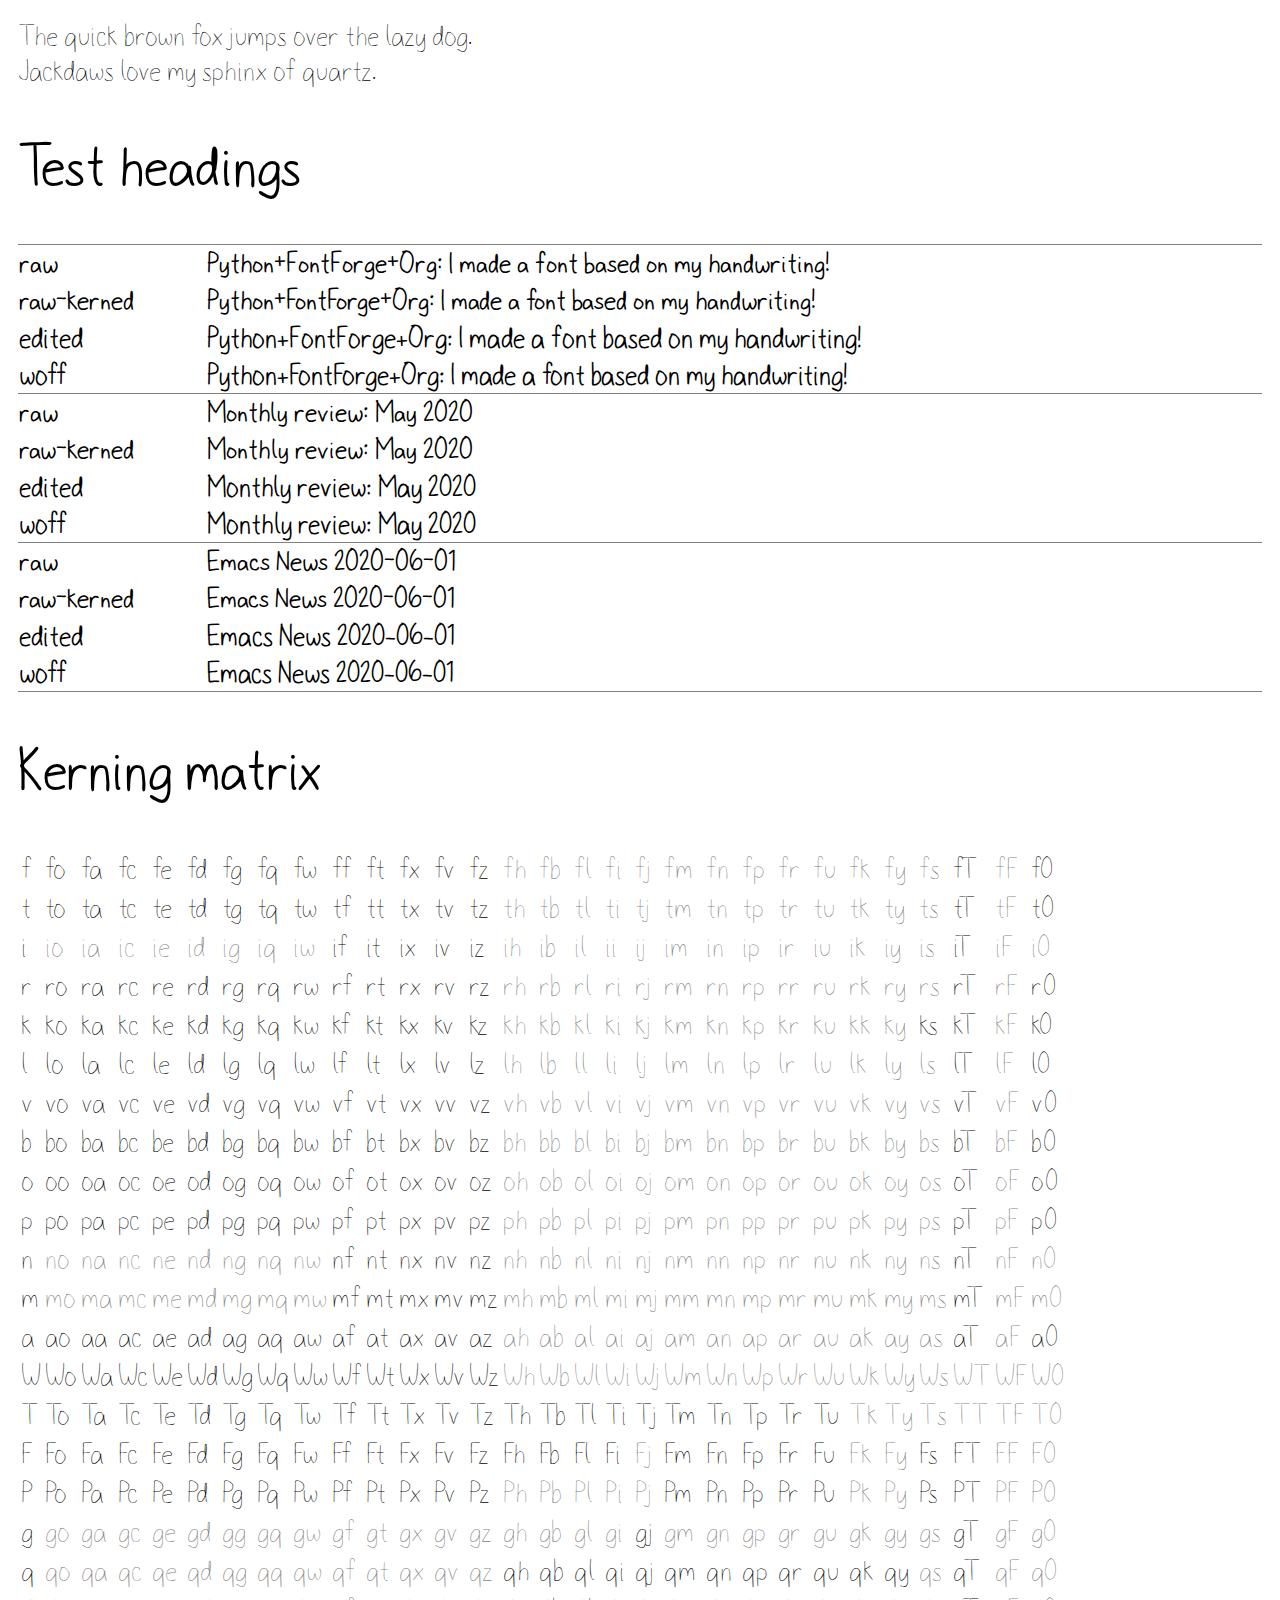
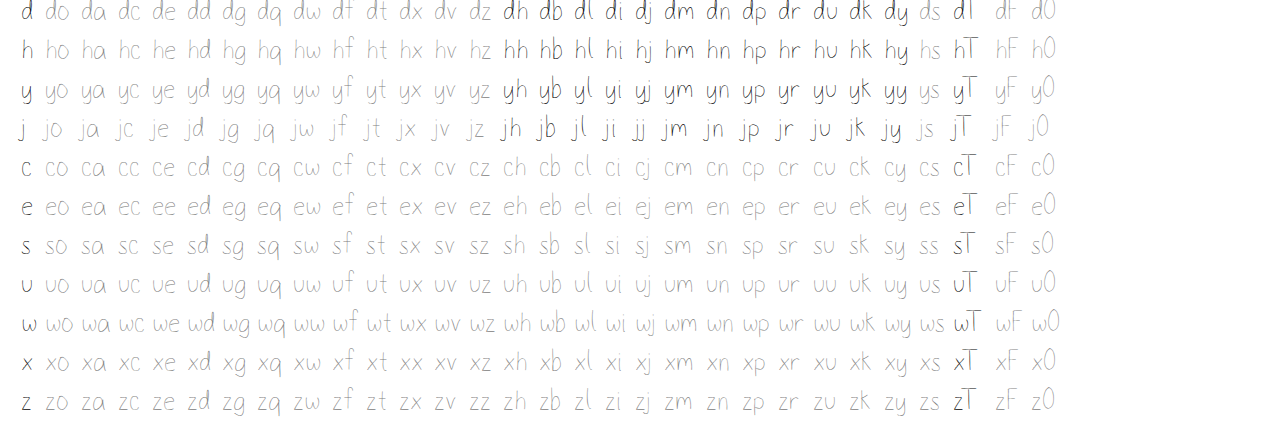
<file: files/test.html>
<html><head><style>@font-face { font-family: 'raw'; src: url('sachacHandRaw.otf'); }.raw { font-family: 'raw'; }@font-face { font-family: 'raw-kerned'; src: url('sachacHandRawKerned.otf'); }.raw-kerned { font-family: 'raw-kerned'; }@font-face { font-family: 'edited'; src: url('sachacHandEdited.otf'); }.edited { font-family: 'edited'; }@font-face { font-family: 'woff'; src: url('sachacHand.woff'); }.woff { font-family: 'woff'; }table { font-size: inherit; font-weight: inherit }td { text-align: left }.blog-heading { font-weight: bold; font-size: 32px }.default { color: gray }body { font-family: woff, Arial, sans-serif; font-size: 32px; padding: 10px }</style></head><body><div>The quick brown fox jumps over the lazy dog.</div><div>Jackdaws love my sphinx of quartz.</div><h1>Test headings</h1><div class="blog-heading"><table style="border-bottom: 1px solid gray; width: 100%; border-collapse: collapse"><tr class="raw" style="border-top: 1px solid gray"><td>raw</td><td>Python+FontForge+Org: I made a font based on my handwriting!</td></tr><tr class="raw-kerned" style=""><td>raw-kerned</td><td>Python+FontForge+Org: I made a font based on my handwriting!</td></tr><tr class="edited" style=""><td>edited</td><td>Python+FontForge+Org: I made a font based on my handwriting!</td></tr><tr class="woff" style=""><td>woff</td><td>Python+FontForge+Org: I made a font based on my handwriting!</td></tr><tr class="raw" style="border-top: 1px solid gray"><td>raw</td><td>Monthly review: May 2020</td></tr><tr class="raw-kerned" style=""><td>raw-kerned</td><td>Monthly review: May 2020</td></tr><tr class="edited" style=""><td>edited</td><td>Monthly review: May 2020</td></tr><tr class="woff" style=""><td>woff</td><td>Monthly review: May 2020</td></tr><tr class="raw" style="border-top: 1px solid gray"><td>raw</td><td>Emacs News 2020-06-01</td></tr><tr class="raw-kerned" style=""><td>raw-kerned</td><td>Emacs News 2020-06-01</td></tr><tr class="edited" style=""><td>edited</td><td>Emacs News 2020-06-01</td></tr><tr class="woff" style=""><td>woff</td><td>Emacs News 2020-06-01</td></tr></table></div><h1>Kerning matrix</h1><table><tr><td>f</td><td class="kerned">fo</td><td class="kerned">fa</td><td class="kerned">fc</td><td class="kerned">fe</td><td class="kerned">fd</td><td class="kerned">fg</td><td class="kerned">fq</td><td class="kerned">fw</td><td class="kerned">ff</td><td class="kerned">ft</td><td class="kerned">fx</td><td class="kerned">fv</td><td class="kerned">fz</td><td class="default">fh</td><td class="default">fb</td><td class="default">fl</td><td class="default">fi</td><td class="default">fj</td><td class="default">fm</td><td class="default">fn</td><td class="default">fp</td><td class="default">fr</td><td class="default">fu</td><td class="default">fk</td><td class="default">fy</td><td class="default">fs</td><td class="kerned">fT</td><td class="default">fF</td><td class="kerned">f0</td></tr><tr><td>t</td><td class="kerned">to</td><td class="kerned">ta</td><td class="kerned">tc</td><td class="kerned">te</td><td class="kerned">td</td><td class="kerned">tg</td><td class="kerned">tq</td><td class="kerned">tw</td><td class="kerned">tf</td><td class="kerned">tt</td><td class="kerned">tx</td><td class="kerned">tv</td><td class="kerned">tz</td><td class="default">th</td><td class="default">tb</td><td class="default">tl</td><td class="default">ti</td><td class="default">tj</td><td class="default">tm</td><td class="default">tn</td><td class="default">tp</td><td class="default">tr</td><td class="default">tu</td><td class="default">tk</td><td class="default">ty</td><td class="default">ts</td><td class="kerned">tT</td><td class="default">tF</td><td class="kerned">t0</td></tr><tr><td>i</td><td class="default">io</td><td class="default">ia</td><td class="default">ic</td><td class="default">ie</td><td class="default">id</td><td class="default">ig</td><td class="default">iq</td><td class="default">iw</td><td class="kerned">if</td><td class="kerned">it</td><td class="kerned">ix</td><td class="kerned">iv</td><td class="kerned">iz</td><td class="default">ih</td><td class="default">ib</td><td class="default">il</td><td class="default">ii</td><td class="default">ij</td><td class="default">im</td><td class="default">in</td><td class="default">ip</td><td class="default">ir</td><td class="default">iu</td><td class="default">ik</td><td class="default">iy</td><td class="default">is</td><td class="kerned">iT</td><td class="default">iF</td><td class="default">i0</td></tr><tr><td>r</td><td class="kerned">ro</td><td class="kerned">ra</td><td class="kerned">rc</td><td class="kerned">re</td><td class="kerned">rd</td><td class="kerned">rg</td><td class="kerned">rq</td><td class="kerned">rw</td><td class="kerned">rf</td><td class="kerned">rt</td><td class="kerned">rx</td><td class="kerned">rv</td><td class="kerned">rz</td><td class="default">rh</td><td class="default">rb</td><td class="default">rl</td><td class="default">ri</td><td class="default">rj</td><td class="default">rm</td><td class="default">rn</td><td class="default">rp</td><td class="default">rr</td><td class="default">ru</td><td class="default">rk</td><td class="default">ry</td><td class="default">rs</td><td class="kerned">rT</td><td class="default">rF</td><td class="kerned">r0</td></tr><tr><td>k</td><td class="kerned">ko</td><td class="kerned">ka</td><td class="kerned">kc</td><td class="kerned">ke</td><td class="kerned">kd</td><td class="kerned">kg</td><td class="kerned">kq</td><td class="kerned">kw</td><td class="kerned">kf</td><td class="kerned">kt</td><td class="kerned">kx</td><td class="kerned">kv</td><td class="kerned">kz</td><td class="default">kh</td><td class="default">kb</td><td class="default">kl</td><td class="default">ki</td><td class="default">kj</td><td class="default">km</td><td class="default">kn</td><td class="default">kp</td><td class="default">kr</td><td class="default">ku</td><td class="default">kk</td><td class="default">ky</td><td class="kerned">ks</td><td class="kerned">kT</td><td class="default">kF</td><td class="kerned">k0</td></tr><tr><td>l</td><td class="kerned">lo</td><td class="kerned">la</td><td class="kerned">lc</td><td class="kerned">le</td><td class="kerned">ld</td><td class="kerned">lg</td><td class="kerned">lq</td><td class="kerned">lw</td><td class="kerned">lf</td><td class="kerned">lt</td><td class="kerned">lx</td><td class="kerned">lv</td><td class="kerned">lz</td><td class="default">lh</td><td class="default">lb</td><td class="default">ll</td><td class="default">li</td><td class="default">lj</td><td class="default">lm</td><td class="default">ln</td><td class="default">lp</td><td class="default">lr</td><td class="default">lu</td><td class="default">lk</td><td class="default">ly</td><td class="default">ls</td><td class="kerned">lT</td><td class="default">lF</td><td class="kerned">l0</td></tr><tr><td>v</td><td class="kerned">vo</td><td class="kerned">va</td><td class="kerned">vc</td><td class="kerned">ve</td><td class="kerned">vd</td><td class="kerned">vg</td><td class="kerned">vq</td><td class="kerned">vw</td><td class="kerned">vf</td><td class="kerned">vt</td><td class="kerned">vx</td><td class="kerned">vv</td><td class="kerned">vz</td><td class="default">vh</td><td class="default">vb</td><td class="default">vl</td><td class="default">vi</td><td class="default">vj</td><td class="default">vm</td><td class="default">vn</td><td class="default">vp</td><td class="default">vr</td><td class="default">vu</td><td class="default">vk</td><td class="default">vy</td><td class="default">vs</td><td class="kerned">vT</td><td class="default">vF</td><td class="kerned">v0</td></tr><tr><td>b</td><td class="kerned">bo</td><td class="kerned">ba</td><td class="kerned">bc</td><td class="kerned">be</td><td class="kerned">bd</td><td class="kerned">bg</td><td class="kerned">bq</td><td class="kerned">bw</td><td class="kerned">bf</td><td class="kerned">bt</td><td class="kerned">bx</td><td class="kerned">bv</td><td class="kerned">bz</td><td class="default">bh</td><td class="default">bb</td><td class="default">bl</td><td class="default">bi</td><td class="default">bj</td><td class="default">bm</td><td class="default">bn</td><td class="default">bp</td><td class="default">br</td><td class="default">bu</td><td class="default">bk</td><td class="default">by</td><td class="default">bs</td><td class="kerned">bT</td><td class="default">bF</td><td class="kerned">b0</td></tr><tr><td>o</td><td class="kerned">oo</td><td class="kerned">oa</td><td class="kerned">oc</td><td class="kerned">oe</td><td class="kerned">od</td><td class="kerned">og</td><td class="kerned">oq</td><td class="kerned">ow</td><td class="kerned">of</td><td class="kerned">ot</td><td class="kerned">ox</td><td class="kerned">ov</td><td class="kerned">oz</td><td class="default">oh</td><td class="default">ob</td><td class="default">ol</td><td class="default">oi</td><td class="default">oj</td><td class="default">om</td><td class="default">on</td><td class="default">op</td><td class="default">or</td><td class="default">ou</td><td class="default">ok</td><td class="default">oy</td><td class="default">os</td><td class="kerned">oT</td><td class="default">oF</td><td class="kerned">o0</td></tr><tr><td>p</td><td class="kerned">po</td><td class="kerned">pa</td><td class="kerned">pc</td><td class="kerned">pe</td><td class="kerned">pd</td><td class="kerned">pg</td><td class="kerned">pq</td><td class="kerned">pw</td><td class="kerned">pf</td><td class="kerned">pt</td><td class="kerned">px</td><td class="kerned">pv</td><td class="kerned">pz</td><td class="default">ph</td><td class="default">pb</td><td class="default">pl</td><td class="default">pi</td><td class="default">pj</td><td class="default">pm</td><td class="default">pn</td><td class="default">pp</td><td class="default">pr</td><td class="default">pu</td><td class="default">pk</td><td class="default">py</td><td class="default">ps</td><td class="kerned">pT</td><td class="default">pF</td><td class="kerned">p0</td></tr><tr><td>n</td><td class="default">no</td><td class="default">na</td><td class="default">nc</td><td class="default">ne</td><td class="default">nd</td><td class="default">ng</td><td class="default">nq</td><td class="default">nw</td><td class="kerned">nf</td><td class="kerned">nt</td><td class="kerned">nx</td><td class="kerned">nv</td><td class="kerned">nz</td><td class="default">nh</td><td class="default">nb</td><td class="default">nl</td><td class="default">ni</td><td class="default">nj</td><td class="default">nm</td><td class="default">nn</td><td class="default">np</td><td class="default">nr</td><td class="default">nu</td><td class="default">nk</td><td class="default">ny</td><td class="default">ns</td><td class="kerned">nT</td><td class="default">nF</td><td class="default">n0</td></tr><tr><td>m</td><td class="default">mo</td><td class="default">ma</td><td class="default">mc</td><td class="default">me</td><td class="default">md</td><td class="default">mg</td><td class="default">mq</td><td class="default">mw</td><td class="kerned">mf</td><td class="kerned">mt</td><td class="kerned">mx</td><td class="kerned">mv</td><td class="kerned">mz</td><td class="default">mh</td><td class="default">mb</td><td class="default">ml</td><td class="default">mi</td><td class="default">mj</td><td class="default">mm</td><td class="default">mn</td><td class="default">mp</td><td class="default">mr</td><td class="default">mu</td><td class="default">mk</td><td class="default">my</td><td class="default">ms</td><td class="kerned">mT</td><td class="default">mF</td><td class="default">m0</td></tr><tr><td>a</td><td class="kerned">ao</td><td class="kerned">aa</td><td class="kerned">ac</td><td class="kerned">ae</td><td class="kerned">ad</td><td class="kerned">ag</td><td class="kerned">aq</td><td class="kerned">aw</td><td class="kerned">af</td><td class="kerned">at</td><td class="kerned">ax</td><td class="kerned">av</td><td class="kerned">az</td><td class="default">ah</td><td class="default">ab</td><td class="default">al</td><td class="default">ai</td><td class="default">aj</td><td class="default">am</td><td class="default">an</td><td class="default">ap</td><td class="default">ar</td><td class="default">au</td><td class="default">ak</td><td class="default">ay</td><td class="default">as</td><td class="kerned">aT</td><td class="default">aF</td><td class="kerned">a0</td></tr><tr><td>W</td><td class="kerned">Wo</td><td class="kerned">Wa</td><td class="kerned">Wc</td><td class="kerned">We</td><td class="kerned">Wd</td><td class="kerned">Wg</td><td class="kerned">Wq</td><td class="kerned">Ww</td><td class="kerned">Wf</td><td class="kerned">Wt</td><td class="kerned">Wx</td><td class="kerned">Wv</td><td class="kerned">Wz</td><td class="default">Wh</td><td class="default">Wb</td><td class="default">Wl</td><td class="default">Wi</td><td class="default">Wj</td><td class="default">Wm</td><td class="default">Wn</td><td class="default">Wp</td><td class="default">Wr</td><td class="default">Wu</td><td class="default">Wk</td><td class="default">Wy</td><td class="default">Ws</td><td class="default">WT</td><td class="default">WF</td><td class="default">W0</td></tr><tr><td>T</td><td class="kerned">To</td><td class="kerned">Ta</td><td class="kerned">Tc</td><td class="kerned">Te</td><td class="kerned">Td</td><td class="kerned">Tg</td><td class="kerned">Tq</td><td class="kerned">Tw</td><td class="kerned">Tf</td><td class="kerned">Tt</td><td class="kerned">Tx</td><td class="kerned">Tv</td><td class="kerned">Tz</td><td class="kerned">Th</td><td class="kerned">Tb</td><td class="kerned">Tl</td><td class="kerned">Ti</td><td class="kerned">Tj</td><td class="kerned">Tm</td><td class="kerned">Tn</td><td class="kerned">Tp</td><td class="kerned">Tr</td><td class="kerned">Tu</td><td class="default">Tk</td><td class="default">Ty</td><td class="default">Ts</td><td class="default">TT</td><td class="default">TF</td><td class="default">T0</td></tr><tr><td>F</td><td class="kerned">Fo</td><td class="kerned">Fa</td><td class="kerned">Fc</td><td class="kerned">Fe</td><td class="kerned">Fd</td><td class="kerned">Fg</td><td class="kerned">Fq</td><td class="kerned">Fw</td><td class="kerned">Ff</td><td class="kerned">Ft</td><td class="kerned">Fx</td><td class="kerned">Fv</td><td class="kerned">Fz</td><td class="kerned">Fh</td><td class="kerned">Fb</td><td class="kerned">Fl</td><td class="kerned">Fi</td><td class="default">Fj</td><td class="kerned">Fm</td><td class="kerned">Fn</td><td class="kerned">Fp</td><td class="kerned">Fr</td><td class="kerned">Fu</td><td class="default">Fk</td><td class="default">Fy</td><td class="kerned">Fs</td><td class="kerned">FT</td><td class="default">FF</td><td class="default">F0</td></tr><tr><td>P</td><td class="kerned">Po</td><td class="kerned">Pa</td><td class="kerned">Pc</td><td class="kerned">Pe</td><td class="kerned">Pd</td><td class="kerned">Pg</td><td class="kerned">Pq</td><td class="kerned">Pw</td><td class="kerned">Pf</td><td class="kerned">Pt</td><td class="kerned">Px</td><td class="kerned">Pv</td><td class="kerned">Pz</td><td class="default">Ph</td><td class="default">Pb</td><td class="default">Pl</td><td class="default">Pi</td><td class="default">Pj</td><td class="kerned">Pm</td><td class="kerned">Pn</td><td class="kerned">Pp</td><td class="kerned">Pr</td><td class="kerned">Pu</td><td class="default">Pk</td><td class="default">Py</td><td class="kerned">Ps</td><td class="kerned">PT</td><td class="default">PF</td><td class="default">P0</td></tr><tr><td>g</td><td class="default">go</td><td class="default">ga</td><td class="default">gc</td><td class="default">ge</td><td class="default">gd</td><td class="default">gg</td><td class="default">gq</td><td class="default">gw</td><td class="default">gf</td><td class="default">gt</td><td class="default">gx</td><td class="default">gv</td><td class="default">gz</td><td class="default">gh</td><td class="default">gb</td><td class="default">gl</td><td class="default">gi</td><td class="kerned">gj</td><td class="default">gm</td><td class="default">gn</td><td class="default">gp</td><td class="default">gr</td><td class="default">gu</td><td class="default">gk</td><td class="default">gy</td><td class="default">gs</td><td class="kerned">gT</td><td class="default">gF</td><td class="default">g0</td></tr><tr><td>q</td><td class="default">qo</td><td class="default">qa</td><td class="default">qc</td><td class="default">qe</td><td class="default">qd</td><td class="default">qg</td><td class="default">qq</td><td class="default">qw</td><td class="default">qf</td><td class="default">qt</td><td class="default">qx</td><td class="default">qv</td><td class="default">qz</td><td class="kerned">qh</td><td class="kerned">qb</td><td class="kerned">ql</td><td class="kerned">qi</td><td class="kerned">qj</td><td class="kerned">qm</td><td class="kerned">qn</td><td class="kerned">qp</td><td class="kerned">qr</td><td class="kerned">qu</td><td class="kerned">qk</td><td class="kerned">qy</td><td class="default">qs</td><td class="kerned">qT</td><td class="default">qF</td><td class="default">q0</td></tr><tr><td>d</td><td class="default">do</td><td class="default">da</td><td class="default">dc</td><td class="default">de</td><td class="default">dd</td><td class="default">dg</td><td class="default">dq</td><td class="default">dw</td><td class="default">df</td><td class="default">dt</td><td class="default">dx</td><td class="default">dv</td><td class="default">dz</td><td class="kerned">dh</td><td class="kerned">db</td><td class="kerned">dl</td><td class="kerned">di</td><td class="kerned">dj</td><td class="kerned">dm</td><td class="kerned">dn</td><td class="kerned">dp</td><td class="kerned">dr</td><td class="kerned">du</td><td class="kerned">dk</td><td class="kerned">dy</td><td class="default">ds</td><td class="kerned">dT</td><td class="default">dF</td><td class="default">d0</td></tr><tr><td>h</td><td class="default">ho</td><td class="default">ha</td><td class="default">hc</td><td class="default">he</td><td class="default">hd</td><td class="default">hg</td><td class="default">hq</td><td class="default">hw</td><td class="default">hf</td><td class="default">ht</td><td class="default">hx</td><td class="default">hv</td><td class="default">hz</td><td class="kerned">hh</td><td class="kerned">hb</td><td class="kerned">hl</td><td class="kerned">hi</td><td class="kerned">hj</td><td class="kerned">hm</td><td class="kerned">hn</td><td class="kerned">hp</td><td class="kerned">hr</td><td class="kerned">hu</td><td class="kerned">hk</td><td class="kerned">hy</td><td class="default">hs</td><td class="kerned">hT</td><td class="default">hF</td><td class="default">h0</td></tr><tr><td>y</td><td class="default">yo</td><td class="default">ya</td><td class="default">yc</td><td class="default">ye</td><td class="default">yd</td><td class="default">yg</td><td class="default">yq</td><td class="default">yw</td><td class="default">yf</td><td class="default">yt</td><td class="default">yx</td><td class="default">yv</td><td class="default">yz</td><td class="kerned">yh</td><td class="kerned">yb</td><td class="kerned">yl</td><td class="kerned">yi</td><td class="kerned">yj</td><td class="kerned">ym</td><td class="kerned">yn</td><td class="kerned">yp</td><td class="kerned">yr</td><td class="kerned">yu</td><td class="kerned">yk</td><td class="kerned">yy</td><td class="default">ys</td><td class="kerned">yT</td><td class="default">yF</td><td class="default">y0</td></tr><tr><td>j</td><td class="default">jo</td><td class="default">ja</td><td class="default">jc</td><td class="default">je</td><td class="default">jd</td><td class="default">jg</td><td class="default">jq</td><td class="default">jw</td><td class="default">jf</td><td class="default">jt</td><td class="default">jx</td><td class="default">jv</td><td class="default">jz</td><td class="kerned">jh</td><td class="kerned">jb</td><td class="kerned">jl</td><td class="kerned">ji</td><td class="kerned">jj</td><td class="kerned">jm</td><td class="kerned">jn</td><td class="kerned">jp</td><td class="kerned">jr</td><td class="kerned">ju</td><td class="kerned">jk</td><td class="kerned">jy</td><td class="default">js</td><td class="kerned">jT</td><td class="default">jF</td><td class="default">j0</td></tr><tr><td>c</td><td class="default">co</td><td class="default">ca</td><td class="default">cc</td><td class="default">ce</td><td class="default">cd</td><td class="default">cg</td><td class="default">cq</td><td class="default">cw</td><td class="default">cf</td><td class="default">ct</td><td class="default">cx</td><td class="default">cv</td><td class="default">cz</td><td class="default">ch</td><td class="default">cb</td><td class="default">cl</td><td class="default">ci</td><td class="default">cj</td><td class="default">cm</td><td class="default">cn</td><td class="default">cp</td><td class="default">cr</td><td class="default">cu</td><td class="default">ck</td><td class="default">cy</td><td class="default">cs</td><td class="kerned">cT</td><td class="default">cF</td><td class="default">c0</td></tr><tr><td>e</td><td class="default">eo</td><td class="default">ea</td><td class="default">ec</td><td class="default">ee</td><td class="default">ed</td><td class="default">eg</td><td class="default">eq</td><td class="default">ew</td><td class="default">ef</td><td class="default">et</td><td class="default">ex</td><td class="default">ev</td><td class="default">ez</td><td class="default">eh</td><td class="default">eb</td><td class="default">el</td><td class="default">ei</td><td class="default">ej</td><td class="default">em</td><td class="default">en</td><td class="default">ep</td><td class="default">er</td><td class="default">eu</td><td class="default">ek</td><td class="default">ey</td><td class="default">es</td><td class="kerned">eT</td><td class="default">eF</td><td class="default">e0</td></tr><tr><td>s</td><td class="default">so</td><td class="default">sa</td><td class="default">sc</td><td class="default">se</td><td class="default">sd</td><td class="default">sg</td><td class="default">sq</td><td class="default">sw</td><td class="default">sf</td><td class="default">st</td><td class="default">sx</td><td class="default">sv</td><td class="default">sz</td><td class="default">sh</td><td class="default">sb</td><td class="default">sl</td><td class="default">si</td><td class="default">sj</td><td class="default">sm</td><td class="default">sn</td><td class="default">sp</td><td class="default">sr</td><td class="default">su</td><td class="default">sk</td><td class="default">sy</td><td class="default">ss</td><td class="kerned">sT</td><td class="default">sF</td><td class="default">s0</td></tr><tr><td>u</td><td class="default">uo</td><td class="default">ua</td><td class="default">uc</td><td class="default">ue</td><td class="default">ud</td><td class="default">ug</td><td class="default">uq</td><td class="default">uw</td><td class="default">uf</td><td class="default">ut</td><td class="default">ux</td><td class="default">uv</td><td class="default">uz</td><td class="default">uh</td><td class="default">ub</td><td class="default">ul</td><td class="default">ui</td><td class="default">uj</td><td class="default">um</td><td class="default">un</td><td class="default">up</td><td class="default">ur</td><td class="default">uu</td><td class="default">uk</td><td class="default">uy</td><td class="default">us</td><td class="kerned">uT</td><td class="default">uF</td><td class="default">u0</td></tr><tr><td>w</td><td class="default">wo</td><td class="default">wa</td><td class="default">wc</td><td class="default">we</td><td class="default">wd</td><td class="default">wg</td><td class="default">wq</td><td class="default">ww</td><td class="default">wf</td><td class="default">wt</td><td class="default">wx</td><td class="default">wv</td><td class="default">wz</td><td class="default">wh</td><td class="default">wb</td><td class="default">wl</td><td class="default">wi</td><td class="default">wj</td><td class="default">wm</td><td class="default">wn</td><td class="default">wp</td><td class="default">wr</td><td class="default">wu</td><td class="default">wk</td><td class="default">wy</td><td class="default">ws</td><td class="kerned">wT</td><td class="default">wF</td><td class="default">w0</td></tr><tr><td>x</td><td class="default">xo</td><td class="default">xa</td><td class="default">xc</td><td class="default">xe</td><td class="default">xd</td><td class="default">xg</td><td class="default">xq</td><td class="default">xw</td><td class="default">xf</td><td class="default">xt</td><td class="default">xx</td><td class="default">xv</td><td class="default">xz</td><td class="default">xh</td><td class="default">xb</td><td class="default">xl</td><td class="default">xi</td><td class="default">xj</td><td class="default">xm</td><td class="default">xn</td><td class="default">xp</td><td class="default">xr</td><td class="default">xu</td><td class="default">xk</td><td class="default">xy</td><td class="default">xs</td><td class="kerned">xT</td><td class="default">xF</td><td class="default">x0</td></tr><tr><td>z</td><td class="default">zo</td><td class="default">za</td><td class="default">zc</td><td class="default">ze</td><td class="default">zd</td><td class="default">zg</td><td class="default">zq</td><td class="default">zw</td><td class="default">zf</td><td class="default">zt</td><td class="default">zx</td><td class="default">zv</td><td class="default">zz</td><td class="default">zh</td><td class="default">zb</td><td class="default">zl</td><td class="default">zi</td><td class="default">zj</td><td class="default">zm</td><td class="default">zn</td><td class="default">zp</td><td class="default">zr</td><td class="default">zu</td><td class="default">zk</td><td class="default">zy</td><td class="default">zs</td><td class="kerned">zT</td><td class="default">zF</td><td class="default">z0</td></tr></table></body></html>
</file>
<file: files/style.css>
table { font-size: inherit; font-weight: inherit }td { text-align: left }
@font-face { font-family: 'sachacHand-Regular'; src: url('sachacHand-Regular.woff'); }
@font-face { font-family: 'sachacHand-Regular-V'; src: url('sachacHand-Regular-V.woff'); }
.blog-heading { font-weight: bold; font-size: 32px; font-family: 'sachacHand-Regular-V' }
.blog-heading h2 a { text-decoration: none; font-size: 32px; font-weight: normal; color: rgb(153, 0, 0) }
.blog-heading h2 { margin-block-start: 0; margin-block-end: 0 }
span { overflow: visible; display: inline }

.default { color: gray }
body { font-family: Arial, sans-serif; font-size: 32px; padding: 10px }
h1, h2, h3, h4, h5, h6 { font-weight: normal }
.license { font-size: normal }
.nocalt { font-feature-settings: "calt" off }
.basefont { font-family: Arial }
</file>
